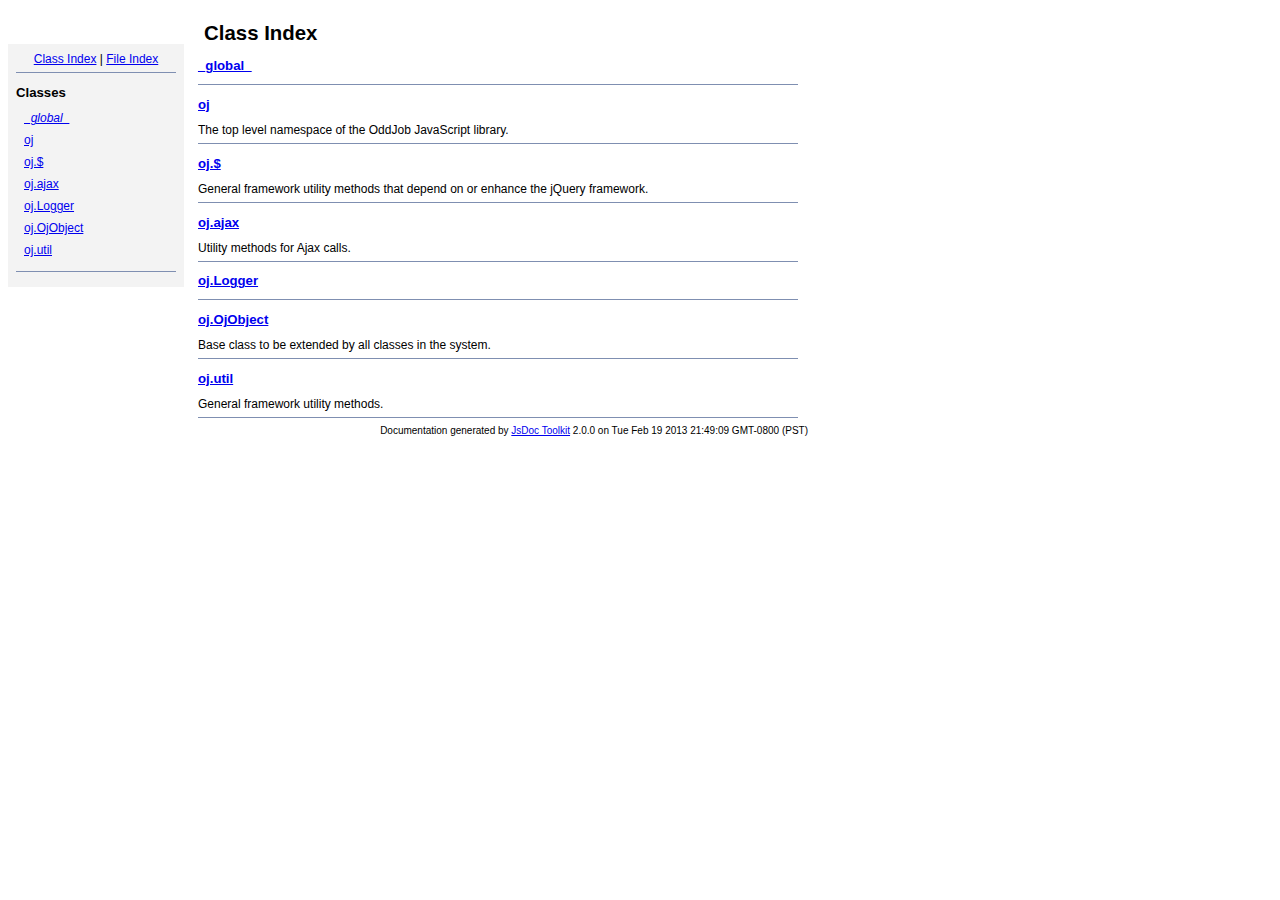
<file: src/main/webapp/jsdoc/index.html>
<!DOCTYPE html PUBLIC "-//W3C//DTD XHTML 1.0 Transitional//EN"
        "http://www.w3.org/TR/xhtml1/DTD/xhtml1-transitional.dtd">
<html xmlns="http://www.w3.org/1999/xhtml" xml:lang="en" lang="en">
    <head>
        <meta http-equiv="content-type" content="text/html; charset=utf-8"" />
        
        <title>JsDoc Reference - Index</title>
        <meta name="generator" content="JsDoc Toolkit" />
        
        <style type="text/css">
        /* default.css */
body
{
    font: 12px "Lucida Grande", Tahoma, Arial, Helvetica, sans-serif;
    width: 800px;
}

.header
{
    clear: both;
    background-color: #ccc;
    padding: 8px;
}

h1
{
    font-size: 150%;
    font-weight: bold;
    padding: 0;
    margin: 1em 0 0 .3em;
}

hr
{
    border: none 0;
    border-top: 1px solid #7F8FB1;
    height: 1px;
}

pre.code
{
    display: block;
    padding: 8px;
    border: 1px dashed #ccc;
}

#index
{
    margin-top: 24px;
    float: left;
    width: 160px;
    position: absolute;
    left: 8px;
    background-color: #F3F3F3;
    padding: 8px;
}

#content
{
    margin-left: 190px;
    width: 600px;
}

.classList
{
    list-style-type: none;
    padding: 0;
    margin: 0 0 0 8px;
    font-family: arial, sans-serif;
    font-size: 1em;
    overflow: auto;
}

.classList li
{
    padding: 0;
    margin: 0 0 8px 0;
}

.summaryTable { width: 100%; }

h1.classTitle
{
    font-size:170%;
    line-height:130%;
}

h2 { font-size: 110%; }
caption, div.sectionTitle
{
    background-color: #7F8FB1;
    color: #fff;
    font-size:130%;
    text-align: left;
    padding: 2px 6px 2px 6px;
    border: 1px #7F8FB1 solid;
}

div.sectionTitle { margin-bottom: 8px; }
.summaryTable thead { display: none; }

.summaryTable td
{
    vertical-align: top;
    padding: 4px;
    border-bottom: 1px #7F8FB1 solid;
    border-right: 1px #7F8FB1 solid;
}

/*col#summaryAttributes {}*/
.summaryTable td.attributes
{
    border-left: 1px #7F8FB1 solid;
    width: 140px;
    text-align: right;
}

td.attributes, .fixedFont
{
    line-height: 15px;
    color: #002EBE;
    font-family: "Courier New",Courier,monospace;
    font-size: 13px;
}

.summaryTable td.nameDescription
{
    text-align: left;
    font-size: 13px;
    line-height: 15px;
}

.summaryTable td.nameDescription, .description
{
    font: 13px Palatino,Garamond,serif;
    line-height: 15px;
    padding: 4px;
    padding-left: 4px;
}

.summaryTable { margin-bottom: 8px; }

ul.inheritsList
{
    list-style: square;
    margin-left: 20px;
    padding-left: 0;
}

.detailList {
    margin-left: 20px; 
    line-height: 15px;
}
.detailList dt { margin-left: 20px; }

.detailList .heading
{
    font-weight: bold;
    padding-bottom: 6px;
    margin-left: 0;
}

.light, td.attributes, .light a:link, .light a:visited
{
    color: #777;
    font-style: italic;
}

.fineprint
{
    text-align: right;
    font-size: 10px;
}
        </style>
    </head>
    
    <body>
        <div id="header">
</div>
        
        <div id="index">
            <div align="center"><a href="index.html">Class Index</a>
| <a href="files.html">File Index</a></div>
<hr />
<h2>Classes</h2>
<ul class="classList">
    
    <li><i><a href="symbols/_global_.html">_global_</a></i></li>
    
    <li><a href="symbols/oj.html">oj</a></li>
    
    <li><a href="symbols/oj.%24.html">oj.$</a></li>
    
    <li><a href="symbols/oj.ajax.html">oj.ajax</a></li>
    
    <li><a href="symbols/oj.Logger.html">oj.Logger</a></li>
    
    <li><a href="symbols/oj.OjObject.html">oj.OjObject</a></li>
    
    <li><a href="symbols/oj.util.html">oj.util</a></li>
    
</ul>
<hr />
        </div>
        
        <div id="content">
            <h1 class="classTitle">Class Index</h1>
            
            
            <div>
                <h2><a href="symbols/_global_.html#constructor">_global_</a></h2>
                
            </div>
            <hr />
            
            <div>
                <h2><a href="symbols/oj.html#constructor">oj</a></h2>
                The top level namespace of the OddJob JavaScript library.
            </div>
            <hr />
            
            <div>
                <h2><a href="symbols/oj.%24.html#constructor">oj.$</a></h2>
                General framework utility methods that depend on or enhance the jQuery framework.
            </div>
            <hr />
            
            <div>
                <h2><a href="symbols/oj.ajax.html#constructor">oj.ajax</a></h2>
                Utility methods for Ajax calls.
            </div>
            <hr />
            
            <div>
                <h2><a href="symbols/oj.Logger.html#constructor">oj.Logger</a></h2>
                
            </div>
            <hr />
            
            <div>
                <h2><a href="symbols/oj.OjObject.html#constructor">oj.OjObject</a></h2>
                Base class to be extended by all classes in the system.
            </div>
            <hr />
            
            <div>
                <h2><a href="symbols/oj.util.html#constructor">oj.util</a></h2>
                General framework utility methods.
            </div>
            <hr />
            
            
        </div>
        <div class="fineprint" style="clear:both">
            
            Documentation generated by <a href="http://www.jsdoctoolkit.org/" target="_blankt">JsDoc Toolkit</a> 2.0.0 on Tue Feb 19 2013 21:49:09 GMT-0800 (PST)
        </div>
    </body>
</html>
</file>
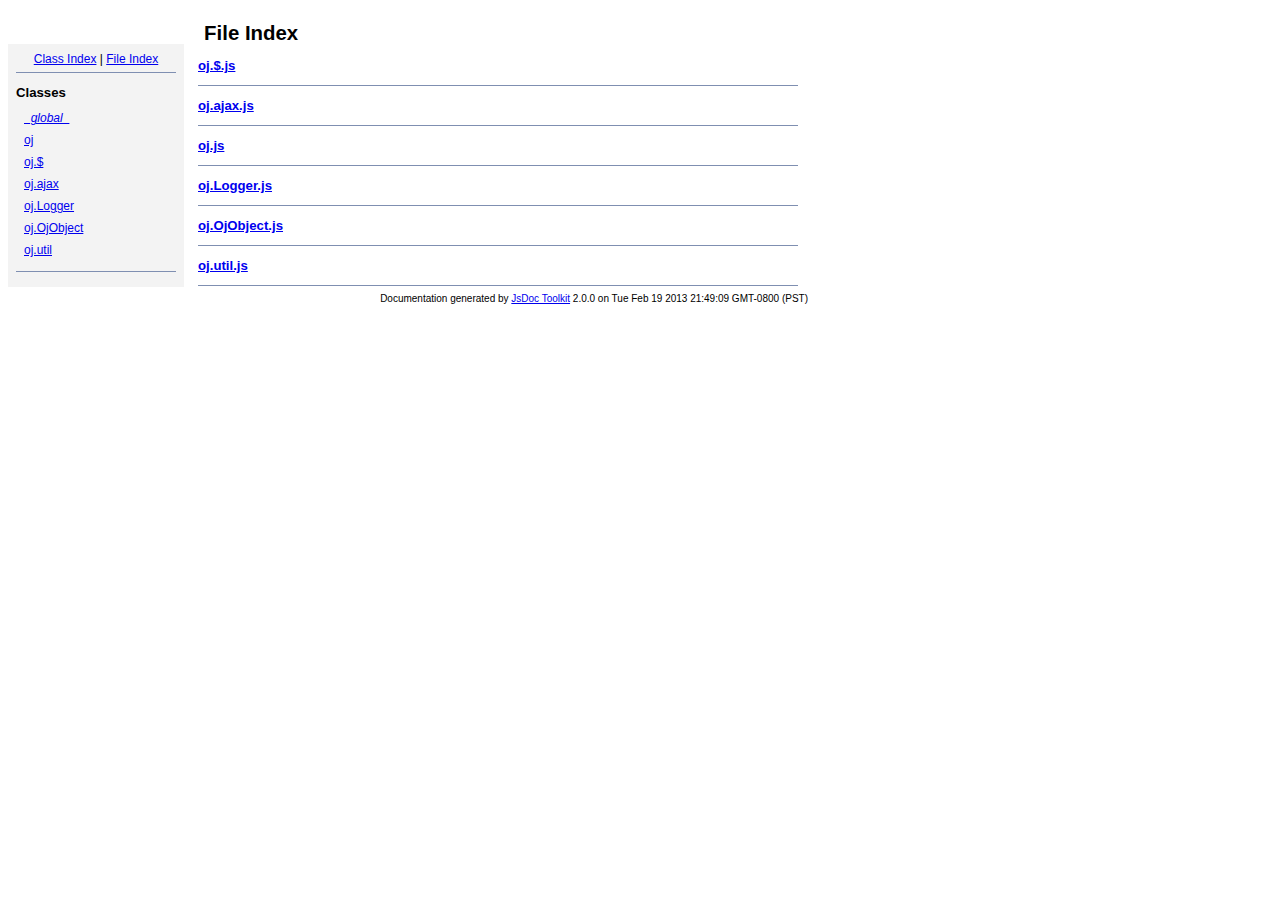
<file: src/main/webapp/jsdoc/files.html>
<!DOCTYPE html PUBLIC "-//W3C//DTD XHTML 1.0 Transitional//EN"
        "http://www.w3.org/TR/xhtml1/DTD/xhtml1-transitional.dtd">
<html xmlns="http://www.w3.org/1999/xhtml" xml:lang="en" lang="en">
    <head>
        <meta http-equiv="content-type" content="text/html; charset=utf-8"" />
        
        <title>JsDoc Reference - File Index</title>
        <meta name="generator" content="JsDoc Toolkit" />
        
        <style type="text/css">
        /* default.css */
body
{
    font: 12px "Lucida Grande", Tahoma, Arial, Helvetica, sans-serif;
    width: 800px;
}

.header
{
    clear: both;
    background-color: #ccc;
    padding: 8px;
}

h1
{
    font-size: 150%;
    font-weight: bold;
    padding: 0;
    margin: 1em 0 0 .3em;
}

hr
{
    border: none 0;
    border-top: 1px solid #7F8FB1;
    height: 1px;
}

pre.code
{
    display: block;
    padding: 8px;
    border: 1px dashed #ccc;
}

#index
{
    margin-top: 24px;
    float: left;
    width: 160px;
    position: absolute;
    left: 8px;
    background-color: #F3F3F3;
    padding: 8px;
}

#content
{
    margin-left: 190px;
    width: 600px;
}

.classList
{
    list-style-type: none;
    padding: 0;
    margin: 0 0 0 8px;
    font-family: arial, sans-serif;
    font-size: 1em;
    overflow: auto;
}

.classList li
{
    padding: 0;
    margin: 0 0 8px 0;
}

.summaryTable { width: 100%; }

h1.classTitle
{
    font-size:170%;
    line-height:130%;
}

h2 { font-size: 110%; }
caption, div.sectionTitle
{
    background-color: #7F8FB1;
    color: #fff;
    font-size:130%;
    text-align: left;
    padding: 2px 6px 2px 6px;
    border: 1px #7F8FB1 solid;
}

div.sectionTitle { margin-bottom: 8px; }
.summaryTable thead { display: none; }

.summaryTable td
{
    vertical-align: top;
    padding: 4px;
    border-bottom: 1px #7F8FB1 solid;
    border-right: 1px #7F8FB1 solid;
}

/*col#summaryAttributes {}*/
.summaryTable td.attributes
{
    border-left: 1px #7F8FB1 solid;
    width: 140px;
    text-align: right;
}

td.attributes, .fixedFont
{
    line-height: 15px;
    color: #002EBE;
    font-family: "Courier New",Courier,monospace;
    font-size: 13px;
}

.summaryTable td.nameDescription
{
    text-align: left;
    font-size: 13px;
    line-height: 15px;
}

.summaryTable td.nameDescription, .description
{
    font: 13px Palatino,Garamond,serif;
    line-height: 15px;
    padding: 4px;
    padding-left: 4px;
}

.summaryTable { margin-bottom: 8px; }

ul.inheritsList
{
    list-style: square;
    margin-left: 20px;
    padding-left: 0;
}

.detailList {
    margin-left: 20px; 
    line-height: 15px;
}
.detailList dt { margin-left: 20px; }

.detailList .heading
{
    font-weight: bold;
    padding-bottom: 6px;
    margin-left: 0;
}

.light, td.attributes, .light a:link, .light a:visited
{
    color: #777;
    font-style: italic;
}

.fineprint
{
    text-align: right;
    font-size: 10px;
}
        </style>
    </head>
    
    <body>
        <div id="header">
</div>
        
        <div id="index">
            <div align="center"><a href="index.html">Class Index</a>
| <a href="files.html">File Index</a></div>
<hr />
<h2>Classes</h2>
<ul class="classList">
    
    <li><i><a href="symbols/_global_.html">_global_</a></i></li>
    
    <li><a href="symbols/oj.html">oj</a></li>
    
    <li><a href="symbols/oj.%24.html">oj.$</a></li>
    
    <li><a href="symbols/oj.ajax.html">oj.ajax</a></li>
    
    <li><a href="symbols/oj.Logger.html">oj.Logger</a></li>
    
    <li><a href="symbols/oj.OjObject.html">oj.OjObject</a></li>
    
    <li><a href="symbols/oj.util.html">oj.util</a></li>
    
</ul>
<hr />
        </div>
        
        <div id="content">
            <h1 class="classTitle">File Index</h1>
            
            
            <div>
                <h2><a href="symbols/src/_Users_interzone_Documents_development_JavaScript_OddJob_src_main_javascript_oj.$.js.html">oj.$.js</a></h2>
                
                <dl>
                    
                    
                </dl>
            </div>
            <hr />
            
            <div>
                <h2><a href="symbols/src/_Users_interzone_Documents_development_JavaScript_OddJob_src_main_javascript_oj.ajax.js.html">oj.ajax.js</a></h2>
                
                <dl>
                    
                    
                </dl>
            </div>
            <hr />
            
            <div>
                <h2><a href="symbols/src/_Users_interzone_Documents_development_JavaScript_OddJob_src_main_javascript_oj.js.html">oj.js</a></h2>
                
                <dl>
                    
                    
                </dl>
            </div>
            <hr />
            
            <div>
                <h2><a href="symbols/src/_Users_interzone_Documents_development_JavaScript_OddJob_src_main_javascript_oj.Logger.js.html">oj.Logger.js</a></h2>
                
                <dl>
                    
                    
                </dl>
            </div>
            <hr />
            
            <div>
                <h2><a href="symbols/src/_Users_interzone_Documents_development_JavaScript_OddJob_src_main_javascript_oj.OjObject.js.html">oj.OjObject.js</a></h2>
                
                <dl>
                    
                    
                </dl>
            </div>
            <hr />
            
            <div>
                <h2><a href="symbols/src/_Users_interzone_Documents_development_JavaScript_OddJob_src_main_javascript_oj.util.js.html">oj.util.js</a></h2>
                
                <dl>
                    
                    
                </dl>
            </div>
            <hr />
            
            
        </div>
        <div class="fineprint" style="clear:both">
            
            Documentation generated by <a href="http://www.jsdoctoolkit.org/" target="_blankt">JsDoc Toolkit</a> 2.0.0 on Tue Feb 19 2013 21:49:09 GMT-0800 (PST)
        </div>
    </body>
</html>
</file>
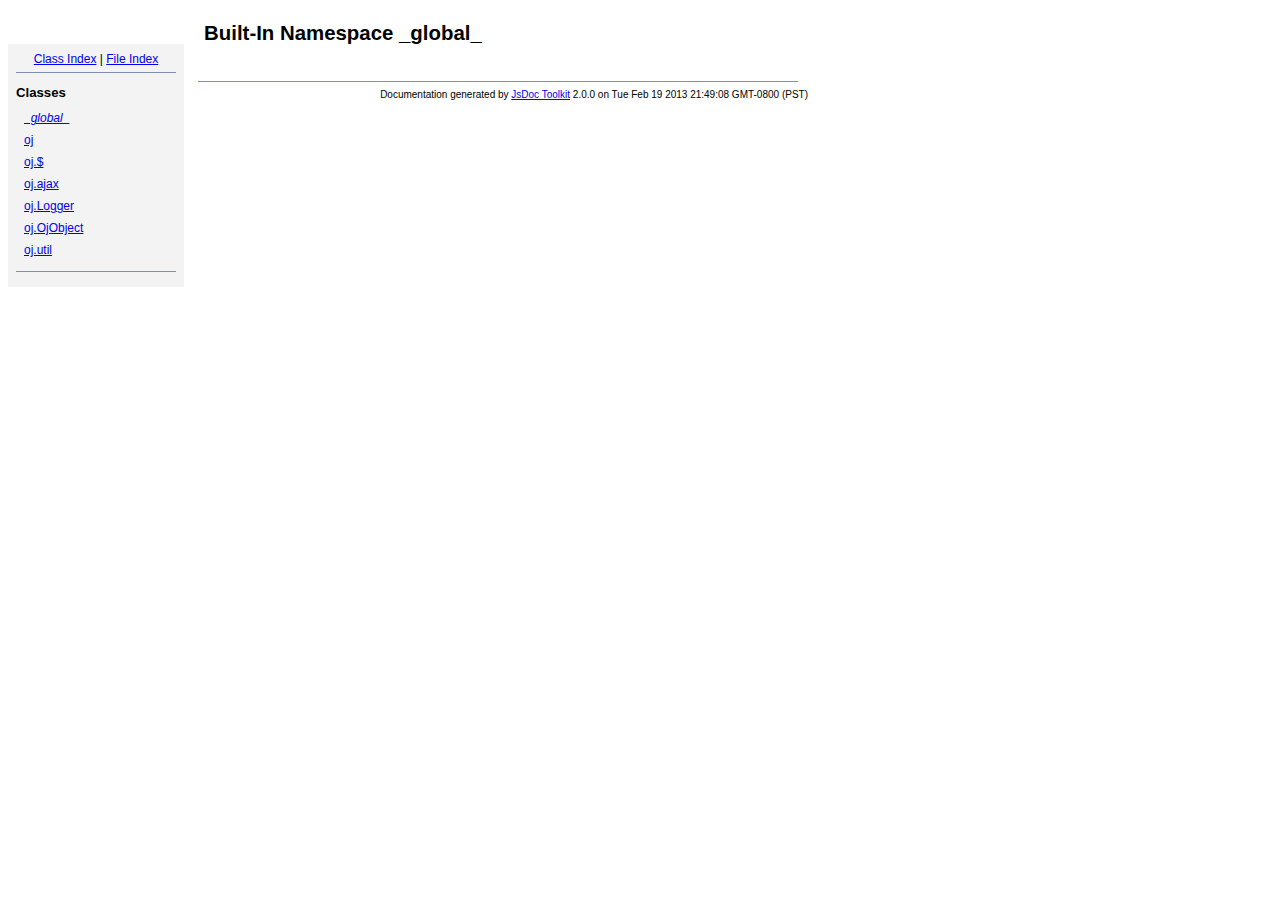
<file: src/main/webapp/jsdoc/symbols/_global_.html>
<!DOCTYPE html PUBLIC "-//W3C//DTD XHTML 1.0 Transitional//EN"
        "http://www.w3.org/TR/xhtml1/DTD/xhtml1-transitional.dtd">
<html xmlns="http://www.w3.org/1999/xhtml" xml:lang="en" lang="en">
    <head>
        <meta http-equiv="content-type" content="text/html; charset=utf-8" />
        <meta name="generator" content="JsDoc Toolkit" />
        
        <title>JsDoc Reference - _global_</title>

        <style type="text/css">
            /* default.css */
body
{
    font: 12px "Lucida Grande", Tahoma, Arial, Helvetica, sans-serif;
    width: 800px;
}

.header
{
    clear: both;
    background-color: #ccc;
    padding: 8px;
}

h1
{
    font-size: 150%;
    font-weight: bold;
    padding: 0;
    margin: 1em 0 0 .3em;
}

hr
{
    border: none 0;
    border-top: 1px solid #7F8FB1;
    height: 1px;
}

pre.code
{
    display: block;
    padding: 8px;
    border: 1px dashed #ccc;
}

#index
{
    margin-top: 24px;
    float: left;
    width: 160px;
    position: absolute;
    left: 8px;
    background-color: #F3F3F3;
    padding: 8px;
}

#content
{
    margin-left: 190px;
    width: 600px;
}

.classList
{
    list-style-type: none;
    padding: 0;
    margin: 0 0 0 8px;
    font-family: arial, sans-serif;
    font-size: 1em;
    overflow: auto;
}

.classList li
{
    padding: 0;
    margin: 0 0 8px 0;
}

.summaryTable { width: 100%; }

h1.classTitle
{
    font-size:170%;
    line-height:130%;
}

h2 { font-size: 110%; }
caption, div.sectionTitle
{
    background-color: #7F8FB1;
    color: #fff;
    font-size:130%;
    text-align: left;
    padding: 2px 6px 2px 6px;
    border: 1px #7F8FB1 solid;
}

div.sectionTitle { margin-bottom: 8px; }
.summaryTable thead { display: none; }

.summaryTable td
{
    vertical-align: top;
    padding: 4px;
    border-bottom: 1px #7F8FB1 solid;
    border-right: 1px #7F8FB1 solid;
}

/*col#summaryAttributes {}*/
.summaryTable td.attributes
{
    border-left: 1px #7F8FB1 solid;
    width: 140px;
    text-align: right;
}

td.attributes, .fixedFont
{
    line-height: 15px;
    color: #002EBE;
    font-family: "Courier New",Courier,monospace;
    font-size: 13px;
}

.summaryTable td.nameDescription
{
    text-align: left;
    font-size: 13px;
    line-height: 15px;
}

.summaryTable td.nameDescription, .description
{
    font: 13px Palatino,Garamond,serif;
    line-height: 15px;
    padding: 4px;
    padding-left: 4px;
}

.summaryTable { margin-bottom: 8px; }

ul.inheritsList
{
    list-style: square;
    margin-left: 20px;
    padding-left: 0;
}

.detailList {
    margin-left: 20px; 
    line-height: 15px;
}
.detailList dt { margin-left: 20px; }

.detailList .heading
{
    font-weight: bold;
    padding-bottom: 6px;
    margin-left: 0;
}

.light, td.attributes, .light a:link, .light a:visited
{
    color: #777;
    font-style: italic;
}

.fineprint
{
    text-align: right;
    font-size: 10px;
}
        </style>
    </head>

    <body>
<!-- ============================== header ================================= -->    
        <!-- begin static/header.html -->
        <div id="header">
</div>
        <!-- end static/header.html -->

<!-- ============================== classes index ============================ -->
        <div id="index">
            <!-- begin publish.classesIndex -->
            <div align="center"><a href="../index.html">Class Index</a>
| <a href="../files.html">File Index</a></div>
<hr />
<h2>Classes</h2>
<ul class="classList">
    
    <li><i><a href="../symbols/_global_.html">_global_</a></i></li>
    
    <li><a href="../symbols/oj.html">oj</a></li>
    
    <li><a href="../symbols/oj.%24.html">oj.$</a></li>
    
    <li><a href="../symbols/oj.ajax.html">oj.ajax</a></li>
    
    <li><a href="../symbols/oj.Logger.html">oj.Logger</a></li>
    
    <li><a href="../symbols/oj.OjObject.html">oj.OjObject</a></li>
    
    <li><a href="../symbols/oj.util.html">oj.util</a></li>
    
</ul>
<hr />
            <!-- end publish.classesIndex -->
        </div>
        
        <div id="content">
<!-- ============================== class title ============================ -->
            <h1 class="classTitle">
                
                Built-In Namespace _global_
            </h1>

<!-- ============================== class summary ========================== -->            
            <p class="description">
                
            
                
                
                
            </p>

<!-- ============================== constructor summary ==================== -->            
            

<!-- ============================== properties summary ===================== -->
            

<!-- ============================== methods summary ======================== -->
            

<!-- ============================== constructor details ==================== -->        
            

<!-- ============================== field details ========================== -->        
            

<!-- ============================== method details ========================= -->        
            
            
            <hr />
        </div>
        
<!-- ============================== footer ================================= -->
        <div class="fineprint" style="clear:both">
            
            Documentation generated by <a href="http://www.jsdoctoolkit.org/" target="_blank">JsDoc Toolkit</a> 2.0.0 on Tue Feb 19 2013 21:49:08 GMT-0800 (PST)
        </div>
    </body>
</html>
</file>
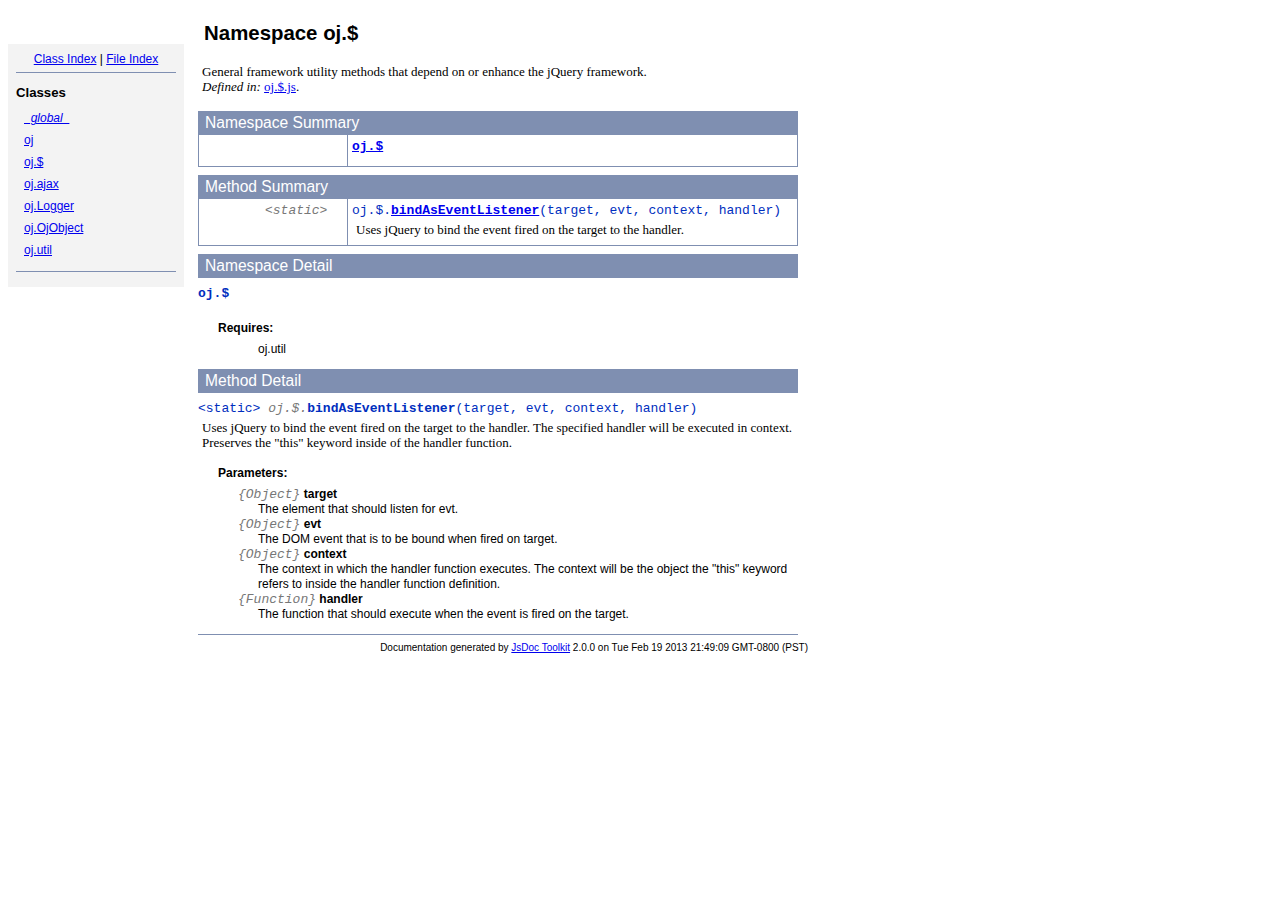
<file: src/main/webapp/jsdoc/symbols/oj.$.html>
<!DOCTYPE html PUBLIC "-//W3C//DTD XHTML 1.0 Transitional//EN"
        "http://www.w3.org/TR/xhtml1/DTD/xhtml1-transitional.dtd">
<html xmlns="http://www.w3.org/1999/xhtml" xml:lang="en" lang="en">
    <head>
        <meta http-equiv="content-type" content="text/html; charset=utf-8" />
        <meta name="generator" content="JsDoc Toolkit" />
        
        <title>JsDoc Reference - oj.$</title>

        <style type="text/css">
            /* default.css */
body
{
    font: 12px "Lucida Grande", Tahoma, Arial, Helvetica, sans-serif;
    width: 800px;
}

.header
{
    clear: both;
    background-color: #ccc;
    padding: 8px;
}

h1
{
    font-size: 150%;
    font-weight: bold;
    padding: 0;
    margin: 1em 0 0 .3em;
}

hr
{
    border: none 0;
    border-top: 1px solid #7F8FB1;
    height: 1px;
}

pre.code
{
    display: block;
    padding: 8px;
    border: 1px dashed #ccc;
}

#index
{
    margin-top: 24px;
    float: left;
    width: 160px;
    position: absolute;
    left: 8px;
    background-color: #F3F3F3;
    padding: 8px;
}

#content
{
    margin-left: 190px;
    width: 600px;
}

.classList
{
    list-style-type: none;
    padding: 0;
    margin: 0 0 0 8px;
    font-family: arial, sans-serif;
    font-size: 1em;
    overflow: auto;
}

.classList li
{
    padding: 0;
    margin: 0 0 8px 0;
}

.summaryTable { width: 100%; }

h1.classTitle
{
    font-size:170%;
    line-height:130%;
}

h2 { font-size: 110%; }
caption, div.sectionTitle
{
    background-color: #7F8FB1;
    color: #fff;
    font-size:130%;
    text-align: left;
    padding: 2px 6px 2px 6px;
    border: 1px #7F8FB1 solid;
}

div.sectionTitle { margin-bottom: 8px; }
.summaryTable thead { display: none; }

.summaryTable td
{
    vertical-align: top;
    padding: 4px;
    border-bottom: 1px #7F8FB1 solid;
    border-right: 1px #7F8FB1 solid;
}

/*col#summaryAttributes {}*/
.summaryTable td.attributes
{
    border-left: 1px #7F8FB1 solid;
    width: 140px;
    text-align: right;
}

td.attributes, .fixedFont
{
    line-height: 15px;
    color: #002EBE;
    font-family: "Courier New",Courier,monospace;
    font-size: 13px;
}

.summaryTable td.nameDescription
{
    text-align: left;
    font-size: 13px;
    line-height: 15px;
}

.summaryTable td.nameDescription, .description
{
    font: 13px Palatino,Garamond,serif;
    line-height: 15px;
    padding: 4px;
    padding-left: 4px;
}

.summaryTable { margin-bottom: 8px; }

ul.inheritsList
{
    list-style: square;
    margin-left: 20px;
    padding-left: 0;
}

.detailList {
    margin-left: 20px; 
    line-height: 15px;
}
.detailList dt { margin-left: 20px; }

.detailList .heading
{
    font-weight: bold;
    padding-bottom: 6px;
    margin-left: 0;
}

.light, td.attributes, .light a:link, .light a:visited
{
    color: #777;
    font-style: italic;
}

.fineprint
{
    text-align: right;
    font-size: 10px;
}
        </style>
    </head>

    <body>
<!-- ============================== header ================================= -->    
        <!-- begin static/header.html -->
        <div id="header">
</div>
        <!-- end static/header.html -->

<!-- ============================== classes index ============================ -->
        <div id="index">
            <!-- begin publish.classesIndex -->
            <div align="center"><a href="../index.html">Class Index</a>
| <a href="../files.html">File Index</a></div>
<hr />
<h2>Classes</h2>
<ul class="classList">
    
    <li><i><a href="../symbols/_global_.html">_global_</a></i></li>
    
    <li><a href="../symbols/oj.html">oj</a></li>
    
    <li><a href="../symbols/oj.%24.html">oj.$</a></li>
    
    <li><a href="../symbols/oj.ajax.html">oj.ajax</a></li>
    
    <li><a href="../symbols/oj.Logger.html">oj.Logger</a></li>
    
    <li><a href="../symbols/oj.OjObject.html">oj.OjObject</a></li>
    
    <li><a href="../symbols/oj.util.html">oj.util</a></li>
    
</ul>
<hr />
            <!-- end publish.classesIndex -->
        </div>
        
        <div id="content">
<!-- ============================== class title ============================ -->
            <h1 class="classTitle">
                
                Namespace oj.$
            </h1>

<!-- ============================== class summary ========================== -->            
            <p class="description">
                
            
                General framework utility methods that depend on or enhance the jQuery framework.

                
                
                    <br /><i>Defined in: </i> <a href="../symbols/src/_Users_interzone_Documents_development_JavaScript_OddJob_src_main_javascript_oj.$.js.html">oj.$.js</a>.
                
            </p>

<!-- ============================== constructor summary ==================== -->            
            
            <table class="summaryTable" cellspacing="0" summary="A summary of the constructor documented in the class oj.$.">
                <caption>Namespace Summary</caption>
                <thead>
                    <tr>
                        <th scope="col">Constructor Attributes</th>
                        <th scope="col">Constructor Name and Description</th>
                    </tr>
                </thead>
                <tbody>
                    <tr>
                        <td class="attributes">&nbsp;</td>
                        <td class="nameDescription" >
                            <div class="fixedFont">
                                <b><a href="../symbols/oj.%24.html#constructor">oj.$</a></b>
                            </div>
                            <div class="description"></div>
                        </td>
                    </tr>
                </tbody>
            </table>
            

<!-- ============================== properties summary ===================== -->
            

<!-- ============================== methods summary ======================== -->
            
                
                
                <table class="summaryTable" cellspacing="0" summary="A summary of the methods documented in the class oj.$.">
                    <caption>Method Summary</caption>
                    <thead>
                        <tr>
                            <th scope="col">Method Attributes</th>
                            <th scope="col">Method Name and Description</th>
                        </tr>
                    </thead>
                    <tbody>
                    
                        <tr>
                            <td class="attributes">&lt;static&gt; &nbsp;</td>
                            <td class="nameDescription">
                                <div class="fixedFont">oj.$.<b><a href="../symbols/oj.%24.html#.bindAsEventListener">bindAsEventListener</a></b>(target, evt, context, handler)
                                </div>
                                <div class="description">Uses jQuery to bind the event fired on the target to the handler.</div>
                            </td>
                        </tr>
                    
                    </tbody>
                </table>
                
                
                
            

<!-- ============================== constructor details ==================== -->        
            
            <div class="details"><a name="constructor"> </a>
                <div class="sectionTitle">
                    Namespace Detail
                </div>
                
                <div class="fixedFont">
                        <b>oj.$</b>
                </div>
                
                <div class="description">
                    
                    
                </div>
                
                
                
                
                    
                    
                    
                    
                    
                    
                        <dl class="detailList">
                        <dt class="heading">Requires:</dt>
                        
                            <dd>oj.util</dd>
                        
                        </dl>
                    
                    

            </div>
            

<!-- ============================== field details ========================== -->        
            

<!-- ============================== method details ========================= -->        
            
                <div class="sectionTitle">
                    Method Detail
                </div>
                
                    <a name=".bindAsEventListener"> </a>
                    <div class="fixedFont">&lt;static&gt; 
                    
                    
                    <span class="light">oj.$.</span><b>bindAsEventListener</b>(target, evt, context, handler)
                    
                    </div>
                    <div class="description">
                        Uses jQuery to bind the event fired on the target to the handler.  The specified handler will be executed in
context.  Preserves the "this" keyword inside of the handler function.
                        
                        
                    </div>
                    
                    
                    
                    
                        
                            <dl class="detailList">
                            <dt class="heading">Parameters:</dt>
                            
                                <dt>
                                    <span class="light fixedFont">{Object}</span> <b>target</b>
                                    
                                </dt>
                                <dd>The element that should listen for evt.</dd>
                            
                                <dt>
                                    <span class="light fixedFont">{Object}</span> <b>evt</b>
                                    
                                </dt>
                                <dd>The DOM event that is to be bound when fired on target.</dd>
                            
                                <dt>
                                    <span class="light fixedFont">{Object}</span> <b>context</b>
                                    
                                </dt>
                                <dd>The context in which the handler function executes. The context will be the object
                        the "this" keyword refers to inside the handler function definition.</dd>
                            
                                <dt>
                                    <span class="light fixedFont">{Function}</span> <b>handler</b>
                                    
                                </dt>
                                <dd>The function that should execute when the event is fired on the target.</dd>
                            
                            </dl>
                        
                        
                        
                        
                        
                        
                        

                    
                
            
            
            <hr />
        </div>
        
<!-- ============================== footer ================================= -->
        <div class="fineprint" style="clear:both">
            
            Documentation generated by <a href="http://www.jsdoctoolkit.org/" target="_blank">JsDoc Toolkit</a> 2.0.0 on Tue Feb 19 2013 21:49:09 GMT-0800 (PST)
        </div>
    </body>
</html>
</file>
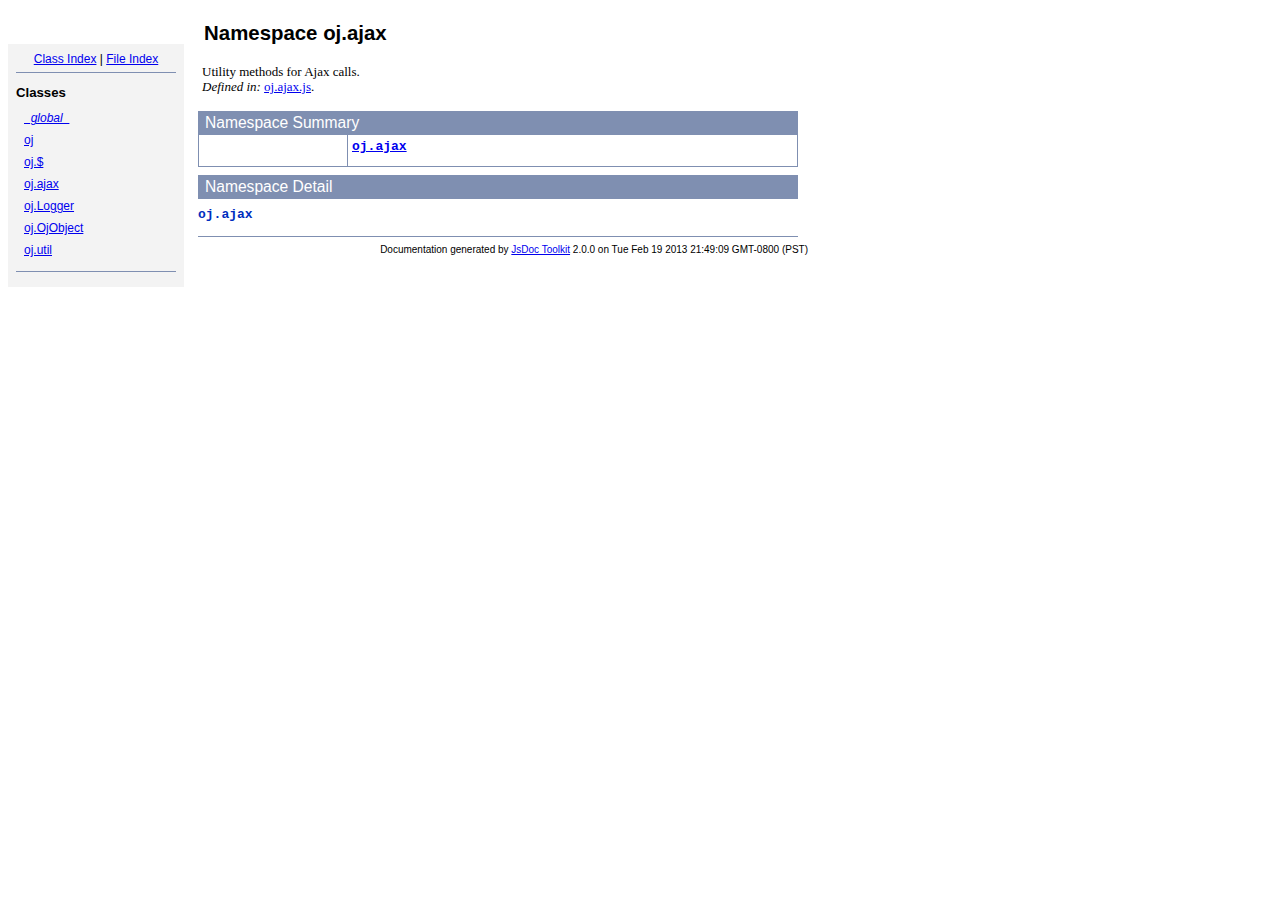
<file: src/main/webapp/jsdoc/symbols/oj.ajax.html>
<!DOCTYPE html PUBLIC "-//W3C//DTD XHTML 1.0 Transitional//EN"
        "http://www.w3.org/TR/xhtml1/DTD/xhtml1-transitional.dtd">
<html xmlns="http://www.w3.org/1999/xhtml" xml:lang="en" lang="en">
    <head>
        <meta http-equiv="content-type" content="text/html; charset=utf-8" />
        <meta name="generator" content="JsDoc Toolkit" />
        
        <title>JsDoc Reference - oj.ajax</title>

        <style type="text/css">
            /* default.css */
body
{
    font: 12px "Lucida Grande", Tahoma, Arial, Helvetica, sans-serif;
    width: 800px;
}

.header
{
    clear: both;
    background-color: #ccc;
    padding: 8px;
}

h1
{
    font-size: 150%;
    font-weight: bold;
    padding: 0;
    margin: 1em 0 0 .3em;
}

hr
{
    border: none 0;
    border-top: 1px solid #7F8FB1;
    height: 1px;
}

pre.code
{
    display: block;
    padding: 8px;
    border: 1px dashed #ccc;
}

#index
{
    margin-top: 24px;
    float: left;
    width: 160px;
    position: absolute;
    left: 8px;
    background-color: #F3F3F3;
    padding: 8px;
}

#content
{
    margin-left: 190px;
    width: 600px;
}

.classList
{
    list-style-type: none;
    padding: 0;
    margin: 0 0 0 8px;
    font-family: arial, sans-serif;
    font-size: 1em;
    overflow: auto;
}

.classList li
{
    padding: 0;
    margin: 0 0 8px 0;
}

.summaryTable { width: 100%; }

h1.classTitle
{
    font-size:170%;
    line-height:130%;
}

h2 { font-size: 110%; }
caption, div.sectionTitle
{
    background-color: #7F8FB1;
    color: #fff;
    font-size:130%;
    text-align: left;
    padding: 2px 6px 2px 6px;
    border: 1px #7F8FB1 solid;
}

div.sectionTitle { margin-bottom: 8px; }
.summaryTable thead { display: none; }

.summaryTable td
{
    vertical-align: top;
    padding: 4px;
    border-bottom: 1px #7F8FB1 solid;
    border-right: 1px #7F8FB1 solid;
}

/*col#summaryAttributes {}*/
.summaryTable td.attributes
{
    border-left: 1px #7F8FB1 solid;
    width: 140px;
    text-align: right;
}

td.attributes, .fixedFont
{
    line-height: 15px;
    color: #002EBE;
    font-family: "Courier New",Courier,monospace;
    font-size: 13px;
}

.summaryTable td.nameDescription
{
    text-align: left;
    font-size: 13px;
    line-height: 15px;
}

.summaryTable td.nameDescription, .description
{
    font: 13px Palatino,Garamond,serif;
    line-height: 15px;
    padding: 4px;
    padding-left: 4px;
}

.summaryTable { margin-bottom: 8px; }

ul.inheritsList
{
    list-style: square;
    margin-left: 20px;
    padding-left: 0;
}

.detailList {
    margin-left: 20px; 
    line-height: 15px;
}
.detailList dt { margin-left: 20px; }

.detailList .heading
{
    font-weight: bold;
    padding-bottom: 6px;
    margin-left: 0;
}

.light, td.attributes, .light a:link, .light a:visited
{
    color: #777;
    font-style: italic;
}

.fineprint
{
    text-align: right;
    font-size: 10px;
}
        </style>
    </head>

    <body>
<!-- ============================== header ================================= -->    
        <!-- begin static/header.html -->
        <div id="header">
</div>
        <!-- end static/header.html -->

<!-- ============================== classes index ============================ -->
        <div id="index">
            <!-- begin publish.classesIndex -->
            <div align="center"><a href="../index.html">Class Index</a>
| <a href="../files.html">File Index</a></div>
<hr />
<h2>Classes</h2>
<ul class="classList">
    
    <li><i><a href="../symbols/_global_.html">_global_</a></i></li>
    
    <li><a href="../symbols/oj.html">oj</a></li>
    
    <li><a href="../symbols/oj.%24.html">oj.$</a></li>
    
    <li><a href="../symbols/oj.ajax.html">oj.ajax</a></li>
    
    <li><a href="../symbols/oj.Logger.html">oj.Logger</a></li>
    
    <li><a href="../symbols/oj.OjObject.html">oj.OjObject</a></li>
    
    <li><a href="../symbols/oj.util.html">oj.util</a></li>
    
</ul>
<hr />
            <!-- end publish.classesIndex -->
        </div>
        
        <div id="content">
<!-- ============================== class title ============================ -->
            <h1 class="classTitle">
                
                Namespace oj.ajax
            </h1>

<!-- ============================== class summary ========================== -->            
            <p class="description">
                
            
                Utility methods for Ajax calls.

                
                
                    <br /><i>Defined in: </i> <a href="../symbols/src/_Users_interzone_Documents_development_JavaScript_OddJob_src_main_javascript_oj.ajax.js.html">oj.ajax.js</a>.
                
            </p>

<!-- ============================== constructor summary ==================== -->            
            
            <table class="summaryTable" cellspacing="0" summary="A summary of the constructor documented in the class oj.ajax.">
                <caption>Namespace Summary</caption>
                <thead>
                    <tr>
                        <th scope="col">Constructor Attributes</th>
                        <th scope="col">Constructor Name and Description</th>
                    </tr>
                </thead>
                <tbody>
                    <tr>
                        <td class="attributes">&nbsp;</td>
                        <td class="nameDescription" >
                            <div class="fixedFont">
                                <b><a href="../symbols/oj.ajax.html#constructor">oj.ajax</a></b>
                            </div>
                            <div class="description"></div>
                        </td>
                    </tr>
                </tbody>
            </table>
            

<!-- ============================== properties summary ===================== -->
            

<!-- ============================== methods summary ======================== -->
            

<!-- ============================== constructor details ==================== -->        
            
            <div class="details"><a name="constructor"> </a>
                <div class="sectionTitle">
                    Namespace Detail
                </div>
                
                <div class="fixedFont">
                        <b>oj.ajax</b>
                </div>
                
                <div class="description">
                    
                    
                </div>
                
                
                
                
                    
                    
                    
                    
                    
                    
                    

            </div>
            

<!-- ============================== field details ========================== -->        
            

<!-- ============================== method details ========================= -->        
            
            
            <hr />
        </div>
        
<!-- ============================== footer ================================= -->
        <div class="fineprint" style="clear:both">
            
            Documentation generated by <a href="http://www.jsdoctoolkit.org/" target="_blank">JsDoc Toolkit</a> 2.0.0 on Tue Feb 19 2013 21:49:09 GMT-0800 (PST)
        </div>
    </body>
</html>
</file>
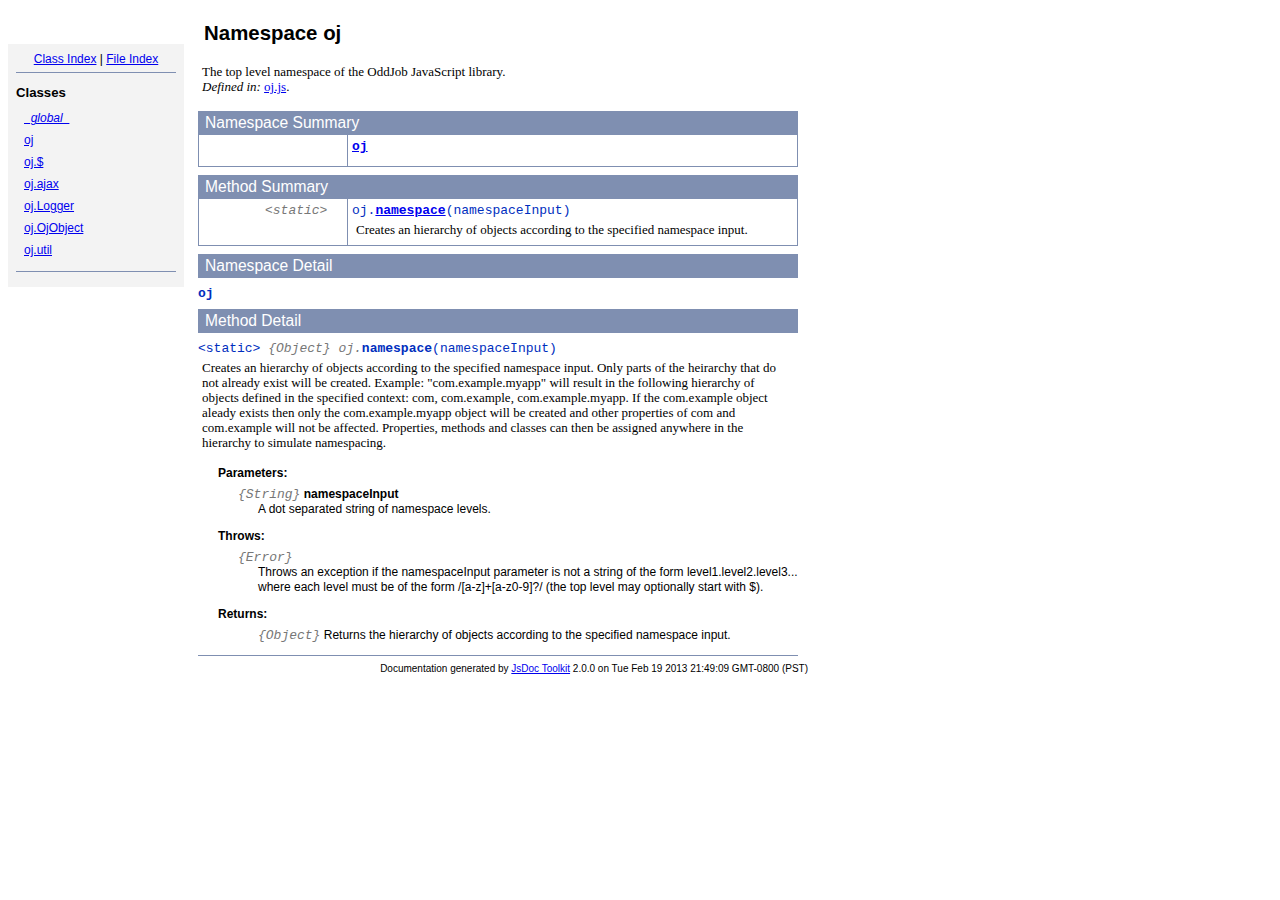
<file: src/main/webapp/jsdoc/symbols/oj.html>
<!DOCTYPE html PUBLIC "-//W3C//DTD XHTML 1.0 Transitional//EN"
        "http://www.w3.org/TR/xhtml1/DTD/xhtml1-transitional.dtd">
<html xmlns="http://www.w3.org/1999/xhtml" xml:lang="en" lang="en">
    <head>
        <meta http-equiv="content-type" content="text/html; charset=utf-8" />
        <meta name="generator" content="JsDoc Toolkit" />
        
        <title>JsDoc Reference - oj</title>

        <style type="text/css">
            /* default.css */
body
{
    font: 12px "Lucida Grande", Tahoma, Arial, Helvetica, sans-serif;
    width: 800px;
}

.header
{
    clear: both;
    background-color: #ccc;
    padding: 8px;
}

h1
{
    font-size: 150%;
    font-weight: bold;
    padding: 0;
    margin: 1em 0 0 .3em;
}

hr
{
    border: none 0;
    border-top: 1px solid #7F8FB1;
    height: 1px;
}

pre.code
{
    display: block;
    padding: 8px;
    border: 1px dashed #ccc;
}

#index
{
    margin-top: 24px;
    float: left;
    width: 160px;
    position: absolute;
    left: 8px;
    background-color: #F3F3F3;
    padding: 8px;
}

#content
{
    margin-left: 190px;
    width: 600px;
}

.classList
{
    list-style-type: none;
    padding: 0;
    margin: 0 0 0 8px;
    font-family: arial, sans-serif;
    font-size: 1em;
    overflow: auto;
}

.classList li
{
    padding: 0;
    margin: 0 0 8px 0;
}

.summaryTable { width: 100%; }

h1.classTitle
{
    font-size:170%;
    line-height:130%;
}

h2 { font-size: 110%; }
caption, div.sectionTitle
{
    background-color: #7F8FB1;
    color: #fff;
    font-size:130%;
    text-align: left;
    padding: 2px 6px 2px 6px;
    border: 1px #7F8FB1 solid;
}

div.sectionTitle { margin-bottom: 8px; }
.summaryTable thead { display: none; }

.summaryTable td
{
    vertical-align: top;
    padding: 4px;
    border-bottom: 1px #7F8FB1 solid;
    border-right: 1px #7F8FB1 solid;
}

/*col#summaryAttributes {}*/
.summaryTable td.attributes
{
    border-left: 1px #7F8FB1 solid;
    width: 140px;
    text-align: right;
}

td.attributes, .fixedFont
{
    line-height: 15px;
    color: #002EBE;
    font-family: "Courier New",Courier,monospace;
    font-size: 13px;
}

.summaryTable td.nameDescription
{
    text-align: left;
    font-size: 13px;
    line-height: 15px;
}

.summaryTable td.nameDescription, .description
{
    font: 13px Palatino,Garamond,serif;
    line-height: 15px;
    padding: 4px;
    padding-left: 4px;
}

.summaryTable { margin-bottom: 8px; }

ul.inheritsList
{
    list-style: square;
    margin-left: 20px;
    padding-left: 0;
}

.detailList {
    margin-left: 20px; 
    line-height: 15px;
}
.detailList dt { margin-left: 20px; }

.detailList .heading
{
    font-weight: bold;
    padding-bottom: 6px;
    margin-left: 0;
}

.light, td.attributes, .light a:link, .light a:visited
{
    color: #777;
    font-style: italic;
}

.fineprint
{
    text-align: right;
    font-size: 10px;
}
        </style>
    </head>

    <body>
<!-- ============================== header ================================= -->    
        <!-- begin static/header.html -->
        <div id="header">
</div>
        <!-- end static/header.html -->

<!-- ============================== classes index ============================ -->
        <div id="index">
            <!-- begin publish.classesIndex -->
            <div align="center"><a href="../index.html">Class Index</a>
| <a href="../files.html">File Index</a></div>
<hr />
<h2>Classes</h2>
<ul class="classList">
    
    <li><i><a href="../symbols/_global_.html">_global_</a></i></li>
    
    <li><a href="../symbols/oj.html">oj</a></li>
    
    <li><a href="../symbols/oj.%24.html">oj.$</a></li>
    
    <li><a href="../symbols/oj.ajax.html">oj.ajax</a></li>
    
    <li><a href="../symbols/oj.Logger.html">oj.Logger</a></li>
    
    <li><a href="../symbols/oj.OjObject.html">oj.OjObject</a></li>
    
    <li><a href="../symbols/oj.util.html">oj.util</a></li>
    
</ul>
<hr />
            <!-- end publish.classesIndex -->
        </div>
        
        <div id="content">
<!-- ============================== class title ============================ -->
            <h1 class="classTitle">
                
                Namespace oj
            </h1>

<!-- ============================== class summary ========================== -->            
            <p class="description">
                
            
                The top level namespace of the OddJob JavaScript library.

                
                
                    <br /><i>Defined in: </i> <a href="../symbols/src/_Users_interzone_Documents_development_JavaScript_OddJob_src_main_javascript_oj.js.html">oj.js</a>.
                
            </p>

<!-- ============================== constructor summary ==================== -->            
            
            <table class="summaryTable" cellspacing="0" summary="A summary of the constructor documented in the class oj.">
                <caption>Namespace Summary</caption>
                <thead>
                    <tr>
                        <th scope="col">Constructor Attributes</th>
                        <th scope="col">Constructor Name and Description</th>
                    </tr>
                </thead>
                <tbody>
                    <tr>
                        <td class="attributes">&nbsp;</td>
                        <td class="nameDescription" >
                            <div class="fixedFont">
                                <b><a href="../symbols/oj.html#constructor">oj</a></b>
                            </div>
                            <div class="description"></div>
                        </td>
                    </tr>
                </tbody>
            </table>
            

<!-- ============================== properties summary ===================== -->
            
                
                
                
                
            

<!-- ============================== methods summary ======================== -->
            
                
                
                <table class="summaryTable" cellspacing="0" summary="A summary of the methods documented in the class oj.">
                    <caption>Method Summary</caption>
                    <thead>
                        <tr>
                            <th scope="col">Method Attributes</th>
                            <th scope="col">Method Name and Description</th>
                        </tr>
                    </thead>
                    <tbody>
                    
                        <tr>
                            <td class="attributes">&lt;static&gt; &nbsp;</td>
                            <td class="nameDescription">
                                <div class="fixedFont">oj.<b><a href="../symbols/oj.html#.namespace">namespace</a></b>(namespaceInput)
                                </div>
                                <div class="description">Creates an hierarchy of objects according to the specified namespace input.</div>
                            </td>
                        </tr>
                    
                    </tbody>
                </table>
                
                
                
            

<!-- ============================== constructor details ==================== -->        
            
            <div class="details"><a name="constructor"> </a>
                <div class="sectionTitle">
                    Namespace Detail
                </div>
                
                <div class="fixedFont">
                        <b>oj</b>
                </div>
                
                <div class="description">
                    
                    
                </div>
                
                
                
                
                    
                    
                    
                    
                    
                    
                    

            </div>
            

<!-- ============================== field details ========================== -->        
            

<!-- ============================== method details ========================= -->        
            
                <div class="sectionTitle">
                    Method Detail
                </div>
                
                    <a name=".namespace"> </a>
                    <div class="fixedFont">&lt;static&gt; 
                    
                    <span class="light">{Object}</span>
                    <span class="light">oj.</span><b>namespace</b>(namespaceInput)
                    
                    </div>
                    <div class="description">
                        Creates an hierarchy of objects according to the specified namespace input.  Only parts of the heirarchy that
do not already exist will be created.

Example: "com.example.myapp" will result in the following hierarchy of objects defined in the specified
context: com, com.example, com.example.myapp.  If the com.example object aleady exists then only the
com.example.myapp object will be created and other properties of com and com.example will not be affected.

Properties, methods and classes can then be assigned anywhere in the hierarchy to simulate namespacing.
                        
                        
                    </div>
                    
                    
                    
                    
                        
                            <dl class="detailList">
                            <dt class="heading">Parameters:</dt>
                            
                                <dt>
                                    <span class="light fixedFont">{String}</span> <b>namespaceInput</b>
                                    
                                </dt>
                                <dd>A dot separated string of namespace levels.</dd>
                            
                            </dl>
                        
                        
                        
                        
                            <dl class="detailList">
                            <dt class="heading">Throws:</dt>
                            
                                <dt>
                                    <span class="light fixedFont">{Error}</span>  <b></b>
                                </dt>
                                <dd>Throws an exception if the namespaceInput parameter is not a string of the form
                level1.level2.level3... where each level must be of the form /[a-z]+[a-z0-9]?/ (the top level
                may optionally start with $).</dd>
                            
                            </dl>
                        
                        
                            <dl class="detailList">
                            <dt class="heading">Returns:</dt>
                            
                                <dd><span class="light fixedFont">{Object}</span> Returns the hierarchy of objects according to the specified namespace input.</dd>
                            
                            </dl>
                        
                        
                        

                    
                
            
            
            <hr />
        </div>
        
<!-- ============================== footer ================================= -->
        <div class="fineprint" style="clear:both">
            
            Documentation generated by <a href="http://www.jsdoctoolkit.org/" target="_blank">JsDoc Toolkit</a> 2.0.0 on Tue Feb 19 2013 21:49:09 GMT-0800 (PST)
        </div>
    </body>
</html>
</file>
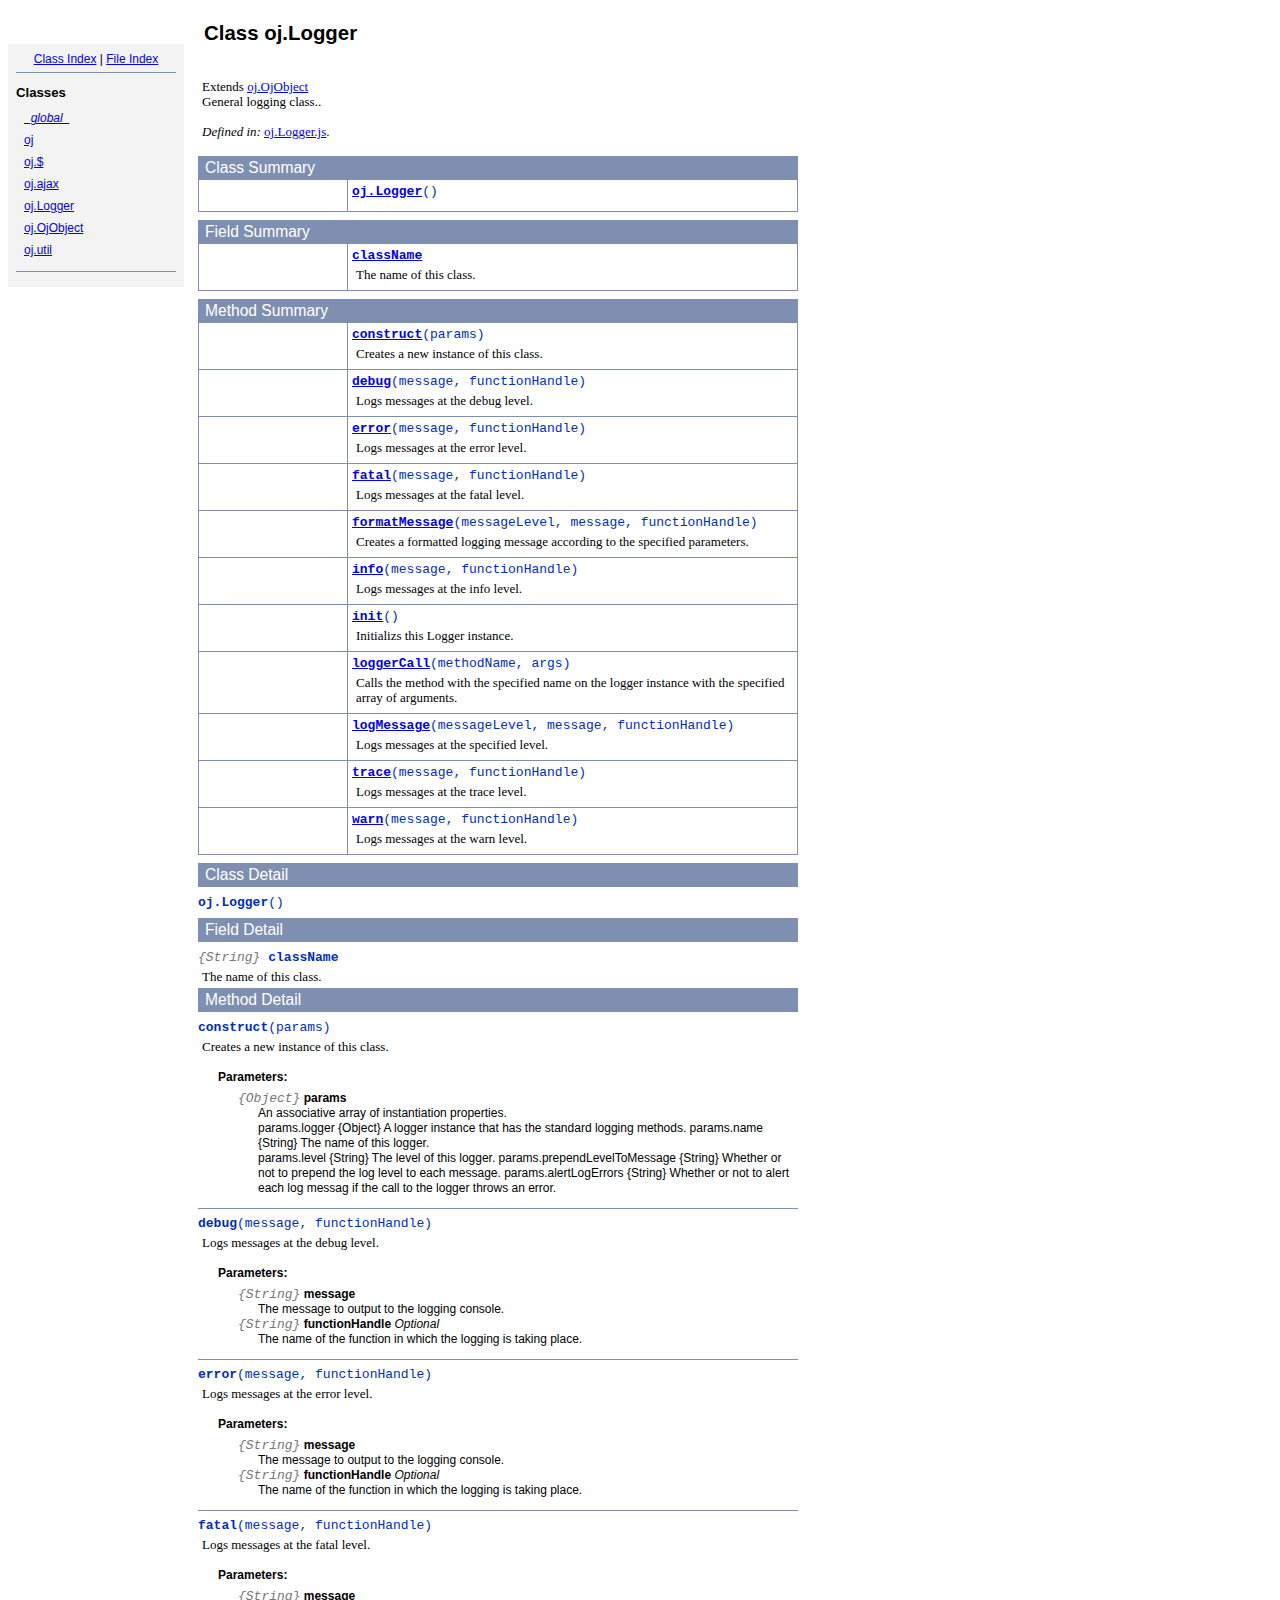
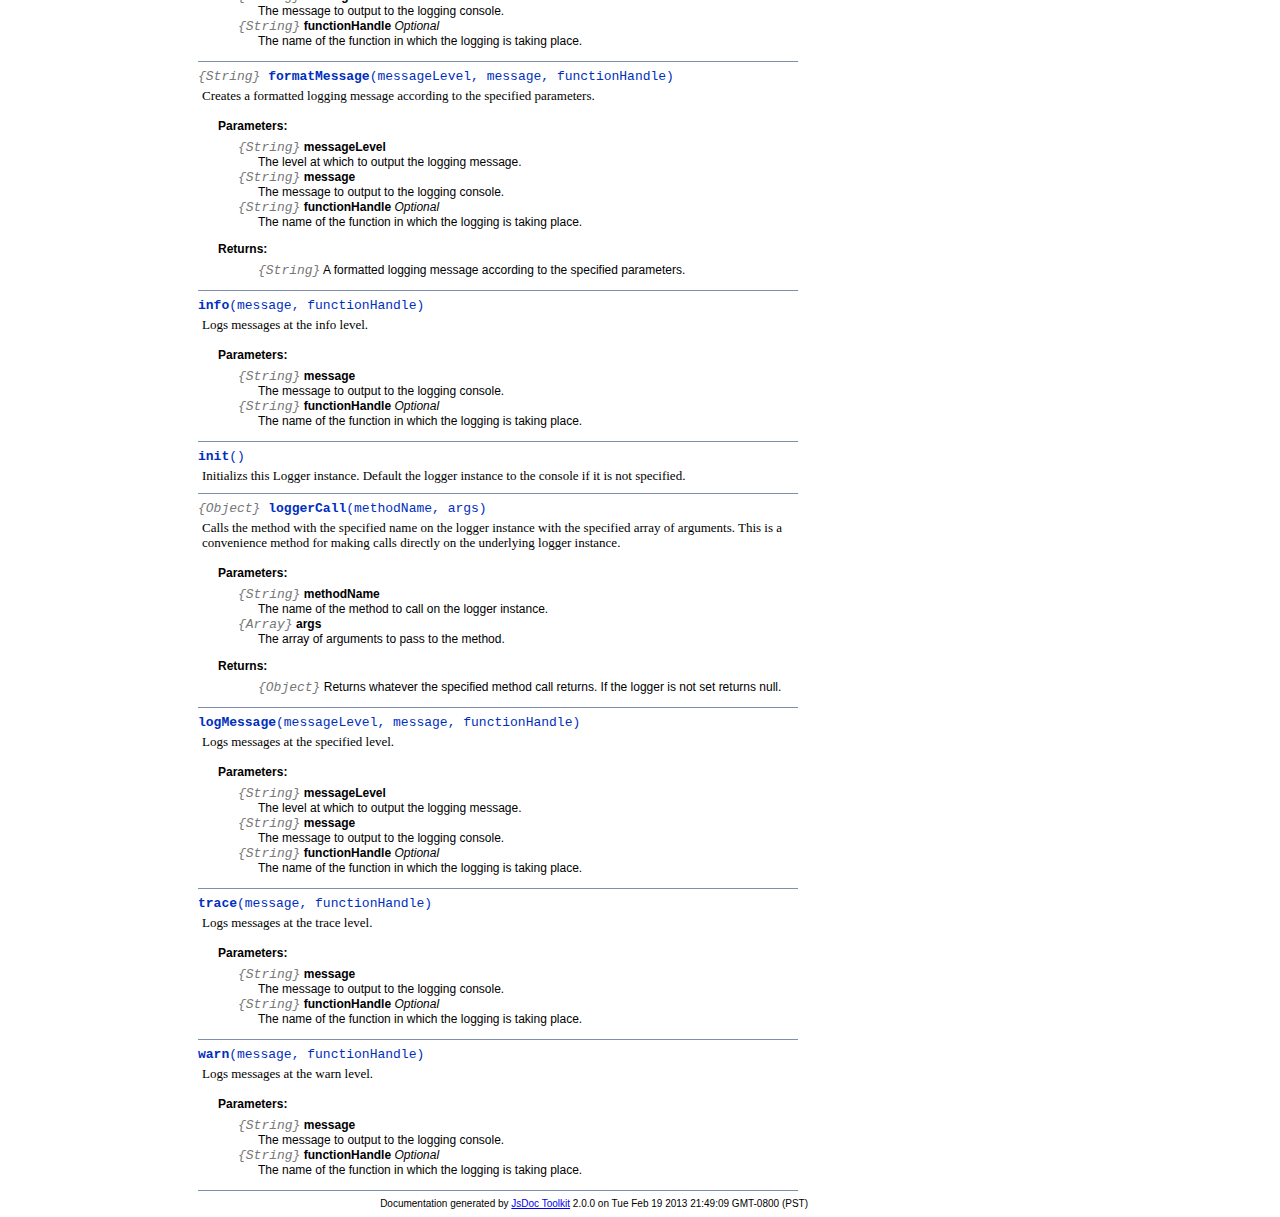
<file: src/main/webapp/jsdoc/symbols/oj.Logger.html>
<!DOCTYPE html PUBLIC "-//W3C//DTD XHTML 1.0 Transitional//EN"
        "http://www.w3.org/TR/xhtml1/DTD/xhtml1-transitional.dtd">
<html xmlns="http://www.w3.org/1999/xhtml" xml:lang="en" lang="en">
    <head>
        <meta http-equiv="content-type" content="text/html; charset=utf-8" />
        <meta name="generator" content="JsDoc Toolkit" />
        
        <title>JsDoc Reference - oj.Logger</title>

        <style type="text/css">
            /* default.css */
body
{
    font: 12px "Lucida Grande", Tahoma, Arial, Helvetica, sans-serif;
    width: 800px;
}

.header
{
    clear: both;
    background-color: #ccc;
    padding: 8px;
}

h1
{
    font-size: 150%;
    font-weight: bold;
    padding: 0;
    margin: 1em 0 0 .3em;
}

hr
{
    border: none 0;
    border-top: 1px solid #7F8FB1;
    height: 1px;
}

pre.code
{
    display: block;
    padding: 8px;
    border: 1px dashed #ccc;
}

#index
{
    margin-top: 24px;
    float: left;
    width: 160px;
    position: absolute;
    left: 8px;
    background-color: #F3F3F3;
    padding: 8px;
}

#content
{
    margin-left: 190px;
    width: 600px;
}

.classList
{
    list-style-type: none;
    padding: 0;
    margin: 0 0 0 8px;
    font-family: arial, sans-serif;
    font-size: 1em;
    overflow: auto;
}

.classList li
{
    padding: 0;
    margin: 0 0 8px 0;
}

.summaryTable { width: 100%; }

h1.classTitle
{
    font-size:170%;
    line-height:130%;
}

h2 { font-size: 110%; }
caption, div.sectionTitle
{
    background-color: #7F8FB1;
    color: #fff;
    font-size:130%;
    text-align: left;
    padding: 2px 6px 2px 6px;
    border: 1px #7F8FB1 solid;
}

div.sectionTitle { margin-bottom: 8px; }
.summaryTable thead { display: none; }

.summaryTable td
{
    vertical-align: top;
    padding: 4px;
    border-bottom: 1px #7F8FB1 solid;
    border-right: 1px #7F8FB1 solid;
}

/*col#summaryAttributes {}*/
.summaryTable td.attributes
{
    border-left: 1px #7F8FB1 solid;
    width: 140px;
    text-align: right;
}

td.attributes, .fixedFont
{
    line-height: 15px;
    color: #002EBE;
    font-family: "Courier New",Courier,monospace;
    font-size: 13px;
}

.summaryTable td.nameDescription
{
    text-align: left;
    font-size: 13px;
    line-height: 15px;
}

.summaryTable td.nameDescription, .description
{
    font: 13px Palatino,Garamond,serif;
    line-height: 15px;
    padding: 4px;
    padding-left: 4px;
}

.summaryTable { margin-bottom: 8px; }

ul.inheritsList
{
    list-style: square;
    margin-left: 20px;
    padding-left: 0;
}

.detailList {
    margin-left: 20px; 
    line-height: 15px;
}
.detailList dt { margin-left: 20px; }

.detailList .heading
{
    font-weight: bold;
    padding-bottom: 6px;
    margin-left: 0;
}

.light, td.attributes, .light a:link, .light a:visited
{
    color: #777;
    font-style: italic;
}

.fineprint
{
    text-align: right;
    font-size: 10px;
}
        </style>
    </head>

    <body>
<!-- ============================== header ================================= -->    
        <!-- begin static/header.html -->
        <div id="header">
</div>
        <!-- end static/header.html -->

<!-- ============================== classes index ============================ -->
        <div id="index">
            <!-- begin publish.classesIndex -->
            <div align="center"><a href="../index.html">Class Index</a>
| <a href="../files.html">File Index</a></div>
<hr />
<h2>Classes</h2>
<ul class="classList">
    
    <li><i><a href="../symbols/_global_.html">_global_</a></i></li>
    
    <li><a href="../symbols/oj.html">oj</a></li>
    
    <li><a href="../symbols/oj.%24.html">oj.$</a></li>
    
    <li><a href="../symbols/oj.ajax.html">oj.ajax</a></li>
    
    <li><a href="../symbols/oj.Logger.html">oj.Logger</a></li>
    
    <li><a href="../symbols/oj.OjObject.html">oj.OjObject</a></li>
    
    <li><a href="../symbols/oj.util.html">oj.util</a></li>
    
</ul>
<hr />
            <!-- end publish.classesIndex -->
        </div>
        
        <div id="content">
<!-- ============================== class title ============================ -->
            <h1 class="classTitle">
                
                Class oj.Logger
            </h1>

<!-- ============================== class summary ========================== -->            
            <p class="description">
                <br />Extends
                    <a href="../symbols/oj.OjObject.html#constructor">oj.OjObject</a>
<br />
General logging class..<br />
                
            
                
                
                
                    <br /><i>Defined in: </i> <a href="../symbols/src/_Users_interzone_Documents_development_JavaScript_OddJob_src_main_javascript_oj.Logger.js.html">oj.Logger.js</a>.
                
            </p>

<!-- ============================== constructor summary ==================== -->            
            
            <table class="summaryTable" cellspacing="0" summary="A summary of the constructor documented in the class oj.Logger.">
                <caption>Class Summary</caption>
                <thead>
                    <tr>
                        <th scope="col">Constructor Attributes</th>
                        <th scope="col">Constructor Name and Description</th>
                    </tr>
                </thead>
                <tbody>
                    <tr>
                        <td class="attributes">&nbsp;</td>
                        <td class="nameDescription" >
                            <div class="fixedFont">
                                <b><a href="../symbols/oj.Logger.html#constructor">oj.Logger</a></b>()
                            </div>
                            <div class="description"></div>
                        </td>
                    </tr>
                </tbody>
            </table>
            

<!-- ============================== properties summary ===================== -->
            
                
                
                <table class="summaryTable" cellspacing="0" summary="A summary of the fields documented in the class oj.Logger.">
                    <caption>Field Summary</caption>
                    <thead>
                        <tr>
                            <th scope="col">Field Attributes</th>
                            <th scope="col">Field Name and Description</th>
                        </tr>
                    </thead>
                    <tbody>
                    
                        <tr>
                            <td class="attributes">&nbsp;</td>
                            <td class="nameDescription">
                                <div class="fixedFont">
                                <b><a href="../symbols/oj.Logger.html#className">className</a></b>
                                </div>
                                <div class="description">The name of this class.</div>
                            </td>
                        </tr>
                    
                    </tbody>
                </table>
                
                
                
            

<!-- ============================== methods summary ======================== -->
            
                
                
                <table class="summaryTable" cellspacing="0" summary="A summary of the methods documented in the class oj.Logger.">
                    <caption>Method Summary</caption>
                    <thead>
                        <tr>
                            <th scope="col">Method Attributes</th>
                            <th scope="col">Method Name and Description</th>
                        </tr>
                    </thead>
                    <tbody>
                    
                        <tr>
                            <td class="attributes">&nbsp;</td>
                            <td class="nameDescription">
                                <div class="fixedFont"><b><a href="../symbols/oj.Logger.html#construct">construct</a></b>(params)
                                </div>
                                <div class="description">Creates a new instance of this class.</div>
                            </td>
                        </tr>
                    
                        <tr>
                            <td class="attributes">&nbsp;</td>
                            <td class="nameDescription">
                                <div class="fixedFont"><b><a href="../symbols/oj.Logger.html#debug">debug</a></b>(message, functionHandle)
                                </div>
                                <div class="description">Logs messages at the debug level.</div>
                            </td>
                        </tr>
                    
                        <tr>
                            <td class="attributes">&nbsp;</td>
                            <td class="nameDescription">
                                <div class="fixedFont"><b><a href="../symbols/oj.Logger.html#error">error</a></b>(message, functionHandle)
                                </div>
                                <div class="description">Logs messages at the error level.</div>
                            </td>
                        </tr>
                    
                        <tr>
                            <td class="attributes">&nbsp;</td>
                            <td class="nameDescription">
                                <div class="fixedFont"><b><a href="../symbols/oj.Logger.html#fatal">fatal</a></b>(message, functionHandle)
                                </div>
                                <div class="description">Logs messages at the fatal level.</div>
                            </td>
                        </tr>
                    
                        <tr>
                            <td class="attributes">&nbsp;</td>
                            <td class="nameDescription">
                                <div class="fixedFont"><b><a href="../symbols/oj.Logger.html#formatMessage">formatMessage</a></b>(messageLevel, message, functionHandle)
                                </div>
                                <div class="description">Creates a formatted logging message according to the specified parameters.</div>
                            </td>
                        </tr>
                    
                        <tr>
                            <td class="attributes">&nbsp;</td>
                            <td class="nameDescription">
                                <div class="fixedFont"><b><a href="../symbols/oj.Logger.html#info">info</a></b>(message, functionHandle)
                                </div>
                                <div class="description">Logs messages at the info level.</div>
                            </td>
                        </tr>
                    
                        <tr>
                            <td class="attributes">&nbsp;</td>
                            <td class="nameDescription">
                                <div class="fixedFont"><b><a href="../symbols/oj.Logger.html#init">init</a></b>()
                                </div>
                                <div class="description">Initializs this Logger instance.</div>
                            </td>
                        </tr>
                    
                        <tr>
                            <td class="attributes">&nbsp;</td>
                            <td class="nameDescription">
                                <div class="fixedFont"><b><a href="../symbols/oj.Logger.html#loggerCall">loggerCall</a></b>(methodName, args)
                                </div>
                                <div class="description">Calls the method with the specified name on the logger instance with the specified array of arguments.</div>
                            </td>
                        </tr>
                    
                        <tr>
                            <td class="attributes">&nbsp;</td>
                            <td class="nameDescription">
                                <div class="fixedFont"><b><a href="../symbols/oj.Logger.html#logMessage">logMessage</a></b>(messageLevel, message, functionHandle)
                                </div>
                                <div class="description">Logs messages at the specified level.</div>
                            </td>
                        </tr>
                    
                        <tr>
                            <td class="attributes">&nbsp;</td>
                            <td class="nameDescription">
                                <div class="fixedFont"><b><a href="../symbols/oj.Logger.html#trace">trace</a></b>(message, functionHandle)
                                </div>
                                <div class="description">Logs messages at the trace level.</div>
                            </td>
                        </tr>
                    
                        <tr>
                            <td class="attributes">&nbsp;</td>
                            <td class="nameDescription">
                                <div class="fixedFont"><b><a href="../symbols/oj.Logger.html#warn">warn</a></b>(message, functionHandle)
                                </div>
                                <div class="description">Logs messages at the warn level.</div>
                            </td>
                        </tr>
                    
                    </tbody>
                </table>
                
                
                
            

<!-- ============================== constructor details ==================== -->        
            
            <div class="details"><a name="constructor"> </a>
                <div class="sectionTitle">
                    Class Detail
                </div>
                
                <div class="fixedFont">
                        <b>oj.Logger</b>()
                </div>
                
                <div class="description">
                    
                    
                </div>
                
                
                
                
                    
                    
                    
                    
                    
                    
                    

            </div>
            

<!-- ============================== field details ========================== -->        
            
                <div class="sectionTitle">
                    Field Detail
                </div>
                
                    <a name="className"> </a>
                    <div class="fixedFont">
                    
                    <span class="light">{String}</span>
                    <b>className</b>
                    
                    </div>
                    <div class="description">
                        The name of this class.
                        
                        
                    </div>
                    
                    
                
                    
                        
                        
                        
                        

                    
                
            

<!-- ============================== method details ========================= -->        
            
                <div class="sectionTitle">
                    Method Detail
                </div>
                
                    <a name="construct"> </a>
                    <div class="fixedFont">
                    
                    
                    <b>construct</b>(params)
                    
                    </div>
                    <div class="description">
                        Creates a new instance of this class.
                        
                        
                    </div>
                    
                    
                    
                    
                        
                            <dl class="detailList">
                            <dt class="heading">Parameters:</dt>
                            
                                <dt>
                                    <span class="light fixedFont">{Object}</span> <b>params</b>
                                    
                                </dt>
                                <dd>An associative array of instantiation
                       properties.<br />
                       params.logger {Object} A logger instance that has the standard logging methods.
                       params.name {String} The name of this logger.<br />
                       params.level {String} The level of this logger.
                       params.prependLevelToMessage {String} Whether or not to prepend the log level to each
                                                             message.
                       params.alertLogErrors {String} Whether or not to alert each log messag if the call to
                                                      the logger throws an error.</dd>
                            
                            </dl>
                        
                        
                        
                        
                        
                        
                        

                    <hr />
                
                    <a name="debug"> </a>
                    <div class="fixedFont">
                    
                    
                    <b>debug</b>(message, functionHandle)
                    
                    </div>
                    <div class="description">
                        Logs messages at the debug level.
                        
                        
                    </div>
                    
                    
                    
                    
                        
                            <dl class="detailList">
                            <dt class="heading">Parameters:</dt>
                            
                                <dt>
                                    <span class="light fixedFont">{String}</span> <b>message</b>
                                    
                                </dt>
                                <dd>The message to output to the logging console.</dd>
                            
                                <dt>
                                    <span class="light fixedFont">{String}</span> <b>functionHandle</b>
                                    <i>Optional</i>
                                </dt>
                                <dd>The name of the function in which the logging is taking place.</dd>
                            
                            </dl>
                        
                        
                        
                        
                        
                        
                        

                    <hr />
                
                    <a name="error"> </a>
                    <div class="fixedFont">
                    
                    
                    <b>error</b>(message, functionHandle)
                    
                    </div>
                    <div class="description">
                        Logs messages at the error level.
                        
                        
                    </div>
                    
                    
                    
                    
                        
                            <dl class="detailList">
                            <dt class="heading">Parameters:</dt>
                            
                                <dt>
                                    <span class="light fixedFont">{String}</span> <b>message</b>
                                    
                                </dt>
                                <dd>The message to output to the logging console.</dd>
                            
                                <dt>
                                    <span class="light fixedFont">{String}</span> <b>functionHandle</b>
                                    <i>Optional</i>
                                </dt>
                                <dd>The name of the function in which the logging is taking place.</dd>
                            
                            </dl>
                        
                        
                        
                        
                        
                        
                        

                    <hr />
                
                    <a name="fatal"> </a>
                    <div class="fixedFont">
                    
                    
                    <b>fatal</b>(message, functionHandle)
                    
                    </div>
                    <div class="description">
                        Logs messages at the fatal level.
                        
                        
                    </div>
                    
                    
                    
                    
                        
                            <dl class="detailList">
                            <dt class="heading">Parameters:</dt>
                            
                                <dt>
                                    <span class="light fixedFont">{String}</span> <b>message</b>
                                    
                                </dt>
                                <dd>The message to output to the logging console.</dd>
                            
                                <dt>
                                    <span class="light fixedFont">{String}</span> <b>functionHandle</b>
                                    <i>Optional</i>
                                </dt>
                                <dd>The name of the function in which the logging is taking place.</dd>
                            
                            </dl>
                        
                        
                        
                        
                        
                        
                        

                    <hr />
                
                    <a name="formatMessage"> </a>
                    <div class="fixedFont">
                    
                    <span class="light">{String}</span>
                    <b>formatMessage</b>(messageLevel, message, functionHandle)
                    
                    </div>
                    <div class="description">
                        Creates a formatted logging message according to the specified parameters.
                        
                        
                    </div>
                    
                    
                    
                    
                        
                            <dl class="detailList">
                            <dt class="heading">Parameters:</dt>
                            
                                <dt>
                                    <span class="light fixedFont">{String}</span> <b>messageLevel</b>
                                    
                                </dt>
                                <dd>The level at which to output the logging message.</dd>
                            
                                <dt>
                                    <span class="light fixedFont">{String}</span> <b>message</b>
                                    
                                </dt>
                                <dd>The message to output to the logging console.</dd>
                            
                                <dt>
                                    <span class="light fixedFont">{String}</span> <b>functionHandle</b>
                                    <i>Optional</i>
                                </dt>
                                <dd>The name of the function in which the logging is taking place.</dd>
                            
                            </dl>
                        
                        
                        
                        
                        
                            <dl class="detailList">
                            <dt class="heading">Returns:</dt>
                            
                                <dd><span class="light fixedFont">{String}</span> A formatted logging message according to the specified parameters.</dd>
                            
                            </dl>
                        
                        
                        

                    <hr />
                
                    <a name="info"> </a>
                    <div class="fixedFont">
                    
                    
                    <b>info</b>(message, functionHandle)
                    
                    </div>
                    <div class="description">
                        Logs messages at the info level.
                        
                        
                    </div>
                    
                    
                    
                    
                        
                            <dl class="detailList">
                            <dt class="heading">Parameters:</dt>
                            
                                <dt>
                                    <span class="light fixedFont">{String}</span> <b>message</b>
                                    
                                </dt>
                                <dd>The message to output to the logging console.</dd>
                            
                                <dt>
                                    <span class="light fixedFont">{String}</span> <b>functionHandle</b>
                                    <i>Optional</i>
                                </dt>
                                <dd>The name of the function in which the logging is taking place.</dd>
                            
                            </dl>
                        
                        
                        
                        
                        
                        
                        

                    <hr />
                
                    <a name="init"> </a>
                    <div class="fixedFont">
                    
                    
                    <b>init</b>()
                    
                    </div>
                    <div class="description">
                        Initializs this Logger instance.  Default the logger instance to the console if it is not specified.
                        
                        
                    </div>
                    
                    
                    
                    
                        
                        
                        
                        
                        
                        
                        

                    <hr />
                
                    <a name="loggerCall"> </a>
                    <div class="fixedFont">
                    
                    <span class="light">{Object}</span>
                    <b>loggerCall</b>(methodName, args)
                    
                    </div>
                    <div class="description">
                        Calls the method with the specified name on the logger instance with the specified array of arguments.  This
is a convenience method for making calls directly on the underlying logger instance.
                        
                        
                    </div>
                    
                    
                    
                    
                        
                            <dl class="detailList">
                            <dt class="heading">Parameters:</dt>
                            
                                <dt>
                                    <span class="light fixedFont">{String}</span> <b>methodName</b>
                                    
                                </dt>
                                <dd>The name of the method to call on the logger instance.</dd>
                            
                                <dt>
                                    <span class="light fixedFont">{Array}</span> <b>args</b>
                                    
                                </dt>
                                <dd>The array of arguments to pass to the method.</dd>
                            
                            </dl>
                        
                        
                        
                        
                        
                            <dl class="detailList">
                            <dt class="heading">Returns:</dt>
                            
                                <dd><span class="light fixedFont">{Object}</span> Returns whatever the specified method call returns.  If the logger is not set returns null.</dd>
                            
                            </dl>
                        
                        
                        

                    <hr />
                
                    <a name="logMessage"> </a>
                    <div class="fixedFont">
                    
                    
                    <b>logMessage</b>(messageLevel, message, functionHandle)
                    
                    </div>
                    <div class="description">
                        Logs messages at the specified level.
                        
                        
                    </div>
                    
                    
                    
                    
                        
                            <dl class="detailList">
                            <dt class="heading">Parameters:</dt>
                            
                                <dt>
                                    <span class="light fixedFont">{String}</span> <b>messageLevel</b>
                                    
                                </dt>
                                <dd>The level at which to output the logging message.</dd>
                            
                                <dt>
                                    <span class="light fixedFont">{String}</span> <b>message</b>
                                    
                                </dt>
                                <dd>The message to output to the logging console.</dd>
                            
                                <dt>
                                    <span class="light fixedFont">{String}</span> <b>functionHandle</b>
                                    <i>Optional</i>
                                </dt>
                                <dd>The name of the function in which the logging is taking place.</dd>
                            
                            </dl>
                        
                        
                        
                        
                        
                        
                        

                    <hr />
                
                    <a name="trace"> </a>
                    <div class="fixedFont">
                    
                    
                    <b>trace</b>(message, functionHandle)
                    
                    </div>
                    <div class="description">
                        Logs messages at the trace level.
                        
                        
                    </div>
                    
                    
                    
                    
                        
                            <dl class="detailList">
                            <dt class="heading">Parameters:</dt>
                            
                                <dt>
                                    <span class="light fixedFont">{String}</span> <b>message</b>
                                    
                                </dt>
                                <dd>The message to output to the logging console.</dd>
                            
                                <dt>
                                    <span class="light fixedFont">{String}</span> <b>functionHandle</b>
                                    <i>Optional</i>
                                </dt>
                                <dd>The name of the function in which the logging is taking place.</dd>
                            
                            </dl>
                        
                        
                        
                        
                        
                        
                        

                    <hr />
                
                    <a name="warn"> </a>
                    <div class="fixedFont">
                    
                    
                    <b>warn</b>(message, functionHandle)
                    
                    </div>
                    <div class="description">
                        Logs messages at the warn level.
                        
                        
                    </div>
                    
                    
                    
                    
                        
                            <dl class="detailList">
                            <dt class="heading">Parameters:</dt>
                            
                                <dt>
                                    <span class="light fixedFont">{String}</span> <b>message</b>
                                    
                                </dt>
                                <dd>The message to output to the logging console.</dd>
                            
                                <dt>
                                    <span class="light fixedFont">{String}</span> <b>functionHandle</b>
                                    <i>Optional</i>
                                </dt>
                                <dd>The name of the function in which the logging is taking place.</dd>
                            
                            </dl>
                        
                        
                        
                        
                        
                        
                        

                    
                
            
            
            <hr />
        </div>
        
<!-- ============================== footer ================================= -->
        <div class="fineprint" style="clear:both">
            
            Documentation generated by <a href="http://www.jsdoctoolkit.org/" target="_blank">JsDoc Toolkit</a> 2.0.0 on Tue Feb 19 2013 21:49:09 GMT-0800 (PST)
        </div>
    </body>
</html>
</file>
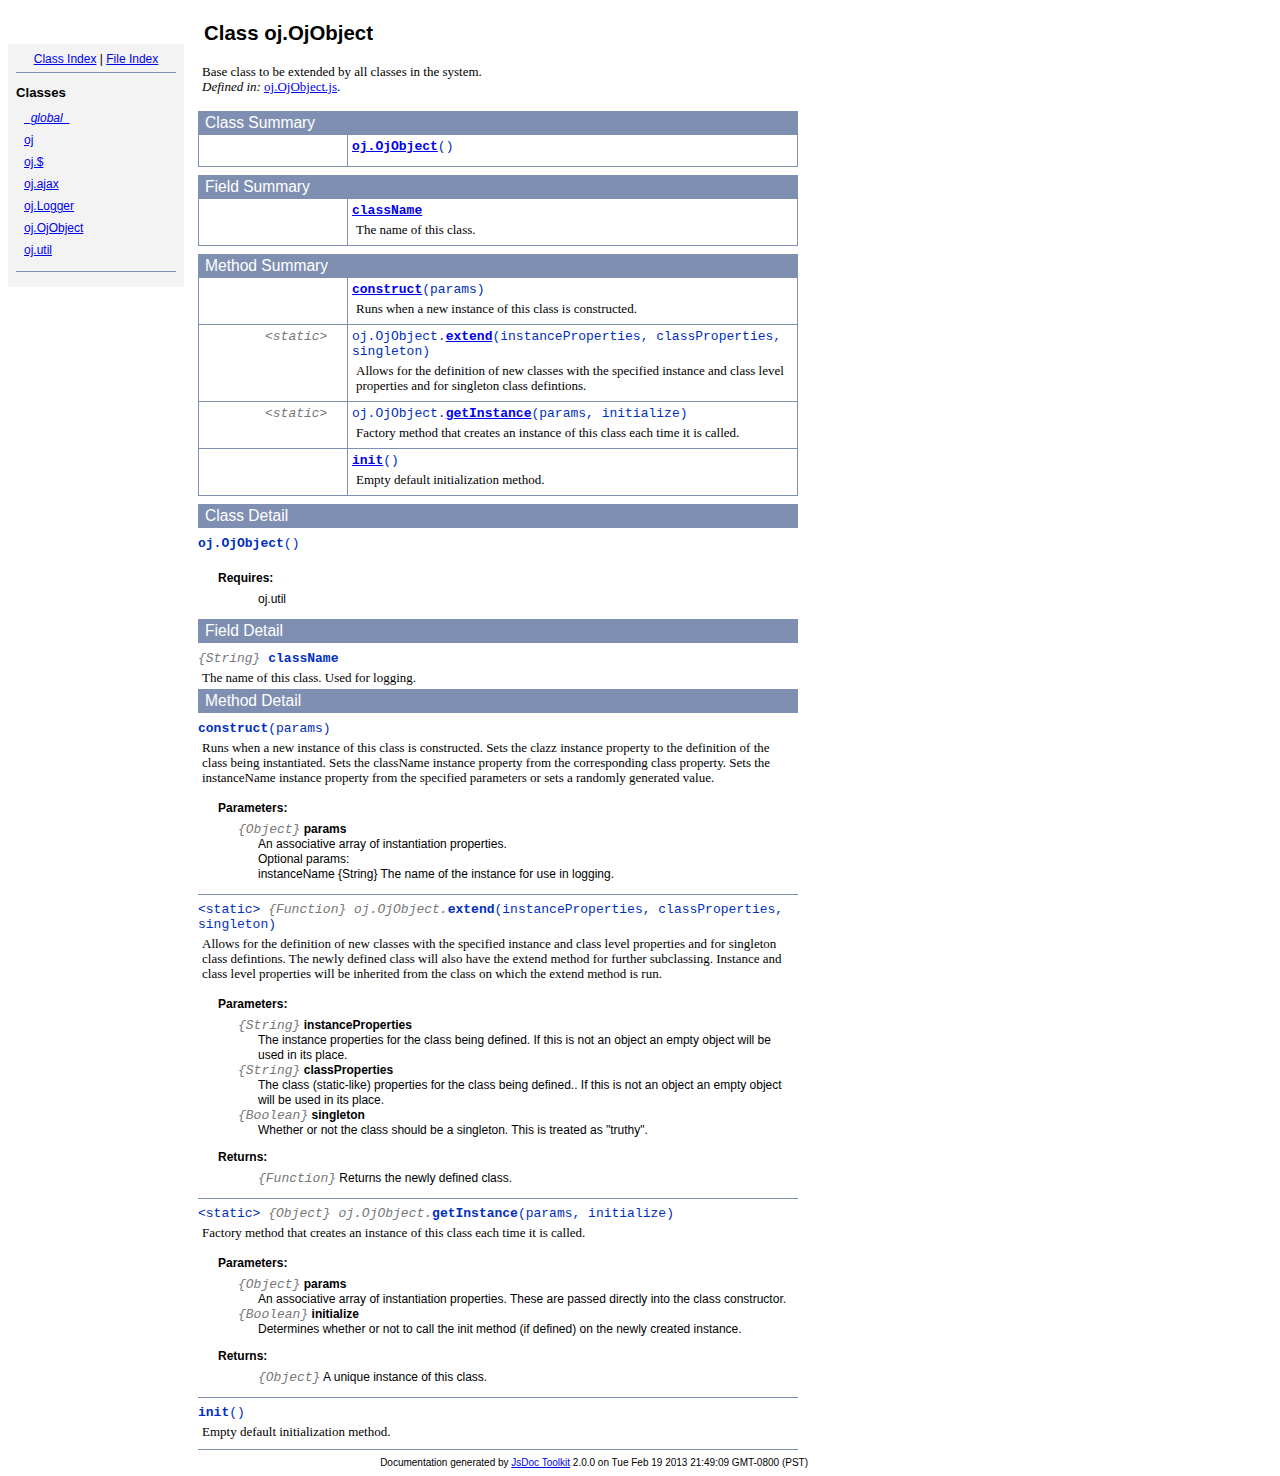
<file: src/main/webapp/jsdoc/symbols/oj.OjObject.html>
<!DOCTYPE html PUBLIC "-//W3C//DTD XHTML 1.0 Transitional//EN"
        "http://www.w3.org/TR/xhtml1/DTD/xhtml1-transitional.dtd">
<html xmlns="http://www.w3.org/1999/xhtml" xml:lang="en" lang="en">
    <head>
        <meta http-equiv="content-type" content="text/html; charset=utf-8" />
        <meta name="generator" content="JsDoc Toolkit" />
        
        <title>JsDoc Reference - oj.OjObject</title>

        <style type="text/css">
            /* default.css */
body
{
    font: 12px "Lucida Grande", Tahoma, Arial, Helvetica, sans-serif;
    width: 800px;
}

.header
{
    clear: both;
    background-color: #ccc;
    padding: 8px;
}

h1
{
    font-size: 150%;
    font-weight: bold;
    padding: 0;
    margin: 1em 0 0 .3em;
}

hr
{
    border: none 0;
    border-top: 1px solid #7F8FB1;
    height: 1px;
}

pre.code
{
    display: block;
    padding: 8px;
    border: 1px dashed #ccc;
}

#index
{
    margin-top: 24px;
    float: left;
    width: 160px;
    position: absolute;
    left: 8px;
    background-color: #F3F3F3;
    padding: 8px;
}

#content
{
    margin-left: 190px;
    width: 600px;
}

.classList
{
    list-style-type: none;
    padding: 0;
    margin: 0 0 0 8px;
    font-family: arial, sans-serif;
    font-size: 1em;
    overflow: auto;
}

.classList li
{
    padding: 0;
    margin: 0 0 8px 0;
}

.summaryTable { width: 100%; }

h1.classTitle
{
    font-size:170%;
    line-height:130%;
}

h2 { font-size: 110%; }
caption, div.sectionTitle
{
    background-color: #7F8FB1;
    color: #fff;
    font-size:130%;
    text-align: left;
    padding: 2px 6px 2px 6px;
    border: 1px #7F8FB1 solid;
}

div.sectionTitle { margin-bottom: 8px; }
.summaryTable thead { display: none; }

.summaryTable td
{
    vertical-align: top;
    padding: 4px;
    border-bottom: 1px #7F8FB1 solid;
    border-right: 1px #7F8FB1 solid;
}

/*col#summaryAttributes {}*/
.summaryTable td.attributes
{
    border-left: 1px #7F8FB1 solid;
    width: 140px;
    text-align: right;
}

td.attributes, .fixedFont
{
    line-height: 15px;
    color: #002EBE;
    font-family: "Courier New",Courier,monospace;
    font-size: 13px;
}

.summaryTable td.nameDescription
{
    text-align: left;
    font-size: 13px;
    line-height: 15px;
}

.summaryTable td.nameDescription, .description
{
    font: 13px Palatino,Garamond,serif;
    line-height: 15px;
    padding: 4px;
    padding-left: 4px;
}

.summaryTable { margin-bottom: 8px; }

ul.inheritsList
{
    list-style: square;
    margin-left: 20px;
    padding-left: 0;
}

.detailList {
    margin-left: 20px; 
    line-height: 15px;
}
.detailList dt { margin-left: 20px; }

.detailList .heading
{
    font-weight: bold;
    padding-bottom: 6px;
    margin-left: 0;
}

.light, td.attributes, .light a:link, .light a:visited
{
    color: #777;
    font-style: italic;
}

.fineprint
{
    text-align: right;
    font-size: 10px;
}
        </style>
    </head>

    <body>
<!-- ============================== header ================================= -->    
        <!-- begin static/header.html -->
        <div id="header">
</div>
        <!-- end static/header.html -->

<!-- ============================== classes index ============================ -->
        <div id="index">
            <!-- begin publish.classesIndex -->
            <div align="center"><a href="../index.html">Class Index</a>
| <a href="../files.html">File Index</a></div>
<hr />
<h2>Classes</h2>
<ul class="classList">
    
    <li><i><a href="../symbols/_global_.html">_global_</a></i></li>
    
    <li><a href="../symbols/oj.html">oj</a></li>
    
    <li><a href="../symbols/oj.%24.html">oj.$</a></li>
    
    <li><a href="../symbols/oj.ajax.html">oj.ajax</a></li>
    
    <li><a href="../symbols/oj.Logger.html">oj.Logger</a></li>
    
    <li><a href="../symbols/oj.OjObject.html">oj.OjObject</a></li>
    
    <li><a href="../symbols/oj.util.html">oj.util</a></li>
    
</ul>
<hr />
            <!-- end publish.classesIndex -->
        </div>
        
        <div id="content">
<!-- ============================== class title ============================ -->
            <h1 class="classTitle">
                
                Class oj.OjObject
            </h1>

<!-- ============================== class summary ========================== -->            
            <p class="description">
                
            
                Base class to be extended by all classes in the system.
                
                
                    <br /><i>Defined in: </i> <a href="../symbols/src/_Users_interzone_Documents_development_JavaScript_OddJob_src_main_javascript_oj.OjObject.js.html">oj.OjObject.js</a>.
                
            </p>

<!-- ============================== constructor summary ==================== -->            
            
            <table class="summaryTable" cellspacing="0" summary="A summary of the constructor documented in the class oj.OjObject.">
                <caption>Class Summary</caption>
                <thead>
                    <tr>
                        <th scope="col">Constructor Attributes</th>
                        <th scope="col">Constructor Name and Description</th>
                    </tr>
                </thead>
                <tbody>
                    <tr>
                        <td class="attributes">&nbsp;</td>
                        <td class="nameDescription" >
                            <div class="fixedFont">
                                <b><a href="../symbols/oj.OjObject.html#constructor">oj.OjObject</a></b>()
                            </div>
                            <div class="description"></div>
                        </td>
                    </tr>
                </tbody>
            </table>
            

<!-- ============================== properties summary ===================== -->
            
                
                
                <table class="summaryTable" cellspacing="0" summary="A summary of the fields documented in the class oj.OjObject.">
                    <caption>Field Summary</caption>
                    <thead>
                        <tr>
                            <th scope="col">Field Attributes</th>
                            <th scope="col">Field Name and Description</th>
                        </tr>
                    </thead>
                    <tbody>
                    
                        <tr>
                            <td class="attributes">&nbsp;</td>
                            <td class="nameDescription">
                                <div class="fixedFont">
                                <b><a href="../symbols/oj.OjObject.html#className">className</a></b>
                                </div>
                                <div class="description">The name of this class.</div>
                            </td>
                        </tr>
                    
                    </tbody>
                </table>
                
                
                
            

<!-- ============================== methods summary ======================== -->
            
                
                
                <table class="summaryTable" cellspacing="0" summary="A summary of the methods documented in the class oj.OjObject.">
                    <caption>Method Summary</caption>
                    <thead>
                        <tr>
                            <th scope="col">Method Attributes</th>
                            <th scope="col">Method Name and Description</th>
                        </tr>
                    </thead>
                    <tbody>
                    
                        <tr>
                            <td class="attributes">&nbsp;</td>
                            <td class="nameDescription">
                                <div class="fixedFont"><b><a href="../symbols/oj.OjObject.html#construct">construct</a></b>(params)
                                </div>
                                <div class="description">Runs when a new instance of this class is constructed.</div>
                            </td>
                        </tr>
                    
                        <tr>
                            <td class="attributes">&lt;static&gt; &nbsp;</td>
                            <td class="nameDescription">
                                <div class="fixedFont">oj.OjObject.<b><a href="../symbols/oj.OjObject.html#.extend">extend</a></b>(instanceProperties, classProperties, singleton)
                                </div>
                                <div class="description">Allows for the definition of new classes with the specified instance and class level properties and for singleton
class defintions.</div>
                            </td>
                        </tr>
                    
                        <tr>
                            <td class="attributes">&lt;static&gt; &nbsp;</td>
                            <td class="nameDescription">
                                <div class="fixedFont">oj.OjObject.<b><a href="../symbols/oj.OjObject.html#.getInstance">getInstance</a></b>(params, initialize)
                                </div>
                                <div class="description">Factory method that creates an instance of this class each time it is called.</div>
                            </td>
                        </tr>
                    
                        <tr>
                            <td class="attributes">&nbsp;</td>
                            <td class="nameDescription">
                                <div class="fixedFont"><b><a href="../symbols/oj.OjObject.html#init">init</a></b>()
                                </div>
                                <div class="description">Empty default initialization method.</div>
                            </td>
                        </tr>
                    
                    </tbody>
                </table>
                
                
                
            

<!-- ============================== constructor details ==================== -->        
            
            <div class="details"><a name="constructor"> </a>
                <div class="sectionTitle">
                    Class Detail
                </div>
                
                <div class="fixedFont">
                        <b>oj.OjObject</b>()
                </div>
                
                <div class="description">
                    
                    
                </div>
                
                
                
                
                    
                    
                    
                    
                    
                    
                        <dl class="detailList">
                        <dt class="heading">Requires:</dt>
                        
                            <dd>oj.util</dd>
                        
                        </dl>
                    
                    

            </div>
            

<!-- ============================== field details ========================== -->        
            
                <div class="sectionTitle">
                    Field Detail
                </div>
                
                    <a name="className"> </a>
                    <div class="fixedFont">
                    
                    <span class="light">{String}</span>
                    <b>className</b>
                    
                    </div>
                    <div class="description">
                        The name of this class. Used for logging.
                        
                        
                    </div>
                    
                    
                
                    
                        
                        
                        
                        

                    
                
            

<!-- ============================== method details ========================= -->        
            
                <div class="sectionTitle">
                    Method Detail
                </div>
                
                    <a name="construct"> </a>
                    <div class="fixedFont">
                    
                    
                    <b>construct</b>(params)
                    
                    </div>
                    <div class="description">
                        Runs when a new instance of this class is constructed.

Sets the clazz instance property to the definition of the class being instantiated.

Sets the className instance property from the corresponding class property.

Sets the instanceName instance property from the specified parameters or sets a randomly generated value.
                        
                        
                    </div>
                    
                    
                    
                    
                        
                            <dl class="detailList">
                            <dt class="heading">Parameters:</dt>
                            
                                <dt>
                                    <span class="light fixedFont">{Object}</span> <b>params</b>
                                    
                                </dt>
                                <dd>An associative array of instantiation properties.<br />
                       Optional params:<br />
                       instanceName {String} The name of the instance for use in logging.</dd>
                            
                            </dl>
                        
                        
                        
                        
                        
                        
                        

                    <hr />
                
                    <a name=".extend"> </a>
                    <div class="fixedFont">&lt;static&gt; 
                    
                    <span class="light">{Function}</span>
                    <span class="light">oj.OjObject.</span><b>extend</b>(instanceProperties, classProperties, singleton)
                    
                    </div>
                    <div class="description">
                        Allows for the definition of new classes with the specified instance and class level properties and for singleton
class defintions.  The newly defined class will also have the extend method for further subclassing.  Instance
and class level properties will be inherited from the class on which the extend method is run.
                        
                        
                    </div>
                    
                    
                    
                    
                        
                            <dl class="detailList">
                            <dt class="heading">Parameters:</dt>
                            
                                <dt>
                                    <span class="light fixedFont">{String}</span> <b>instanceProperties</b>
                                    
                                </dt>
                                <dd>The instance properties for the class being defined.  If this is not an object
                                   an empty object will be used in its place.</dd>
                            
                                <dt>
                                    <span class="light fixedFont">{String}</span> <b>classProperties</b>
                                    
                                </dt>
                                <dd>The class (static-like) properties for the class being defined..  If this is not
                                an object an empty object will be used in its place.</dd>
                            
                                <dt>
                                    <span class="light fixedFont">{Boolean}</span> <b>singleton</b>
                                    
                                </dt>
                                <dd>Whether or not the class should be a singleton.  This is treated as "truthy".</dd>
                            
                            </dl>
                        
                        
                        
                        
                        
                            <dl class="detailList">
                            <dt class="heading">Returns:</dt>
                            
                                <dd><span class="light fixedFont">{Function}</span> Returns the newly defined class.</dd>
                            
                            </dl>
                        
                        
                        

                    <hr />
                
                    <a name=".getInstance"> </a>
                    <div class="fixedFont">&lt;static&gt; 
                    
                    <span class="light">{Object}</span>
                    <span class="light">oj.OjObject.</span><b>getInstance</b>(params, initialize)
                    
                    </div>
                    <div class="description">
                        Factory method that creates an instance of this class each time it is called.
                        
                        
                    </div>
                    
                    
                    
                    
                        
                            <dl class="detailList">
                            <dt class="heading">Parameters:</dt>
                            
                                <dt>
                                    <span class="light fixedFont">{Object}</span> <b>params</b>
                                    
                                </dt>
                                <dd>An associative array of instantiation properties. These are passed directly into the
                       class constructor.</dd>
                            
                                <dt>
                                    <span class="light fixedFont">{Boolean}</span> <b>initialize</b>
                                    
                                </dt>
                                <dd>Determines whether or not to call the init method (if defined) on the newly
                            created instance.</dd>
                            
                            </dl>
                        
                        
                        
                        
                        
                            <dl class="detailList">
                            <dt class="heading">Returns:</dt>
                            
                                <dd><span class="light fixedFont">{Object}</span> A unique instance of this class.</dd>
                            
                            </dl>
                        
                        
                        

                    <hr />
                
                    <a name="init"> </a>
                    <div class="fixedFont">
                    
                    
                    <b>init</b>()
                    
                    </div>
                    <div class="description">
                        Empty default initialization method.
                        
                        
                    </div>
                    
                    
                    
                    
                        
                        
                        
                        
                        
                        
                        

                    
                
            
            
            <hr />
        </div>
        
<!-- ============================== footer ================================= -->
        <div class="fineprint" style="clear:both">
            
            Documentation generated by <a href="http://www.jsdoctoolkit.org/" target="_blank">JsDoc Toolkit</a> 2.0.0 on Tue Feb 19 2013 21:49:09 GMT-0800 (PST)
        </div>
    </body>
</html>
</file>
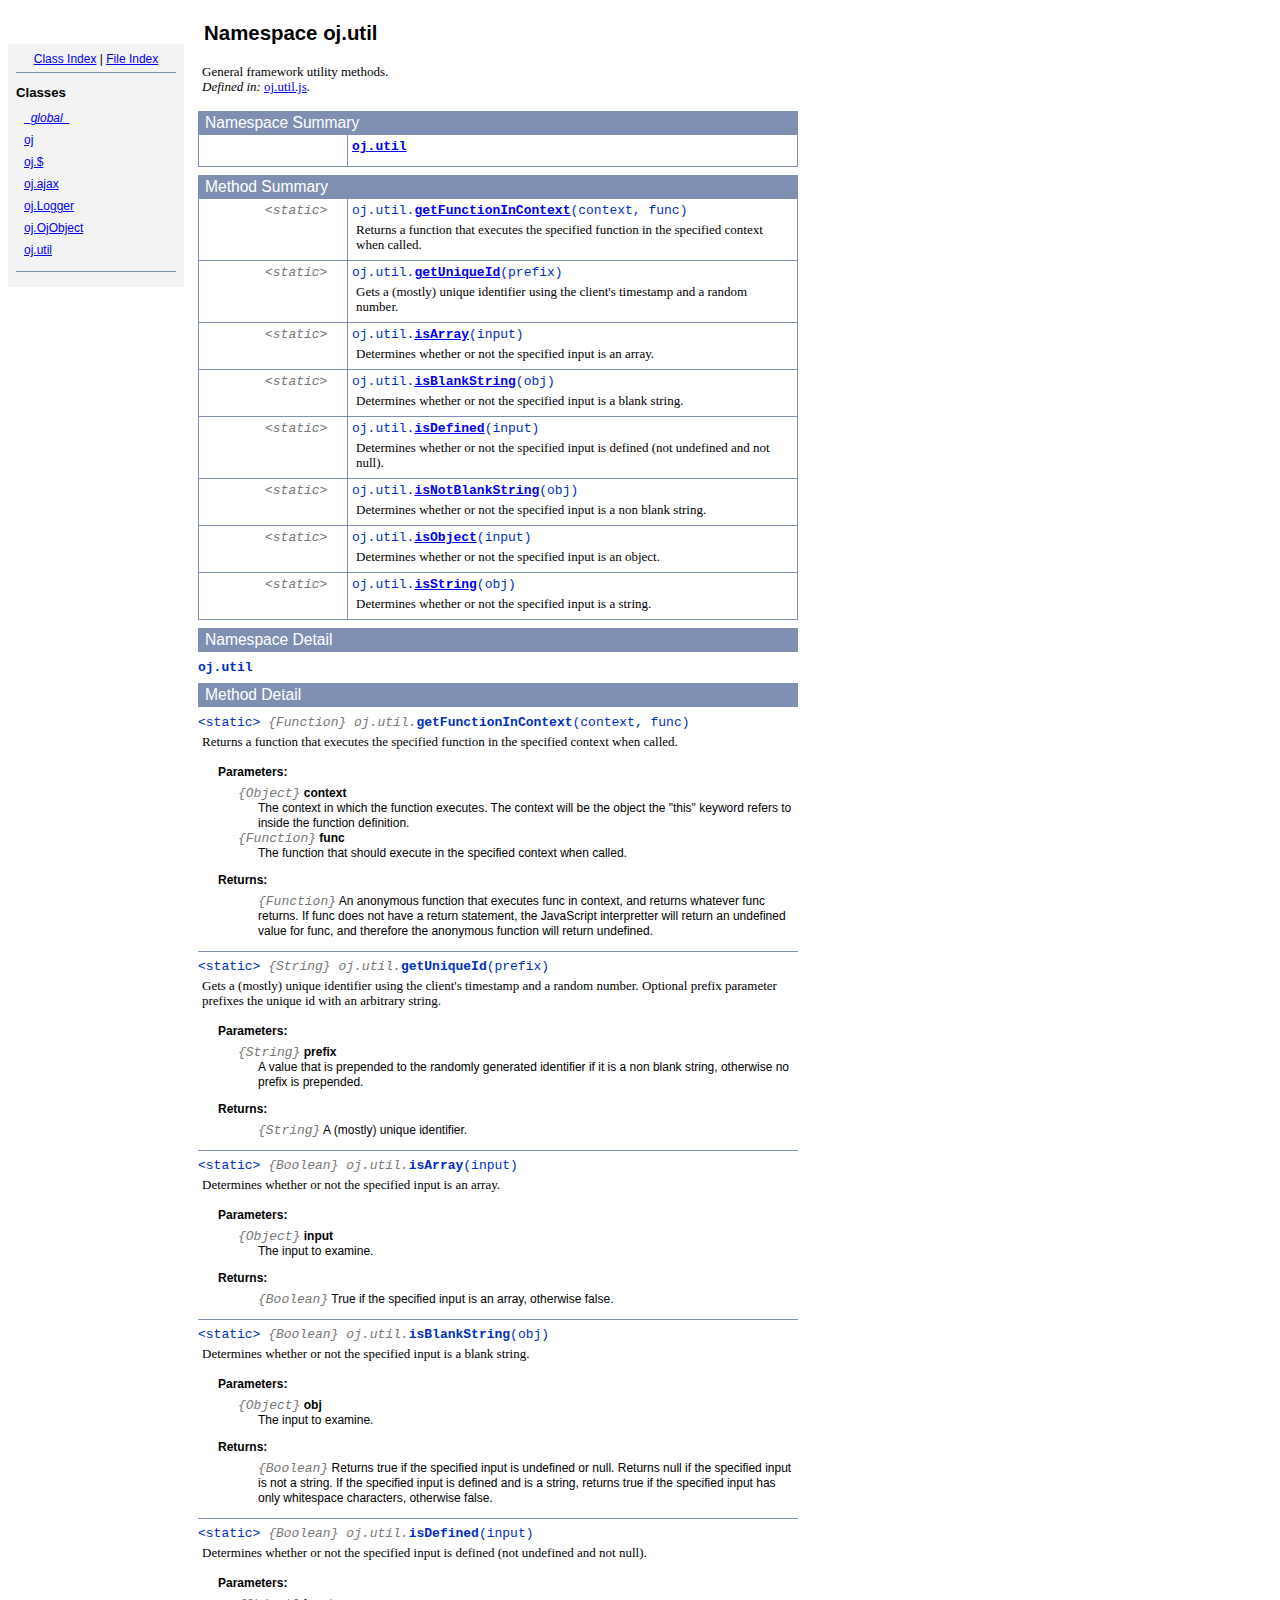
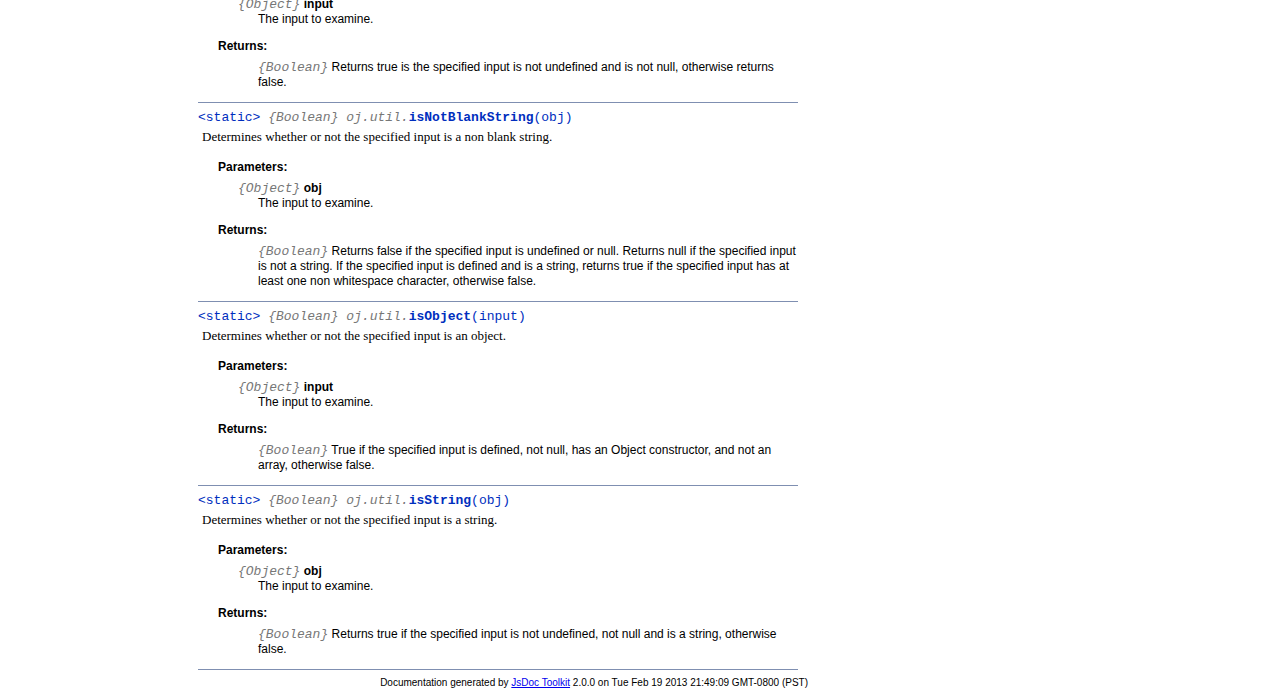
<file: src/main/webapp/jsdoc/symbols/oj.util.html>
<!DOCTYPE html PUBLIC "-//W3C//DTD XHTML 1.0 Transitional//EN"
        "http://www.w3.org/TR/xhtml1/DTD/xhtml1-transitional.dtd">
<html xmlns="http://www.w3.org/1999/xhtml" xml:lang="en" lang="en">
    <head>
        <meta http-equiv="content-type" content="text/html; charset=utf-8" />
        <meta name="generator" content="JsDoc Toolkit" />
        
        <title>JsDoc Reference - oj.util</title>

        <style type="text/css">
            /* default.css */
body
{
    font: 12px "Lucida Grande", Tahoma, Arial, Helvetica, sans-serif;
    width: 800px;
}

.header
{
    clear: both;
    background-color: #ccc;
    padding: 8px;
}

h1
{
    font-size: 150%;
    font-weight: bold;
    padding: 0;
    margin: 1em 0 0 .3em;
}

hr
{
    border: none 0;
    border-top: 1px solid #7F8FB1;
    height: 1px;
}

pre.code
{
    display: block;
    padding: 8px;
    border: 1px dashed #ccc;
}

#index
{
    margin-top: 24px;
    float: left;
    width: 160px;
    position: absolute;
    left: 8px;
    background-color: #F3F3F3;
    padding: 8px;
}

#content
{
    margin-left: 190px;
    width: 600px;
}

.classList
{
    list-style-type: none;
    padding: 0;
    margin: 0 0 0 8px;
    font-family: arial, sans-serif;
    font-size: 1em;
    overflow: auto;
}

.classList li
{
    padding: 0;
    margin: 0 0 8px 0;
}

.summaryTable { width: 100%; }

h1.classTitle
{
    font-size:170%;
    line-height:130%;
}

h2 { font-size: 110%; }
caption, div.sectionTitle
{
    background-color: #7F8FB1;
    color: #fff;
    font-size:130%;
    text-align: left;
    padding: 2px 6px 2px 6px;
    border: 1px #7F8FB1 solid;
}

div.sectionTitle { margin-bottom: 8px; }
.summaryTable thead { display: none; }

.summaryTable td
{
    vertical-align: top;
    padding: 4px;
    border-bottom: 1px #7F8FB1 solid;
    border-right: 1px #7F8FB1 solid;
}

/*col#summaryAttributes {}*/
.summaryTable td.attributes
{
    border-left: 1px #7F8FB1 solid;
    width: 140px;
    text-align: right;
}

td.attributes, .fixedFont
{
    line-height: 15px;
    color: #002EBE;
    font-family: "Courier New",Courier,monospace;
    font-size: 13px;
}

.summaryTable td.nameDescription
{
    text-align: left;
    font-size: 13px;
    line-height: 15px;
}

.summaryTable td.nameDescription, .description
{
    font: 13px Palatino,Garamond,serif;
    line-height: 15px;
    padding: 4px;
    padding-left: 4px;
}

.summaryTable { margin-bottom: 8px; }

ul.inheritsList
{
    list-style: square;
    margin-left: 20px;
    padding-left: 0;
}

.detailList {
    margin-left: 20px; 
    line-height: 15px;
}
.detailList dt { margin-left: 20px; }

.detailList .heading
{
    font-weight: bold;
    padding-bottom: 6px;
    margin-left: 0;
}

.light, td.attributes, .light a:link, .light a:visited
{
    color: #777;
    font-style: italic;
}

.fineprint
{
    text-align: right;
    font-size: 10px;
}
        </style>
    </head>

    <body>
<!-- ============================== header ================================= -->    
        <!-- begin static/header.html -->
        <div id="header">
</div>
        <!-- end static/header.html -->

<!-- ============================== classes index ============================ -->
        <div id="index">
            <!-- begin publish.classesIndex -->
            <div align="center"><a href="../index.html">Class Index</a>
| <a href="../files.html">File Index</a></div>
<hr />
<h2>Classes</h2>
<ul class="classList">
    
    <li><i><a href="../symbols/_global_.html">_global_</a></i></li>
    
    <li><a href="../symbols/oj.html">oj</a></li>
    
    <li><a href="../symbols/oj.%24.html">oj.$</a></li>
    
    <li><a href="../symbols/oj.ajax.html">oj.ajax</a></li>
    
    <li><a href="../symbols/oj.Logger.html">oj.Logger</a></li>
    
    <li><a href="../symbols/oj.OjObject.html">oj.OjObject</a></li>
    
    <li><a href="../symbols/oj.util.html">oj.util</a></li>
    
</ul>
<hr />
            <!-- end publish.classesIndex -->
        </div>
        
        <div id="content">
<!-- ============================== class title ============================ -->
            <h1 class="classTitle">
                
                Namespace oj.util
            </h1>

<!-- ============================== class summary ========================== -->            
            <p class="description">
                
            
                General framework utility methods.

                
                
                    <br /><i>Defined in: </i> <a href="../symbols/src/_Users_interzone_Documents_development_JavaScript_OddJob_src_main_javascript_oj.util.js.html">oj.util.js</a>.
                
            </p>

<!-- ============================== constructor summary ==================== -->            
            
            <table class="summaryTable" cellspacing="0" summary="A summary of the constructor documented in the class oj.util.">
                <caption>Namespace Summary</caption>
                <thead>
                    <tr>
                        <th scope="col">Constructor Attributes</th>
                        <th scope="col">Constructor Name and Description</th>
                    </tr>
                </thead>
                <tbody>
                    <tr>
                        <td class="attributes">&nbsp;</td>
                        <td class="nameDescription" >
                            <div class="fixedFont">
                                <b><a href="../symbols/oj.util.html#constructor">oj.util</a></b>
                            </div>
                            <div class="description"></div>
                        </td>
                    </tr>
                </tbody>
            </table>
            

<!-- ============================== properties summary ===================== -->
            

<!-- ============================== methods summary ======================== -->
            
                
                
                <table class="summaryTable" cellspacing="0" summary="A summary of the methods documented in the class oj.util.">
                    <caption>Method Summary</caption>
                    <thead>
                        <tr>
                            <th scope="col">Method Attributes</th>
                            <th scope="col">Method Name and Description</th>
                        </tr>
                    </thead>
                    <tbody>
                    
                        <tr>
                            <td class="attributes">&lt;static&gt; &nbsp;</td>
                            <td class="nameDescription">
                                <div class="fixedFont">oj.util.<b><a href="../symbols/oj.util.html#.getFunctionInContext">getFunctionInContext</a></b>(context, func)
                                </div>
                                <div class="description">Returns a function that executes the specified function in the specified context when called.</div>
                            </td>
                        </tr>
                    
                        <tr>
                            <td class="attributes">&lt;static&gt; &nbsp;</td>
                            <td class="nameDescription">
                                <div class="fixedFont">oj.util.<b><a href="../symbols/oj.util.html#.getUniqueId">getUniqueId</a></b>(prefix)
                                </div>
                                <div class="description">Gets a (mostly) unique identifier using the client's timestamp and a random number.</div>
                            </td>
                        </tr>
                    
                        <tr>
                            <td class="attributes">&lt;static&gt; &nbsp;</td>
                            <td class="nameDescription">
                                <div class="fixedFont">oj.util.<b><a href="../symbols/oj.util.html#.isArray">isArray</a></b>(input)
                                </div>
                                <div class="description">Determines whether or not the specified input is an array.</div>
                            </td>
                        </tr>
                    
                        <tr>
                            <td class="attributes">&lt;static&gt; &nbsp;</td>
                            <td class="nameDescription">
                                <div class="fixedFont">oj.util.<b><a href="../symbols/oj.util.html#.isBlankString">isBlankString</a></b>(obj)
                                </div>
                                <div class="description">Determines whether or not the specified input is a blank string.</div>
                            </td>
                        </tr>
                    
                        <tr>
                            <td class="attributes">&lt;static&gt; &nbsp;</td>
                            <td class="nameDescription">
                                <div class="fixedFont">oj.util.<b><a href="../symbols/oj.util.html#.isDefined">isDefined</a></b>(input)
                                </div>
                                <div class="description">Determines whether or not the specified input is defined (not undefined and not null).</div>
                            </td>
                        </tr>
                    
                        <tr>
                            <td class="attributes">&lt;static&gt; &nbsp;</td>
                            <td class="nameDescription">
                                <div class="fixedFont">oj.util.<b><a href="../symbols/oj.util.html#.isNotBlankString">isNotBlankString</a></b>(obj)
                                </div>
                                <div class="description">Determines whether or not the specified input is a non blank string.</div>
                            </td>
                        </tr>
                    
                        <tr>
                            <td class="attributes">&lt;static&gt; &nbsp;</td>
                            <td class="nameDescription">
                                <div class="fixedFont">oj.util.<b><a href="../symbols/oj.util.html#.isObject">isObject</a></b>(input)
                                </div>
                                <div class="description">Determines whether or not the specified input is an object.</div>
                            </td>
                        </tr>
                    
                        <tr>
                            <td class="attributes">&lt;static&gt; &nbsp;</td>
                            <td class="nameDescription">
                                <div class="fixedFont">oj.util.<b><a href="../symbols/oj.util.html#.isString">isString</a></b>(obj)
                                </div>
                                <div class="description">Determines whether or not the specified input is a string.</div>
                            </td>
                        </tr>
                    
                    </tbody>
                </table>
                
                
                
            

<!-- ============================== constructor details ==================== -->        
            
            <div class="details"><a name="constructor"> </a>
                <div class="sectionTitle">
                    Namespace Detail
                </div>
                
                <div class="fixedFont">
                        <b>oj.util</b>
                </div>
                
                <div class="description">
                    
                    
                </div>
                
                
                
                
                    
                    
                    
                    
                    
                    
                    

            </div>
            

<!-- ============================== field details ========================== -->        
            

<!-- ============================== method details ========================= -->        
            
                <div class="sectionTitle">
                    Method Detail
                </div>
                
                    <a name=".getFunctionInContext"> </a>
                    <div class="fixedFont">&lt;static&gt; 
                    
                    <span class="light">{Function}</span>
                    <span class="light">oj.util.</span><b>getFunctionInContext</b>(context, func)
                    
                    </div>
                    <div class="description">
                        Returns a function that executes the specified function in the specified context when called.
                        
                        
                    </div>
                    
                    
                    
                    
                        
                            <dl class="detailList">
                            <dt class="heading">Parameters:</dt>
                            
                                <dt>
                                    <span class="light fixedFont">{Object}</span> <b>context</b>
                                    
                                </dt>
                                <dd>The context in which the function executes. The context will be the object the "this"
                        keyword refers to inside the function definition.</dd>
                            
                                <dt>
                                    <span class="light fixedFont">{Function}</span> <b>func</b>
                                    
                                </dt>
                                <dd>The function that should execute in the specified context when called.</dd>
                            
                            </dl>
                        
                        
                        
                        
                        
                            <dl class="detailList">
                            <dt class="heading">Returns:</dt>
                            
                                <dd><span class="light fixedFont">{Function}</span> An anonymous function that executes func in context, and returns whatever func returns.
                    If func does not have a return statement, the JavaScript interpretter will return an
                    undefined value for func, and therefore the anonymous function will return undefined.</dd>
                            
                            </dl>
                        
                        
                        

                    <hr />
                
                    <a name=".getUniqueId"> </a>
                    <div class="fixedFont">&lt;static&gt; 
                    
                    <span class="light">{String}</span>
                    <span class="light">oj.util.</span><b>getUniqueId</b>(prefix)
                    
                    </div>
                    <div class="description">
                        Gets a (mostly) unique identifier using the client's timestamp and a random number. Optional prefix parameter
prefixes the unique id with an arbitrary string.
                        
                        
                    </div>
                    
                    
                    
                    
                        
                            <dl class="detailList">
                            <dt class="heading">Parameters:</dt>
                            
                                <dt>
                                    <span class="light fixedFont">{String}</span> <b>prefix</b>
                                    
                                </dt>
                                <dd>A value that is prepended to the randomly generated identifier if it is a non blank
                       string, otherwise no prefix is prepended.</dd>
                            
                            </dl>
                        
                        
                        
                        
                        
                            <dl class="detailList">
                            <dt class="heading">Returns:</dt>
                            
                                <dd><span class="light fixedFont">{String}</span> A (mostly) unique identifier.</dd>
                            
                            </dl>
                        
                        
                        

                    <hr />
                
                    <a name=".isArray"> </a>
                    <div class="fixedFont">&lt;static&gt; 
                    
                    <span class="light">{Boolean}</span>
                    <span class="light">oj.util.</span><b>isArray</b>(input)
                    
                    </div>
                    <div class="description">
                        Determines whether or not the specified input is an array.
                        
                        
                    </div>
                    
                    
                    
                    
                        
                            <dl class="detailList">
                            <dt class="heading">Parameters:</dt>
                            
                                <dt>
                                    <span class="light fixedFont">{Object}</span> <b>input</b>
                                    
                                </dt>
                                <dd>The input to examine.</dd>
                            
                            </dl>
                        
                        
                        
                        
                        
                            <dl class="detailList">
                            <dt class="heading">Returns:</dt>
                            
                                <dd><span class="light fixedFont">{Boolean}</span> True if the specified input is an array, otherwise false.</dd>
                            
                            </dl>
                        
                        
                        

                    <hr />
                
                    <a name=".isBlankString"> </a>
                    <div class="fixedFont">&lt;static&gt; 
                    
                    <span class="light">{Boolean}</span>
                    <span class="light">oj.util.</span><b>isBlankString</b>(obj)
                    
                    </div>
                    <div class="description">
                        Determines whether or not the specified input is a blank string.
                        
                        
                    </div>
                    
                    
                    
                    
                        
                            <dl class="detailList">
                            <dt class="heading">Parameters:</dt>
                            
                                <dt>
                                    <span class="light fixedFont">{Object}</span> <b>obj</b>
                                    
                                </dt>
                                <dd>The input to examine.</dd>
                            
                            </dl>
                        
                        
                        
                        
                        
                            <dl class="detailList">
                            <dt class="heading">Returns:</dt>
                            
                                <dd><span class="light fixedFont">{Boolean}</span> Returns true if the specified input is undefined or null.  Returns null if the specified
                   input is not a string.  If the specified input is defined and is a string, returns true if
                   the specified input has only whitespace characters, otherwise false.</dd>
                            
                            </dl>
                        
                        
                        

                    <hr />
                
                    <a name=".isDefined"> </a>
                    <div class="fixedFont">&lt;static&gt; 
                    
                    <span class="light">{Boolean}</span>
                    <span class="light">oj.util.</span><b>isDefined</b>(input)
                    
                    </div>
                    <div class="description">
                        Determines whether or not the specified input is defined (not undefined and not null).
                        
                        
                    </div>
                    
                    
                    
                    
                        
                            <dl class="detailList">
                            <dt class="heading">Parameters:</dt>
                            
                                <dt>
                                    <span class="light fixedFont">{Object}</span> <b>input</b>
                                    
                                </dt>
                                <dd>The input to examine.</dd>
                            
                            </dl>
                        
                        
                        
                        
                        
                            <dl class="detailList">
                            <dt class="heading">Returns:</dt>
                            
                                <dd><span class="light fixedFont">{Boolean}</span> Returns true is the specified input is not undefined and is not null, otherwise returns
                   false.</dd>
                            
                            </dl>
                        
                        
                        

                    <hr />
                
                    <a name=".isNotBlankString"> </a>
                    <div class="fixedFont">&lt;static&gt; 
                    
                    <span class="light">{Boolean}</span>
                    <span class="light">oj.util.</span><b>isNotBlankString</b>(obj)
                    
                    </div>
                    <div class="description">
                        Determines whether or not the specified input is a non blank string.
                        
                        
                    </div>
                    
                    
                    
                    
                        
                            <dl class="detailList">
                            <dt class="heading">Parameters:</dt>
                            
                                <dt>
                                    <span class="light fixedFont">{Object}</span> <b>obj</b>
                                    
                                </dt>
                                <dd>The input to examine.</dd>
                            
                            </dl>
                        
                        
                        
                        
                        
                            <dl class="detailList">
                            <dt class="heading">Returns:</dt>
                            
                                <dd><span class="light fixedFont">{Boolean}</span> Returns false if the specified input is undefined or null.  Returns null if the specified
                   input is not a string.  If the specified input is defined and is a string, returns true if
                   the specified input has at least one non whitespace character, otherwise false.</dd>
                            
                            </dl>
                        
                        
                        

                    <hr />
                
                    <a name=".isObject"> </a>
                    <div class="fixedFont">&lt;static&gt; 
                    
                    <span class="light">{Boolean}</span>
                    <span class="light">oj.util.</span><b>isObject</b>(input)
                    
                    </div>
                    <div class="description">
                        Determines whether or not the specified input is an object.
                        
                        
                    </div>
                    
                    
                    
                    
                        
                            <dl class="detailList">
                            <dt class="heading">Parameters:</dt>
                            
                                <dt>
                                    <span class="light fixedFont">{Object}</span> <b>input</b>
                                    
                                </dt>
                                <dd>The input to examine.</dd>
                            
                            </dl>
                        
                        
                        
                        
                        
                            <dl class="detailList">
                            <dt class="heading">Returns:</dt>
                            
                                <dd><span class="light fixedFont">{Boolean}</span> True if the specified input is defined, not null, has an Object constructor, and not an
                   array, otherwise false.</dd>
                            
                            </dl>
                        
                        
                        

                    <hr />
                
                    <a name=".isString"> </a>
                    <div class="fixedFont">&lt;static&gt; 
                    
                    <span class="light">{Boolean}</span>
                    <span class="light">oj.util.</span><b>isString</b>(obj)
                    
                    </div>
                    <div class="description">
                        Determines whether or not the specified input is a string.
                        
                        
                    </div>
                    
                    
                    
                    
                        
                            <dl class="detailList">
                            <dt class="heading">Parameters:</dt>
                            
                                <dt>
                                    <span class="light fixedFont">{Object}</span> <b>obj</b>
                                    
                                </dt>
                                <dd>The input to examine.</dd>
                            
                            </dl>
                        
                        
                        
                        
                        
                            <dl class="detailList">
                            <dt class="heading">Returns:</dt>
                            
                                <dd><span class="light fixedFont">{Boolean}</span> Returns true if the specified input is not undefined, not null and is a string, otherwise
                   false.</dd>
                            
                            </dl>
                        
                        
                        

                    
                
            
            
            <hr />
        </div>
        
<!-- ============================== footer ================================= -->
        <div class="fineprint" style="clear:both">
            
            Documentation generated by <a href="http://www.jsdoctoolkit.org/" target="_blank">JsDoc Toolkit</a> 2.0.0 on Tue Feb 19 2013 21:49:09 GMT-0800 (PST)
        </div>
    </body>
</html>
</file>
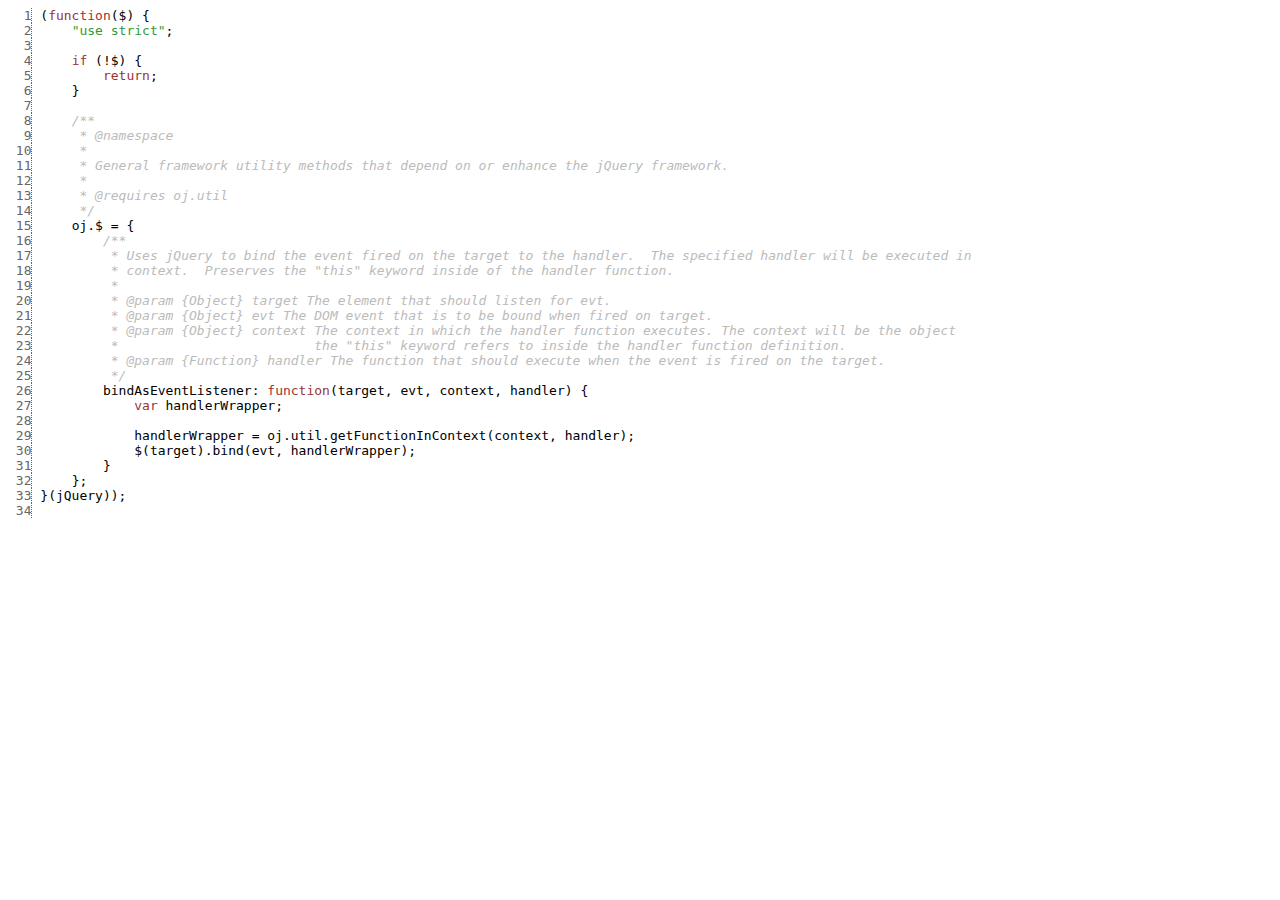
<file: src/main/webapp/jsdoc/symbols/src/_Users_interzone_Documents_development_JavaScript_OddJob_src_main_javascript_oj.$.js.html>
<html><head><meta http-equiv="content-type" content="text/html; charset=utf-8"> <style>
    .KEYW {color: #933;}
    .COMM {color: #bbb; font-style: italic;}
    .NUMB {color: #393;}
    .STRN {color: #393;}
    .REGX {color: #339;}
    .line {border-right: 1px dotted #666; color: #666; font-style: normal;}
    </style></head><body><pre><span class='line'>  1</span> <span class="PUNC">(</span><span class="KEYW">function</span><span class="PUNC">(</span><span class="NAME">$</span><span class="PUNC">)</span><span class="WHIT"> </span><span class="PUNC">{</span><span class="WHIT">
<span class='line'>  2</span>     </span><span class="STRN">"use strict"</span><span class="PUNC">;</span><span class="WHIT">
<span class='line'>  3</span> 
<span class='line'>  4</span>     </span><span class="KEYW">if</span><span class="WHIT"> </span><span class="PUNC">(</span><span class="PUNC">!</span><span class="NAME">$</span><span class="PUNC">)</span><span class="WHIT"> </span><span class="PUNC">{</span><span class="WHIT">
<span class='line'>  5</span>         </span><span class="KEYW">return</span><span class="PUNC">;</span><span class="WHIT">
<span class='line'>  6</span>     </span><span class="PUNC">}</span><span class="WHIT">
<span class='line'>  7</span> 
<span class='line'>  8</span>     </span><span class="COMM">/**
<span class='line'>  9</span>      * @namespace
<span class='line'> 10</span>      * 
<span class='line'> 11</span>      * General framework utility methods that depend on or enhance the jQuery framework.
<span class='line'> 12</span>      * 
<span class='line'> 13</span>      * @requires oj.util
<span class='line'> 14</span>      */</span><span class="WHIT">
<span class='line'> 15</span>     </span><span class="NAME">oj.$</span><span class="WHIT"> </span><span class="PUNC">=</span><span class="WHIT"> </span><span class="PUNC">{</span><span class="WHIT">
<span class='line'> 16</span>         </span><span class="COMM">/**
<span class='line'> 17</span>          * Uses jQuery to bind the event fired on the target to the handler.  The specified handler will be executed in
<span class='line'> 18</span>          * context.  Preserves the "this" keyword inside of the handler function.
<span class='line'> 19</span>          * 
<span class='line'> 20</span>          * @param {Object} target The element that should listen for evt.
<span class='line'> 21</span>          * @param {Object} evt The DOM event that is to be bound when fired on target.
<span class='line'> 22</span>          * @param {Object} context The context in which the handler function executes. The context will be the object
<span class='line'> 23</span>          *                         the "this" keyword refers to inside the handler function definition.
<span class='line'> 24</span>          * @param {Function} handler The function that should execute when the event is fired on the target.
<span class='line'> 25</span>          */</span><span class="WHIT">
<span class='line'> 26</span>         </span><span class="NAME">bindAsEventListener</span><span class="PUNC">:</span><span class="WHIT"> </span><span class="KEYW">function</span><span class="PUNC">(</span><span class="NAME">target</span><span class="PUNC">,</span><span class="WHIT"> </span><span class="NAME">evt</span><span class="PUNC">,</span><span class="WHIT"> </span><span class="NAME">context</span><span class="PUNC">,</span><span class="WHIT"> </span><span class="NAME">handler</span><span class="PUNC">)</span><span class="WHIT"> </span><span class="PUNC">{</span><span class="WHIT">
<span class='line'> 27</span>             </span><span class="KEYW">var</span><span class="WHIT"> </span><span class="NAME">handlerWrapper</span><span class="PUNC">;</span><span class="WHIT">
<span class='line'> 28</span> 
<span class='line'> 29</span>             </span><span class="NAME">handlerWrapper</span><span class="WHIT"> </span><span class="PUNC">=</span><span class="WHIT"> </span><span class="NAME">oj.util.getFunctionInContext</span><span class="PUNC">(</span><span class="NAME">context</span><span class="PUNC">,</span><span class="WHIT"> </span><span class="NAME">handler</span><span class="PUNC">)</span><span class="PUNC">;</span><span class="WHIT">
<span class='line'> 30</span>             </span><span class="NAME">$</span><span class="PUNC">(</span><span class="NAME">target</span><span class="PUNC">)</span><span class="PUNC">.</span><span class="NAME">bind</span><span class="PUNC">(</span><span class="NAME">evt</span><span class="PUNC">,</span><span class="WHIT"> </span><span class="NAME">handlerWrapper</span><span class="PUNC">)</span><span class="PUNC">;</span><span class="WHIT">
<span class='line'> 31</span>         </span><span class="PUNC">}</span><span class="WHIT">
<span class='line'> 32</span>     </span><span class="PUNC">}</span><span class="PUNC">;</span><span class="WHIT">
<span class='line'> 33</span> </span><span class="PUNC">}</span><span class="PUNC">(</span><span class="NAME">jQuery</span><span class="PUNC">)</span><span class="PUNC">)</span><span class="PUNC">;</span><span class="WHIT">
<span class='line'> 34</span> </span></pre></body></html>
</file>
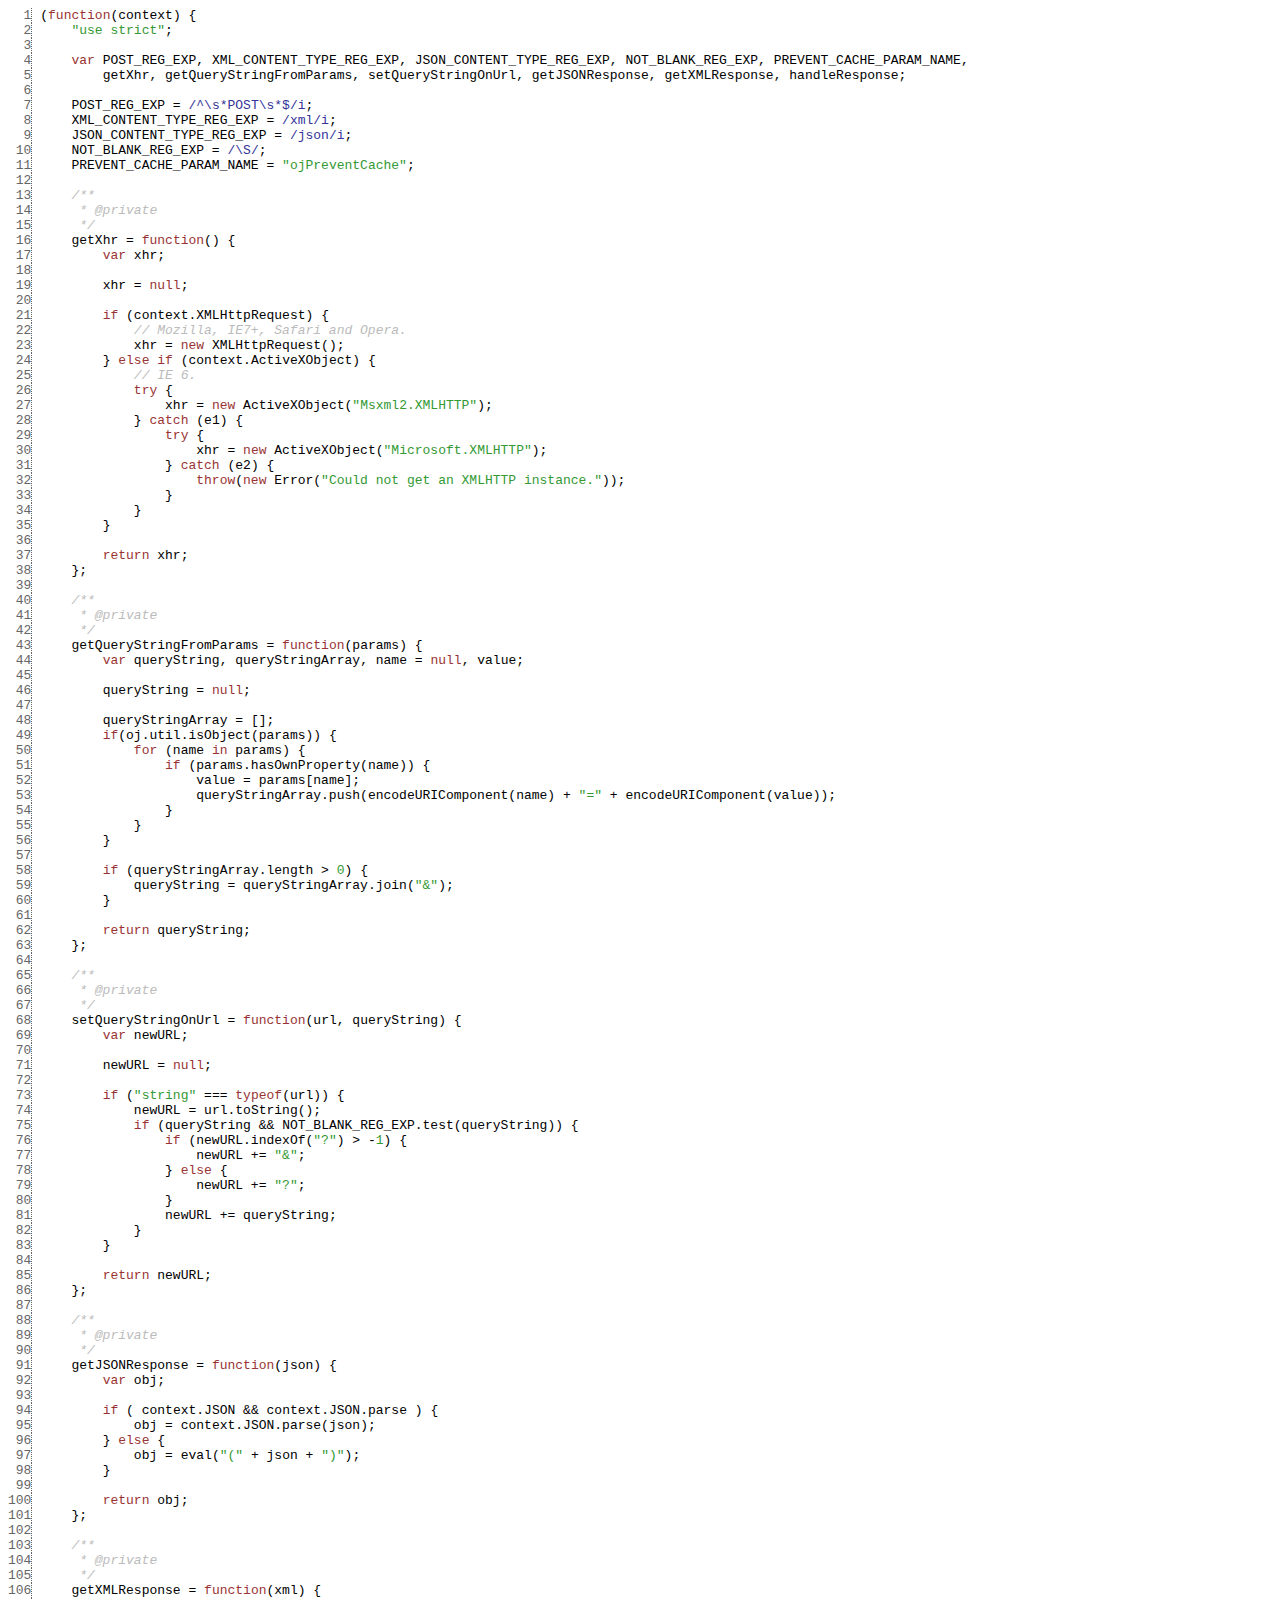
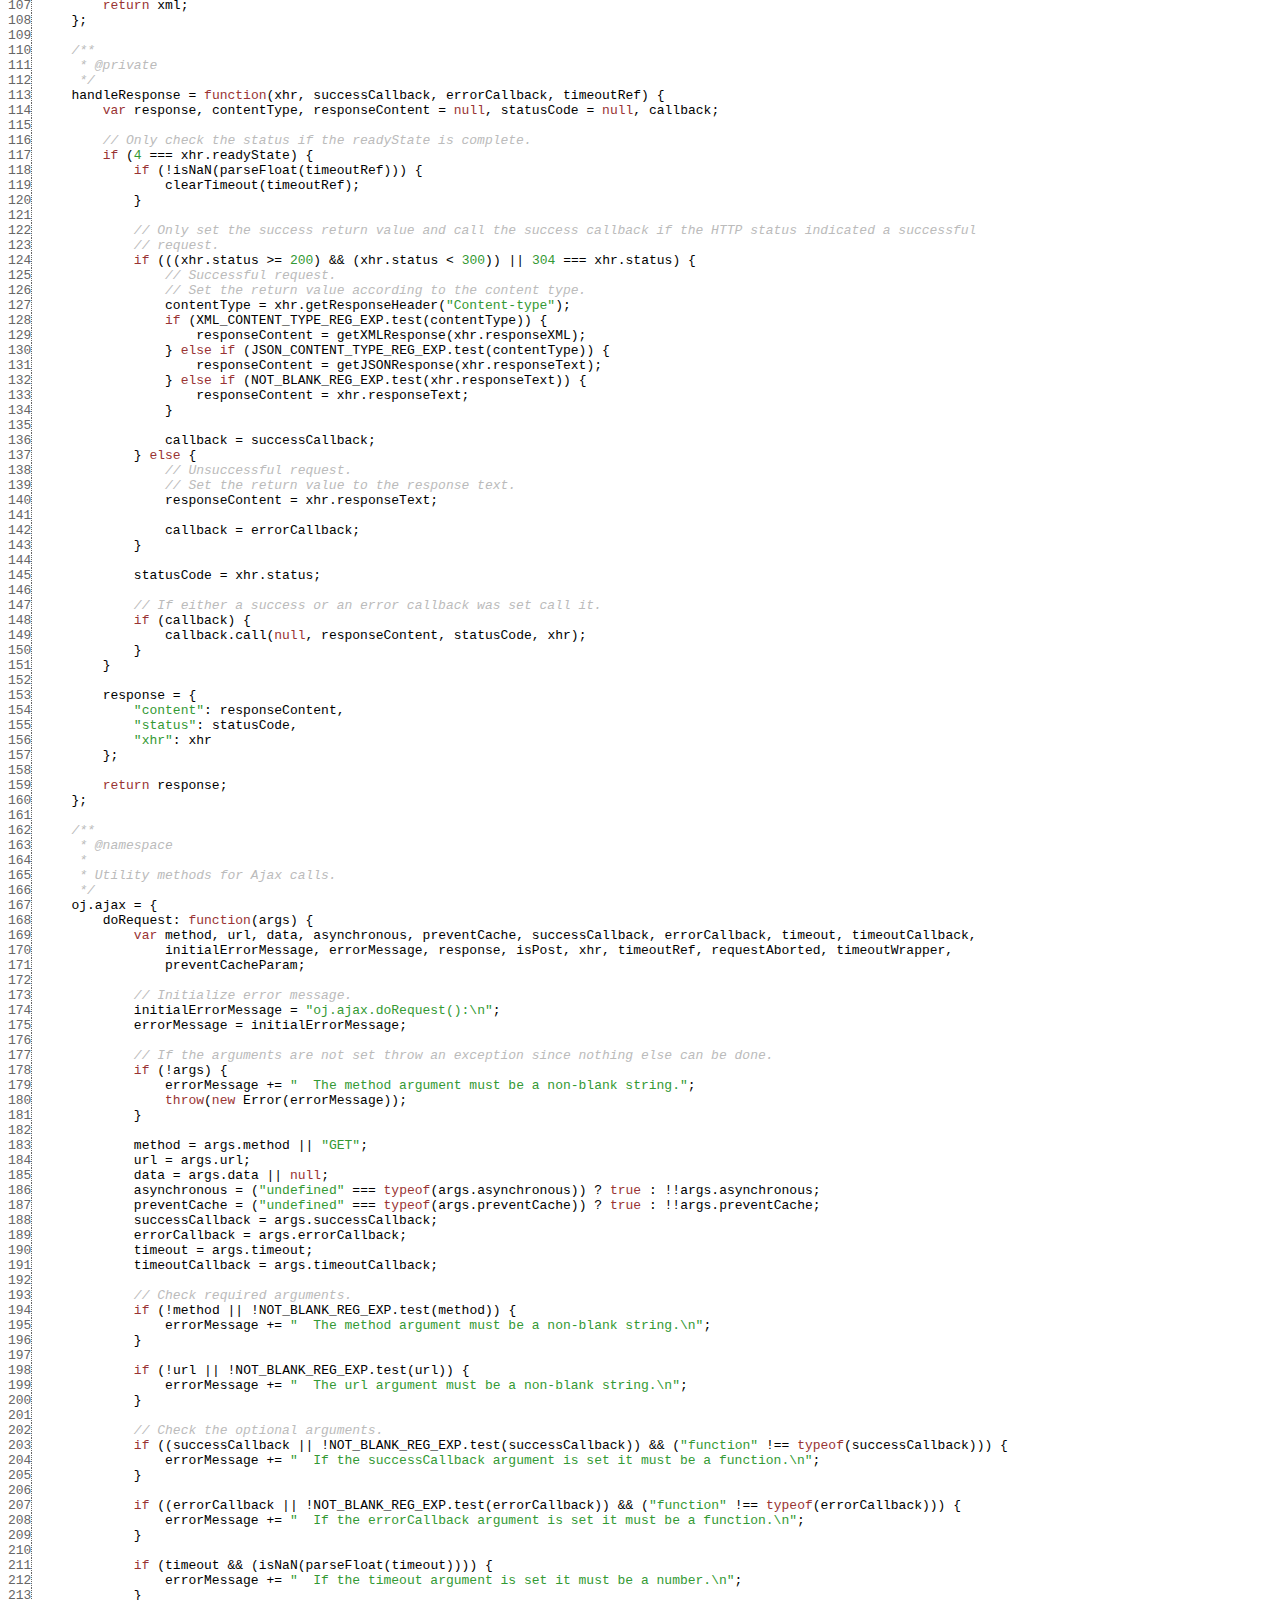
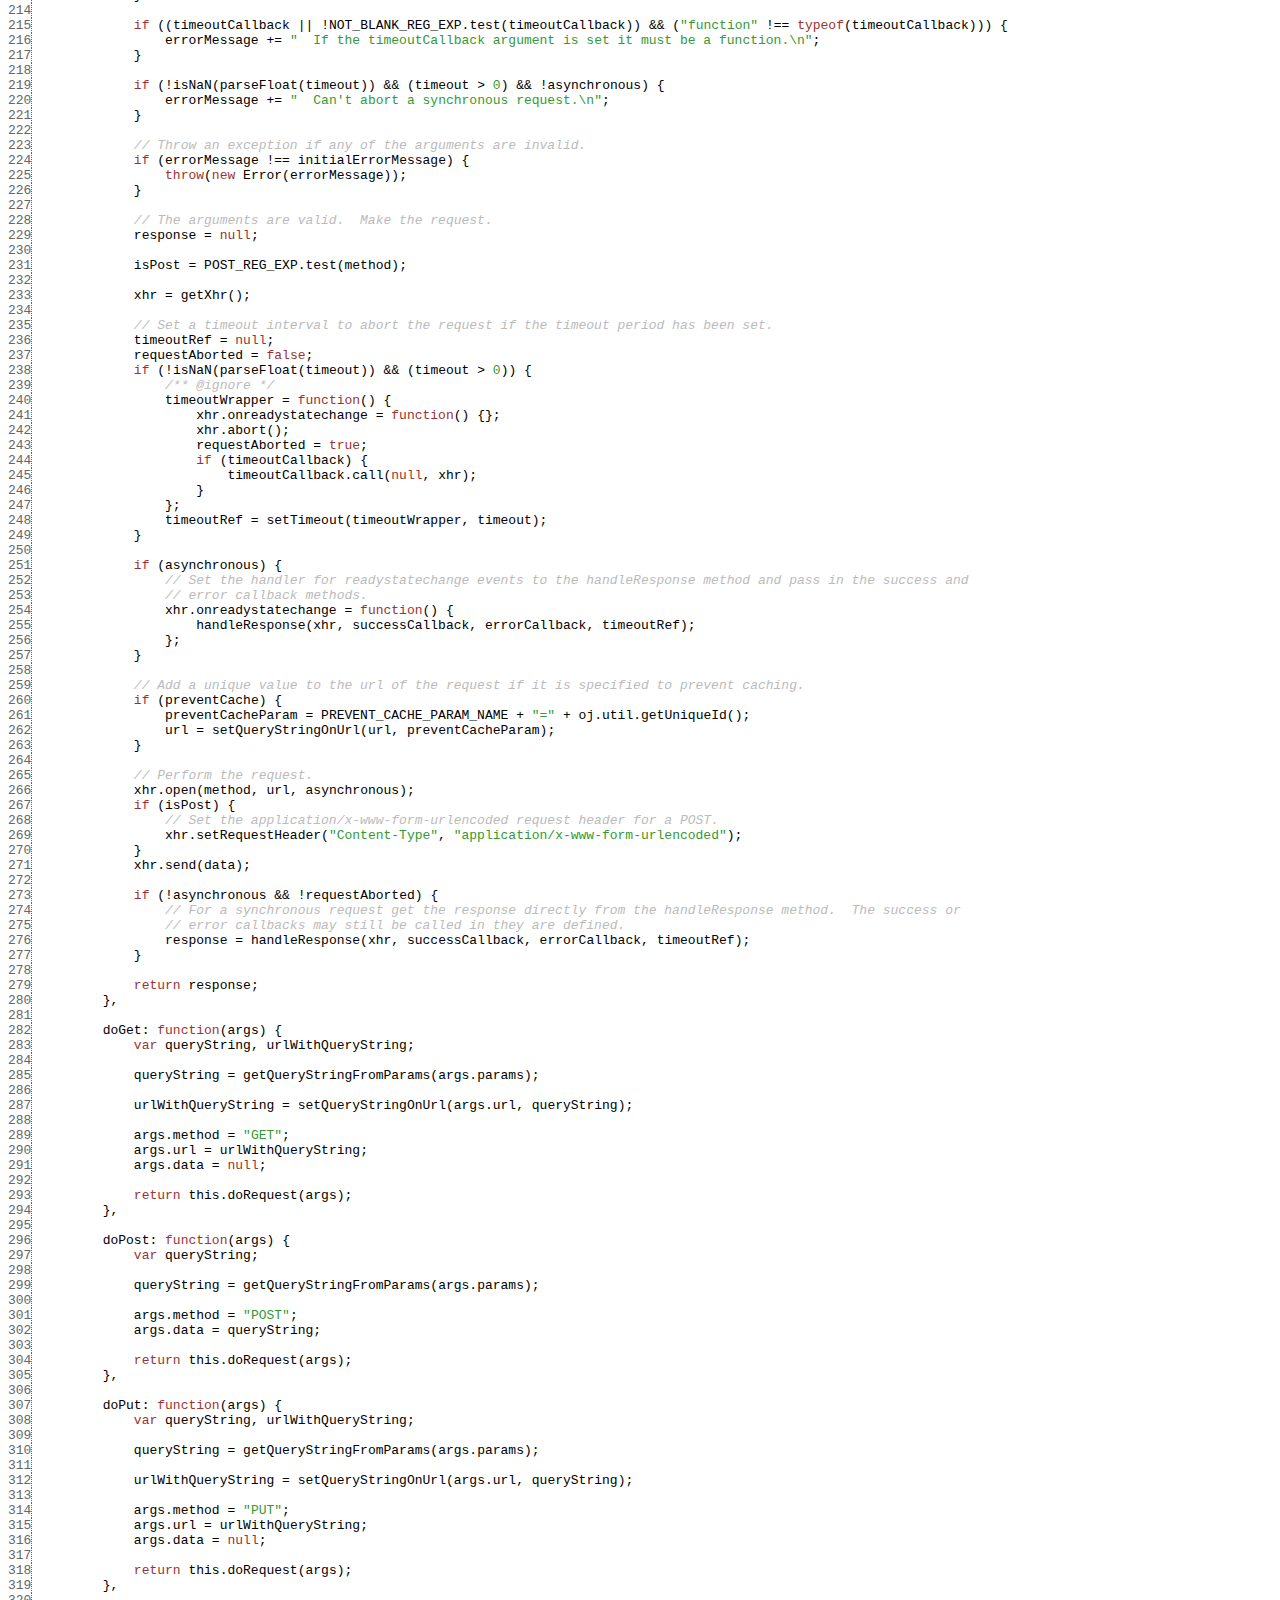
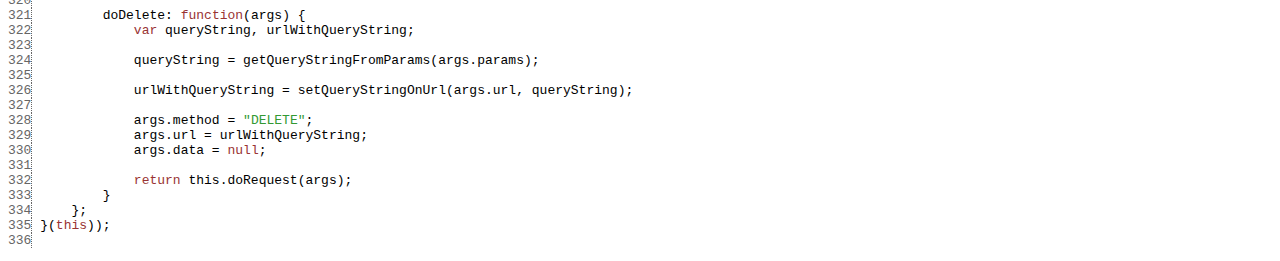
<file: src/main/webapp/jsdoc/symbols/src/_Users_interzone_Documents_development_JavaScript_OddJob_src_main_javascript_oj.ajax.js.html>
<html><head><meta http-equiv="content-type" content="text/html; charset=utf-8"> <style>
    .KEYW {color: #933;}
    .COMM {color: #bbb; font-style: italic;}
    .NUMB {color: #393;}
    .STRN {color: #393;}
    .REGX {color: #339;}
    .line {border-right: 1px dotted #666; color: #666; font-style: normal;}
    </style></head><body><pre><span class='line'>  1</span> <span class="PUNC">(</span><span class="KEYW">function</span><span class="PUNC">(</span><span class="NAME">context</span><span class="PUNC">)</span><span class="WHIT"> </span><span class="PUNC">{</span><span class="WHIT">
<span class='line'>  2</span>     </span><span class="STRN">"use strict"</span><span class="PUNC">;</span><span class="WHIT">
<span class='line'>  3</span> 
<span class='line'>  4</span>     </span><span class="KEYW">var</span><span class="WHIT"> </span><span class="NAME">POST_REG_EXP</span><span class="PUNC">,</span><span class="WHIT"> </span><span class="NAME">XML_CONTENT_TYPE_REG_EXP</span><span class="PUNC">,</span><span class="WHIT"> </span><span class="NAME">JSON_CONTENT_TYPE_REG_EXP</span><span class="PUNC">,</span><span class="WHIT"> </span><span class="NAME">NOT_BLANK_REG_EXP</span><span class="PUNC">,</span><span class="WHIT"> </span><span class="NAME">PREVENT_CACHE_PARAM_NAME</span><span class="PUNC">,</span><span class="WHIT">
<span class='line'>  5</span>         </span><span class="NAME">getXhr</span><span class="PUNC">,</span><span class="WHIT"> </span><span class="NAME">getQueryStringFromParams</span><span class="PUNC">,</span><span class="WHIT"> </span><span class="NAME">setQueryStringOnUrl</span><span class="PUNC">,</span><span class="WHIT"> </span><span class="NAME">getJSONResponse</span><span class="PUNC">,</span><span class="WHIT"> </span><span class="NAME">getXMLResponse</span><span class="PUNC">,</span><span class="WHIT"> </span><span class="NAME">handleResponse</span><span class="PUNC">;</span><span class="WHIT">
<span class='line'>  6</span> 
<span class='line'>  7</span>     </span><span class="NAME">POST_REG_EXP</span><span class="WHIT"> </span><span class="PUNC">=</span><span class="WHIT"> </span><span class="REGX">/^\s*POST\s*$/i</span><span class="PUNC">;</span><span class="WHIT">
<span class='line'>  8</span>     </span><span class="NAME">XML_CONTENT_TYPE_REG_EXP</span><span class="WHIT"> </span><span class="PUNC">=</span><span class="WHIT"> </span><span class="REGX">/xml/i</span><span class="PUNC">;</span><span class="WHIT">
<span class='line'>  9</span>     </span><span class="NAME">JSON_CONTENT_TYPE_REG_EXP</span><span class="WHIT"> </span><span class="PUNC">=</span><span class="WHIT"> </span><span class="REGX">/json/i</span><span class="PUNC">;</span><span class="WHIT">
<span class='line'> 10</span>     </span><span class="NAME">NOT_BLANK_REG_EXP</span><span class="WHIT"> </span><span class="PUNC">=</span><span class="WHIT"> </span><span class="REGX">/\S/</span><span class="PUNC">;</span><span class="WHIT">
<span class='line'> 11</span>     </span><span class="NAME">PREVENT_CACHE_PARAM_NAME</span><span class="WHIT"> </span><span class="PUNC">=</span><span class="WHIT"> </span><span class="STRN">"ojPreventCache"</span><span class="PUNC">;</span><span class="WHIT">
<span class='line'> 12</span> 
<span class='line'> 13</span>     </span><span class="COMM">/**
<span class='line'> 14</span>      * @private
<span class='line'> 15</span>      */</span><span class="WHIT">
<span class='line'> 16</span>     </span><span class="NAME">getXhr</span><span class="WHIT"> </span><span class="PUNC">=</span><span class="WHIT"> </span><span class="KEYW">function</span><span class="PUNC">(</span><span class="PUNC">)</span><span class="WHIT"> </span><span class="PUNC">{</span><span class="WHIT">
<span class='line'> 17</span>         </span><span class="KEYW">var</span><span class="WHIT"> </span><span class="NAME">xhr</span><span class="PUNC">;</span><span class="WHIT">
<span class='line'> 18</span> 
<span class='line'> 19</span>         </span><span class="NAME">xhr</span><span class="WHIT"> </span><span class="PUNC">=</span><span class="WHIT"> </span><span class="KEYW">null</span><span class="PUNC">;</span><span class="WHIT">
<span class='line'> 20</span> 
<span class='line'> 21</span>         </span><span class="KEYW">if</span><span class="WHIT"> </span><span class="PUNC">(</span><span class="NAME">context.XMLHttpRequest</span><span class="PUNC">)</span><span class="WHIT"> </span><span class="PUNC">{</span><span class="WHIT">
<span class='line'> 22</span>             </span><span class="COMM">// Mozilla, IE7+, Safari and Opera.</span><span class="WHIT">
<span class='line'> 23</span>             </span><span class="NAME">xhr</span><span class="WHIT"> </span><span class="PUNC">=</span><span class="WHIT"> </span><span class="KEYW">new</span><span class="WHIT"> </span><span class="NAME">XMLHttpRequest</span><span class="PUNC">(</span><span class="PUNC">)</span><span class="PUNC">;</span><span class="WHIT">
<span class='line'> 24</span>         </span><span class="PUNC">}</span><span class="WHIT"> </span><span class="KEYW">else</span><span class="WHIT"> </span><span class="KEYW">if</span><span class="WHIT"> </span><span class="PUNC">(</span><span class="NAME">context.ActiveXObject</span><span class="PUNC">)</span><span class="WHIT"> </span><span class="PUNC">{</span><span class="WHIT">
<span class='line'> 25</span>             </span><span class="COMM">// IE 6.</span><span class="WHIT">
<span class='line'> 26</span>             </span><span class="KEYW">try</span><span class="WHIT"> </span><span class="PUNC">{</span><span class="WHIT">
<span class='line'> 27</span>                 </span><span class="NAME">xhr</span><span class="WHIT"> </span><span class="PUNC">=</span><span class="WHIT"> </span><span class="KEYW">new</span><span class="WHIT"> </span><span class="NAME">ActiveXObject</span><span class="PUNC">(</span><span class="STRN">"Msxml2.XMLHTTP"</span><span class="PUNC">)</span><span class="PUNC">;</span><span class="WHIT">
<span class='line'> 28</span>             </span><span class="PUNC">}</span><span class="WHIT"> </span><span class="KEYW">catch</span><span class="WHIT"> </span><span class="PUNC">(</span><span class="NAME">e1</span><span class="PUNC">)</span><span class="WHIT"> </span><span class="PUNC">{</span><span class="WHIT">
<span class='line'> 29</span>                 </span><span class="KEYW">try</span><span class="WHIT"> </span><span class="PUNC">{</span><span class="WHIT">
<span class='line'> 30</span>                     </span><span class="NAME">xhr</span><span class="WHIT"> </span><span class="PUNC">=</span><span class="WHIT"> </span><span class="KEYW">new</span><span class="WHIT"> </span><span class="NAME">ActiveXObject</span><span class="PUNC">(</span><span class="STRN">"Microsoft.XMLHTTP"</span><span class="PUNC">)</span><span class="PUNC">;</span><span class="WHIT">
<span class='line'> 31</span>                 </span><span class="PUNC">}</span><span class="WHIT"> </span><span class="KEYW">catch</span><span class="WHIT"> </span><span class="PUNC">(</span><span class="NAME">e2</span><span class="PUNC">)</span><span class="WHIT"> </span><span class="PUNC">{</span><span class="WHIT">
<span class='line'> 32</span>                     </span><span class="KEYW">throw</span><span class="PUNC">(</span><span class="KEYW">new</span><span class="WHIT"> </span><span class="NAME">Error</span><span class="PUNC">(</span><span class="STRN">"Could not get an XMLHTTP instance."</span><span class="PUNC">)</span><span class="PUNC">)</span><span class="PUNC">;</span><span class="WHIT">
<span class='line'> 33</span>                 </span><span class="PUNC">}</span><span class="WHIT">
<span class='line'> 34</span>             </span><span class="PUNC">}</span><span class="WHIT">
<span class='line'> 35</span>         </span><span class="PUNC">}</span><span class="WHIT">
<span class='line'> 36</span> 
<span class='line'> 37</span>         </span><span class="KEYW">return</span><span class="WHIT"> </span><span class="NAME">xhr</span><span class="PUNC">;</span><span class="WHIT">
<span class='line'> 38</span>     </span><span class="PUNC">}</span><span class="PUNC">;</span><span class="WHIT">
<span class='line'> 39</span> 
<span class='line'> 40</span>     </span><span class="COMM">/**
<span class='line'> 41</span>      * @private
<span class='line'> 42</span>      */</span><span class="WHIT">
<span class='line'> 43</span>     </span><span class="NAME">getQueryStringFromParams</span><span class="WHIT"> </span><span class="PUNC">=</span><span class="WHIT"> </span><span class="KEYW">function</span><span class="PUNC">(</span><span class="NAME">params</span><span class="PUNC">)</span><span class="WHIT"> </span><span class="PUNC">{</span><span class="WHIT">
<span class='line'> 44</span>         </span><span class="KEYW">var</span><span class="WHIT"> </span><span class="NAME">queryString</span><span class="PUNC">,</span><span class="WHIT"> </span><span class="NAME">queryStringArray</span><span class="PUNC">,</span><span class="WHIT"> </span><span class="NAME">name</span><span class="WHIT"> </span><span class="PUNC">=</span><span class="WHIT"> </span><span class="KEYW">null</span><span class="PUNC">,</span><span class="WHIT"> </span><span class="NAME">value</span><span class="PUNC">;</span><span class="WHIT">
<span class='line'> 45</span> 
<span class='line'> 46</span>         </span><span class="NAME">queryString</span><span class="WHIT"> </span><span class="PUNC">=</span><span class="WHIT"> </span><span class="KEYW">null</span><span class="PUNC">;</span><span class="WHIT">
<span class='line'> 47</span> 
<span class='line'> 48</span>         </span><span class="NAME">queryStringArray</span><span class="WHIT"> </span><span class="PUNC">=</span><span class="WHIT"> </span><span class="PUNC">[</span><span class="PUNC">]</span><span class="PUNC">;</span><span class="WHIT">
<span class='line'> 49</span>         </span><span class="KEYW">if</span><span class="PUNC">(</span><span class="NAME">oj.util.isObject</span><span class="PUNC">(</span><span class="NAME">params</span><span class="PUNC">)</span><span class="PUNC">)</span><span class="WHIT"> </span><span class="PUNC">{</span><span class="WHIT">
<span class='line'> 50</span>             </span><span class="KEYW">for</span><span class="WHIT"> </span><span class="PUNC">(</span><span class="NAME">name</span><span class="WHIT"> </span><span class="KEYW">in</span><span class="WHIT"> </span><span class="NAME">params</span><span class="PUNC">)</span><span class="WHIT"> </span><span class="PUNC">{</span><span class="WHIT">
<span class='line'> 51</span>                 </span><span class="KEYW">if</span><span class="WHIT"> </span><span class="PUNC">(</span><span class="NAME">params.hasOwnProperty</span><span class="PUNC">(</span><span class="NAME">name</span><span class="PUNC">)</span><span class="PUNC">)</span><span class="WHIT"> </span><span class="PUNC">{</span><span class="WHIT">
<span class='line'> 52</span>                     </span><span class="NAME">value</span><span class="WHIT"> </span><span class="PUNC">=</span><span class="WHIT"> </span><span class="NAME">params</span><span class="PUNC">[</span><span class="NAME">name</span><span class="PUNC">]</span><span class="PUNC">;</span><span class="WHIT">
<span class='line'> 53</span>                     </span><span class="NAME">queryStringArray.push</span><span class="PUNC">(</span><span class="NAME">encodeURIComponent</span><span class="PUNC">(</span><span class="NAME">name</span><span class="PUNC">)</span><span class="WHIT"> </span><span class="PUNC">+</span><span class="WHIT"> </span><span class="STRN">"="</span><span class="WHIT"> </span><span class="PUNC">+</span><span class="WHIT"> </span><span class="NAME">encodeURIComponent</span><span class="PUNC">(</span><span class="NAME">value</span><span class="PUNC">)</span><span class="PUNC">)</span><span class="PUNC">;</span><span class="WHIT">
<span class='line'> 54</span>                 </span><span class="PUNC">}</span><span class="WHIT">
<span class='line'> 55</span>             </span><span class="PUNC">}</span><span class="WHIT">
<span class='line'> 56</span>         </span><span class="PUNC">}</span><span class="WHIT">
<span class='line'> 57</span> 
<span class='line'> 58</span>         </span><span class="KEYW">if</span><span class="WHIT"> </span><span class="PUNC">(</span><span class="NAME">queryStringArray.length</span><span class="WHIT"> </span><span class="PUNC">></span><span class="WHIT"> </span><span class="NUMB">0</span><span class="PUNC">)</span><span class="WHIT"> </span><span class="PUNC">{</span><span class="WHIT">
<span class='line'> 59</span>             </span><span class="NAME">queryString</span><span class="WHIT"> </span><span class="PUNC">=</span><span class="WHIT"> </span><span class="NAME">queryStringArray.join</span><span class="PUNC">(</span><span class="STRN">"&"</span><span class="PUNC">)</span><span class="PUNC">;</span><span class="WHIT">
<span class='line'> 60</span>         </span><span class="PUNC">}</span><span class="WHIT">
<span class='line'> 61</span> 
<span class='line'> 62</span>         </span><span class="KEYW">return</span><span class="WHIT"> </span><span class="NAME">queryString</span><span class="PUNC">;</span><span class="WHIT">
<span class='line'> 63</span>     </span><span class="PUNC">}</span><span class="PUNC">;</span><span class="WHIT">
<span class='line'> 64</span> 
<span class='line'> 65</span>     </span><span class="COMM">/**
<span class='line'> 66</span>      * @private
<span class='line'> 67</span>      */</span><span class="WHIT">
<span class='line'> 68</span>     </span><span class="NAME">setQueryStringOnUrl</span><span class="WHIT"> </span><span class="PUNC">=</span><span class="WHIT"> </span><span class="KEYW">function</span><span class="PUNC">(</span><span class="NAME">url</span><span class="PUNC">,</span><span class="WHIT"> </span><span class="NAME">queryString</span><span class="PUNC">)</span><span class="WHIT"> </span><span class="PUNC">{</span><span class="WHIT">
<span class='line'> 69</span>         </span><span class="KEYW">var</span><span class="WHIT"> </span><span class="NAME">newURL</span><span class="PUNC">;</span><span class="WHIT">
<span class='line'> 70</span> 
<span class='line'> 71</span>         </span><span class="NAME">newURL</span><span class="WHIT"> </span><span class="PUNC">=</span><span class="WHIT"> </span><span class="KEYW">null</span><span class="PUNC">;</span><span class="WHIT">
<span class='line'> 72</span> 
<span class='line'> 73</span>         </span><span class="KEYW">if</span><span class="WHIT"> </span><span class="PUNC">(</span><span class="STRN">"string"</span><span class="WHIT"> </span><span class="PUNC">===</span><span class="WHIT"> </span><span class="KEYW">typeof</span><span class="PUNC">(</span><span class="NAME">url</span><span class="PUNC">)</span><span class="PUNC">)</span><span class="WHIT"> </span><span class="PUNC">{</span><span class="WHIT">
<span class='line'> 74</span>             </span><span class="NAME">newURL</span><span class="WHIT"> </span><span class="PUNC">=</span><span class="WHIT"> </span><span class="NAME">url.toString</span><span class="PUNC">(</span><span class="PUNC">)</span><span class="PUNC">;</span><span class="WHIT">
<span class='line'> 75</span>             </span><span class="KEYW">if</span><span class="WHIT"> </span><span class="PUNC">(</span><span class="NAME">queryString</span><span class="WHIT"> </span><span class="PUNC">&&</span><span class="WHIT"> </span><span class="NAME">NOT_BLANK_REG_EXP.test</span><span class="PUNC">(</span><span class="NAME">queryString</span><span class="PUNC">)</span><span class="PUNC">)</span><span class="WHIT"> </span><span class="PUNC">{</span><span class="WHIT">
<span class='line'> 76</span>                 </span><span class="KEYW">if</span><span class="WHIT"> </span><span class="PUNC">(</span><span class="NAME">newURL.indexOf</span><span class="PUNC">(</span><span class="STRN">"?"</span><span class="PUNC">)</span><span class="WHIT"> </span><span class="PUNC">></span><span class="WHIT"> </span><span class="PUNC">-</span><span class="NUMB">1</span><span class="PUNC">)</span><span class="WHIT"> </span><span class="PUNC">{</span><span class="WHIT">
<span class='line'> 77</span>                     </span><span class="NAME">newURL</span><span class="WHIT"> </span><span class="PUNC">+</span><span class="PUNC">=</span><span class="WHIT"> </span><span class="STRN">"&"</span><span class="PUNC">;</span><span class="WHIT">
<span class='line'> 78</span>                 </span><span class="PUNC">}</span><span class="WHIT"> </span><span class="KEYW">else</span><span class="WHIT"> </span><span class="PUNC">{</span><span class="WHIT">
<span class='line'> 79</span>                     </span><span class="NAME">newURL</span><span class="WHIT"> </span><span class="PUNC">+</span><span class="PUNC">=</span><span class="WHIT"> </span><span class="STRN">"?"</span><span class="PUNC">;</span><span class="WHIT">
<span class='line'> 80</span>                 </span><span class="PUNC">}</span><span class="WHIT">
<span class='line'> 81</span>                 </span><span class="NAME">newURL</span><span class="WHIT"> </span><span class="PUNC">+</span><span class="PUNC">=</span><span class="WHIT"> </span><span class="NAME">queryString</span><span class="PUNC">;</span><span class="WHIT">
<span class='line'> 82</span>             </span><span class="PUNC">}</span><span class="WHIT">
<span class='line'> 83</span>         </span><span class="PUNC">}</span><span class="WHIT">
<span class='line'> 84</span> 
<span class='line'> 85</span>         </span><span class="KEYW">return</span><span class="WHIT"> </span><span class="NAME">newURL</span><span class="PUNC">;</span><span class="WHIT">
<span class='line'> 86</span>     </span><span class="PUNC">}</span><span class="PUNC">;</span><span class="WHIT">
<span class='line'> 87</span> 
<span class='line'> 88</span>     </span><span class="COMM">/**
<span class='line'> 89</span>      * @private
<span class='line'> 90</span>      */</span><span class="WHIT">
<span class='line'> 91</span>     </span><span class="NAME">getJSONResponse</span><span class="WHIT"> </span><span class="PUNC">=</span><span class="WHIT"> </span><span class="KEYW">function</span><span class="PUNC">(</span><span class="NAME">json</span><span class="PUNC">)</span><span class="WHIT"> </span><span class="PUNC">{</span><span class="WHIT">
<span class='line'> 92</span>         </span><span class="KEYW">var</span><span class="WHIT"> </span><span class="NAME">obj</span><span class="PUNC">;</span><span class="WHIT">
<span class='line'> 93</span> 
<span class='line'> 94</span>         </span><span class="KEYW">if</span><span class="WHIT"> </span><span class="PUNC">(</span><span class="WHIT"> </span><span class="NAME">context.JSON</span><span class="WHIT"> </span><span class="PUNC">&&</span><span class="WHIT"> </span><span class="NAME">context.JSON.parse</span><span class="WHIT"> </span><span class="PUNC">)</span><span class="WHIT"> </span><span class="PUNC">{</span><span class="WHIT">
<span class='line'> 95</span>             </span><span class="NAME">obj</span><span class="WHIT"> </span><span class="PUNC">=</span><span class="WHIT"> </span><span class="NAME">context.JSON.parse</span><span class="PUNC">(</span><span class="NAME">json</span><span class="PUNC">)</span><span class="PUNC">;</span><span class="WHIT">
<span class='line'> 96</span>         </span><span class="PUNC">}</span><span class="WHIT"> </span><span class="KEYW">else</span><span class="WHIT"> </span><span class="PUNC">{</span><span class="WHIT">
<span class='line'> 97</span>             </span><span class="NAME">obj</span><span class="WHIT"> </span><span class="PUNC">=</span><span class="WHIT"> </span><span class="NAME">eval</span><span class="PUNC">(</span><span class="STRN">"("</span><span class="WHIT"> </span><span class="PUNC">+</span><span class="WHIT"> </span><span class="NAME">json</span><span class="WHIT"> </span><span class="PUNC">+</span><span class="WHIT"> </span><span class="STRN">")"</span><span class="PUNC">)</span><span class="PUNC">;</span><span class="WHIT">
<span class='line'> 98</span>         </span><span class="PUNC">}</span><span class="WHIT">
<span class='line'> 99</span> 
<span class='line'>100</span>         </span><span class="KEYW">return</span><span class="WHIT"> </span><span class="NAME">obj</span><span class="PUNC">;</span><span class="WHIT">
<span class='line'>101</span>     </span><span class="PUNC">}</span><span class="PUNC">;</span><span class="WHIT">
<span class='line'>102</span> 
<span class='line'>103</span>     </span><span class="COMM">/**
<span class='line'>104</span>      * @private
<span class='line'>105</span>      */</span><span class="WHIT">
<span class='line'>106</span>     </span><span class="NAME">getXMLResponse</span><span class="WHIT"> </span><span class="PUNC">=</span><span class="WHIT"> </span><span class="KEYW">function</span><span class="PUNC">(</span><span class="NAME">xml</span><span class="PUNC">)</span><span class="WHIT"> </span><span class="PUNC">{</span><span class="WHIT">
<span class='line'>107</span>         </span><span class="KEYW">return</span><span class="WHIT"> </span><span class="NAME">xml</span><span class="PUNC">;</span><span class="WHIT">
<span class='line'>108</span>     </span><span class="PUNC">}</span><span class="PUNC">;</span><span class="WHIT">
<span class='line'>109</span> 
<span class='line'>110</span>     </span><span class="COMM">/**
<span class='line'>111</span>      * @private
<span class='line'>112</span>      */</span><span class="WHIT">
<span class='line'>113</span>     </span><span class="NAME">handleResponse</span><span class="WHIT"> </span><span class="PUNC">=</span><span class="WHIT"> </span><span class="KEYW">function</span><span class="PUNC">(</span><span class="NAME">xhr</span><span class="PUNC">,</span><span class="WHIT"> </span><span class="NAME">successCallback</span><span class="PUNC">,</span><span class="WHIT"> </span><span class="NAME">errorCallback</span><span class="PUNC">,</span><span class="WHIT"> </span><span class="NAME">timeoutRef</span><span class="PUNC">)</span><span class="WHIT"> </span><span class="PUNC">{</span><span class="WHIT">
<span class='line'>114</span>         </span><span class="KEYW">var</span><span class="WHIT"> </span><span class="NAME">response</span><span class="PUNC">,</span><span class="WHIT"> </span><span class="NAME">contentType</span><span class="PUNC">,</span><span class="WHIT"> </span><span class="NAME">responseContent</span><span class="WHIT"> </span><span class="PUNC">=</span><span class="WHIT"> </span><span class="KEYW">null</span><span class="PUNC">,</span><span class="WHIT"> </span><span class="NAME">statusCode</span><span class="WHIT"> </span><span class="PUNC">=</span><span class="WHIT"> </span><span class="KEYW">null</span><span class="PUNC">,</span><span class="WHIT"> </span><span class="NAME">callback</span><span class="PUNC">;</span><span class="WHIT">
<span class='line'>115</span> 
<span class='line'>116</span>         </span><span class="COMM">// Only check the status if the readyState is complete.</span><span class="WHIT">
<span class='line'>117</span>         </span><span class="KEYW">if</span><span class="WHIT"> </span><span class="PUNC">(</span><span class="NUMB">4</span><span class="WHIT"> </span><span class="PUNC">===</span><span class="WHIT"> </span><span class="NAME">xhr.readyState</span><span class="PUNC">)</span><span class="WHIT"> </span><span class="PUNC">{</span><span class="WHIT">
<span class='line'>118</span>             </span><span class="KEYW">if</span><span class="WHIT"> </span><span class="PUNC">(</span><span class="PUNC">!</span><span class="NAME">isNaN</span><span class="PUNC">(</span><span class="NAME">parseFloat</span><span class="PUNC">(</span><span class="NAME">timeoutRef</span><span class="PUNC">)</span><span class="PUNC">)</span><span class="PUNC">)</span><span class="WHIT"> </span><span class="PUNC">{</span><span class="WHIT">
<span class='line'>119</span>                 </span><span class="NAME">clearTimeout</span><span class="PUNC">(</span><span class="NAME">timeoutRef</span><span class="PUNC">)</span><span class="PUNC">;</span><span class="WHIT">
<span class='line'>120</span>             </span><span class="PUNC">}</span><span class="WHIT">
<span class='line'>121</span> 
<span class='line'>122</span>             </span><span class="COMM">// Only set the success return value and call the success callback if the HTTP status indicated a successful</span><span class="WHIT">
<span class='line'>123</span>             </span><span class="COMM">// request.</span><span class="WHIT">
<span class='line'>124</span>             </span><span class="KEYW">if</span><span class="WHIT"> </span><span class="PUNC">(</span><span class="PUNC">(</span><span class="PUNC">(</span><span class="NAME">xhr.status</span><span class="WHIT"> </span><span class="PUNC">>=</span><span class="WHIT"> </span><span class="NUMB">200</span><span class="PUNC">)</span><span class="WHIT"> </span><span class="PUNC">&&</span><span class="WHIT"> </span><span class="PUNC">(</span><span class="NAME">xhr.status</span><span class="WHIT"> </span><span class="PUNC">&lt;</span><span class="WHIT"> </span><span class="NUMB">300</span><span class="PUNC">)</span><span class="PUNC">)</span><span class="WHIT"> </span><span class="PUNC">||</span><span class="WHIT"> </span><span class="NUMB">304</span><span class="WHIT"> </span><span class="PUNC">===</span><span class="WHIT"> </span><span class="NAME">xhr.status</span><span class="PUNC">)</span><span class="WHIT"> </span><span class="PUNC">{</span><span class="WHIT">
<span class='line'>125</span>                 </span><span class="COMM">// Successful request.</span><span class="WHIT">
<span class='line'>126</span>                 </span><span class="COMM">// Set the return value according to the content type.</span><span class="WHIT">
<span class='line'>127</span>                 </span><span class="NAME">contentType</span><span class="WHIT"> </span><span class="PUNC">=</span><span class="WHIT"> </span><span class="NAME">xhr.getResponseHeader</span><span class="PUNC">(</span><span class="STRN">"Content-type"</span><span class="PUNC">)</span><span class="PUNC">;</span><span class="WHIT">
<span class='line'>128</span>                 </span><span class="KEYW">if</span><span class="WHIT"> </span><span class="PUNC">(</span><span class="NAME">XML_CONTENT_TYPE_REG_EXP.test</span><span class="PUNC">(</span><span class="NAME">contentType</span><span class="PUNC">)</span><span class="PUNC">)</span><span class="WHIT"> </span><span class="PUNC">{</span><span class="WHIT">
<span class='line'>129</span>                     </span><span class="NAME">responseContent</span><span class="WHIT"> </span><span class="PUNC">=</span><span class="WHIT"> </span><span class="NAME">getXMLResponse</span><span class="PUNC">(</span><span class="NAME">xhr.responseXML</span><span class="PUNC">)</span><span class="PUNC">;</span><span class="WHIT">
<span class='line'>130</span>                 </span><span class="PUNC">}</span><span class="WHIT"> </span><span class="KEYW">else</span><span class="WHIT"> </span><span class="KEYW">if</span><span class="WHIT"> </span><span class="PUNC">(</span><span class="NAME">JSON_CONTENT_TYPE_REG_EXP.test</span><span class="PUNC">(</span><span class="NAME">contentType</span><span class="PUNC">)</span><span class="PUNC">)</span><span class="WHIT"> </span><span class="PUNC">{</span><span class="WHIT">
<span class='line'>131</span>                     </span><span class="NAME">responseContent</span><span class="WHIT"> </span><span class="PUNC">=</span><span class="WHIT"> </span><span class="NAME">getJSONResponse</span><span class="PUNC">(</span><span class="NAME">xhr.responseText</span><span class="PUNC">)</span><span class="PUNC">;</span><span class="WHIT">
<span class='line'>132</span>                 </span><span class="PUNC">}</span><span class="WHIT"> </span><span class="KEYW">else</span><span class="WHIT"> </span><span class="KEYW">if</span><span class="WHIT"> </span><span class="PUNC">(</span><span class="NAME">NOT_BLANK_REG_EXP.test</span><span class="PUNC">(</span><span class="NAME">xhr.responseText</span><span class="PUNC">)</span><span class="PUNC">)</span><span class="WHIT"> </span><span class="PUNC">{</span><span class="WHIT">
<span class='line'>133</span>                     </span><span class="NAME">responseContent</span><span class="WHIT"> </span><span class="PUNC">=</span><span class="WHIT"> </span><span class="NAME">xhr.responseText</span><span class="PUNC">;</span><span class="WHIT">
<span class='line'>134</span>                 </span><span class="PUNC">}</span><span class="WHIT">
<span class='line'>135</span> 
<span class='line'>136</span>                 </span><span class="NAME">callback</span><span class="WHIT"> </span><span class="PUNC">=</span><span class="WHIT"> </span><span class="NAME">successCallback</span><span class="PUNC">;</span><span class="WHIT">
<span class='line'>137</span>             </span><span class="PUNC">}</span><span class="WHIT"> </span><span class="KEYW">else</span><span class="WHIT"> </span><span class="PUNC">{</span><span class="WHIT">
<span class='line'>138</span>                 </span><span class="COMM">// Unsuccessful request.</span><span class="WHIT">
<span class='line'>139</span>                 </span><span class="COMM">// Set the return value to the response text.</span><span class="WHIT">
<span class='line'>140</span>                 </span><span class="NAME">responseContent</span><span class="WHIT"> </span><span class="PUNC">=</span><span class="WHIT"> </span><span class="NAME">xhr.responseText</span><span class="PUNC">;</span><span class="WHIT">
<span class='line'>141</span> 
<span class='line'>142</span>                 </span><span class="NAME">callback</span><span class="WHIT"> </span><span class="PUNC">=</span><span class="WHIT"> </span><span class="NAME">errorCallback</span><span class="PUNC">;</span><span class="WHIT">
<span class='line'>143</span>             </span><span class="PUNC">}</span><span class="WHIT">
<span class='line'>144</span> 
<span class='line'>145</span>             </span><span class="NAME">statusCode</span><span class="WHIT"> </span><span class="PUNC">=</span><span class="WHIT"> </span><span class="NAME">xhr.status</span><span class="PUNC">;</span><span class="WHIT">
<span class='line'>146</span> 
<span class='line'>147</span>             </span><span class="COMM">// If either a success or an error callback was set call it.</span><span class="WHIT">
<span class='line'>148</span>             </span><span class="KEYW">if</span><span class="WHIT"> </span><span class="PUNC">(</span><span class="NAME">callback</span><span class="PUNC">)</span><span class="WHIT"> </span><span class="PUNC">{</span><span class="WHIT">
<span class='line'>149</span>                 </span><span class="NAME">callback.call</span><span class="PUNC">(</span><span class="KEYW">null</span><span class="PUNC">,</span><span class="WHIT"> </span><span class="NAME">responseContent</span><span class="PUNC">,</span><span class="WHIT"> </span><span class="NAME">statusCode</span><span class="PUNC">,</span><span class="WHIT"> </span><span class="NAME">xhr</span><span class="PUNC">)</span><span class="PUNC">;</span><span class="WHIT">
<span class='line'>150</span>             </span><span class="PUNC">}</span><span class="WHIT">
<span class='line'>151</span>         </span><span class="PUNC">}</span><span class="WHIT">
<span class='line'>152</span> 
<span class='line'>153</span>         </span><span class="NAME">response</span><span class="WHIT"> </span><span class="PUNC">=</span><span class="WHIT"> </span><span class="PUNC">{</span><span class="WHIT">
<span class='line'>154</span>             </span><span class="STRN">"content"</span><span class="PUNC">:</span><span class="WHIT"> </span><span class="NAME">responseContent</span><span class="PUNC">,</span><span class="WHIT">
<span class='line'>155</span>             </span><span class="STRN">"status"</span><span class="PUNC">:</span><span class="WHIT"> </span><span class="NAME">statusCode</span><span class="PUNC">,</span><span class="WHIT">
<span class='line'>156</span>             </span><span class="STRN">"xhr"</span><span class="PUNC">:</span><span class="WHIT"> </span><span class="NAME">xhr</span><span class="WHIT">
<span class='line'>157</span>         </span><span class="PUNC">}</span><span class="PUNC">;</span><span class="WHIT">
<span class='line'>158</span> 
<span class='line'>159</span>         </span><span class="KEYW">return</span><span class="WHIT"> </span><span class="NAME">response</span><span class="PUNC">;</span><span class="WHIT">
<span class='line'>160</span>     </span><span class="PUNC">}</span><span class="PUNC">;</span><span class="WHIT">
<span class='line'>161</span> 
<span class='line'>162</span>     </span><span class="COMM">/**
<span class='line'>163</span>      * @namespace
<span class='line'>164</span>      * 
<span class='line'>165</span>      * Utility methods for Ajax calls.
<span class='line'>166</span>      */</span><span class="WHIT">
<span class='line'>167</span>     </span><span class="NAME">oj.ajax</span><span class="WHIT"> </span><span class="PUNC">=</span><span class="WHIT"> </span><span class="PUNC">{</span><span class="WHIT">
<span class='line'>168</span>         </span><span class="NAME">doRequest</span><span class="PUNC">:</span><span class="WHIT"> </span><span class="KEYW">function</span><span class="PUNC">(</span><span class="NAME">args</span><span class="PUNC">)</span><span class="WHIT"> </span><span class="PUNC">{</span><span class="WHIT">
<span class='line'>169</span>             </span><span class="KEYW">var</span><span class="WHIT"> </span><span class="NAME">method</span><span class="PUNC">,</span><span class="WHIT"> </span><span class="NAME">url</span><span class="PUNC">,</span><span class="WHIT"> </span><span class="NAME">data</span><span class="PUNC">,</span><span class="WHIT"> </span><span class="NAME">asynchronous</span><span class="PUNC">,</span><span class="WHIT"> </span><span class="NAME">preventCache</span><span class="PUNC">,</span><span class="WHIT"> </span><span class="NAME">successCallback</span><span class="PUNC">,</span><span class="WHIT"> </span><span class="NAME">errorCallback</span><span class="PUNC">,</span><span class="WHIT"> </span><span class="NAME">timeout</span><span class="PUNC">,</span><span class="WHIT"> </span><span class="NAME">timeoutCallback</span><span class="PUNC">,</span><span class="WHIT">
<span class='line'>170</span>                 </span><span class="NAME">initialErrorMessage</span><span class="PUNC">,</span><span class="WHIT"> </span><span class="NAME">errorMessage</span><span class="PUNC">,</span><span class="WHIT"> </span><span class="NAME">response</span><span class="PUNC">,</span><span class="WHIT"> </span><span class="NAME">isPost</span><span class="PUNC">,</span><span class="WHIT"> </span><span class="NAME">xhr</span><span class="PUNC">,</span><span class="WHIT"> </span><span class="NAME">timeoutRef</span><span class="PUNC">,</span><span class="WHIT"> </span><span class="NAME">requestAborted</span><span class="PUNC">,</span><span class="WHIT"> </span><span class="NAME">timeoutWrapper</span><span class="PUNC">,</span><span class="WHIT">
<span class='line'>171</span>                 </span><span class="NAME">preventCacheParam</span><span class="PUNC">;</span><span class="WHIT">
<span class='line'>172</span> 
<span class='line'>173</span>             </span><span class="COMM">// Initialize error message.</span><span class="WHIT">
<span class='line'>174</span>             </span><span class="NAME">initialErrorMessage</span><span class="WHIT"> </span><span class="PUNC">=</span><span class="WHIT"> </span><span class="STRN">"oj.ajax.doRequest():\n"</span><span class="PUNC">;</span><span class="WHIT">
<span class='line'>175</span>             </span><span class="NAME">errorMessage</span><span class="WHIT"> </span><span class="PUNC">=</span><span class="WHIT"> </span><span class="NAME">initialErrorMessage</span><span class="PUNC">;</span><span class="WHIT">
<span class='line'>176</span> 
<span class='line'>177</span>             </span><span class="COMM">// If the arguments are not set throw an exception since nothing else can be done.</span><span class="WHIT">
<span class='line'>178</span>             </span><span class="KEYW">if</span><span class="WHIT"> </span><span class="PUNC">(</span><span class="PUNC">!</span><span class="NAME">args</span><span class="PUNC">)</span><span class="WHIT"> </span><span class="PUNC">{</span><span class="WHIT">
<span class='line'>179</span>                 </span><span class="NAME">errorMessage</span><span class="WHIT"> </span><span class="PUNC">+</span><span class="PUNC">=</span><span class="WHIT"> </span><span class="STRN">"  The method argument must be a non-blank string."</span><span class="PUNC">;</span><span class="WHIT">
<span class='line'>180</span>                 </span><span class="KEYW">throw</span><span class="PUNC">(</span><span class="KEYW">new</span><span class="WHIT"> </span><span class="NAME">Error</span><span class="PUNC">(</span><span class="NAME">errorMessage</span><span class="PUNC">)</span><span class="PUNC">)</span><span class="PUNC">;</span><span class="WHIT">
<span class='line'>181</span>             </span><span class="PUNC">}</span><span class="WHIT">
<span class='line'>182</span> 
<span class='line'>183</span>             </span><span class="NAME">method</span><span class="WHIT"> </span><span class="PUNC">=</span><span class="WHIT"> </span><span class="NAME">args.method</span><span class="WHIT"> </span><span class="PUNC">||</span><span class="WHIT"> </span><span class="STRN">"GET"</span><span class="PUNC">;</span><span class="WHIT">
<span class='line'>184</span>             </span><span class="NAME">url</span><span class="WHIT"> </span><span class="PUNC">=</span><span class="WHIT"> </span><span class="NAME">args.url</span><span class="PUNC">;</span><span class="WHIT">
<span class='line'>185</span>             </span><span class="NAME">data</span><span class="WHIT"> </span><span class="PUNC">=</span><span class="WHIT"> </span><span class="NAME">args.data</span><span class="WHIT"> </span><span class="PUNC">||</span><span class="WHIT"> </span><span class="KEYW">null</span><span class="PUNC">;</span><span class="WHIT">
<span class='line'>186</span>             </span><span class="NAME">asynchronous</span><span class="WHIT"> </span><span class="PUNC">=</span><span class="WHIT"> </span><span class="PUNC">(</span><span class="STRN">"undefined"</span><span class="WHIT"> </span><span class="PUNC">===</span><span class="WHIT"> </span><span class="KEYW">typeof</span><span class="PUNC">(</span><span class="NAME">args.asynchronous</span><span class="PUNC">)</span><span class="PUNC">)</span><span class="WHIT"> </span><span class="PUNC">?</span><span class="WHIT"> </span><span class="KEYW">true</span><span class="WHIT"> </span><span class="PUNC">:</span><span class="WHIT"> </span><span class="PUNC">!</span><span class="PUNC">!</span><span class="NAME">args.asynchronous</span><span class="PUNC">;</span><span class="WHIT">
<span class='line'>187</span>             </span><span class="NAME">preventCache</span><span class="WHIT"> </span><span class="PUNC">=</span><span class="WHIT"> </span><span class="PUNC">(</span><span class="STRN">"undefined"</span><span class="WHIT"> </span><span class="PUNC">===</span><span class="WHIT"> </span><span class="KEYW">typeof</span><span class="PUNC">(</span><span class="NAME">args.preventCache</span><span class="PUNC">)</span><span class="PUNC">)</span><span class="WHIT"> </span><span class="PUNC">?</span><span class="WHIT"> </span><span class="KEYW">true</span><span class="WHIT"> </span><span class="PUNC">:</span><span class="WHIT"> </span><span class="PUNC">!</span><span class="PUNC">!</span><span class="NAME">args.preventCache</span><span class="PUNC">;</span><span class="WHIT">
<span class='line'>188</span>             </span><span class="NAME">successCallback</span><span class="WHIT"> </span><span class="PUNC">=</span><span class="WHIT"> </span><span class="NAME">args.successCallback</span><span class="PUNC">;</span><span class="WHIT">
<span class='line'>189</span>             </span><span class="NAME">errorCallback</span><span class="WHIT"> </span><span class="PUNC">=</span><span class="WHIT"> </span><span class="NAME">args.errorCallback</span><span class="PUNC">;</span><span class="WHIT">
<span class='line'>190</span>             </span><span class="NAME">timeout</span><span class="WHIT"> </span><span class="PUNC">=</span><span class="WHIT"> </span><span class="NAME">args.timeout</span><span class="PUNC">;</span><span class="WHIT">
<span class='line'>191</span>             </span><span class="NAME">timeoutCallback</span><span class="WHIT"> </span><span class="PUNC">=</span><span class="WHIT"> </span><span class="NAME">args.timeoutCallback</span><span class="PUNC">;</span><span class="WHIT">
<span class='line'>192</span> 
<span class='line'>193</span>             </span><span class="COMM">// Check required arguments.</span><span class="WHIT">
<span class='line'>194</span>             </span><span class="KEYW">if</span><span class="WHIT"> </span><span class="PUNC">(</span><span class="PUNC">!</span><span class="NAME">method</span><span class="WHIT"> </span><span class="PUNC">||</span><span class="WHIT"> </span><span class="PUNC">!</span><span class="NAME">NOT_BLANK_REG_EXP.test</span><span class="PUNC">(</span><span class="NAME">method</span><span class="PUNC">)</span><span class="PUNC">)</span><span class="WHIT"> </span><span class="PUNC">{</span><span class="WHIT">
<span class='line'>195</span>                 </span><span class="NAME">errorMessage</span><span class="WHIT"> </span><span class="PUNC">+</span><span class="PUNC">=</span><span class="WHIT"> </span><span class="STRN">"  The method argument must be a non-blank string.\n"</span><span class="PUNC">;</span><span class="WHIT">
<span class='line'>196</span>             </span><span class="PUNC">}</span><span class="WHIT">
<span class='line'>197</span> 
<span class='line'>198</span>             </span><span class="KEYW">if</span><span class="WHIT"> </span><span class="PUNC">(</span><span class="PUNC">!</span><span class="NAME">url</span><span class="WHIT"> </span><span class="PUNC">||</span><span class="WHIT"> </span><span class="PUNC">!</span><span class="NAME">NOT_BLANK_REG_EXP.test</span><span class="PUNC">(</span><span class="NAME">url</span><span class="PUNC">)</span><span class="PUNC">)</span><span class="WHIT"> </span><span class="PUNC">{</span><span class="WHIT">
<span class='line'>199</span>                 </span><span class="NAME">errorMessage</span><span class="WHIT"> </span><span class="PUNC">+</span><span class="PUNC">=</span><span class="WHIT"> </span><span class="STRN">"  The url argument must be a non-blank string.\n"</span><span class="PUNC">;</span><span class="WHIT">
<span class='line'>200</span>             </span><span class="PUNC">}</span><span class="WHIT">
<span class='line'>201</span> 
<span class='line'>202</span>             </span><span class="COMM">// Check the optional arguments.</span><span class="WHIT">
<span class='line'>203</span>             </span><span class="KEYW">if</span><span class="WHIT"> </span><span class="PUNC">(</span><span class="PUNC">(</span><span class="NAME">successCallback</span><span class="WHIT"> </span><span class="PUNC">||</span><span class="WHIT"> </span><span class="PUNC">!</span><span class="NAME">NOT_BLANK_REG_EXP.test</span><span class="PUNC">(</span><span class="NAME">successCallback</span><span class="PUNC">)</span><span class="PUNC">)</span><span class="WHIT"> </span><span class="PUNC">&&</span><span class="WHIT"> </span><span class="PUNC">(</span><span class="STRN">"function"</span><span class="WHIT"> </span><span class="PUNC">!==</span><span class="WHIT"> </span><span class="KEYW">typeof</span><span class="PUNC">(</span><span class="NAME">successCallback</span><span class="PUNC">)</span><span class="PUNC">)</span><span class="PUNC">)</span><span class="WHIT"> </span><span class="PUNC">{</span><span class="WHIT">
<span class='line'>204</span>                 </span><span class="NAME">errorMessage</span><span class="WHIT"> </span><span class="PUNC">+</span><span class="PUNC">=</span><span class="WHIT"> </span><span class="STRN">"  If the successCallback argument is set it must be a function.\n"</span><span class="PUNC">;</span><span class="WHIT">
<span class='line'>205</span>             </span><span class="PUNC">}</span><span class="WHIT">
<span class='line'>206</span> 
<span class='line'>207</span>             </span><span class="KEYW">if</span><span class="WHIT"> </span><span class="PUNC">(</span><span class="PUNC">(</span><span class="NAME">errorCallback</span><span class="WHIT"> </span><span class="PUNC">||</span><span class="WHIT"> </span><span class="PUNC">!</span><span class="NAME">NOT_BLANK_REG_EXP.test</span><span class="PUNC">(</span><span class="NAME">errorCallback</span><span class="PUNC">)</span><span class="PUNC">)</span><span class="WHIT"> </span><span class="PUNC">&&</span><span class="WHIT"> </span><span class="PUNC">(</span><span class="STRN">"function"</span><span class="WHIT"> </span><span class="PUNC">!==</span><span class="WHIT"> </span><span class="KEYW">typeof</span><span class="PUNC">(</span><span class="NAME">errorCallback</span><span class="PUNC">)</span><span class="PUNC">)</span><span class="PUNC">)</span><span class="WHIT"> </span><span class="PUNC">{</span><span class="WHIT">
<span class='line'>208</span>                 </span><span class="NAME">errorMessage</span><span class="WHIT"> </span><span class="PUNC">+</span><span class="PUNC">=</span><span class="WHIT"> </span><span class="STRN">"  If the errorCallback argument is set it must be a function.\n"</span><span class="PUNC">;</span><span class="WHIT">
<span class='line'>209</span>             </span><span class="PUNC">}</span><span class="WHIT">
<span class='line'>210</span> 
<span class='line'>211</span>             </span><span class="KEYW">if</span><span class="WHIT"> </span><span class="PUNC">(</span><span class="NAME">timeout</span><span class="WHIT"> </span><span class="PUNC">&&</span><span class="WHIT"> </span><span class="PUNC">(</span><span class="NAME">isNaN</span><span class="PUNC">(</span><span class="NAME">parseFloat</span><span class="PUNC">(</span><span class="NAME">timeout</span><span class="PUNC">)</span><span class="PUNC">)</span><span class="PUNC">)</span><span class="PUNC">)</span><span class="WHIT"> </span><span class="PUNC">{</span><span class="WHIT">
<span class='line'>212</span>                 </span><span class="NAME">errorMessage</span><span class="WHIT"> </span><span class="PUNC">+</span><span class="PUNC">=</span><span class="WHIT"> </span><span class="STRN">"  If the timeout argument is set it must be a number.\n"</span><span class="PUNC">;</span><span class="WHIT">
<span class='line'>213</span>             </span><span class="PUNC">}</span><span class="WHIT">
<span class='line'>214</span> 
<span class='line'>215</span>             </span><span class="KEYW">if</span><span class="WHIT"> </span><span class="PUNC">(</span><span class="PUNC">(</span><span class="NAME">timeoutCallback</span><span class="WHIT"> </span><span class="PUNC">||</span><span class="WHIT"> </span><span class="PUNC">!</span><span class="NAME">NOT_BLANK_REG_EXP.test</span><span class="PUNC">(</span><span class="NAME">timeoutCallback</span><span class="PUNC">)</span><span class="PUNC">)</span><span class="WHIT"> </span><span class="PUNC">&&</span><span class="WHIT"> </span><span class="PUNC">(</span><span class="STRN">"function"</span><span class="WHIT"> </span><span class="PUNC">!==</span><span class="WHIT"> </span><span class="KEYW">typeof</span><span class="PUNC">(</span><span class="NAME">timeoutCallback</span><span class="PUNC">)</span><span class="PUNC">)</span><span class="PUNC">)</span><span class="WHIT"> </span><span class="PUNC">{</span><span class="WHIT">
<span class='line'>216</span>                 </span><span class="NAME">errorMessage</span><span class="WHIT"> </span><span class="PUNC">+</span><span class="PUNC">=</span><span class="WHIT"> </span><span class="STRN">"  If the timeoutCallback argument is set it must be a function.\n"</span><span class="PUNC">;</span><span class="WHIT">
<span class='line'>217</span>             </span><span class="PUNC">}</span><span class="WHIT">
<span class='line'>218</span> 
<span class='line'>219</span>             </span><span class="KEYW">if</span><span class="WHIT"> </span><span class="PUNC">(</span><span class="PUNC">!</span><span class="NAME">isNaN</span><span class="PUNC">(</span><span class="NAME">parseFloat</span><span class="PUNC">(</span><span class="NAME">timeout</span><span class="PUNC">)</span><span class="PUNC">)</span><span class="WHIT"> </span><span class="PUNC">&&</span><span class="WHIT"> </span><span class="PUNC">(</span><span class="NAME">timeout</span><span class="WHIT"> </span><span class="PUNC">></span><span class="WHIT"> </span><span class="NUMB">0</span><span class="PUNC">)</span><span class="WHIT"> </span><span class="PUNC">&&</span><span class="WHIT"> </span><span class="PUNC">!</span><span class="NAME">asynchronous</span><span class="PUNC">)</span><span class="WHIT"> </span><span class="PUNC">{</span><span class="WHIT">
<span class='line'>220</span>                 </span><span class="NAME">errorMessage</span><span class="WHIT"> </span><span class="PUNC">+</span><span class="PUNC">=</span><span class="WHIT"> </span><span class="STRN">"  Can't abort a synchronous request.\n"</span><span class="PUNC">;</span><span class="WHIT">
<span class='line'>221</span>             </span><span class="PUNC">}</span><span class="WHIT">
<span class='line'>222</span> 
<span class='line'>223</span>             </span><span class="COMM">// Throw an exception if any of the arguments are invalid.</span><span class="WHIT">
<span class='line'>224</span>             </span><span class="KEYW">if</span><span class="WHIT"> </span><span class="PUNC">(</span><span class="NAME">errorMessage</span><span class="WHIT"> </span><span class="PUNC">!==</span><span class="WHIT"> </span><span class="NAME">initialErrorMessage</span><span class="PUNC">)</span><span class="WHIT"> </span><span class="PUNC">{</span><span class="WHIT">
<span class='line'>225</span>                 </span><span class="KEYW">throw</span><span class="PUNC">(</span><span class="KEYW">new</span><span class="WHIT"> </span><span class="NAME">Error</span><span class="PUNC">(</span><span class="NAME">errorMessage</span><span class="PUNC">)</span><span class="PUNC">)</span><span class="PUNC">;</span><span class="WHIT">
<span class='line'>226</span>             </span><span class="PUNC">}</span><span class="WHIT">
<span class='line'>227</span> 
<span class='line'>228</span>             </span><span class="COMM">// The arguments are valid.  Make the request.</span><span class="WHIT">
<span class='line'>229</span>             </span><span class="NAME">response</span><span class="WHIT"> </span><span class="PUNC">=</span><span class="WHIT"> </span><span class="KEYW">null</span><span class="PUNC">;</span><span class="WHIT">
<span class='line'>230</span> 
<span class='line'>231</span>             </span><span class="NAME">isPost</span><span class="WHIT"> </span><span class="PUNC">=</span><span class="WHIT"> </span><span class="NAME">POST_REG_EXP.test</span><span class="PUNC">(</span><span class="NAME">method</span><span class="PUNC">)</span><span class="PUNC">;</span><span class="WHIT">
<span class='line'>232</span> 
<span class='line'>233</span>             </span><span class="NAME">xhr</span><span class="WHIT"> </span><span class="PUNC">=</span><span class="WHIT"> </span><span class="NAME">getXhr</span><span class="PUNC">(</span><span class="PUNC">)</span><span class="PUNC">;</span><span class="WHIT">
<span class='line'>234</span> 
<span class='line'>235</span>             </span><span class="COMM">// Set a timeout interval to abort the request if the timeout period has been set.</span><span class="WHIT">
<span class='line'>236</span>             </span><span class="NAME">timeoutRef</span><span class="WHIT"> </span><span class="PUNC">=</span><span class="WHIT"> </span><span class="KEYW">null</span><span class="PUNC">;</span><span class="WHIT">
<span class='line'>237</span>             </span><span class="NAME">requestAborted</span><span class="WHIT"> </span><span class="PUNC">=</span><span class="WHIT"> </span><span class="KEYW">false</span><span class="PUNC">;</span><span class="WHIT">
<span class='line'>238</span>             </span><span class="KEYW">if</span><span class="WHIT"> </span><span class="PUNC">(</span><span class="PUNC">!</span><span class="NAME">isNaN</span><span class="PUNC">(</span><span class="NAME">parseFloat</span><span class="PUNC">(</span><span class="NAME">timeout</span><span class="PUNC">)</span><span class="PUNC">)</span><span class="WHIT"> </span><span class="PUNC">&&</span><span class="WHIT"> </span><span class="PUNC">(</span><span class="NAME">timeout</span><span class="WHIT"> </span><span class="PUNC">></span><span class="WHIT"> </span><span class="NUMB">0</span><span class="PUNC">)</span><span class="PUNC">)</span><span class="WHIT"> </span><span class="PUNC">{</span><span class="WHIT">
<span class='line'>239</span>                 </span><span class="COMM">/** @ignore */</span><span class="WHIT">
<span class='line'>240</span>                 </span><span class="NAME">timeoutWrapper</span><span class="WHIT"> </span><span class="PUNC">=</span><span class="WHIT"> </span><span class="KEYW">function</span><span class="PUNC">(</span><span class="PUNC">)</span><span class="WHIT"> </span><span class="PUNC">{</span><span class="WHIT">
<span class='line'>241</span>                     </span><span class="NAME">xhr.onreadystatechange</span><span class="WHIT"> </span><span class="PUNC">=</span><span class="WHIT"> </span><span class="KEYW">function</span><span class="PUNC">(</span><span class="PUNC">)</span><span class="WHIT"> </span><span class="PUNC">{</span><span class="PUNC">}</span><span class="PUNC">;</span><span class="WHIT">
<span class='line'>242</span>                     </span><span class="NAME">xhr.abort</span><span class="PUNC">(</span><span class="PUNC">)</span><span class="PUNC">;</span><span class="WHIT">
<span class='line'>243</span>                     </span><span class="NAME">requestAborted</span><span class="WHIT"> </span><span class="PUNC">=</span><span class="WHIT"> </span><span class="KEYW">true</span><span class="PUNC">;</span><span class="WHIT">
<span class='line'>244</span>                     </span><span class="KEYW">if</span><span class="WHIT"> </span><span class="PUNC">(</span><span class="NAME">timeoutCallback</span><span class="PUNC">)</span><span class="WHIT"> </span><span class="PUNC">{</span><span class="WHIT">
<span class='line'>245</span>                         </span><span class="NAME">timeoutCallback.call</span><span class="PUNC">(</span><span class="KEYW">null</span><span class="PUNC">,</span><span class="WHIT"> </span><span class="NAME">xhr</span><span class="PUNC">)</span><span class="PUNC">;</span><span class="WHIT">
<span class='line'>246</span>                     </span><span class="PUNC">}</span><span class="WHIT">
<span class='line'>247</span>                 </span><span class="PUNC">}</span><span class="PUNC">;</span><span class="WHIT">
<span class='line'>248</span>                 </span><span class="NAME">timeoutRef</span><span class="WHIT"> </span><span class="PUNC">=</span><span class="WHIT"> </span><span class="NAME">setTimeout</span><span class="PUNC">(</span><span class="NAME">timeoutWrapper</span><span class="PUNC">,</span><span class="WHIT"> </span><span class="NAME">timeout</span><span class="PUNC">)</span><span class="PUNC">;</span><span class="WHIT">
<span class='line'>249</span>             </span><span class="PUNC">}</span><span class="WHIT">
<span class='line'>250</span> 
<span class='line'>251</span>             </span><span class="KEYW">if</span><span class="WHIT"> </span><span class="PUNC">(</span><span class="NAME">asynchronous</span><span class="PUNC">)</span><span class="WHIT"> </span><span class="PUNC">{</span><span class="WHIT">
<span class='line'>252</span>                 </span><span class="COMM">// Set the handler for readystatechange events to the handleResponse method and pass in the success and</span><span class="WHIT">
<span class='line'>253</span>                 </span><span class="COMM">// error callback methods.</span><span class="WHIT">
<span class='line'>254</span>                 </span><span class="NAME">xhr.onreadystatechange</span><span class="WHIT"> </span><span class="PUNC">=</span><span class="WHIT"> </span><span class="KEYW">function</span><span class="PUNC">(</span><span class="PUNC">)</span><span class="WHIT"> </span><span class="PUNC">{</span><span class="WHIT">
<span class='line'>255</span>                     </span><span class="NAME">handleResponse</span><span class="PUNC">(</span><span class="NAME">xhr</span><span class="PUNC">,</span><span class="WHIT"> </span><span class="NAME">successCallback</span><span class="PUNC">,</span><span class="WHIT"> </span><span class="NAME">errorCallback</span><span class="PUNC">,</span><span class="WHIT"> </span><span class="NAME">timeoutRef</span><span class="PUNC">)</span><span class="PUNC">;</span><span class="WHIT">
<span class='line'>256</span>                 </span><span class="PUNC">}</span><span class="PUNC">;</span><span class="WHIT">
<span class='line'>257</span>             </span><span class="PUNC">}</span><span class="WHIT">
<span class='line'>258</span> 
<span class='line'>259</span>             </span><span class="COMM">// Add a unique value to the url of the request if it is specified to prevent caching.</span><span class="WHIT">
<span class='line'>260</span>             </span><span class="KEYW">if</span><span class="WHIT"> </span><span class="PUNC">(</span><span class="NAME">preventCache</span><span class="PUNC">)</span><span class="WHIT"> </span><span class="PUNC">{</span><span class="WHIT">
<span class='line'>261</span>                 </span><span class="NAME">preventCacheParam</span><span class="WHIT"> </span><span class="PUNC">=</span><span class="WHIT"> </span><span class="NAME">PREVENT_CACHE_PARAM_NAME</span><span class="WHIT"> </span><span class="PUNC">+</span><span class="WHIT"> </span><span class="STRN">"="</span><span class="WHIT"> </span><span class="PUNC">+</span><span class="WHIT"> </span><span class="NAME">oj.util.getUniqueId</span><span class="PUNC">(</span><span class="PUNC">)</span><span class="PUNC">;</span><span class="WHIT">
<span class='line'>262</span>                 </span><span class="NAME">url</span><span class="WHIT"> </span><span class="PUNC">=</span><span class="WHIT"> </span><span class="NAME">setQueryStringOnUrl</span><span class="PUNC">(</span><span class="NAME">url</span><span class="PUNC">,</span><span class="WHIT"> </span><span class="NAME">preventCacheParam</span><span class="PUNC">)</span><span class="PUNC">;</span><span class="WHIT">
<span class='line'>263</span>             </span><span class="PUNC">}</span><span class="WHIT">
<span class='line'>264</span> 
<span class='line'>265</span>             </span><span class="COMM">// Perform the request.</span><span class="WHIT">
<span class='line'>266</span>             </span><span class="NAME">xhr.open</span><span class="PUNC">(</span><span class="NAME">method</span><span class="PUNC">,</span><span class="WHIT"> </span><span class="NAME">url</span><span class="PUNC">,</span><span class="WHIT"> </span><span class="NAME">asynchronous</span><span class="PUNC">)</span><span class="PUNC">;</span><span class="WHIT">
<span class='line'>267</span>             </span><span class="KEYW">if</span><span class="WHIT"> </span><span class="PUNC">(</span><span class="NAME">isPost</span><span class="PUNC">)</span><span class="WHIT"> </span><span class="PUNC">{</span><span class="WHIT">
<span class='line'>268</span>                 </span><span class="COMM">// Set the application/x-www-form-urlencoded request header for a POST.</span><span class="WHIT">
<span class='line'>269</span>                 </span><span class="NAME">xhr.setRequestHeader</span><span class="PUNC">(</span><span class="STRN">"Content-Type"</span><span class="PUNC">,</span><span class="WHIT"> </span><span class="STRN">"application/x-www-form-urlencoded"</span><span class="PUNC">)</span><span class="PUNC">;</span><span class="WHIT">
<span class='line'>270</span>             </span><span class="PUNC">}</span><span class="WHIT">
<span class='line'>271</span>             </span><span class="NAME">xhr.send</span><span class="PUNC">(</span><span class="NAME">data</span><span class="PUNC">)</span><span class="PUNC">;</span><span class="WHIT">
<span class='line'>272</span> 
<span class='line'>273</span>             </span><span class="KEYW">if</span><span class="WHIT"> </span><span class="PUNC">(</span><span class="PUNC">!</span><span class="NAME">asynchronous</span><span class="WHIT"> </span><span class="PUNC">&&</span><span class="WHIT"> </span><span class="PUNC">!</span><span class="NAME">requestAborted</span><span class="PUNC">)</span><span class="WHIT"> </span><span class="PUNC">{</span><span class="WHIT">
<span class='line'>274</span>                 </span><span class="COMM">// For a synchronous request get the response directly from the handleResponse method.  The success or</span><span class="WHIT">
<span class='line'>275</span>                 </span><span class="COMM">// error callbacks may still be called in they are defined.</span><span class="WHIT">
<span class='line'>276</span>                 </span><span class="NAME">response</span><span class="WHIT"> </span><span class="PUNC">=</span><span class="WHIT"> </span><span class="NAME">handleResponse</span><span class="PUNC">(</span><span class="NAME">xhr</span><span class="PUNC">,</span><span class="WHIT"> </span><span class="NAME">successCallback</span><span class="PUNC">,</span><span class="WHIT"> </span><span class="NAME">errorCallback</span><span class="PUNC">,</span><span class="WHIT"> </span><span class="NAME">timeoutRef</span><span class="PUNC">)</span><span class="PUNC">;</span><span class="WHIT">
<span class='line'>277</span>             </span><span class="PUNC">}</span><span class="WHIT">
<span class='line'>278</span> 
<span class='line'>279</span>             </span><span class="KEYW">return</span><span class="WHIT"> </span><span class="NAME">response</span><span class="PUNC">;</span><span class="WHIT">
<span class='line'>280</span>         </span><span class="PUNC">}</span><span class="PUNC">,</span><span class="WHIT">
<span class='line'>281</span> 
<span class='line'>282</span>         </span><span class="NAME">doGet</span><span class="PUNC">:</span><span class="WHIT"> </span><span class="KEYW">function</span><span class="PUNC">(</span><span class="NAME">args</span><span class="PUNC">)</span><span class="WHIT"> </span><span class="PUNC">{</span><span class="WHIT">
<span class='line'>283</span>             </span><span class="KEYW">var</span><span class="WHIT"> </span><span class="NAME">queryString</span><span class="PUNC">,</span><span class="WHIT"> </span><span class="NAME">urlWithQueryString</span><span class="PUNC">;</span><span class="WHIT">
<span class='line'>284</span> 
<span class='line'>285</span>             </span><span class="NAME">queryString</span><span class="WHIT"> </span><span class="PUNC">=</span><span class="WHIT"> </span><span class="NAME">getQueryStringFromParams</span><span class="PUNC">(</span><span class="NAME">args.params</span><span class="PUNC">)</span><span class="PUNC">;</span><span class="WHIT">
<span class='line'>286</span> 
<span class='line'>287</span>             </span><span class="NAME">urlWithQueryString</span><span class="WHIT"> </span><span class="PUNC">=</span><span class="WHIT"> </span><span class="NAME">setQueryStringOnUrl</span><span class="PUNC">(</span><span class="NAME">args.url</span><span class="PUNC">,</span><span class="WHIT"> </span><span class="NAME">queryString</span><span class="PUNC">)</span><span class="PUNC">;</span><span class="WHIT">
<span class='line'>288</span> 
<span class='line'>289</span>             </span><span class="NAME">args.method</span><span class="WHIT"> </span><span class="PUNC">=</span><span class="WHIT"> </span><span class="STRN">"GET"</span><span class="PUNC">;</span><span class="WHIT">
<span class='line'>290</span>             </span><span class="NAME">args.url</span><span class="WHIT"> </span><span class="PUNC">=</span><span class="WHIT"> </span><span class="NAME">urlWithQueryString</span><span class="PUNC">;</span><span class="WHIT">
<span class='line'>291</span>             </span><span class="NAME">args.data</span><span class="WHIT"> </span><span class="PUNC">=</span><span class="WHIT"> </span><span class="KEYW">null</span><span class="PUNC">;</span><span class="WHIT">
<span class='line'>292</span> 
<span class='line'>293</span>             </span><span class="KEYW">return</span><span class="WHIT"> </span><span class="NAME">this.doRequest</span><span class="PUNC">(</span><span class="NAME">args</span><span class="PUNC">)</span><span class="PUNC">;</span><span class="WHIT">
<span class='line'>294</span>         </span><span class="PUNC">}</span><span class="PUNC">,</span><span class="WHIT">
<span class='line'>295</span> 
<span class='line'>296</span>         </span><span class="NAME">doPost</span><span class="PUNC">:</span><span class="WHIT"> </span><span class="KEYW">function</span><span class="PUNC">(</span><span class="NAME">args</span><span class="PUNC">)</span><span class="WHIT"> </span><span class="PUNC">{</span><span class="WHIT">
<span class='line'>297</span>             </span><span class="KEYW">var</span><span class="WHIT"> </span><span class="NAME">queryString</span><span class="PUNC">;</span><span class="WHIT">
<span class='line'>298</span> 
<span class='line'>299</span>             </span><span class="NAME">queryString</span><span class="WHIT"> </span><span class="PUNC">=</span><span class="WHIT"> </span><span class="NAME">getQueryStringFromParams</span><span class="PUNC">(</span><span class="NAME">args.params</span><span class="PUNC">)</span><span class="PUNC">;</span><span class="WHIT">
<span class='line'>300</span> 
<span class='line'>301</span>             </span><span class="NAME">args.method</span><span class="WHIT"> </span><span class="PUNC">=</span><span class="WHIT"> </span><span class="STRN">"POST"</span><span class="PUNC">;</span><span class="WHIT">
<span class='line'>302</span>             </span><span class="NAME">args.data</span><span class="WHIT"> </span><span class="PUNC">=</span><span class="WHIT"> </span><span class="NAME">queryString</span><span class="PUNC">;</span><span class="WHIT">
<span class='line'>303</span> 
<span class='line'>304</span>             </span><span class="KEYW">return</span><span class="WHIT"> </span><span class="NAME">this.doRequest</span><span class="PUNC">(</span><span class="NAME">args</span><span class="PUNC">)</span><span class="PUNC">;</span><span class="WHIT">
<span class='line'>305</span>         </span><span class="PUNC">}</span><span class="PUNC">,</span><span class="WHIT">
<span class='line'>306</span> 
<span class='line'>307</span>         </span><span class="NAME">doPut</span><span class="PUNC">:</span><span class="WHIT"> </span><span class="KEYW">function</span><span class="PUNC">(</span><span class="NAME">args</span><span class="PUNC">)</span><span class="WHIT"> </span><span class="PUNC">{</span><span class="WHIT">
<span class='line'>308</span>             </span><span class="KEYW">var</span><span class="WHIT"> </span><span class="NAME">queryString</span><span class="PUNC">,</span><span class="WHIT"> </span><span class="NAME">urlWithQueryString</span><span class="PUNC">;</span><span class="WHIT">
<span class='line'>309</span> 
<span class='line'>310</span>             </span><span class="NAME">queryString</span><span class="WHIT"> </span><span class="PUNC">=</span><span class="WHIT"> </span><span class="NAME">getQueryStringFromParams</span><span class="PUNC">(</span><span class="NAME">args.params</span><span class="PUNC">)</span><span class="PUNC">;</span><span class="WHIT">
<span class='line'>311</span> 
<span class='line'>312</span>             </span><span class="NAME">urlWithQueryString</span><span class="WHIT"> </span><span class="PUNC">=</span><span class="WHIT"> </span><span class="NAME">setQueryStringOnUrl</span><span class="PUNC">(</span><span class="NAME">args.url</span><span class="PUNC">,</span><span class="WHIT"> </span><span class="NAME">queryString</span><span class="PUNC">)</span><span class="PUNC">;</span><span class="WHIT">
<span class='line'>313</span> 
<span class='line'>314</span>             </span><span class="NAME">args.method</span><span class="WHIT"> </span><span class="PUNC">=</span><span class="WHIT"> </span><span class="STRN">"PUT"</span><span class="PUNC">;</span><span class="WHIT">
<span class='line'>315</span>             </span><span class="NAME">args.url</span><span class="WHIT"> </span><span class="PUNC">=</span><span class="WHIT"> </span><span class="NAME">urlWithQueryString</span><span class="PUNC">;</span><span class="WHIT">
<span class='line'>316</span>             </span><span class="NAME">args.data</span><span class="WHIT"> </span><span class="PUNC">=</span><span class="WHIT"> </span><span class="KEYW">null</span><span class="PUNC">;</span><span class="WHIT">
<span class='line'>317</span> 
<span class='line'>318</span>             </span><span class="KEYW">return</span><span class="WHIT"> </span><span class="NAME">this.doRequest</span><span class="PUNC">(</span><span class="NAME">args</span><span class="PUNC">)</span><span class="PUNC">;</span><span class="WHIT">
<span class='line'>319</span>         </span><span class="PUNC">}</span><span class="PUNC">,</span><span class="WHIT">
<span class='line'>320</span> 
<span class='line'>321</span>         </span><span class="NAME">doDelete</span><span class="PUNC">:</span><span class="WHIT"> </span><span class="KEYW">function</span><span class="PUNC">(</span><span class="NAME">args</span><span class="PUNC">)</span><span class="WHIT"> </span><span class="PUNC">{</span><span class="WHIT">
<span class='line'>322</span>             </span><span class="KEYW">var</span><span class="WHIT"> </span><span class="NAME">queryString</span><span class="PUNC">,</span><span class="WHIT"> </span><span class="NAME">urlWithQueryString</span><span class="PUNC">;</span><span class="WHIT">
<span class='line'>323</span> 
<span class='line'>324</span>             </span><span class="NAME">queryString</span><span class="WHIT"> </span><span class="PUNC">=</span><span class="WHIT"> </span><span class="NAME">getQueryStringFromParams</span><span class="PUNC">(</span><span class="NAME">args.params</span><span class="PUNC">)</span><span class="PUNC">;</span><span class="WHIT">
<span class='line'>325</span> 
<span class='line'>326</span>             </span><span class="NAME">urlWithQueryString</span><span class="WHIT"> </span><span class="PUNC">=</span><span class="WHIT"> </span><span class="NAME">setQueryStringOnUrl</span><span class="PUNC">(</span><span class="NAME">args.url</span><span class="PUNC">,</span><span class="WHIT"> </span><span class="NAME">queryString</span><span class="PUNC">)</span><span class="PUNC">;</span><span class="WHIT">
<span class='line'>327</span> 
<span class='line'>328</span>             </span><span class="NAME">args.method</span><span class="WHIT"> </span><span class="PUNC">=</span><span class="WHIT"> </span><span class="STRN">"DELETE"</span><span class="PUNC">;</span><span class="WHIT">
<span class='line'>329</span>             </span><span class="NAME">args.url</span><span class="WHIT"> </span><span class="PUNC">=</span><span class="WHIT"> </span><span class="NAME">urlWithQueryString</span><span class="PUNC">;</span><span class="WHIT">
<span class='line'>330</span>             </span><span class="NAME">args.data</span><span class="WHIT"> </span><span class="PUNC">=</span><span class="WHIT"> </span><span class="KEYW">null</span><span class="PUNC">;</span><span class="WHIT">
<span class='line'>331</span> 
<span class='line'>332</span>             </span><span class="KEYW">return</span><span class="WHIT"> </span><span class="NAME">this.doRequest</span><span class="PUNC">(</span><span class="NAME">args</span><span class="PUNC">)</span><span class="PUNC">;</span><span class="WHIT">
<span class='line'>333</span>         </span><span class="PUNC">}</span><span class="WHIT">
<span class='line'>334</span>     </span><span class="PUNC">}</span><span class="PUNC">;</span><span class="WHIT">
<span class='line'>335</span> </span><span class="PUNC">}</span><span class="PUNC">(</span><span class="KEYW">this</span><span class="PUNC">)</span><span class="PUNC">)</span><span class="PUNC">;</span><span class="WHIT">
<span class='line'>336</span> </span></pre></body></html>
</file>
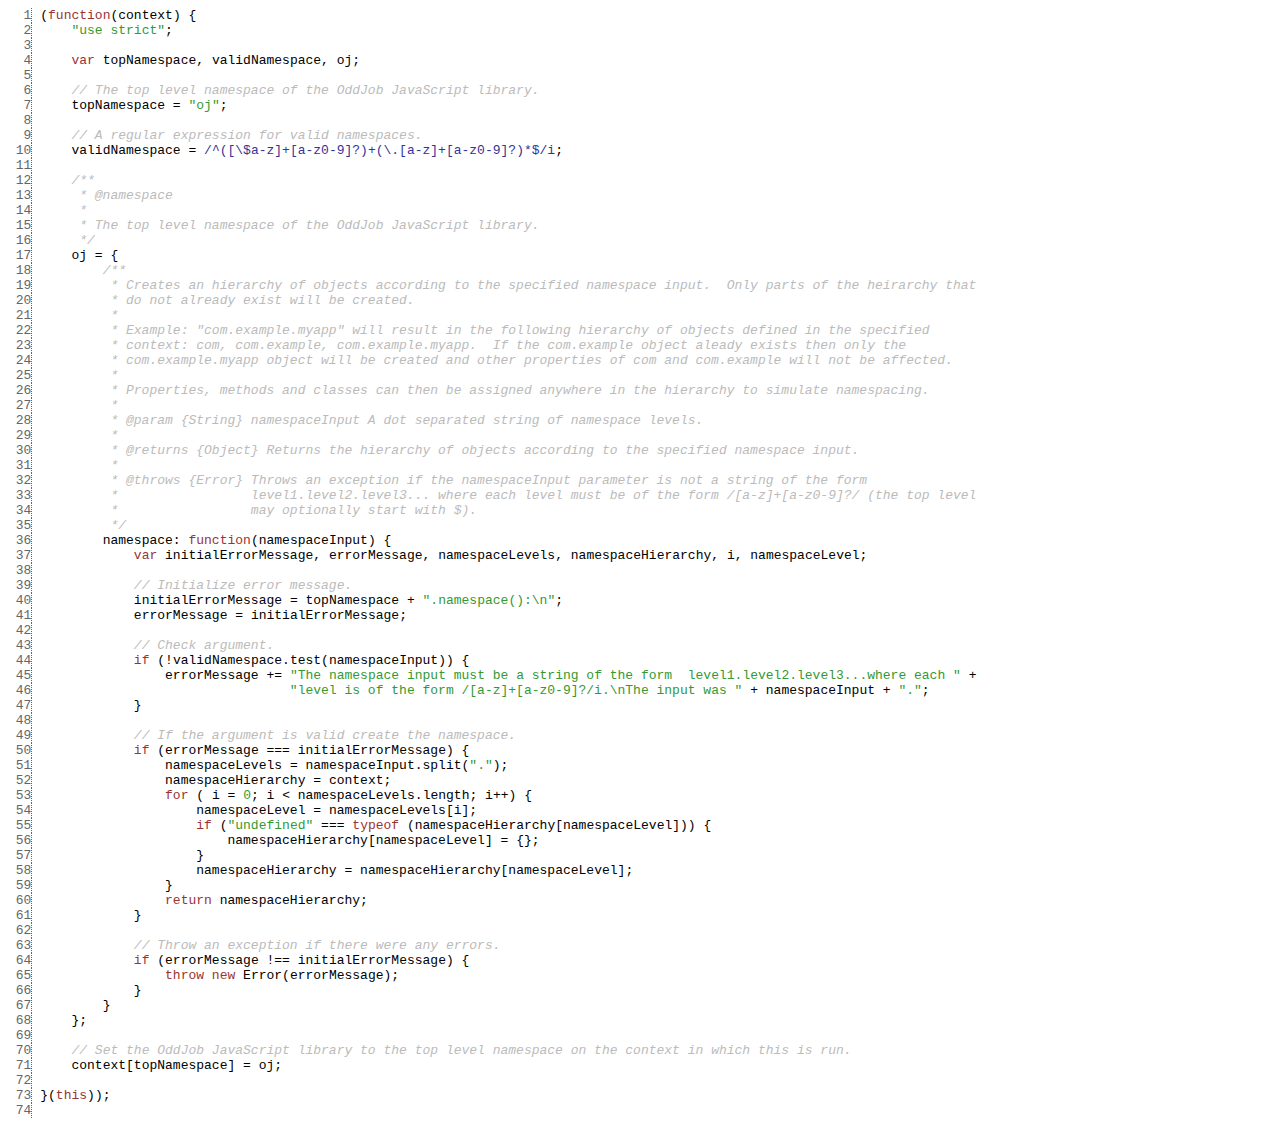
<file: src/main/webapp/jsdoc/symbols/src/_Users_interzone_Documents_development_JavaScript_OddJob_src_main_javascript_oj.js.html>
<html><head><meta http-equiv="content-type" content="text/html; charset=utf-8"> <style>
    .KEYW {color: #933;}
    .COMM {color: #bbb; font-style: italic;}
    .NUMB {color: #393;}
    .STRN {color: #393;}
    .REGX {color: #339;}
    .line {border-right: 1px dotted #666; color: #666; font-style: normal;}
    </style></head><body><pre><span class='line'>  1</span> <span class="PUNC">(</span><span class="KEYW">function</span><span class="PUNC">(</span><span class="NAME">context</span><span class="PUNC">)</span><span class="WHIT"> </span><span class="PUNC">{</span><span class="WHIT">
<span class='line'>  2</span>     </span><span class="STRN">"use strict"</span><span class="PUNC">;</span><span class="WHIT">
<span class='line'>  3</span> 
<span class='line'>  4</span>     </span><span class="KEYW">var</span><span class="WHIT"> </span><span class="NAME">topNamespace</span><span class="PUNC">,</span><span class="WHIT"> </span><span class="NAME">validNamespace</span><span class="PUNC">,</span><span class="WHIT"> </span><span class="NAME">oj</span><span class="PUNC">;</span><span class="WHIT">
<span class='line'>  5</span> 
<span class='line'>  6</span>     </span><span class="COMM">// The top level namespace of the OddJob JavaScript library.</span><span class="WHIT">
<span class='line'>  7</span>     </span><span class="NAME">topNamespace</span><span class="WHIT"> </span><span class="PUNC">=</span><span class="WHIT"> </span><span class="STRN">"oj"</span><span class="PUNC">;</span><span class="WHIT">
<span class='line'>  8</span> 
<span class='line'>  9</span>     </span><span class="COMM">// A regular expression for valid namespaces.</span><span class="WHIT">
<span class='line'> 10</span>     </span><span class="NAME">validNamespace</span><span class="WHIT"> </span><span class="PUNC">=</span><span class="WHIT"> </span><span class="REGX">/^([\$a-z]+[a-z0-9]?)+(\.[a-z]+[a-z0-9]?)*$/i</span><span class="PUNC">;</span><span class="WHIT">
<span class='line'> 11</span> 
<span class='line'> 12</span>     </span><span class="COMM">/**
<span class='line'> 13</span>      * @namespace
<span class='line'> 14</span>      * 
<span class='line'> 15</span>      * The top level namespace of the OddJob JavaScript library.
<span class='line'> 16</span>      */</span><span class="WHIT">
<span class='line'> 17</span>     </span><span class="NAME">oj</span><span class="WHIT"> </span><span class="PUNC">=</span><span class="WHIT"> </span><span class="PUNC">{</span><span class="WHIT">
<span class='line'> 18</span>         </span><span class="COMM">/**
<span class='line'> 19</span>          * Creates an hierarchy of objects according to the specified namespace input.  Only parts of the heirarchy that
<span class='line'> 20</span>          * do not already exist will be created.
<span class='line'> 21</span>          * 
<span class='line'> 22</span>          * Example: "com.example.myapp" will result in the following hierarchy of objects defined in the specified
<span class='line'> 23</span>          * context: com, com.example, com.example.myapp.  If the com.example object aleady exists then only the
<span class='line'> 24</span>          * com.example.myapp object will be created and other properties of com and com.example will not be affected.
<span class='line'> 25</span>          * 
<span class='line'> 26</span>          * Properties, methods and classes can then be assigned anywhere in the hierarchy to simulate namespacing.
<span class='line'> 27</span>          * 
<span class='line'> 28</span>          * @param {String} namespaceInput A dot separated string of namespace levels.
<span class='line'> 29</span>          * 
<span class='line'> 30</span>          * @returns {Object} Returns the hierarchy of objects according to the specified namespace input.
<span class='line'> 31</span>          * 
<span class='line'> 32</span>          * @throws {Error} Throws an exception if the namespaceInput parameter is not a string of the form
<span class='line'> 33</span>          *                 level1.level2.level3... where each level must be of the form /[a-z]+[a-z0-9]?/ (the top level
<span class='line'> 34</span>          *                 may optionally start with $).
<span class='line'> 35</span>          */</span><span class="WHIT">
<span class='line'> 36</span>         </span><span class="NAME">namespace</span><span class="PUNC">:</span><span class="WHIT"> </span><span class="KEYW">function</span><span class="PUNC">(</span><span class="NAME">namespaceInput</span><span class="PUNC">)</span><span class="WHIT"> </span><span class="PUNC">{</span><span class="WHIT">
<span class='line'> 37</span>             </span><span class="KEYW">var</span><span class="WHIT"> </span><span class="NAME">initialErrorMessage</span><span class="PUNC">,</span><span class="WHIT"> </span><span class="NAME">errorMessage</span><span class="PUNC">,</span><span class="WHIT"> </span><span class="NAME">namespaceLevels</span><span class="PUNC">,</span><span class="WHIT"> </span><span class="NAME">namespaceHierarchy</span><span class="PUNC">,</span><span class="WHIT"> </span><span class="NAME">i</span><span class="PUNC">,</span><span class="WHIT"> </span><span class="NAME">namespaceLevel</span><span class="PUNC">;</span><span class="WHIT">
<span class='line'> 38</span> 
<span class='line'> 39</span>             </span><span class="COMM">// Initialize error message.</span><span class="WHIT">
<span class='line'> 40</span>             </span><span class="NAME">initialErrorMessage</span><span class="WHIT"> </span><span class="PUNC">=</span><span class="WHIT"> </span><span class="NAME">topNamespace</span><span class="WHIT"> </span><span class="PUNC">+</span><span class="WHIT"> </span><span class="STRN">".namespace():\n"</span><span class="PUNC">;</span><span class="WHIT">
<span class='line'> 41</span>             </span><span class="NAME">errorMessage</span><span class="WHIT"> </span><span class="PUNC">=</span><span class="WHIT"> </span><span class="NAME">initialErrorMessage</span><span class="PUNC">;</span><span class="WHIT">
<span class='line'> 42</span> 
<span class='line'> 43</span>             </span><span class="COMM">// Check argument.</span><span class="WHIT">
<span class='line'> 44</span>             </span><span class="KEYW">if</span><span class="WHIT"> </span><span class="PUNC">(</span><span class="PUNC">!</span><span class="NAME">validNamespace.test</span><span class="PUNC">(</span><span class="NAME">namespaceInput</span><span class="PUNC">)</span><span class="PUNC">)</span><span class="WHIT"> </span><span class="PUNC">{</span><span class="WHIT">
<span class='line'> 45</span>                 </span><span class="NAME">errorMessage</span><span class="WHIT"> </span><span class="PUNC">+</span><span class="PUNC">=</span><span class="WHIT"> </span><span class="STRN">"The namespace input must be a string of the form  level1.level2.level3...where each "</span><span class="WHIT"> </span><span class="PUNC">+</span><span class="WHIT">
<span class='line'> 46</span>                                 </span><span class="STRN">"level is of the form /[a-z]+[a-z0-9]?/i.\nThe input was "</span><span class="WHIT"> </span><span class="PUNC">+</span><span class="WHIT"> </span><span class="NAME">namespaceInput</span><span class="WHIT"> </span><span class="PUNC">+</span><span class="WHIT"> </span><span class="STRN">"."</span><span class="PUNC">;</span><span class="WHIT">
<span class='line'> 47</span>             </span><span class="PUNC">}</span><span class="WHIT">
<span class='line'> 48</span> 
<span class='line'> 49</span>             </span><span class="COMM">// If the argument is valid create the namespace.</span><span class="WHIT">
<span class='line'> 50</span>             </span><span class="KEYW">if</span><span class="WHIT"> </span><span class="PUNC">(</span><span class="NAME">errorMessage</span><span class="WHIT"> </span><span class="PUNC">===</span><span class="WHIT"> </span><span class="NAME">initialErrorMessage</span><span class="PUNC">)</span><span class="WHIT"> </span><span class="PUNC">{</span><span class="WHIT">
<span class='line'> 51</span>                 </span><span class="NAME">namespaceLevels</span><span class="WHIT"> </span><span class="PUNC">=</span><span class="WHIT"> </span><span class="NAME">namespaceInput.split</span><span class="PUNC">(</span><span class="STRN">"."</span><span class="PUNC">)</span><span class="PUNC">;</span><span class="WHIT">
<span class='line'> 52</span>                 </span><span class="NAME">namespaceHierarchy</span><span class="WHIT"> </span><span class="PUNC">=</span><span class="WHIT"> </span><span class="NAME">context</span><span class="PUNC">;</span><span class="WHIT">
<span class='line'> 53</span>                 </span><span class="KEYW">for</span><span class="WHIT"> </span><span class="PUNC">(</span><span class="WHIT"> </span><span class="NAME">i</span><span class="WHIT"> </span><span class="PUNC">=</span><span class="WHIT"> </span><span class="NUMB">0</span><span class="PUNC">;</span><span class="WHIT"> </span><span class="NAME">i</span><span class="WHIT"> </span><span class="PUNC">&lt;</span><span class="WHIT"> </span><span class="NAME">namespaceLevels.length</span><span class="PUNC">;</span><span class="WHIT"> </span><span class="NAME">i</span><span class="PUNC">++</span><span class="PUNC">)</span><span class="WHIT"> </span><span class="PUNC">{</span><span class="WHIT">
<span class='line'> 54</span>                     </span><span class="NAME">namespaceLevel</span><span class="WHIT"> </span><span class="PUNC">=</span><span class="WHIT"> </span><span class="NAME">namespaceLevels</span><span class="PUNC">[</span><span class="NAME">i</span><span class="PUNC">]</span><span class="PUNC">;</span><span class="WHIT">
<span class='line'> 55</span>                     </span><span class="KEYW">if</span><span class="WHIT"> </span><span class="PUNC">(</span><span class="STRN">"undefined"</span><span class="WHIT"> </span><span class="PUNC">===</span><span class="WHIT"> </span><span class="KEYW">typeof</span><span class="WHIT"> </span><span class="PUNC">(</span><span class="NAME">namespaceHierarchy</span><span class="PUNC">[</span><span class="NAME">namespaceLevel</span><span class="PUNC">]</span><span class="PUNC">)</span><span class="PUNC">)</span><span class="WHIT"> </span><span class="PUNC">{</span><span class="WHIT">
<span class='line'> 56</span>                         </span><span class="NAME">namespaceHierarchy</span><span class="PUNC">[</span><span class="NAME">namespaceLevel</span><span class="PUNC">]</span><span class="WHIT"> </span><span class="PUNC">=</span><span class="WHIT"> </span><span class="PUNC">{</span><span class="PUNC">}</span><span class="PUNC">;</span><span class="WHIT">
<span class='line'> 57</span>                     </span><span class="PUNC">}</span><span class="WHIT">
<span class='line'> 58</span>                     </span><span class="NAME">namespaceHierarchy</span><span class="WHIT"> </span><span class="PUNC">=</span><span class="WHIT"> </span><span class="NAME">namespaceHierarchy</span><span class="PUNC">[</span><span class="NAME">namespaceLevel</span><span class="PUNC">]</span><span class="PUNC">;</span><span class="WHIT">
<span class='line'> 59</span>                 </span><span class="PUNC">}</span><span class="WHIT">
<span class='line'> 60</span>                 </span><span class="KEYW">return</span><span class="WHIT"> </span><span class="NAME">namespaceHierarchy</span><span class="PUNC">;</span><span class="WHIT">
<span class='line'> 61</span>             </span><span class="PUNC">}</span><span class="WHIT">
<span class='line'> 62</span> 
<span class='line'> 63</span>             </span><span class="COMM">// Throw an exception if there were any errors.</span><span class="WHIT">
<span class='line'> 64</span>             </span><span class="KEYW">if</span><span class="WHIT"> </span><span class="PUNC">(</span><span class="NAME">errorMessage</span><span class="WHIT"> </span><span class="PUNC">!==</span><span class="WHIT"> </span><span class="NAME">initialErrorMessage</span><span class="PUNC">)</span><span class="WHIT"> </span><span class="PUNC">{</span><span class="WHIT">
<span class='line'> 65</span>                 </span><span class="KEYW">throw</span><span class="WHIT"> </span><span class="KEYW">new</span><span class="WHIT"> </span><span class="NAME">Error</span><span class="PUNC">(</span><span class="NAME">errorMessage</span><span class="PUNC">)</span><span class="PUNC">;</span><span class="WHIT">
<span class='line'> 66</span>             </span><span class="PUNC">}</span><span class="WHIT">
<span class='line'> 67</span>         </span><span class="PUNC">}</span><span class="WHIT">
<span class='line'> 68</span>     </span><span class="PUNC">}</span><span class="PUNC">;</span><span class="WHIT">
<span class='line'> 69</span> 
<span class='line'> 70</span>     </span><span class="COMM">// Set the OddJob JavaScript library to the top level namespace on the context in which this is run.</span><span class="WHIT">
<span class='line'> 71</span>     </span><span class="NAME">context</span><span class="PUNC">[</span><span class="NAME">topNamespace</span><span class="PUNC">]</span><span class="WHIT"> </span><span class="PUNC">=</span><span class="WHIT"> </span><span class="NAME">oj</span><span class="PUNC">;</span><span class="WHIT">
<span class='line'> 72</span> 
<span class='line'> 73</span> </span><span class="PUNC">}</span><span class="PUNC">(</span><span class="KEYW">this</span><span class="PUNC">)</span><span class="PUNC">)</span><span class="PUNC">;</span><span class="WHIT">
<span class='line'> 74</span> </span></pre></body></html>
</file>
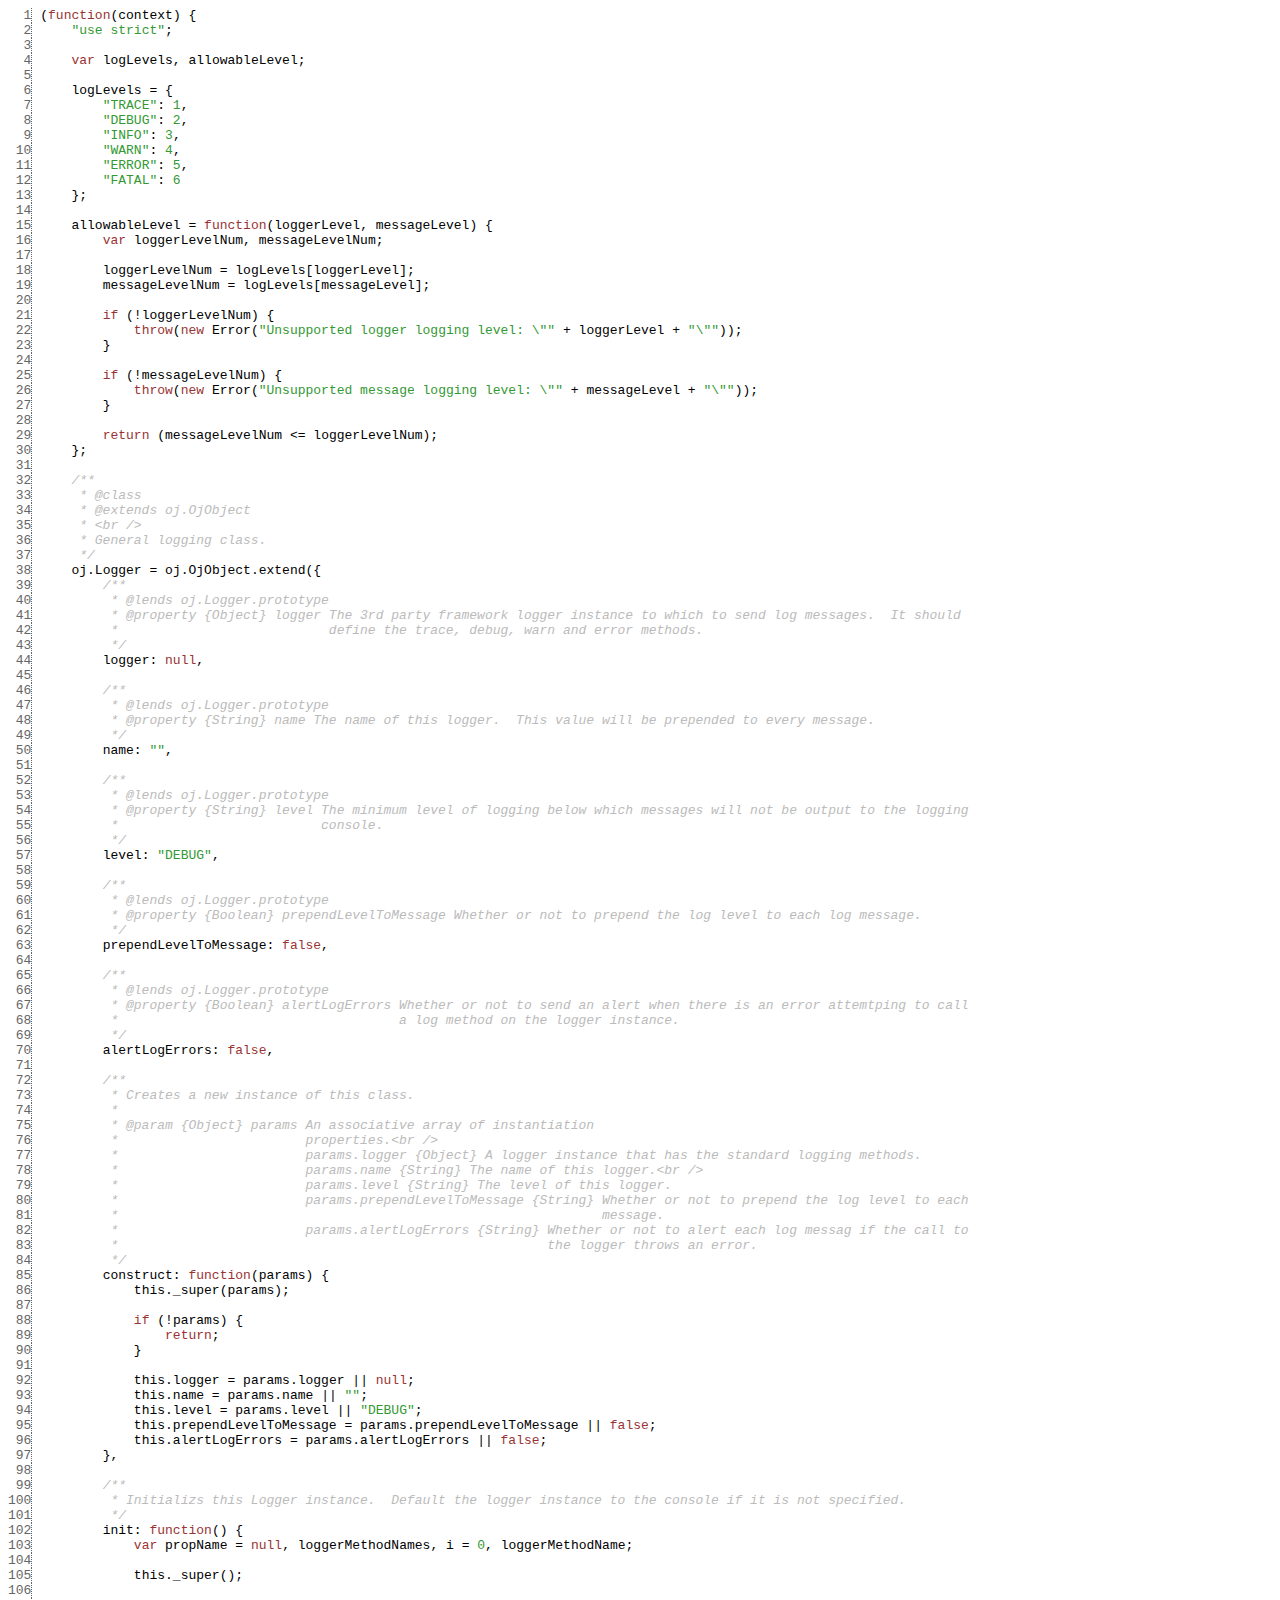
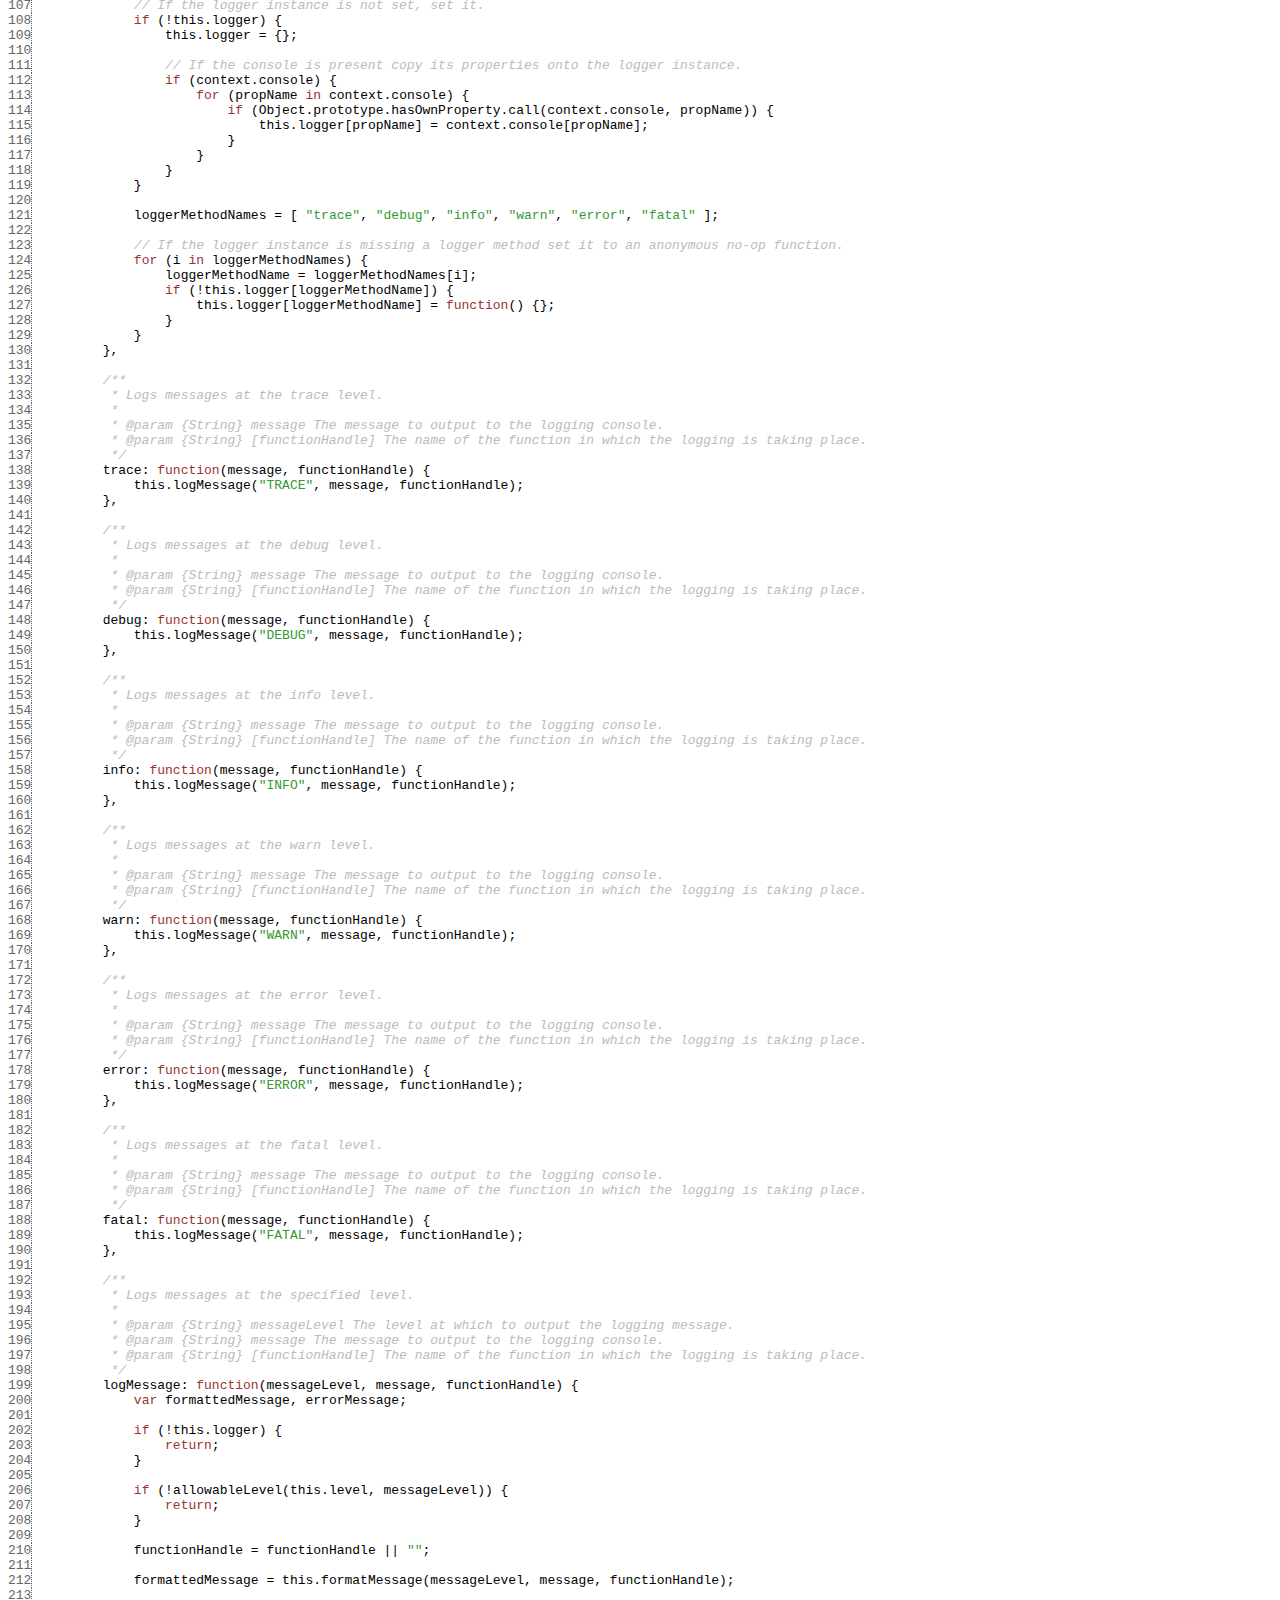
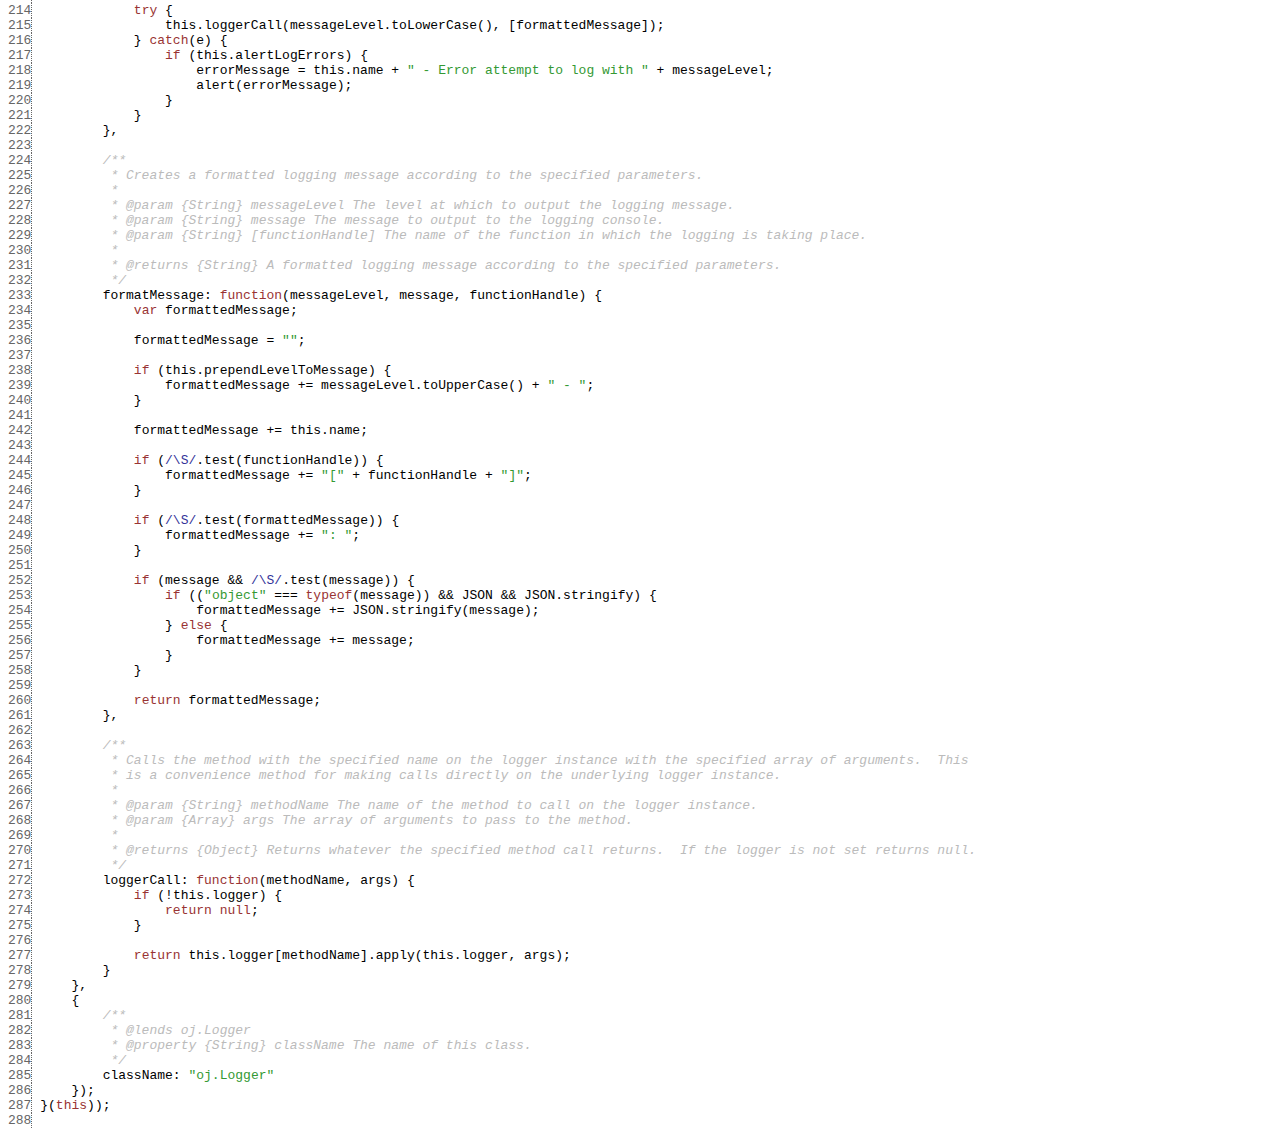
<file: src/main/webapp/jsdoc/symbols/src/_Users_interzone_Documents_development_JavaScript_OddJob_src_main_javascript_oj.Logger.js.html>
<html><head><meta http-equiv="content-type" content="text/html; charset=utf-8"> <style>
    .KEYW {color: #933;}
    .COMM {color: #bbb; font-style: italic;}
    .NUMB {color: #393;}
    .STRN {color: #393;}
    .REGX {color: #339;}
    .line {border-right: 1px dotted #666; color: #666; font-style: normal;}
    </style></head><body><pre><span class='line'>  1</span> <span class="PUNC">(</span><span class="KEYW">function</span><span class="PUNC">(</span><span class="NAME">context</span><span class="PUNC">)</span><span class="WHIT"> </span><span class="PUNC">{</span><span class="WHIT">
<span class='line'>  2</span>     </span><span class="STRN">"use strict"</span><span class="PUNC">;</span><span class="WHIT">
<span class='line'>  3</span> 
<span class='line'>  4</span>     </span><span class="KEYW">var</span><span class="WHIT"> </span><span class="NAME">logLevels</span><span class="PUNC">,</span><span class="WHIT"> </span><span class="NAME">allowableLevel</span><span class="PUNC">;</span><span class="WHIT">
<span class='line'>  5</span> 
<span class='line'>  6</span>     </span><span class="NAME">logLevels</span><span class="WHIT"> </span><span class="PUNC">=</span><span class="WHIT"> </span><span class="PUNC">{</span><span class="WHIT">
<span class='line'>  7</span>         </span><span class="STRN">"TRACE"</span><span class="PUNC">:</span><span class="WHIT"> </span><span class="NUMB">1</span><span class="PUNC">,</span><span class="WHIT">
<span class='line'>  8</span>         </span><span class="STRN">"DEBUG"</span><span class="PUNC">:</span><span class="WHIT"> </span><span class="NUMB">2</span><span class="PUNC">,</span><span class="WHIT">
<span class='line'>  9</span>         </span><span class="STRN">"INFO"</span><span class="PUNC">:</span><span class="WHIT"> </span><span class="NUMB">3</span><span class="PUNC">,</span><span class="WHIT">
<span class='line'> 10</span>         </span><span class="STRN">"WARN"</span><span class="PUNC">:</span><span class="WHIT"> </span><span class="NUMB">4</span><span class="PUNC">,</span><span class="WHIT">
<span class='line'> 11</span>         </span><span class="STRN">"ERROR"</span><span class="PUNC">:</span><span class="WHIT"> </span><span class="NUMB">5</span><span class="PUNC">,</span><span class="WHIT">
<span class='line'> 12</span>         </span><span class="STRN">"FATAL"</span><span class="PUNC">:</span><span class="WHIT"> </span><span class="NUMB">6</span><span class="WHIT">
<span class='line'> 13</span>     </span><span class="PUNC">}</span><span class="PUNC">;</span><span class="WHIT">
<span class='line'> 14</span> 
<span class='line'> 15</span>     </span><span class="NAME">allowableLevel</span><span class="WHIT"> </span><span class="PUNC">=</span><span class="WHIT"> </span><span class="KEYW">function</span><span class="PUNC">(</span><span class="NAME">loggerLevel</span><span class="PUNC">,</span><span class="WHIT"> </span><span class="NAME">messageLevel</span><span class="PUNC">)</span><span class="WHIT"> </span><span class="PUNC">{</span><span class="WHIT">
<span class='line'> 16</span>         </span><span class="KEYW">var</span><span class="WHIT"> </span><span class="NAME">loggerLevelNum</span><span class="PUNC">,</span><span class="WHIT"> </span><span class="NAME">messageLevelNum</span><span class="PUNC">;</span><span class="WHIT">
<span class='line'> 17</span> 
<span class='line'> 18</span>         </span><span class="NAME">loggerLevelNum</span><span class="WHIT"> </span><span class="PUNC">=</span><span class="WHIT"> </span><span class="NAME">logLevels</span><span class="PUNC">[</span><span class="NAME">loggerLevel</span><span class="PUNC">]</span><span class="PUNC">;</span><span class="WHIT">
<span class='line'> 19</span>         </span><span class="NAME">messageLevelNum</span><span class="WHIT"> </span><span class="PUNC">=</span><span class="WHIT"> </span><span class="NAME">logLevels</span><span class="PUNC">[</span><span class="NAME">messageLevel</span><span class="PUNC">]</span><span class="PUNC">;</span><span class="WHIT">
<span class='line'> 20</span> 
<span class='line'> 21</span>         </span><span class="KEYW">if</span><span class="WHIT"> </span><span class="PUNC">(</span><span class="PUNC">!</span><span class="NAME">loggerLevelNum</span><span class="PUNC">)</span><span class="WHIT"> </span><span class="PUNC">{</span><span class="WHIT">
<span class='line'> 22</span>             </span><span class="KEYW">throw</span><span class="PUNC">(</span><span class="KEYW">new</span><span class="WHIT"> </span><span class="NAME">Error</span><span class="PUNC">(</span><span class="STRN">"Unsupported logger logging level: \""</span><span class="WHIT"> </span><span class="PUNC">+</span><span class="WHIT"> </span><span class="NAME">loggerLevel</span><span class="WHIT"> </span><span class="PUNC">+</span><span class="WHIT"> </span><span class="STRN">"\""</span><span class="PUNC">)</span><span class="PUNC">)</span><span class="PUNC">;</span><span class="WHIT">
<span class='line'> 23</span>         </span><span class="PUNC">}</span><span class="WHIT">
<span class='line'> 24</span> 
<span class='line'> 25</span>         </span><span class="KEYW">if</span><span class="WHIT"> </span><span class="PUNC">(</span><span class="PUNC">!</span><span class="NAME">messageLevelNum</span><span class="PUNC">)</span><span class="WHIT"> </span><span class="PUNC">{</span><span class="WHIT">
<span class='line'> 26</span>             </span><span class="KEYW">throw</span><span class="PUNC">(</span><span class="KEYW">new</span><span class="WHIT"> </span><span class="NAME">Error</span><span class="PUNC">(</span><span class="STRN">"Unsupported message logging level: \""</span><span class="WHIT"> </span><span class="PUNC">+</span><span class="WHIT"> </span><span class="NAME">messageLevel</span><span class="WHIT"> </span><span class="PUNC">+</span><span class="WHIT"> </span><span class="STRN">"\""</span><span class="PUNC">)</span><span class="PUNC">)</span><span class="PUNC">;</span><span class="WHIT">
<span class='line'> 27</span>         </span><span class="PUNC">}</span><span class="WHIT">
<span class='line'> 28</span> 
<span class='line'> 29</span>         </span><span class="KEYW">return</span><span class="WHIT"> </span><span class="PUNC">(</span><span class="NAME">messageLevelNum</span><span class="WHIT"> </span><span class="PUNC">&lt;=</span><span class="WHIT"> </span><span class="NAME">loggerLevelNum</span><span class="PUNC">)</span><span class="PUNC">;</span><span class="WHIT">
<span class='line'> 30</span>     </span><span class="PUNC">}</span><span class="PUNC">;</span><span class="WHIT">
<span class='line'> 31</span> 
<span class='line'> 32</span>     </span><span class="COMM">/**
<span class='line'> 33</span>      * @class
<span class='line'> 34</span>      * @extends oj.OjObject
<span class='line'> 35</span>      * &lt;br />
<span class='line'> 36</span>      * General logging class.
<span class='line'> 37</span>      */</span><span class="WHIT">
<span class='line'> 38</span>     </span><span class="NAME">oj.Logger</span><span class="WHIT"> </span><span class="PUNC">=</span><span class="WHIT"> </span><span class="NAME">oj.OjObject.extend</span><span class="PUNC">(</span><span class="PUNC">{</span><span class="WHIT">
<span class='line'> 39</span>         </span><span class="COMM">/**
<span class='line'> 40</span>          * @lends oj.Logger.prototype
<span class='line'> 41</span>          * @property {Object} logger The 3rd party framework logger instance to which to send log messages.  It should
<span class='line'> 42</span>          *                           define the trace, debug, warn and error methods.
<span class='line'> 43</span>          */</span><span class="WHIT">
<span class='line'> 44</span>         </span><span class="NAME">logger</span><span class="PUNC">:</span><span class="WHIT"> </span><span class="KEYW">null</span><span class="PUNC">,</span><span class="WHIT">
<span class='line'> 45</span> 
<span class='line'> 46</span>         </span><span class="COMM">/**
<span class='line'> 47</span>          * @lends oj.Logger.prototype
<span class='line'> 48</span>          * @property {String} name The name of this logger.  This value will be prepended to every message.
<span class='line'> 49</span>          */</span><span class="WHIT">
<span class='line'> 50</span>         </span><span class="NAME">name</span><span class="PUNC">:</span><span class="WHIT"> </span><span class="STRN">""</span><span class="PUNC">,</span><span class="WHIT">
<span class='line'> 51</span> 
<span class='line'> 52</span>         </span><span class="COMM">/**
<span class='line'> 53</span>          * @lends oj.Logger.prototype
<span class='line'> 54</span>          * @property {String} level The minimum level of logging below which messages will not be output to the logging
<span class='line'> 55</span>          *                          console.
<span class='line'> 56</span>          */</span><span class="WHIT">
<span class='line'> 57</span>         </span><span class="NAME">level</span><span class="PUNC">:</span><span class="WHIT"> </span><span class="STRN">"DEBUG"</span><span class="PUNC">,</span><span class="WHIT">
<span class='line'> 58</span> 
<span class='line'> 59</span>         </span><span class="COMM">/**
<span class='line'> 60</span>          * @lends oj.Logger.prototype
<span class='line'> 61</span>          * @property {Boolean} prependLevelToMessage Whether or not to prepend the log level to each log message.
<span class='line'> 62</span>          */</span><span class="WHIT">
<span class='line'> 63</span>         </span><span class="NAME">prependLevelToMessage</span><span class="PUNC">:</span><span class="WHIT"> </span><span class="KEYW">false</span><span class="PUNC">,</span><span class="WHIT">
<span class='line'> 64</span> 
<span class='line'> 65</span>         </span><span class="COMM">/**
<span class='line'> 66</span>          * @lends oj.Logger.prototype
<span class='line'> 67</span>          * @property {Boolean} alertLogErrors Whether or not to send an alert when there is an error attemtping to call
<span class='line'> 68</span>          *                                    a log method on the logger instance.
<span class='line'> 69</span>          */</span><span class="WHIT">
<span class='line'> 70</span>         </span><span class="NAME">alertLogErrors</span><span class="PUNC">:</span><span class="WHIT"> </span><span class="KEYW">false</span><span class="PUNC">,</span><span class="WHIT">
<span class='line'> 71</span> 
<span class='line'> 72</span>         </span><span class="COMM">/**
<span class='line'> 73</span>          * Creates a new instance of this class.
<span class='line'> 74</span>          * 
<span class='line'> 75</span>          * @param {Object} params An associative array of instantiation
<span class='line'> 76</span>          *                        properties.&lt;br />
<span class='line'> 77</span>          *                        params.logger {Object} A logger instance that has the standard logging methods.
<span class='line'> 78</span>          *                        params.name {String} The name of this logger.&lt;br />
<span class='line'> 79</span>          *                        params.level {String} The level of this logger.
<span class='line'> 80</span>          *                        params.prependLevelToMessage {String} Whether or not to prepend the log level to each
<span class='line'> 81</span>          *                                                              message.
<span class='line'> 82</span>          *                        params.alertLogErrors {String} Whether or not to alert each log messag if the call to
<span class='line'> 83</span>          *                                                       the logger throws an error.
<span class='line'> 84</span>          */</span><span class="WHIT">
<span class='line'> 85</span>         </span><span class="NAME">construct</span><span class="PUNC">:</span><span class="WHIT"> </span><span class="KEYW">function</span><span class="PUNC">(</span><span class="NAME">params</span><span class="PUNC">)</span><span class="WHIT"> </span><span class="PUNC">{</span><span class="WHIT">
<span class='line'> 86</span>             </span><span class="NAME">this._super</span><span class="PUNC">(</span><span class="NAME">params</span><span class="PUNC">)</span><span class="PUNC">;</span><span class="WHIT">
<span class='line'> 87</span> 
<span class='line'> 88</span>             </span><span class="KEYW">if</span><span class="WHIT"> </span><span class="PUNC">(</span><span class="PUNC">!</span><span class="NAME">params</span><span class="PUNC">)</span><span class="WHIT"> </span><span class="PUNC">{</span><span class="WHIT">
<span class='line'> 89</span>                 </span><span class="KEYW">return</span><span class="PUNC">;</span><span class="WHIT">
<span class='line'> 90</span>             </span><span class="PUNC">}</span><span class="WHIT">
<span class='line'> 91</span> 
<span class='line'> 92</span>             </span><span class="NAME">this.logger</span><span class="WHIT"> </span><span class="PUNC">=</span><span class="WHIT"> </span><span class="NAME">params.logger</span><span class="WHIT"> </span><span class="PUNC">||</span><span class="WHIT"> </span><span class="KEYW">null</span><span class="PUNC">;</span><span class="WHIT">
<span class='line'> 93</span>             </span><span class="NAME">this.name</span><span class="WHIT"> </span><span class="PUNC">=</span><span class="WHIT"> </span><span class="NAME">params.name</span><span class="WHIT"> </span><span class="PUNC">||</span><span class="WHIT"> </span><span class="STRN">""</span><span class="PUNC">;</span><span class="WHIT">
<span class='line'> 94</span>             </span><span class="NAME">this.level</span><span class="WHIT"> </span><span class="PUNC">=</span><span class="WHIT"> </span><span class="NAME">params.level</span><span class="WHIT"> </span><span class="PUNC">||</span><span class="WHIT"> </span><span class="STRN">"DEBUG"</span><span class="PUNC">;</span><span class="WHIT">
<span class='line'> 95</span>             </span><span class="NAME">this.prependLevelToMessage</span><span class="WHIT"> </span><span class="PUNC">=</span><span class="WHIT"> </span><span class="NAME">params.prependLevelToMessage</span><span class="WHIT"> </span><span class="PUNC">||</span><span class="WHIT"> </span><span class="KEYW">false</span><span class="PUNC">;</span><span class="WHIT">
<span class='line'> 96</span>             </span><span class="NAME">this.alertLogErrors</span><span class="WHIT"> </span><span class="PUNC">=</span><span class="WHIT"> </span><span class="NAME">params.alertLogErrors</span><span class="WHIT"> </span><span class="PUNC">||</span><span class="WHIT"> </span><span class="KEYW">false</span><span class="PUNC">;</span><span class="WHIT">
<span class='line'> 97</span>         </span><span class="PUNC">}</span><span class="PUNC">,</span><span class="WHIT">
<span class='line'> 98</span> 
<span class='line'> 99</span>         </span><span class="COMM">/**
<span class='line'>100</span>          * Initializs this Logger instance.  Default the logger instance to the console if it is not specified.
<span class='line'>101</span>          */</span><span class="WHIT">
<span class='line'>102</span>         </span><span class="NAME">init</span><span class="PUNC">:</span><span class="WHIT"> </span><span class="KEYW">function</span><span class="PUNC">(</span><span class="PUNC">)</span><span class="WHIT"> </span><span class="PUNC">{</span><span class="WHIT">
<span class='line'>103</span>             </span><span class="KEYW">var</span><span class="WHIT"> </span><span class="NAME">propName</span><span class="WHIT"> </span><span class="PUNC">=</span><span class="WHIT"> </span><span class="KEYW">null</span><span class="PUNC">,</span><span class="WHIT"> </span><span class="NAME">loggerMethodNames</span><span class="PUNC">,</span><span class="WHIT"> </span><span class="NAME">i</span><span class="WHIT"> </span><span class="PUNC">=</span><span class="WHIT"> </span><span class="NUMB">0</span><span class="PUNC">,</span><span class="WHIT"> </span><span class="NAME">loggerMethodName</span><span class="PUNC">;</span><span class="WHIT">
<span class='line'>104</span> 
<span class='line'>105</span>             </span><span class="NAME">this._super</span><span class="PUNC">(</span><span class="PUNC">)</span><span class="PUNC">;</span><span class="WHIT">
<span class='line'>106</span> 
<span class='line'>107</span>             </span><span class="COMM">// If the logger instance is not set, set it.</span><span class="WHIT">
<span class='line'>108</span>             </span><span class="KEYW">if</span><span class="WHIT"> </span><span class="PUNC">(</span><span class="PUNC">!</span><span class="NAME">this.logger</span><span class="PUNC">)</span><span class="WHIT"> </span><span class="PUNC">{</span><span class="WHIT">
<span class='line'>109</span>                 </span><span class="NAME">this.logger</span><span class="WHIT"> </span><span class="PUNC">=</span><span class="WHIT"> </span><span class="PUNC">{</span><span class="PUNC">}</span><span class="PUNC">;</span><span class="WHIT">
<span class='line'>110</span> 
<span class='line'>111</span>                 </span><span class="COMM">// If the console is present copy its properties onto the logger instance.</span><span class="WHIT">
<span class='line'>112</span>                 </span><span class="KEYW">if</span><span class="WHIT"> </span><span class="PUNC">(</span><span class="NAME">context.console</span><span class="PUNC">)</span><span class="WHIT"> </span><span class="PUNC">{</span><span class="WHIT">
<span class='line'>113</span>                     </span><span class="KEYW">for</span><span class="WHIT"> </span><span class="PUNC">(</span><span class="NAME">propName</span><span class="WHIT"> </span><span class="KEYW">in</span><span class="WHIT"> </span><span class="NAME">context.console</span><span class="PUNC">)</span><span class="WHIT"> </span><span class="PUNC">{</span><span class="WHIT">
<span class='line'>114</span>                         </span><span class="KEYW">if</span><span class="WHIT"> </span><span class="PUNC">(</span><span class="NAME">Object.prototype.hasOwnProperty.call</span><span class="PUNC">(</span><span class="NAME">context.console</span><span class="PUNC">,</span><span class="WHIT"> </span><span class="NAME">propName</span><span class="PUNC">)</span><span class="PUNC">)</span><span class="WHIT"> </span><span class="PUNC">{</span><span class="WHIT">
<span class='line'>115</span>                             </span><span class="NAME">this.logger</span><span class="PUNC">[</span><span class="NAME">propName</span><span class="PUNC">]</span><span class="WHIT"> </span><span class="PUNC">=</span><span class="WHIT"> </span><span class="NAME">context.console</span><span class="PUNC">[</span><span class="NAME">propName</span><span class="PUNC">]</span><span class="PUNC">;</span><span class="WHIT"> 
<span class='line'>116</span>                         </span><span class="PUNC">}</span><span class="WHIT">
<span class='line'>117</span>                     </span><span class="PUNC">}</span><span class="WHIT">    
<span class='line'>118</span>                 </span><span class="PUNC">}</span><span class="WHIT">
<span class='line'>119</span>             </span><span class="PUNC">}</span><span class="WHIT">
<span class='line'>120</span> 
<span class='line'>121</span>             </span><span class="NAME">loggerMethodNames</span><span class="WHIT"> </span><span class="PUNC">=</span><span class="WHIT"> </span><span class="PUNC">[</span><span class="WHIT"> </span><span class="STRN">"trace"</span><span class="PUNC">,</span><span class="WHIT"> </span><span class="STRN">"debug"</span><span class="PUNC">,</span><span class="WHIT"> </span><span class="STRN">"info"</span><span class="PUNC">,</span><span class="WHIT"> </span><span class="STRN">"warn"</span><span class="PUNC">,</span><span class="WHIT"> </span><span class="STRN">"error"</span><span class="PUNC">,</span><span class="WHIT"> </span><span class="STRN">"fatal"</span><span class="WHIT"> </span><span class="PUNC">]</span><span class="PUNC">;</span><span class="WHIT">
<span class='line'>122</span> 
<span class='line'>123</span>             </span><span class="COMM">// If the logger instance is missing a logger method set it to an anonymous no-op function.</span><span class="WHIT">
<span class='line'>124</span>             </span><span class="KEYW">for</span><span class="WHIT"> </span><span class="PUNC">(</span><span class="NAME">i</span><span class="WHIT"> </span><span class="KEYW">in</span><span class="WHIT"> </span><span class="NAME">loggerMethodNames</span><span class="PUNC">)</span><span class="WHIT"> </span><span class="PUNC">{</span><span class="WHIT">
<span class='line'>125</span>                 </span><span class="NAME">loggerMethodName</span><span class="WHIT"> </span><span class="PUNC">=</span><span class="WHIT"> </span><span class="NAME">loggerMethodNames</span><span class="PUNC">[</span><span class="NAME">i</span><span class="PUNC">]</span><span class="PUNC">;</span><span class="WHIT"> 
<span class='line'>126</span>                 </span><span class="KEYW">if</span><span class="WHIT"> </span><span class="PUNC">(</span><span class="PUNC">!</span><span class="NAME">this.logger</span><span class="PUNC">[</span><span class="NAME">loggerMethodName</span><span class="PUNC">]</span><span class="PUNC">)</span><span class="WHIT"> </span><span class="PUNC">{</span><span class="WHIT">
<span class='line'>127</span>                     </span><span class="NAME">this.logger</span><span class="PUNC">[</span><span class="NAME">loggerMethodName</span><span class="PUNC">]</span><span class="WHIT"> </span><span class="PUNC">=</span><span class="WHIT"> </span><span class="KEYW">function</span><span class="PUNC">(</span><span class="PUNC">)</span><span class="WHIT"> </span><span class="PUNC">{</span><span class="PUNC">}</span><span class="PUNC">;</span><span class="WHIT">
<span class='line'>128</span>                 </span><span class="PUNC">}</span><span class="WHIT">
<span class='line'>129</span>             </span><span class="PUNC">}</span><span class="WHIT">
<span class='line'>130</span>         </span><span class="PUNC">}</span><span class="PUNC">,</span><span class="WHIT">
<span class='line'>131</span> 
<span class='line'>132</span>         </span><span class="COMM">/**
<span class='line'>133</span>          * Logs messages at the trace level.
<span class='line'>134</span>          * 
<span class='line'>135</span>          * @param {String} message The message to output to the logging console.
<span class='line'>136</span>          * @param {String} [functionHandle] The name of the function in which the logging is taking place. 
<span class='line'>137</span>          */</span><span class="WHIT">
<span class='line'>138</span>         </span><span class="NAME">trace</span><span class="PUNC">:</span><span class="WHIT"> </span><span class="KEYW">function</span><span class="PUNC">(</span><span class="NAME">message</span><span class="PUNC">,</span><span class="WHIT"> </span><span class="NAME">functionHandle</span><span class="PUNC">)</span><span class="WHIT"> </span><span class="PUNC">{</span><span class="WHIT">
<span class='line'>139</span>             </span><span class="NAME">this.logMessage</span><span class="PUNC">(</span><span class="STRN">"TRACE"</span><span class="PUNC">,</span><span class="WHIT"> </span><span class="NAME">message</span><span class="PUNC">,</span><span class="WHIT"> </span><span class="NAME">functionHandle</span><span class="PUNC">)</span><span class="PUNC">;</span><span class="WHIT">
<span class='line'>140</span>         </span><span class="PUNC">}</span><span class="PUNC">,</span><span class="WHIT">
<span class='line'>141</span> 
<span class='line'>142</span>         </span><span class="COMM">/**
<span class='line'>143</span>          * Logs messages at the debug level.
<span class='line'>144</span>          * 
<span class='line'>145</span>          * @param {String} message The message to output to the logging console.
<span class='line'>146</span>          * @param {String} [functionHandle] The name of the function in which the logging is taking place. 
<span class='line'>147</span>          */</span><span class="WHIT">
<span class='line'>148</span>         </span><span class="NAME">debug</span><span class="PUNC">:</span><span class="WHIT"> </span><span class="KEYW">function</span><span class="PUNC">(</span><span class="NAME">message</span><span class="PUNC">,</span><span class="WHIT"> </span><span class="NAME">functionHandle</span><span class="PUNC">)</span><span class="WHIT"> </span><span class="PUNC">{</span><span class="WHIT">
<span class='line'>149</span>             </span><span class="NAME">this.logMessage</span><span class="PUNC">(</span><span class="STRN">"DEBUG"</span><span class="PUNC">,</span><span class="WHIT"> </span><span class="NAME">message</span><span class="PUNC">,</span><span class="WHIT"> </span><span class="NAME">functionHandle</span><span class="PUNC">)</span><span class="PUNC">;</span><span class="WHIT">
<span class='line'>150</span>         </span><span class="PUNC">}</span><span class="PUNC">,</span><span class="WHIT">
<span class='line'>151</span> 
<span class='line'>152</span>         </span><span class="COMM">/**
<span class='line'>153</span>          * Logs messages at the info level.
<span class='line'>154</span>          * 
<span class='line'>155</span>          * @param {String} message The message to output to the logging console.
<span class='line'>156</span>          * @param {String} [functionHandle] The name of the function in which the logging is taking place. 
<span class='line'>157</span>          */</span><span class="WHIT">
<span class='line'>158</span>         </span><span class="NAME">info</span><span class="PUNC">:</span><span class="WHIT"> </span><span class="KEYW">function</span><span class="PUNC">(</span><span class="NAME">message</span><span class="PUNC">,</span><span class="WHIT"> </span><span class="NAME">functionHandle</span><span class="PUNC">)</span><span class="WHIT"> </span><span class="PUNC">{</span><span class="WHIT">
<span class='line'>159</span>             </span><span class="NAME">this.logMessage</span><span class="PUNC">(</span><span class="STRN">"INFO"</span><span class="PUNC">,</span><span class="WHIT"> </span><span class="NAME">message</span><span class="PUNC">,</span><span class="WHIT"> </span><span class="NAME">functionHandle</span><span class="PUNC">)</span><span class="PUNC">;</span><span class="WHIT">
<span class='line'>160</span>         </span><span class="PUNC">}</span><span class="PUNC">,</span><span class="WHIT">
<span class='line'>161</span> 
<span class='line'>162</span>         </span><span class="COMM">/**
<span class='line'>163</span>          * Logs messages at the warn level.
<span class='line'>164</span>          * 
<span class='line'>165</span>          * @param {String} message The message to output to the logging console.
<span class='line'>166</span>          * @param {String} [functionHandle] The name of the function in which the logging is taking place. 
<span class='line'>167</span>          */</span><span class="WHIT">
<span class='line'>168</span>         </span><span class="NAME">warn</span><span class="PUNC">:</span><span class="WHIT"> </span><span class="KEYW">function</span><span class="PUNC">(</span><span class="NAME">message</span><span class="PUNC">,</span><span class="WHIT"> </span><span class="NAME">functionHandle</span><span class="PUNC">)</span><span class="WHIT"> </span><span class="PUNC">{</span><span class="WHIT">
<span class='line'>169</span>             </span><span class="NAME">this.logMessage</span><span class="PUNC">(</span><span class="STRN">"WARN"</span><span class="PUNC">,</span><span class="WHIT"> </span><span class="NAME">message</span><span class="PUNC">,</span><span class="WHIT"> </span><span class="NAME">functionHandle</span><span class="PUNC">)</span><span class="PUNC">;</span><span class="WHIT">
<span class='line'>170</span>         </span><span class="PUNC">}</span><span class="PUNC">,</span><span class="WHIT">
<span class='line'>171</span> 
<span class='line'>172</span>         </span><span class="COMM">/**
<span class='line'>173</span>          * Logs messages at the error level.
<span class='line'>174</span>          * 
<span class='line'>175</span>          * @param {String} message The message to output to the logging console.
<span class='line'>176</span>          * @param {String} [functionHandle] The name of the function in which the logging is taking place. 
<span class='line'>177</span>          */</span><span class="WHIT">
<span class='line'>178</span>         </span><span class="NAME">error</span><span class="PUNC">:</span><span class="WHIT"> </span><span class="KEYW">function</span><span class="PUNC">(</span><span class="NAME">message</span><span class="PUNC">,</span><span class="WHIT"> </span><span class="NAME">functionHandle</span><span class="PUNC">)</span><span class="WHIT"> </span><span class="PUNC">{</span><span class="WHIT">
<span class='line'>179</span>             </span><span class="NAME">this.logMessage</span><span class="PUNC">(</span><span class="STRN">"ERROR"</span><span class="PUNC">,</span><span class="WHIT"> </span><span class="NAME">message</span><span class="PUNC">,</span><span class="WHIT"> </span><span class="NAME">functionHandle</span><span class="PUNC">)</span><span class="PUNC">;</span><span class="WHIT">
<span class='line'>180</span>         </span><span class="PUNC">}</span><span class="PUNC">,</span><span class="WHIT">
<span class='line'>181</span> 
<span class='line'>182</span>         </span><span class="COMM">/**
<span class='line'>183</span>          * Logs messages at the fatal level.
<span class='line'>184</span>          * 
<span class='line'>185</span>          * @param {String} message The message to output to the logging console.
<span class='line'>186</span>          * @param {String} [functionHandle] The name of the function in which the logging is taking place. 
<span class='line'>187</span>          */</span><span class="WHIT">
<span class='line'>188</span>         </span><span class="NAME">fatal</span><span class="PUNC">:</span><span class="WHIT"> </span><span class="KEYW">function</span><span class="PUNC">(</span><span class="NAME">message</span><span class="PUNC">,</span><span class="WHIT"> </span><span class="NAME">functionHandle</span><span class="PUNC">)</span><span class="WHIT"> </span><span class="PUNC">{</span><span class="WHIT">
<span class='line'>189</span>             </span><span class="NAME">this.logMessage</span><span class="PUNC">(</span><span class="STRN">"FATAL"</span><span class="PUNC">,</span><span class="WHIT"> </span><span class="NAME">message</span><span class="PUNC">,</span><span class="WHIT"> </span><span class="NAME">functionHandle</span><span class="PUNC">)</span><span class="PUNC">;</span><span class="WHIT">
<span class='line'>190</span>         </span><span class="PUNC">}</span><span class="PUNC">,</span><span class="WHIT">
<span class='line'>191</span> 
<span class='line'>192</span>         </span><span class="COMM">/**
<span class='line'>193</span>          * Logs messages at the specified level.
<span class='line'>194</span>          *
<span class='line'>195</span>          * @param {String} messageLevel The level at which to output the logging message.
<span class='line'>196</span>          * @param {String} message The message to output to the logging console.
<span class='line'>197</span>          * @param {String} [functionHandle] The name of the function in which the logging is taking place. 
<span class='line'>198</span>          */</span><span class="WHIT">
<span class='line'>199</span>         </span><span class="NAME">logMessage</span><span class="PUNC">:</span><span class="WHIT"> </span><span class="KEYW">function</span><span class="PUNC">(</span><span class="NAME">messageLevel</span><span class="PUNC">,</span><span class="WHIT"> </span><span class="NAME">message</span><span class="PUNC">,</span><span class="WHIT"> </span><span class="NAME">functionHandle</span><span class="PUNC">)</span><span class="WHIT"> </span><span class="PUNC">{</span><span class="WHIT">
<span class='line'>200</span>             </span><span class="KEYW">var</span><span class="WHIT"> </span><span class="NAME">formattedMessage</span><span class="PUNC">,</span><span class="WHIT"> </span><span class="NAME">errorMessage</span><span class="PUNC">;</span><span class="WHIT">
<span class='line'>201</span> 
<span class='line'>202</span>             </span><span class="KEYW">if</span><span class="WHIT"> </span><span class="PUNC">(</span><span class="PUNC">!</span><span class="NAME">this.logger</span><span class="PUNC">)</span><span class="WHIT"> </span><span class="PUNC">{</span><span class="WHIT">
<span class='line'>203</span>                 </span><span class="KEYW">return</span><span class="PUNC">;</span><span class="WHIT">
<span class='line'>204</span>             </span><span class="PUNC">}</span><span class="WHIT">
<span class='line'>205</span> 
<span class='line'>206</span>             </span><span class="KEYW">if</span><span class="WHIT"> </span><span class="PUNC">(</span><span class="PUNC">!</span><span class="NAME">allowableLevel</span><span class="PUNC">(</span><span class="NAME">this.level</span><span class="PUNC">,</span><span class="WHIT"> </span><span class="NAME">messageLevel</span><span class="PUNC">)</span><span class="PUNC">)</span><span class="WHIT"> </span><span class="PUNC">{</span><span class="WHIT">
<span class='line'>207</span>                 </span><span class="KEYW">return</span><span class="PUNC">;</span><span class="WHIT">
<span class='line'>208</span>             </span><span class="PUNC">}</span><span class="WHIT">
<span class='line'>209</span> 
<span class='line'>210</span>             </span><span class="NAME">functionHandle</span><span class="WHIT"> </span><span class="PUNC">=</span><span class="WHIT"> </span><span class="NAME">functionHandle</span><span class="WHIT"> </span><span class="PUNC">||</span><span class="WHIT"> </span><span class="STRN">""</span><span class="PUNC">;</span><span class="WHIT">
<span class='line'>211</span> 
<span class='line'>212</span>             </span><span class="NAME">formattedMessage</span><span class="WHIT"> </span><span class="PUNC">=</span><span class="WHIT"> </span><span class="NAME">this.formatMessage</span><span class="PUNC">(</span><span class="NAME">messageLevel</span><span class="PUNC">,</span><span class="WHIT"> </span><span class="NAME">message</span><span class="PUNC">,</span><span class="WHIT"> </span><span class="NAME">functionHandle</span><span class="PUNC">)</span><span class="PUNC">;</span><span class="WHIT">
<span class='line'>213</span> 
<span class='line'>214</span>             </span><span class="KEYW">try</span><span class="WHIT"> </span><span class="PUNC">{</span><span class="WHIT">
<span class='line'>215</span>                 </span><span class="NAME">this.loggerCall</span><span class="PUNC">(</span><span class="NAME">messageLevel.toLowerCase</span><span class="PUNC">(</span><span class="PUNC">)</span><span class="PUNC">,</span><span class="WHIT"> </span><span class="PUNC">[</span><span class="NAME">formattedMessage</span><span class="PUNC">]</span><span class="PUNC">)</span><span class="PUNC">;</span><span class="WHIT">
<span class='line'>216</span>             </span><span class="PUNC">}</span><span class="WHIT"> </span><span class="KEYW">catch</span><span class="PUNC">(</span><span class="NAME">e</span><span class="PUNC">)</span><span class="WHIT"> </span><span class="PUNC">{</span><span class="WHIT">
<span class='line'>217</span>                 </span><span class="KEYW">if</span><span class="WHIT"> </span><span class="PUNC">(</span><span class="NAME">this.alertLogErrors</span><span class="PUNC">)</span><span class="WHIT"> </span><span class="PUNC">{</span><span class="WHIT">
<span class='line'>218</span>                     </span><span class="NAME">errorMessage</span><span class="WHIT"> </span><span class="PUNC">=</span><span class="WHIT"> </span><span class="NAME">this.name</span><span class="WHIT"> </span><span class="PUNC">+</span><span class="WHIT"> </span><span class="STRN">" - Error attempt to log with "</span><span class="WHIT"> </span><span class="PUNC">+</span><span class="WHIT"> </span><span class="NAME">messageLevel</span><span class="PUNC">;</span><span class="WHIT">
<span class='line'>219</span>                     </span><span class="NAME">alert</span><span class="PUNC">(</span><span class="NAME">errorMessage</span><span class="PUNC">)</span><span class="PUNC">;</span><span class="WHIT">
<span class='line'>220</span>                 </span><span class="PUNC">}</span><span class="WHIT">
<span class='line'>221</span>             </span><span class="PUNC">}</span><span class="WHIT">
<span class='line'>222</span>         </span><span class="PUNC">}</span><span class="PUNC">,</span><span class="WHIT">
<span class='line'>223</span> 
<span class='line'>224</span>         </span><span class="COMM">/**
<span class='line'>225</span>          * Creates a formatted logging message according to the specified parameters.
<span class='line'>226</span>          * 
<span class='line'>227</span>          * @param {String} messageLevel The level at which to output the logging message.
<span class='line'>228</span>          * @param {String} message The message to output to the logging console.
<span class='line'>229</span>          * @param {String} [functionHandle] The name of the function in which the logging is taking place. 
<span class='line'>230</span>          * 
<span class='line'>231</span>          * @returns {String} A formatted logging message according to the specified parameters.
<span class='line'>232</span>          */</span><span class="WHIT">
<span class='line'>233</span>         </span><span class="NAME">formatMessage</span><span class="PUNC">:</span><span class="WHIT"> </span><span class="KEYW">function</span><span class="PUNC">(</span><span class="NAME">messageLevel</span><span class="PUNC">,</span><span class="WHIT"> </span><span class="NAME">message</span><span class="PUNC">,</span><span class="WHIT"> </span><span class="NAME">functionHandle</span><span class="PUNC">)</span><span class="WHIT"> </span><span class="PUNC">{</span><span class="WHIT">
<span class='line'>234</span>             </span><span class="KEYW">var</span><span class="WHIT"> </span><span class="NAME">formattedMessage</span><span class="PUNC">;</span><span class="WHIT">
<span class='line'>235</span> 
<span class='line'>236</span>             </span><span class="NAME">formattedMessage</span><span class="WHIT"> </span><span class="PUNC">=</span><span class="WHIT"> </span><span class="STRN">""</span><span class="PUNC">;</span><span class="WHIT">
<span class='line'>237</span> 
<span class='line'>238</span>             </span><span class="KEYW">if</span><span class="WHIT"> </span><span class="PUNC">(</span><span class="NAME">this.prependLevelToMessage</span><span class="PUNC">)</span><span class="WHIT"> </span><span class="PUNC">{</span><span class="WHIT">
<span class='line'>239</span>                 </span><span class="NAME">formattedMessage</span><span class="WHIT"> </span><span class="PUNC">+</span><span class="PUNC">=</span><span class="WHIT"> </span><span class="NAME">messageLevel.toUpperCase</span><span class="PUNC">(</span><span class="PUNC">)</span><span class="WHIT"> </span><span class="PUNC">+</span><span class="WHIT"> </span><span class="STRN">" - "</span><span class="PUNC">;</span><span class="WHIT">
<span class='line'>240</span>             </span><span class="PUNC">}</span><span class="WHIT">
<span class='line'>241</span> 
<span class='line'>242</span>             </span><span class="NAME">formattedMessage</span><span class="WHIT"> </span><span class="PUNC">+</span><span class="PUNC">=</span><span class="WHIT"> </span><span class="NAME">this.name</span><span class="PUNC">;</span><span class="WHIT">
<span class='line'>243</span> 
<span class='line'>244</span>             </span><span class="KEYW">if</span><span class="WHIT"> </span><span class="PUNC">(</span><span class="REGX">/\S/</span><span class="PUNC">.</span><span class="NAME">test</span><span class="PUNC">(</span><span class="NAME">functionHandle</span><span class="PUNC">)</span><span class="PUNC">)</span><span class="WHIT"> </span><span class="PUNC">{</span><span class="WHIT">
<span class='line'>245</span>                 </span><span class="NAME">formattedMessage</span><span class="WHIT"> </span><span class="PUNC">+</span><span class="PUNC">=</span><span class="WHIT"> </span><span class="STRN">"["</span><span class="WHIT"> </span><span class="PUNC">+</span><span class="WHIT"> </span><span class="NAME">functionHandle</span><span class="WHIT"> </span><span class="PUNC">+</span><span class="WHIT"> </span><span class="STRN">"]"</span><span class="PUNC">;</span><span class="WHIT">
<span class='line'>246</span>             </span><span class="PUNC">}</span><span class="WHIT">
<span class='line'>247</span> 
<span class='line'>248</span>             </span><span class="KEYW">if</span><span class="WHIT"> </span><span class="PUNC">(</span><span class="REGX">/\S/</span><span class="PUNC">.</span><span class="NAME">test</span><span class="PUNC">(</span><span class="NAME">formattedMessage</span><span class="PUNC">)</span><span class="PUNC">)</span><span class="WHIT"> </span><span class="PUNC">{</span><span class="WHIT">
<span class='line'>249</span>                 </span><span class="NAME">formattedMessage</span><span class="WHIT"> </span><span class="PUNC">+</span><span class="PUNC">=</span><span class="WHIT"> </span><span class="STRN">": "</span><span class="PUNC">;</span><span class="WHIT">
<span class='line'>250</span>             </span><span class="PUNC">}</span><span class="WHIT">
<span class='line'>251</span> 
<span class='line'>252</span>             </span><span class="KEYW">if</span><span class="WHIT"> </span><span class="PUNC">(</span><span class="NAME">message</span><span class="WHIT"> </span><span class="PUNC">&&</span><span class="WHIT"> </span><span class="REGX">/\S/</span><span class="PUNC">.</span><span class="NAME">test</span><span class="PUNC">(</span><span class="NAME">message</span><span class="PUNC">)</span><span class="PUNC">)</span><span class="WHIT"> </span><span class="PUNC">{</span><span class="WHIT">
<span class='line'>253</span>                 </span><span class="KEYW">if</span><span class="WHIT"> </span><span class="PUNC">(</span><span class="PUNC">(</span><span class="STRN">"object"</span><span class="WHIT"> </span><span class="PUNC">===</span><span class="WHIT"> </span><span class="KEYW">typeof</span><span class="PUNC">(</span><span class="NAME">message</span><span class="PUNC">)</span><span class="PUNC">)</span><span class="WHIT"> </span><span class="PUNC">&&</span><span class="WHIT"> </span><span class="NAME">JSON</span><span class="WHIT"> </span><span class="PUNC">&&</span><span class="WHIT"> </span><span class="NAME">JSON.stringify</span><span class="PUNC">)</span><span class="WHIT"> </span><span class="PUNC">{</span><span class="WHIT">
<span class='line'>254</span>                     </span><span class="NAME">formattedMessage</span><span class="WHIT"> </span><span class="PUNC">+</span><span class="PUNC">=</span><span class="WHIT"> </span><span class="NAME">JSON.stringify</span><span class="PUNC">(</span><span class="NAME">message</span><span class="PUNC">)</span><span class="PUNC">;</span><span class="WHIT">
<span class='line'>255</span>                 </span><span class="PUNC">}</span><span class="WHIT"> </span><span class="KEYW">else</span><span class="WHIT"> </span><span class="PUNC">{</span><span class="WHIT">
<span class='line'>256</span>                     </span><span class="NAME">formattedMessage</span><span class="WHIT"> </span><span class="PUNC">+</span><span class="PUNC">=</span><span class="WHIT"> </span><span class="NAME">message</span><span class="PUNC">;</span><span class="WHIT">    
<span class='line'>257</span>                 </span><span class="PUNC">}</span><span class="WHIT">
<span class='line'>258</span>             </span><span class="PUNC">}</span><span class="WHIT">
<span class='line'>259</span> 
<span class='line'>260</span>             </span><span class="KEYW">return</span><span class="WHIT"> </span><span class="NAME">formattedMessage</span><span class="PUNC">;</span><span class="WHIT">
<span class='line'>261</span>         </span><span class="PUNC">}</span><span class="PUNC">,</span><span class="WHIT">
<span class='line'>262</span> 
<span class='line'>263</span>         </span><span class="COMM">/**
<span class='line'>264</span>          * Calls the method with the specified name on the logger instance with the specified array of arguments.  This
<span class='line'>265</span>          * is a convenience method for making calls directly on the underlying logger instance.
<span class='line'>266</span>          * 
<span class='line'>267</span>          * @param {String} methodName The name of the method to call on the logger instance.
<span class='line'>268</span>          * @param {Array} args The array of arguments to pass to the method.
<span class='line'>269</span>          * 
<span class='line'>270</span>          * @returns {Object} Returns whatever the specified method call returns.  If the logger is not set returns null.
<span class='line'>271</span>          */</span><span class="WHIT">
<span class='line'>272</span>         </span><span class="NAME">loggerCall</span><span class="PUNC">:</span><span class="WHIT"> </span><span class="KEYW">function</span><span class="PUNC">(</span><span class="NAME">methodName</span><span class="PUNC">,</span><span class="WHIT"> </span><span class="NAME">args</span><span class="PUNC">)</span><span class="WHIT"> </span><span class="PUNC">{</span><span class="WHIT">
<span class='line'>273</span>             </span><span class="KEYW">if</span><span class="WHIT"> </span><span class="PUNC">(</span><span class="PUNC">!</span><span class="NAME">this.logger</span><span class="PUNC">)</span><span class="WHIT"> </span><span class="PUNC">{</span><span class="WHIT">
<span class='line'>274</span>                 </span><span class="KEYW">return</span><span class="WHIT"> </span><span class="KEYW">null</span><span class="PUNC">;</span><span class="WHIT">
<span class='line'>275</span>             </span><span class="PUNC">}</span><span class="WHIT">
<span class='line'>276</span> 
<span class='line'>277</span>             </span><span class="KEYW">return</span><span class="WHIT"> </span><span class="NAME">this.logger</span><span class="PUNC">[</span><span class="NAME">methodName</span><span class="PUNC">]</span><span class="PUNC">.</span><span class="NAME">apply</span><span class="PUNC">(</span><span class="NAME">this.logger</span><span class="PUNC">,</span><span class="WHIT"> </span><span class="NAME">args</span><span class="PUNC">)</span><span class="PUNC">;</span><span class="WHIT">
<span class='line'>278</span>         </span><span class="PUNC">}</span><span class="WHIT">
<span class='line'>279</span>     </span><span class="PUNC">}</span><span class="PUNC">,</span><span class="WHIT">
<span class='line'>280</span>     </span><span class="PUNC">{</span><span class="WHIT">
<span class='line'>281</span>         </span><span class="COMM">/**
<span class='line'>282</span>          * @lends oj.Logger
<span class='line'>283</span>          * @property {String} className The name of this class.
<span class='line'>284</span>          */</span><span class="WHIT">
<span class='line'>285</span>         </span><span class="NAME">className</span><span class="PUNC">:</span><span class="WHIT"> </span><span class="STRN">"oj.Logger"</span><span class="WHIT">
<span class='line'>286</span>     </span><span class="PUNC">}</span><span class="PUNC">)</span><span class="PUNC">;</span><span class="WHIT">
<span class='line'>287</span> </span><span class="PUNC">}</span><span class="PUNC">(</span><span class="KEYW">this</span><span class="PUNC">)</span><span class="PUNC">)</span><span class="PUNC">;</span><span class="WHIT">
<span class='line'>288</span> </span></pre></body></html>
</file>
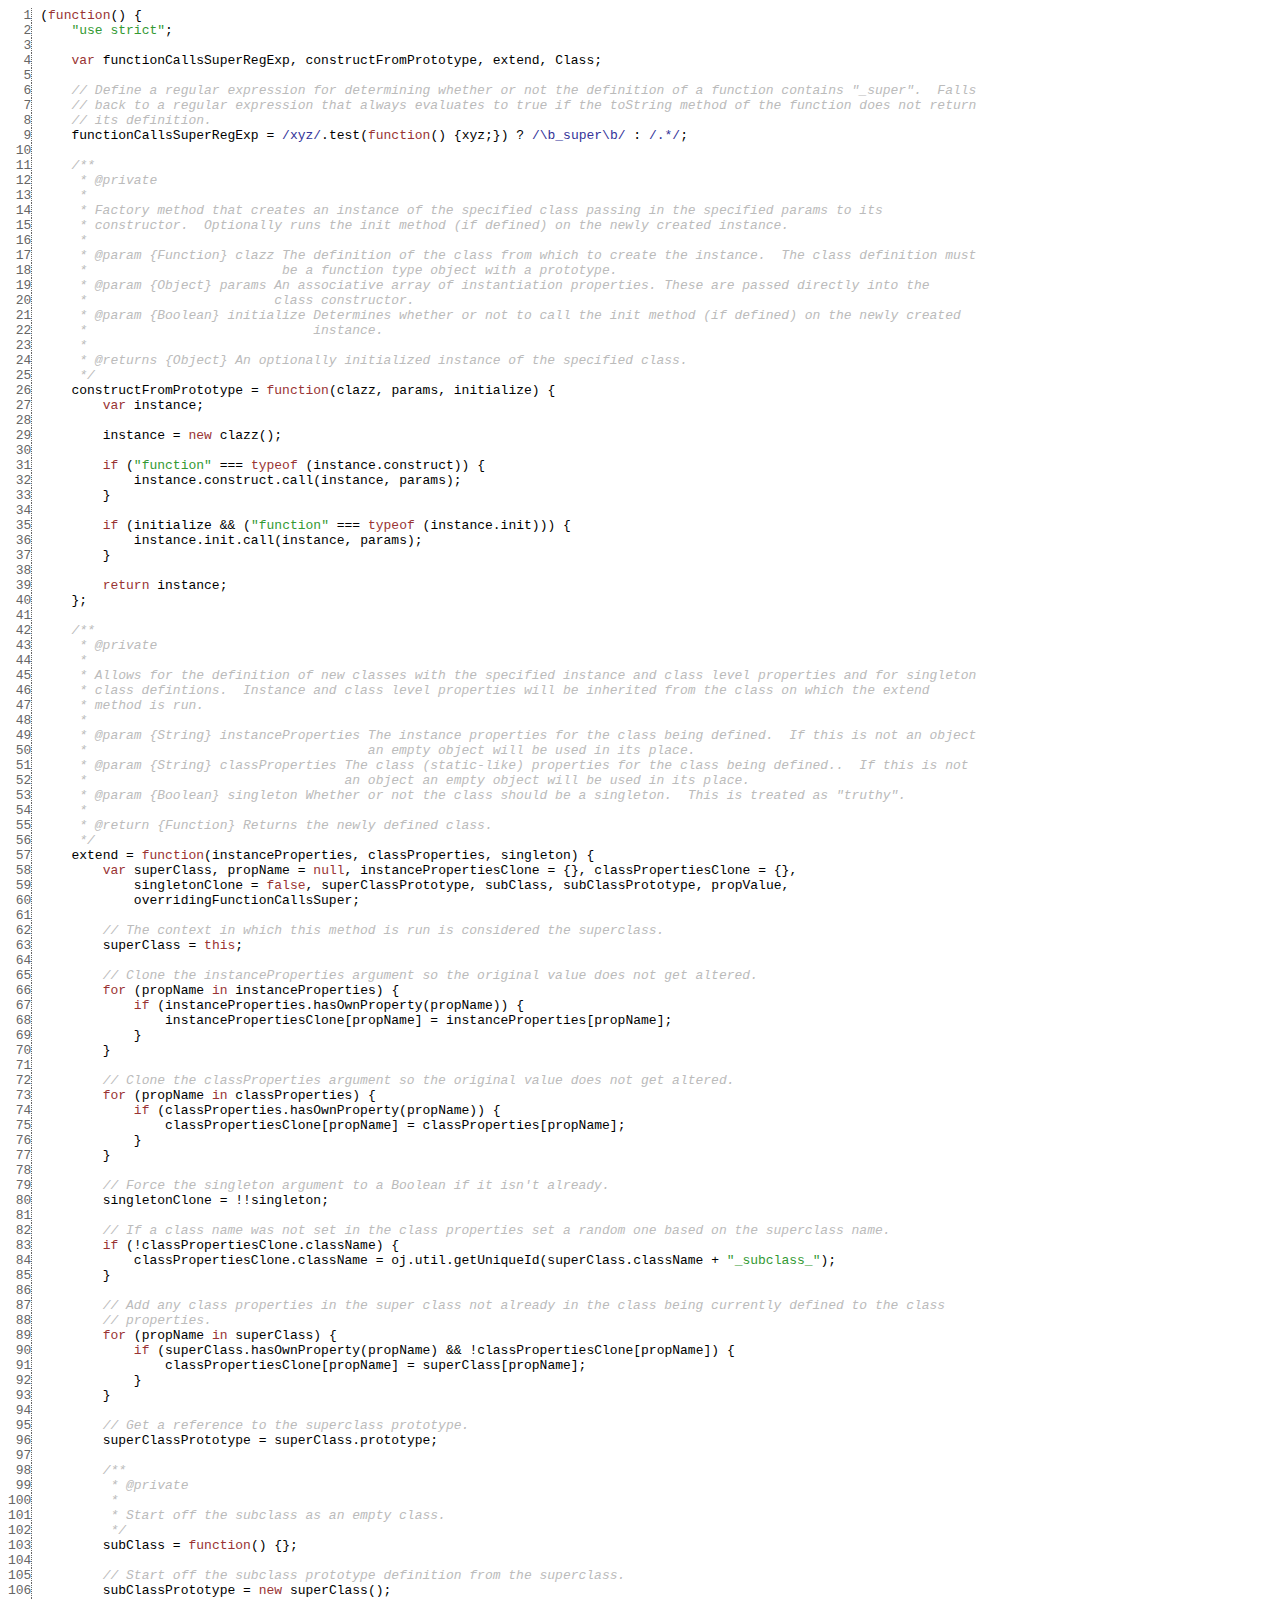
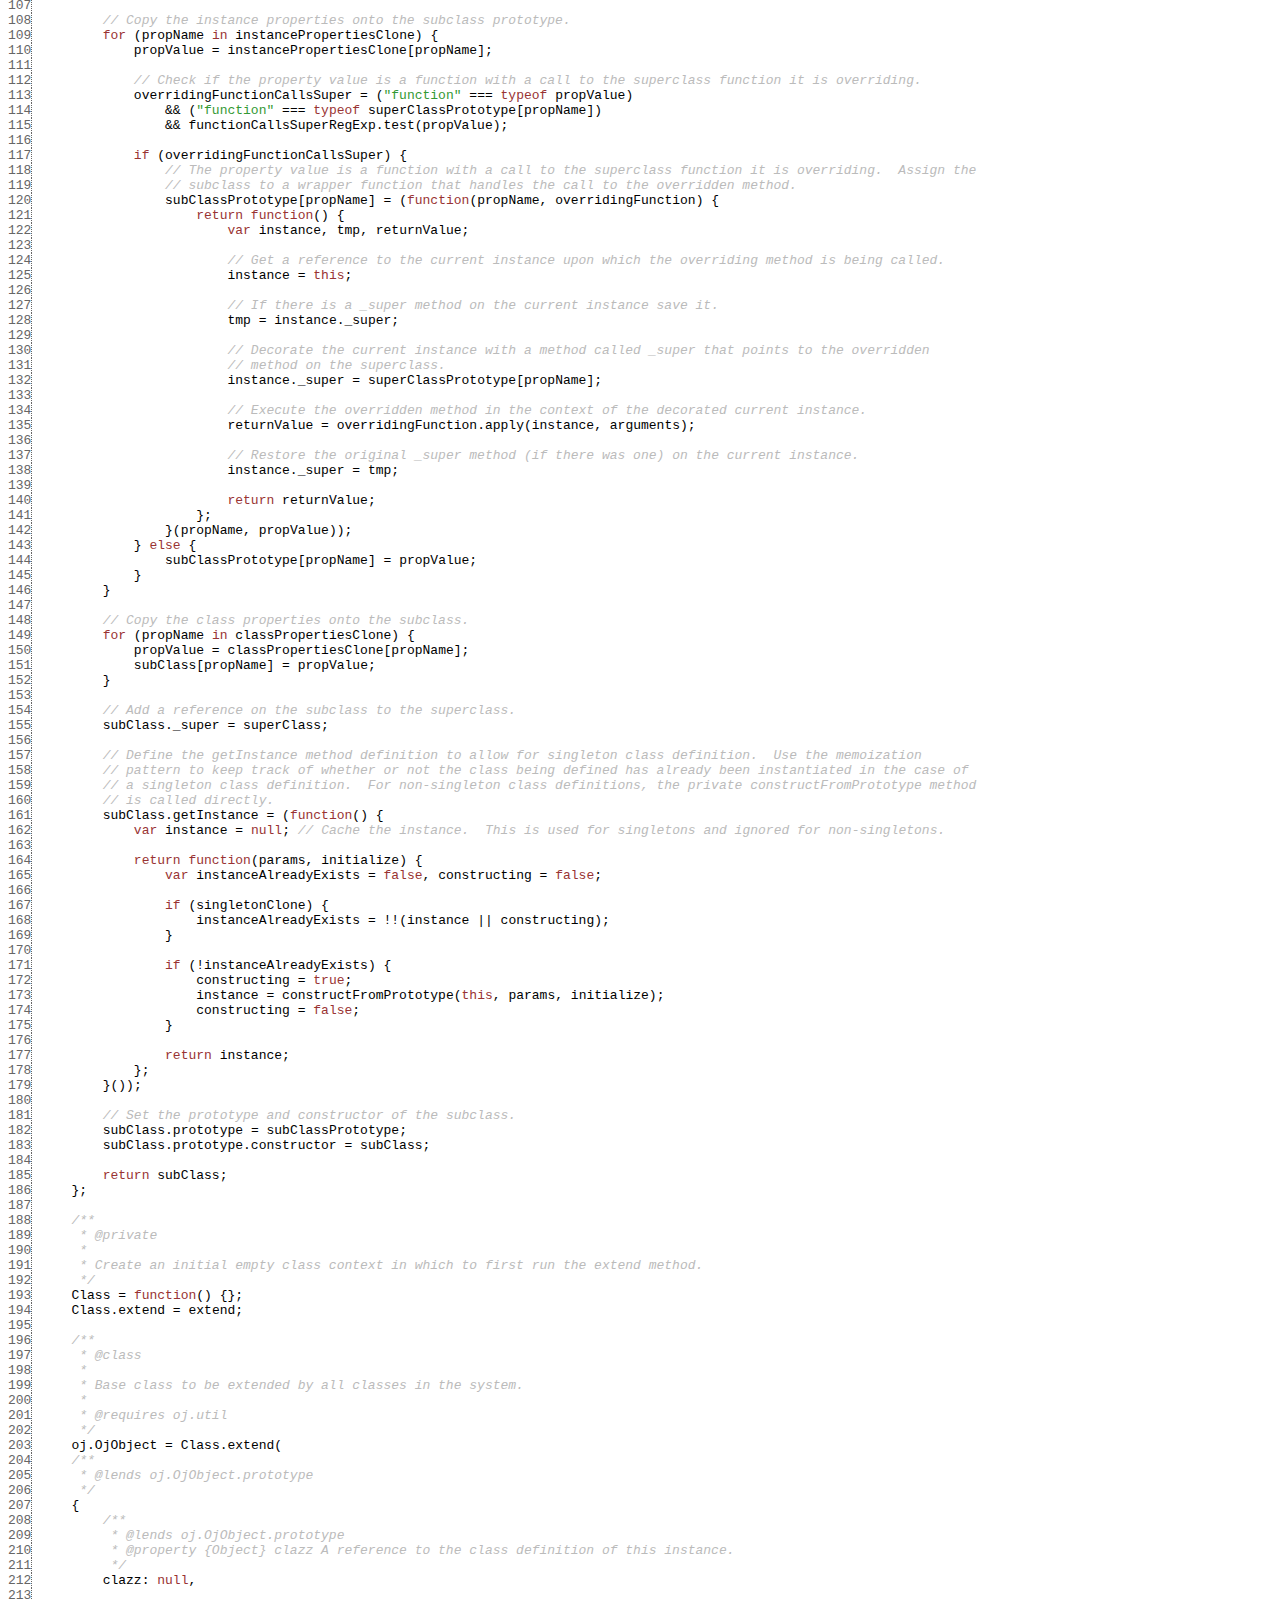
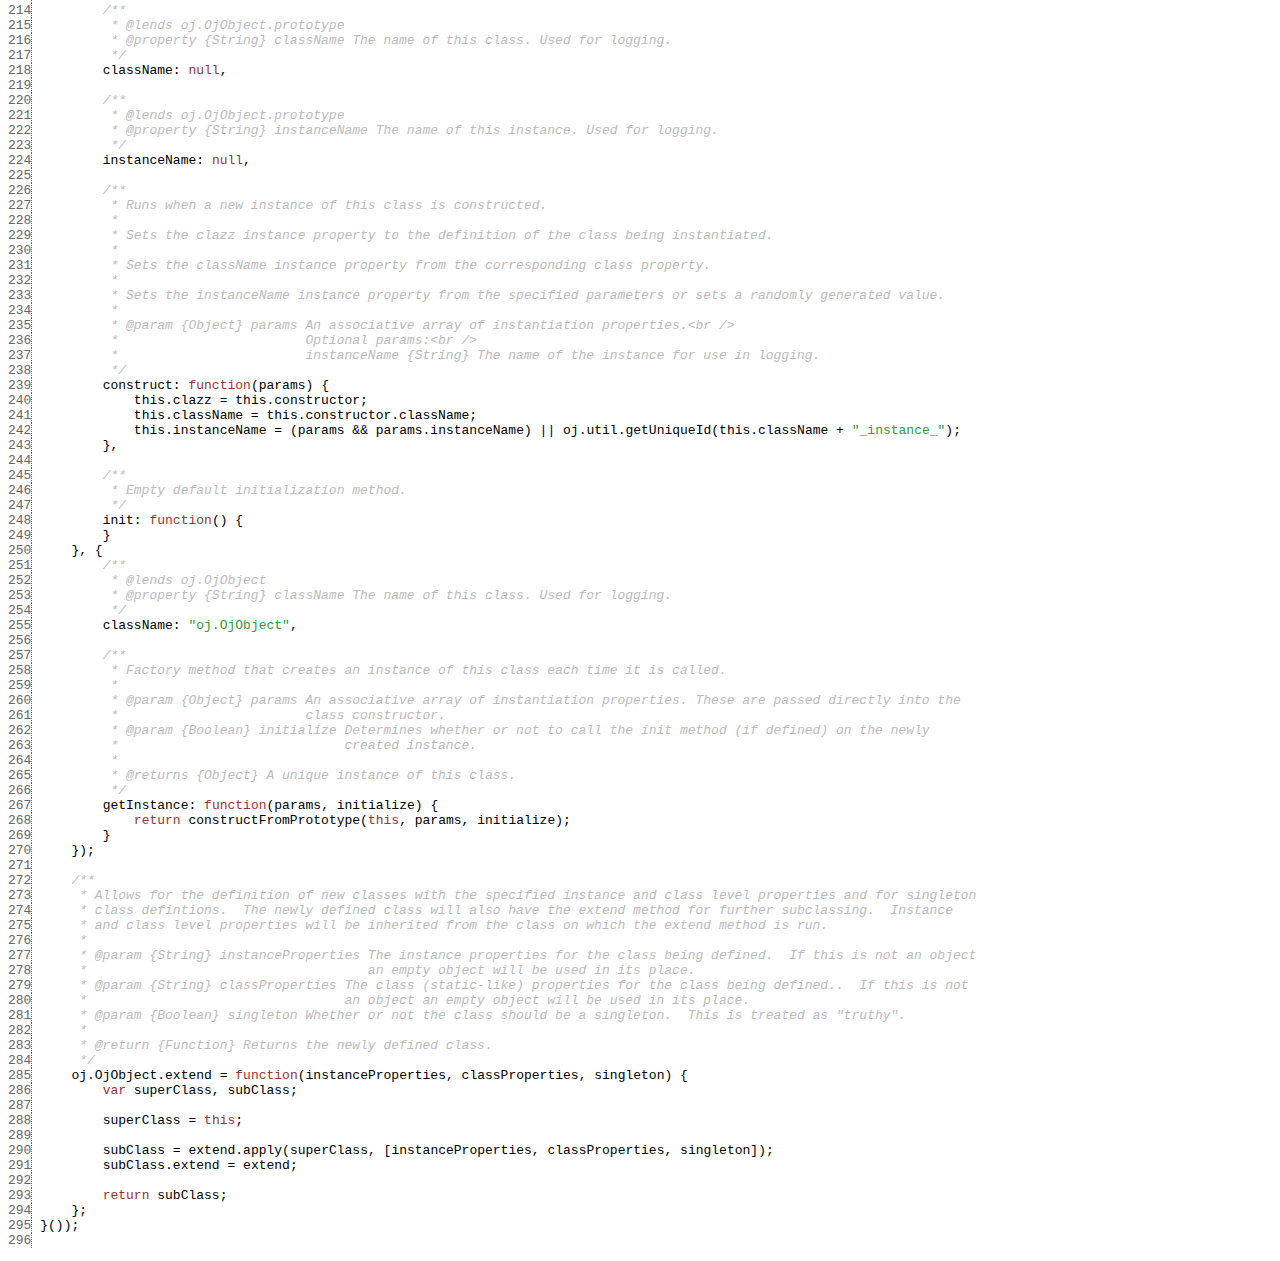
<file: src/main/webapp/jsdoc/symbols/src/_Users_interzone_Documents_development_JavaScript_OddJob_src_main_javascript_oj.OjObject.js.html>
<html><head><meta http-equiv="content-type" content="text/html; charset=utf-8"> <style>
    .KEYW {color: #933;}
    .COMM {color: #bbb; font-style: italic;}
    .NUMB {color: #393;}
    .STRN {color: #393;}
    .REGX {color: #339;}
    .line {border-right: 1px dotted #666; color: #666; font-style: normal;}
    </style></head><body><pre><span class='line'>  1</span> <span class="PUNC">(</span><span class="KEYW">function</span><span class="PUNC">(</span><span class="PUNC">)</span><span class="WHIT"> </span><span class="PUNC">{</span><span class="WHIT">
<span class='line'>  2</span>     </span><span class="STRN">"use strict"</span><span class="PUNC">;</span><span class="WHIT">
<span class='line'>  3</span> 
<span class='line'>  4</span>     </span><span class="KEYW">var</span><span class="WHIT"> </span><span class="NAME">functionCallsSuperRegExp</span><span class="PUNC">,</span><span class="WHIT"> </span><span class="NAME">constructFromPrototype</span><span class="PUNC">,</span><span class="WHIT"> </span><span class="NAME">extend</span><span class="PUNC">,</span><span class="WHIT"> </span><span class="NAME">Class</span><span class="PUNC">;</span><span class="WHIT">
<span class='line'>  5</span> 
<span class='line'>  6</span>     </span><span class="COMM">// Define a regular expression for determining whether or not the definition of a function contains "_super".  Falls</span><span class="WHIT">
<span class='line'>  7</span>     </span><span class="COMM">// back to a regular expression that always evaluates to true if the toString method of the function does not return</span><span class="WHIT">
<span class='line'>  8</span>     </span><span class="COMM">// its definition.</span><span class="WHIT">
<span class='line'>  9</span>     </span><span class="NAME">functionCallsSuperRegExp</span><span class="WHIT"> </span><span class="PUNC">=</span><span class="WHIT"> </span><span class="REGX">/xyz/</span><span class="PUNC">.</span><span class="NAME">test</span><span class="PUNC">(</span><span class="KEYW">function</span><span class="PUNC">(</span><span class="PUNC">)</span><span class="WHIT"> </span><span class="PUNC">{</span><span class="NAME">xyz</span><span class="PUNC">;</span><span class="PUNC">}</span><span class="PUNC">)</span><span class="WHIT"> </span><span class="PUNC">?</span><span class="WHIT"> </span><span class="REGX">/\b_super\b/</span><span class="WHIT"> </span><span class="PUNC">:</span><span class="WHIT"> </span><span class="REGX">/.*/</span><span class="PUNC">;</span><span class="WHIT">
<span class='line'> 10</span> 
<span class='line'> 11</span>     </span><span class="COMM">/**
<span class='line'> 12</span>      * @private
<span class='line'> 13</span>      * 
<span class='line'> 14</span>      * Factory method that creates an instance of the specified class passing in the specified params to its
<span class='line'> 15</span>      * constructor.  Optionally runs the init method (if defined) on the newly created instance.
<span class='line'> 16</span>      * 
<span class='line'> 17</span>      * @param {Function} clazz The definition of the class from which to create the instance.  The class definition must
<span class='line'> 18</span>      *                         be a function type object with a prototype.
<span class='line'> 19</span>      * @param {Object} params An associative array of instantiation properties. These are passed directly into the
<span class='line'> 20</span>      *                        class constructor.
<span class='line'> 21</span>      * @param {Boolean} initialize Determines whether or not to call the init method (if defined) on the newly created
<span class='line'> 22</span>      *                             instance.
<span class='line'> 23</span>      * 
<span class='line'> 24</span>      * @returns {Object} An optionally initialized instance of the specified class.
<span class='line'> 25</span>      */</span><span class="WHIT">
<span class='line'> 26</span>     </span><span class="NAME">constructFromPrototype</span><span class="WHIT"> </span><span class="PUNC">=</span><span class="WHIT"> </span><span class="KEYW">function</span><span class="PUNC">(</span><span class="NAME">clazz</span><span class="PUNC">,</span><span class="WHIT"> </span><span class="NAME">params</span><span class="PUNC">,</span><span class="WHIT"> </span><span class="NAME">initialize</span><span class="PUNC">)</span><span class="WHIT"> </span><span class="PUNC">{</span><span class="WHIT">
<span class='line'> 27</span>         </span><span class="KEYW">var</span><span class="WHIT"> </span><span class="NAME">instance</span><span class="PUNC">;</span><span class="WHIT">
<span class='line'> 28</span> 
<span class='line'> 29</span>         </span><span class="NAME">instance</span><span class="WHIT"> </span><span class="PUNC">=</span><span class="WHIT"> </span><span class="KEYW">new</span><span class="WHIT"> </span><span class="NAME">clazz</span><span class="PUNC">(</span><span class="PUNC">)</span><span class="PUNC">;</span><span class="WHIT">
<span class='line'> 30</span> 
<span class='line'> 31</span>         </span><span class="KEYW">if</span><span class="WHIT"> </span><span class="PUNC">(</span><span class="STRN">"function"</span><span class="WHIT"> </span><span class="PUNC">===</span><span class="WHIT"> </span><span class="KEYW">typeof</span><span class="WHIT"> </span><span class="PUNC">(</span><span class="NAME">instance.construct</span><span class="PUNC">)</span><span class="PUNC">)</span><span class="WHIT"> </span><span class="PUNC">{</span><span class="WHIT">
<span class='line'> 32</span>             </span><span class="NAME">instance.construct.call</span><span class="PUNC">(</span><span class="NAME">instance</span><span class="PUNC">,</span><span class="WHIT"> </span><span class="NAME">params</span><span class="PUNC">)</span><span class="PUNC">;</span><span class="WHIT">
<span class='line'> 33</span>         </span><span class="PUNC">}</span><span class="WHIT">
<span class='line'> 34</span> 
<span class='line'> 35</span>         </span><span class="KEYW">if</span><span class="WHIT"> </span><span class="PUNC">(</span><span class="NAME">initialize</span><span class="WHIT"> </span><span class="PUNC">&&</span><span class="WHIT"> </span><span class="PUNC">(</span><span class="STRN">"function"</span><span class="WHIT"> </span><span class="PUNC">===</span><span class="WHIT"> </span><span class="KEYW">typeof</span><span class="WHIT"> </span><span class="PUNC">(</span><span class="NAME">instance.init</span><span class="PUNC">)</span><span class="PUNC">)</span><span class="PUNC">)</span><span class="WHIT"> </span><span class="PUNC">{</span><span class="WHIT">
<span class='line'> 36</span>             </span><span class="NAME">instance.init.call</span><span class="PUNC">(</span><span class="NAME">instance</span><span class="PUNC">,</span><span class="WHIT"> </span><span class="NAME">params</span><span class="PUNC">)</span><span class="PUNC">;</span><span class="WHIT">
<span class='line'> 37</span>         </span><span class="PUNC">}</span><span class="WHIT">
<span class='line'> 38</span> 
<span class='line'> 39</span>         </span><span class="KEYW">return</span><span class="WHIT"> </span><span class="NAME">instance</span><span class="PUNC">;</span><span class="WHIT">
<span class='line'> 40</span>     </span><span class="PUNC">}</span><span class="PUNC">;</span><span class="WHIT">
<span class='line'> 41</span> 
<span class='line'> 42</span>     </span><span class="COMM">/**
<span class='line'> 43</span>      * @private
<span class='line'> 44</span>      * 
<span class='line'> 45</span>      * Allows for the definition of new classes with the specified instance and class level properties and for singleton
<span class='line'> 46</span>      * class defintions.  Instance and class level properties will be inherited from the class on which the extend
<span class='line'> 47</span>      * method is run.
<span class='line'> 48</span>      * 
<span class='line'> 49</span>      * @param {String} instanceProperties The instance properties for the class being defined.  If this is not an object
<span class='line'> 50</span>      *                                    an empty object will be used in its place.
<span class='line'> 51</span>      * @param {String} classProperties The class (static-like) properties for the class being defined..  If this is not
<span class='line'> 52</span>      *                                 an object an empty object will be used in its place.
<span class='line'> 53</span>      * @param {Boolean} singleton Whether or not the class should be a singleton.  This is treated as "truthy".
<span class='line'> 54</span>      * 
<span class='line'> 55</span>      * @return {Function} Returns the newly defined class.
<span class='line'> 56</span>      */</span><span class="WHIT">
<span class='line'> 57</span>     </span><span class="NAME">extend</span><span class="WHIT"> </span><span class="PUNC">=</span><span class="WHIT"> </span><span class="KEYW">function</span><span class="PUNC">(</span><span class="NAME">instanceProperties</span><span class="PUNC">,</span><span class="WHIT"> </span><span class="NAME">classProperties</span><span class="PUNC">,</span><span class="WHIT"> </span><span class="NAME">singleton</span><span class="PUNC">)</span><span class="WHIT"> </span><span class="PUNC">{</span><span class="WHIT">
<span class='line'> 58</span>         </span><span class="KEYW">var</span><span class="WHIT"> </span><span class="NAME">superClass</span><span class="PUNC">,</span><span class="WHIT"> </span><span class="NAME">propName</span><span class="WHIT"> </span><span class="PUNC">=</span><span class="WHIT"> </span><span class="KEYW">null</span><span class="PUNC">,</span><span class="WHIT"> </span><span class="NAME">instancePropertiesClone</span><span class="WHIT"> </span><span class="PUNC">=</span><span class="WHIT"> </span><span class="PUNC">{</span><span class="PUNC">}</span><span class="PUNC">,</span><span class="WHIT"> </span><span class="NAME">classPropertiesClone</span><span class="WHIT"> </span><span class="PUNC">=</span><span class="WHIT"> </span><span class="PUNC">{</span><span class="PUNC">}</span><span class="PUNC">,</span><span class="WHIT">
<span class='line'> 59</span>             </span><span class="NAME">singletonClone</span><span class="WHIT"> </span><span class="PUNC">=</span><span class="WHIT"> </span><span class="KEYW">false</span><span class="PUNC">,</span><span class="WHIT"> </span><span class="NAME">superClassPrototype</span><span class="PUNC">,</span><span class="WHIT"> </span><span class="NAME">subClass</span><span class="PUNC">,</span><span class="WHIT"> </span><span class="NAME">subClassPrototype</span><span class="PUNC">,</span><span class="WHIT"> </span><span class="NAME">propValue</span><span class="PUNC">,</span><span class="WHIT">
<span class='line'> 60</span>             </span><span class="NAME">overridingFunctionCallsSuper</span><span class="PUNC">;</span><span class="WHIT">
<span class='line'> 61</span> 
<span class='line'> 62</span>         </span><span class="COMM">// The context in which this method is run is considered the superclass.</span><span class="WHIT">
<span class='line'> 63</span>         </span><span class="NAME">superClass</span><span class="WHIT"> </span><span class="PUNC">=</span><span class="WHIT"> </span><span class="KEYW">this</span><span class="PUNC">;</span><span class="WHIT">
<span class='line'> 64</span> 
<span class='line'> 65</span>         </span><span class="COMM">// Clone the instanceProperties argument so the original value does not get altered.</span><span class="WHIT">
<span class='line'> 66</span>         </span><span class="KEYW">for</span><span class="WHIT"> </span><span class="PUNC">(</span><span class="NAME">propName</span><span class="WHIT"> </span><span class="KEYW">in</span><span class="WHIT"> </span><span class="NAME">instanceProperties</span><span class="PUNC">)</span><span class="WHIT"> </span><span class="PUNC">{</span><span class="WHIT">
<span class='line'> 67</span>             </span><span class="KEYW">if</span><span class="WHIT"> </span><span class="PUNC">(</span><span class="NAME">instanceProperties.hasOwnProperty</span><span class="PUNC">(</span><span class="NAME">propName</span><span class="PUNC">)</span><span class="PUNC">)</span><span class="WHIT"> </span><span class="PUNC">{</span><span class="WHIT">
<span class='line'> 68</span>                 </span><span class="NAME">instancePropertiesClone</span><span class="PUNC">[</span><span class="NAME">propName</span><span class="PUNC">]</span><span class="WHIT"> </span><span class="PUNC">=</span><span class="WHIT"> </span><span class="NAME">instanceProperties</span><span class="PUNC">[</span><span class="NAME">propName</span><span class="PUNC">]</span><span class="PUNC">;</span><span class="WHIT"> 
<span class='line'> 69</span>             </span><span class="PUNC">}</span><span class="WHIT">
<span class='line'> 70</span>         </span><span class="PUNC">}</span><span class="WHIT">
<span class='line'> 71</span> 
<span class='line'> 72</span>         </span><span class="COMM">// Clone the classProperties argument so the original value does not get altered.</span><span class="WHIT">
<span class='line'> 73</span>         </span><span class="KEYW">for</span><span class="WHIT"> </span><span class="PUNC">(</span><span class="NAME">propName</span><span class="WHIT"> </span><span class="KEYW">in</span><span class="WHIT"> </span><span class="NAME">classProperties</span><span class="PUNC">)</span><span class="WHIT"> </span><span class="PUNC">{</span><span class="WHIT">
<span class='line'> 74</span>             </span><span class="KEYW">if</span><span class="WHIT"> </span><span class="PUNC">(</span><span class="NAME">classProperties.hasOwnProperty</span><span class="PUNC">(</span><span class="NAME">propName</span><span class="PUNC">)</span><span class="PUNC">)</span><span class="WHIT"> </span><span class="PUNC">{</span><span class="WHIT">
<span class='line'> 75</span>                 </span><span class="NAME">classPropertiesClone</span><span class="PUNC">[</span><span class="NAME">propName</span><span class="PUNC">]</span><span class="WHIT"> </span><span class="PUNC">=</span><span class="WHIT"> </span><span class="NAME">classProperties</span><span class="PUNC">[</span><span class="NAME">propName</span><span class="PUNC">]</span><span class="PUNC">;</span><span class="WHIT"> 
<span class='line'> 76</span>             </span><span class="PUNC">}</span><span class="WHIT">
<span class='line'> 77</span>         </span><span class="PUNC">}</span><span class="WHIT">
<span class='line'> 78</span> 
<span class='line'> 79</span>         </span><span class="COMM">// Force the singleton argument to a Boolean if it isn't already.</span><span class="WHIT">
<span class='line'> 80</span>         </span><span class="NAME">singletonClone</span><span class="WHIT"> </span><span class="PUNC">=</span><span class="WHIT"> </span><span class="PUNC">!</span><span class="PUNC">!</span><span class="NAME">singleton</span><span class="PUNC">;</span><span class="WHIT">
<span class='line'> 81</span> 
<span class='line'> 82</span>         </span><span class="COMM">// If a class name was not set in the class properties set a random one based on the superclass name.</span><span class="WHIT">
<span class='line'> 83</span>         </span><span class="KEYW">if</span><span class="WHIT"> </span><span class="PUNC">(</span><span class="PUNC">!</span><span class="NAME">classPropertiesClone.className</span><span class="PUNC">)</span><span class="WHIT"> </span><span class="PUNC">{</span><span class="WHIT">
<span class='line'> 84</span>             </span><span class="NAME">classPropertiesClone.className</span><span class="WHIT"> </span><span class="PUNC">=</span><span class="WHIT"> </span><span class="NAME">oj.util.getUniqueId</span><span class="PUNC">(</span><span class="NAME">superClass.className</span><span class="WHIT"> </span><span class="PUNC">+</span><span class="WHIT"> </span><span class="STRN">"_subclass_"</span><span class="PUNC">)</span><span class="PUNC">;</span><span class="WHIT">
<span class='line'> 85</span>         </span><span class="PUNC">}</span><span class="WHIT">
<span class='line'> 86</span> 
<span class='line'> 87</span>         </span><span class="COMM">// Add any class properties in the super class not already in the class being currently defined to the class</span><span class="WHIT">
<span class='line'> 88</span>         </span><span class="COMM">// properties.</span><span class="WHIT">
<span class='line'> 89</span>         </span><span class="KEYW">for</span><span class="WHIT"> </span><span class="PUNC">(</span><span class="NAME">propName</span><span class="WHIT"> </span><span class="KEYW">in</span><span class="WHIT"> </span><span class="NAME">superClass</span><span class="PUNC">)</span><span class="WHIT"> </span><span class="PUNC">{</span><span class="WHIT">
<span class='line'> 90</span>             </span><span class="KEYW">if</span><span class="WHIT"> </span><span class="PUNC">(</span><span class="NAME">superClass.hasOwnProperty</span><span class="PUNC">(</span><span class="NAME">propName</span><span class="PUNC">)</span><span class="WHIT"> </span><span class="PUNC">&&</span><span class="WHIT"> </span><span class="PUNC">!</span><span class="NAME">classPropertiesClone</span><span class="PUNC">[</span><span class="NAME">propName</span><span class="PUNC">]</span><span class="PUNC">)</span><span class="WHIT"> </span><span class="PUNC">{</span><span class="WHIT">
<span class='line'> 91</span>                 </span><span class="NAME">classPropertiesClone</span><span class="PUNC">[</span><span class="NAME">propName</span><span class="PUNC">]</span><span class="WHIT"> </span><span class="PUNC">=</span><span class="WHIT"> </span><span class="NAME">superClass</span><span class="PUNC">[</span><span class="NAME">propName</span><span class="PUNC">]</span><span class="PUNC">;</span><span class="WHIT">
<span class='line'> 92</span>             </span><span class="PUNC">}</span><span class="WHIT">
<span class='line'> 93</span>         </span><span class="PUNC">}</span><span class="WHIT">
<span class='line'> 94</span> 
<span class='line'> 95</span>         </span><span class="COMM">// Get a reference to the superclass prototype.</span><span class="WHIT">
<span class='line'> 96</span>         </span><span class="NAME">superClassPrototype</span><span class="WHIT"> </span><span class="PUNC">=</span><span class="WHIT"> </span><span class="NAME">superClass.prototype</span><span class="PUNC">;</span><span class="WHIT">
<span class='line'> 97</span> 
<span class='line'> 98</span>         </span><span class="COMM">/**
<span class='line'> 99</span>          * @private
<span class='line'>100</span>          * 
<span class='line'>101</span>          * Start off the subclass as an empty class.
<span class='line'>102</span>          */</span><span class="WHIT">
<span class='line'>103</span>         </span><span class="NAME">subClass</span><span class="WHIT"> </span><span class="PUNC">=</span><span class="WHIT"> </span><span class="KEYW">function</span><span class="PUNC">(</span><span class="PUNC">)</span><span class="WHIT"> </span><span class="PUNC">{</span><span class="PUNC">}</span><span class="PUNC">;</span><span class="WHIT">
<span class='line'>104</span> 
<span class='line'>105</span>         </span><span class="COMM">// Start off the subclass prototype definition from the superclass.</span><span class="WHIT">
<span class='line'>106</span>         </span><span class="NAME">subClassPrototype</span><span class="WHIT"> </span><span class="PUNC">=</span><span class="WHIT"> </span><span class="KEYW">new</span><span class="WHIT"> </span><span class="NAME">superClass</span><span class="PUNC">(</span><span class="PUNC">)</span><span class="PUNC">;</span><span class="WHIT">
<span class='line'>107</span> 
<span class='line'>108</span>         </span><span class="COMM">// Copy the instance properties onto the subclass prototype.</span><span class="WHIT">
<span class='line'>109</span>         </span><span class="KEYW">for</span><span class="WHIT"> </span><span class="PUNC">(</span><span class="NAME">propName</span><span class="WHIT"> </span><span class="KEYW">in</span><span class="WHIT"> </span><span class="NAME">instancePropertiesClone</span><span class="PUNC">)</span><span class="WHIT"> </span><span class="PUNC">{</span><span class="WHIT">
<span class='line'>110</span>             </span><span class="NAME">propValue</span><span class="WHIT"> </span><span class="PUNC">=</span><span class="WHIT"> </span><span class="NAME">instancePropertiesClone</span><span class="PUNC">[</span><span class="NAME">propName</span><span class="PUNC">]</span><span class="PUNC">;</span><span class="WHIT">
<span class='line'>111</span> 
<span class='line'>112</span>             </span><span class="COMM">// Check if the property value is a function with a call to the superclass function it is overriding.</span><span class="WHIT">
<span class='line'>113</span>             </span><span class="NAME">overridingFunctionCallsSuper</span><span class="WHIT"> </span><span class="PUNC">=</span><span class="WHIT"> </span><span class="PUNC">(</span><span class="STRN">"function"</span><span class="WHIT"> </span><span class="PUNC">===</span><span class="WHIT"> </span><span class="KEYW">typeof</span><span class="WHIT"> </span><span class="NAME">propValue</span><span class="PUNC">)</span><span class="WHIT">
<span class='line'>114</span>                 </span><span class="PUNC">&&</span><span class="WHIT"> </span><span class="PUNC">(</span><span class="STRN">"function"</span><span class="WHIT"> </span><span class="PUNC">===</span><span class="WHIT"> </span><span class="KEYW">typeof</span><span class="WHIT"> </span><span class="NAME">superClassPrototype</span><span class="PUNC">[</span><span class="NAME">propName</span><span class="PUNC">]</span><span class="PUNC">)</span><span class="WHIT">
<span class='line'>115</span>                 </span><span class="PUNC">&&</span><span class="WHIT"> </span><span class="NAME">functionCallsSuperRegExp.test</span><span class="PUNC">(</span><span class="NAME">propValue</span><span class="PUNC">)</span><span class="PUNC">;</span><span class="WHIT">
<span class='line'>116</span> 
<span class='line'>117</span>             </span><span class="KEYW">if</span><span class="WHIT"> </span><span class="PUNC">(</span><span class="NAME">overridingFunctionCallsSuper</span><span class="PUNC">)</span><span class="WHIT"> </span><span class="PUNC">{</span><span class="WHIT">
<span class='line'>118</span>                 </span><span class="COMM">// The property value is a function with a call to the superclass function it is overriding.  Assign the</span><span class="WHIT">
<span class='line'>119</span>                 </span><span class="COMM">// subclass to a wrapper function that handles the call to the overridden method.</span><span class="WHIT">
<span class='line'>120</span>                 </span><span class="NAME">subClassPrototype</span><span class="PUNC">[</span><span class="NAME">propName</span><span class="PUNC">]</span><span class="WHIT"> </span><span class="PUNC">=</span><span class="WHIT"> </span><span class="PUNC">(</span><span class="KEYW">function</span><span class="PUNC">(</span><span class="NAME">propName</span><span class="PUNC">,</span><span class="WHIT"> </span><span class="NAME">overridingFunction</span><span class="PUNC">)</span><span class="WHIT"> </span><span class="PUNC">{</span><span class="WHIT">
<span class='line'>121</span>                     </span><span class="KEYW">return</span><span class="WHIT"> </span><span class="KEYW">function</span><span class="PUNC">(</span><span class="PUNC">)</span><span class="WHIT"> </span><span class="PUNC">{</span><span class="WHIT">
<span class='line'>122</span>                         </span><span class="KEYW">var</span><span class="WHIT"> </span><span class="NAME">instance</span><span class="PUNC">,</span><span class="WHIT"> </span><span class="NAME">tmp</span><span class="PUNC">,</span><span class="WHIT"> </span><span class="NAME">returnValue</span><span class="PUNC">;</span><span class="WHIT">
<span class='line'>123</span> 
<span class='line'>124</span>                         </span><span class="COMM">// Get a reference to the current instance upon which the overriding method is being called.</span><span class="WHIT">
<span class='line'>125</span>                         </span><span class="NAME">instance</span><span class="WHIT"> </span><span class="PUNC">=</span><span class="WHIT"> </span><span class="KEYW">this</span><span class="PUNC">;</span><span class="WHIT">
<span class='line'>126</span> 
<span class='line'>127</span>                         </span><span class="COMM">// If there is a _super method on the current instance save it.</span><span class="WHIT">
<span class='line'>128</span>                         </span><span class="NAME">tmp</span><span class="WHIT"> </span><span class="PUNC">=</span><span class="WHIT"> </span><span class="NAME">instance._super</span><span class="PUNC">;</span><span class="WHIT">
<span class='line'>129</span>                         
<span class='line'>130</span>                         </span><span class="COMM">// Decorate the current instance with a method called _super that points to the overridden</span><span class="WHIT">
<span class='line'>131</span>                         </span><span class="COMM">// method on the superclass. </span><span class="WHIT">
<span class='line'>132</span>                         </span><span class="NAME">instance._super</span><span class="WHIT"> </span><span class="PUNC">=</span><span class="WHIT"> </span><span class="NAME">superClassPrototype</span><span class="PUNC">[</span><span class="NAME">propName</span><span class="PUNC">]</span><span class="PUNC">;</span><span class="WHIT">
<span class='line'>133</span> 
<span class='line'>134</span>                         </span><span class="COMM">// Execute the overridden method in the context of the decorated current instance.</span><span class="WHIT">
<span class='line'>135</span>                         </span><span class="NAME">returnValue</span><span class="WHIT"> </span><span class="PUNC">=</span><span class="WHIT"> </span><span class="NAME">overridingFunction.apply</span><span class="PUNC">(</span><span class="NAME">instance</span><span class="PUNC">,</span><span class="WHIT"> </span><span class="NAME">arguments</span><span class="PUNC">)</span><span class="PUNC">;</span><span class="WHIT">
<span class='line'>136</span> 
<span class='line'>137</span>                         </span><span class="COMM">// Restore the original _super method (if there was one) on the current instance.</span><span class="WHIT">
<span class='line'>138</span>                         </span><span class="NAME">instance._super</span><span class="WHIT"> </span><span class="PUNC">=</span><span class="WHIT"> </span><span class="NAME">tmp</span><span class="PUNC">;</span><span class="WHIT">
<span class='line'>139</span> 
<span class='line'>140</span>                         </span><span class="KEYW">return</span><span class="WHIT"> </span><span class="NAME">returnValue</span><span class="PUNC">;</span><span class="WHIT">
<span class='line'>141</span>                     </span><span class="PUNC">}</span><span class="PUNC">;</span><span class="WHIT">
<span class='line'>142</span>                 </span><span class="PUNC">}</span><span class="PUNC">(</span><span class="NAME">propName</span><span class="PUNC">,</span><span class="WHIT"> </span><span class="NAME">propValue</span><span class="PUNC">)</span><span class="PUNC">)</span><span class="PUNC">;</span><span class="WHIT">
<span class='line'>143</span>             </span><span class="PUNC">}</span><span class="WHIT"> </span><span class="KEYW">else</span><span class="WHIT"> </span><span class="PUNC">{</span><span class="WHIT">
<span class='line'>144</span>                 </span><span class="NAME">subClassPrototype</span><span class="PUNC">[</span><span class="NAME">propName</span><span class="PUNC">]</span><span class="WHIT"> </span><span class="PUNC">=</span><span class="WHIT"> </span><span class="NAME">propValue</span><span class="PUNC">;</span><span class="WHIT">    
<span class='line'>145</span>             </span><span class="PUNC">}</span><span class="WHIT">
<span class='line'>146</span>         </span><span class="PUNC">}</span><span class="WHIT">
<span class='line'>147</span> 
<span class='line'>148</span>         </span><span class="COMM">// Copy the class properties onto the subclass.</span><span class="WHIT">
<span class='line'>149</span>         </span><span class="KEYW">for</span><span class="WHIT"> </span><span class="PUNC">(</span><span class="NAME">propName</span><span class="WHIT"> </span><span class="KEYW">in</span><span class="WHIT"> </span><span class="NAME">classPropertiesClone</span><span class="PUNC">)</span><span class="WHIT"> </span><span class="PUNC">{</span><span class="WHIT">
<span class='line'>150</span>             </span><span class="NAME">propValue</span><span class="WHIT"> </span><span class="PUNC">=</span><span class="WHIT"> </span><span class="NAME">classPropertiesClone</span><span class="PUNC">[</span><span class="NAME">propName</span><span class="PUNC">]</span><span class="PUNC">;</span><span class="WHIT">
<span class='line'>151</span>             </span><span class="NAME">subClass</span><span class="PUNC">[</span><span class="NAME">propName</span><span class="PUNC">]</span><span class="WHIT"> </span><span class="PUNC">=</span><span class="WHIT"> </span><span class="NAME">propValue</span><span class="PUNC">;</span><span class="WHIT">
<span class='line'>152</span>         </span><span class="PUNC">}</span><span class="WHIT">
<span class='line'>153</span> 
<span class='line'>154</span>         </span><span class="COMM">// Add a reference on the subclass to the superclass.</span><span class="WHIT">
<span class='line'>155</span>         </span><span class="NAME">subClass._super</span><span class="WHIT"> </span><span class="PUNC">=</span><span class="WHIT"> </span><span class="NAME">superClass</span><span class="PUNC">;</span><span class="WHIT">
<span class='line'>156</span> 
<span class='line'>157</span>         </span><span class="COMM">// Define the getInstance method definition to allow for singleton class definition.  Use the memoization</span><span class="WHIT">
<span class='line'>158</span>         </span><span class="COMM">// pattern to keep track of whether or not the class being defined has already been instantiated in the case of</span><span class="WHIT">
<span class='line'>159</span>         </span><span class="COMM">// a singleton class definition.  For non-singleton class definitions, the private constructFromPrototype method</span><span class="WHIT">
<span class='line'>160</span>         </span><span class="COMM">// is called directly.</span><span class="WHIT">
<span class='line'>161</span>         </span><span class="NAME">subClass.getInstance</span><span class="WHIT"> </span><span class="PUNC">=</span><span class="WHIT"> </span><span class="PUNC">(</span><span class="KEYW">function</span><span class="PUNC">(</span><span class="PUNC">)</span><span class="WHIT"> </span><span class="PUNC">{</span><span class="WHIT">
<span class='line'>162</span>             </span><span class="KEYW">var</span><span class="WHIT"> </span><span class="NAME">instance</span><span class="WHIT"> </span><span class="PUNC">=</span><span class="WHIT"> </span><span class="KEYW">null</span><span class="PUNC">;</span><span class="WHIT"> </span><span class="COMM">// Cache the instance.  This is used for singletons and ignored for non-singletons.</span><span class="WHIT">
<span class='line'>163</span> 
<span class='line'>164</span>             </span><span class="KEYW">return</span><span class="WHIT"> </span><span class="KEYW">function</span><span class="PUNC">(</span><span class="NAME">params</span><span class="PUNC">,</span><span class="WHIT"> </span><span class="NAME">initialize</span><span class="PUNC">)</span><span class="WHIT"> </span><span class="PUNC">{</span><span class="WHIT">
<span class='line'>165</span>                 </span><span class="KEYW">var</span><span class="WHIT"> </span><span class="NAME">instanceAlreadyExists</span><span class="WHIT"> </span><span class="PUNC">=</span><span class="WHIT"> </span><span class="KEYW">false</span><span class="PUNC">,</span><span class="WHIT"> </span><span class="NAME">constructing</span><span class="WHIT"> </span><span class="PUNC">=</span><span class="WHIT"> </span><span class="KEYW">false</span><span class="PUNC">;</span><span class="WHIT">
<span class='line'>166</span> 
<span class='line'>167</span>                 </span><span class="KEYW">if</span><span class="WHIT"> </span><span class="PUNC">(</span><span class="NAME">singletonClone</span><span class="PUNC">)</span><span class="WHIT"> </span><span class="PUNC">{</span><span class="WHIT">
<span class='line'>168</span>                     </span><span class="NAME">instanceAlreadyExists</span><span class="WHIT"> </span><span class="PUNC">=</span><span class="WHIT"> </span><span class="PUNC">!</span><span class="PUNC">!</span><span class="PUNC">(</span><span class="NAME">instance</span><span class="WHIT"> </span><span class="PUNC">||</span><span class="WHIT"> </span><span class="NAME">constructing</span><span class="PUNC">)</span><span class="PUNC">;</span><span class="WHIT">
<span class='line'>169</span>                 </span><span class="PUNC">}</span><span class="WHIT">
<span class='line'>170</span> 
<span class='line'>171</span>                 </span><span class="KEYW">if</span><span class="WHIT"> </span><span class="PUNC">(</span><span class="PUNC">!</span><span class="NAME">instanceAlreadyExists</span><span class="PUNC">)</span><span class="WHIT"> </span><span class="PUNC">{</span><span class="WHIT">
<span class='line'>172</span>                     </span><span class="NAME">constructing</span><span class="WHIT"> </span><span class="PUNC">=</span><span class="WHIT"> </span><span class="KEYW">true</span><span class="PUNC">;</span><span class="WHIT">
<span class='line'>173</span>                     </span><span class="NAME">instance</span><span class="WHIT"> </span><span class="PUNC">=</span><span class="WHIT"> </span><span class="NAME">constructFromPrototype</span><span class="PUNC">(</span><span class="KEYW">this</span><span class="PUNC">,</span><span class="WHIT"> </span><span class="NAME">params</span><span class="PUNC">,</span><span class="WHIT"> </span><span class="NAME">initialize</span><span class="PUNC">)</span><span class="PUNC">;</span><span class="WHIT">
<span class='line'>174</span>                     </span><span class="NAME">constructing</span><span class="WHIT"> </span><span class="PUNC">=</span><span class="WHIT"> </span><span class="KEYW">false</span><span class="PUNC">;</span><span class="WHIT">
<span class='line'>175</span>                 </span><span class="PUNC">}</span><span class="WHIT">
<span class='line'>176</span> 
<span class='line'>177</span>                 </span><span class="KEYW">return</span><span class="WHIT"> </span><span class="NAME">instance</span><span class="PUNC">;</span><span class="WHIT">
<span class='line'>178</span>             </span><span class="PUNC">}</span><span class="PUNC">;</span><span class="WHIT">
<span class='line'>179</span>         </span><span class="PUNC">}</span><span class="PUNC">(</span><span class="PUNC">)</span><span class="PUNC">)</span><span class="PUNC">;</span><span class="WHIT">
<span class='line'>180</span> 
<span class='line'>181</span>         </span><span class="COMM">// Set the prototype and constructor of the subclass.</span><span class="WHIT">
<span class='line'>182</span>         </span><span class="NAME">subClass.prototype</span><span class="WHIT"> </span><span class="PUNC">=</span><span class="WHIT"> </span><span class="NAME">subClassPrototype</span><span class="PUNC">;</span><span class="WHIT">
<span class='line'>183</span>         </span><span class="NAME">subClass.prototype.constructor</span><span class="WHIT"> </span><span class="PUNC">=</span><span class="WHIT"> </span><span class="NAME">subClass</span><span class="PUNC">;</span><span class="WHIT">
<span class='line'>184</span> 
<span class='line'>185</span>         </span><span class="KEYW">return</span><span class="WHIT"> </span><span class="NAME">subClass</span><span class="PUNC">;</span><span class="WHIT">
<span class='line'>186</span>     </span><span class="PUNC">}</span><span class="PUNC">;</span><span class="WHIT">
<span class='line'>187</span> 
<span class='line'>188</span>     </span><span class="COMM">/**
<span class='line'>189</span>      * @private
<span class='line'>190</span>      * 
<span class='line'>191</span>      * Create an initial empty class context in which to first run the extend method. 
<span class='line'>192</span>      */</span><span class="WHIT">
<span class='line'>193</span>     </span><span class="NAME">Class</span><span class="WHIT"> </span><span class="PUNC">=</span><span class="WHIT"> </span><span class="KEYW">function</span><span class="PUNC">(</span><span class="PUNC">)</span><span class="WHIT"> </span><span class="PUNC">{</span><span class="PUNC">}</span><span class="PUNC">;</span><span class="WHIT">
<span class='line'>194</span>     </span><span class="NAME">Class.extend</span><span class="WHIT"> </span><span class="PUNC">=</span><span class="WHIT"> </span><span class="NAME">extend</span><span class="PUNC">;</span><span class="WHIT">
<span class='line'>195</span>     
<span class='line'>196</span>     </span><span class="COMM">/**
<span class='line'>197</span>      * @class
<span class='line'>198</span>      * 
<span class='line'>199</span>      * Base class to be extended by all classes in the system.
<span class='line'>200</span>      * 
<span class='line'>201</span>      * @requires oj.util
<span class='line'>202</span>      */</span><span class="WHIT">
<span class='line'>203</span>     </span><span class="NAME">oj.OjObject</span><span class="WHIT"> </span><span class="PUNC">=</span><span class="WHIT"> </span><span class="NAME">Class.extend</span><span class="PUNC">(</span><span class="WHIT">
<span class='line'>204</span>     </span><span class="COMM">/**
<span class='line'>205</span>      * @lends oj.OjObject.prototype
<span class='line'>206</span>      */</span><span class="WHIT">
<span class='line'>207</span>     </span><span class="PUNC">{</span><span class="WHIT">
<span class='line'>208</span>         </span><span class="COMM">/**
<span class='line'>209</span>          * @lends oj.OjObject.prototype
<span class='line'>210</span>          * @property {Object} clazz A reference to the class definition of this instance.
<span class='line'>211</span>          */</span><span class="WHIT">
<span class='line'>212</span>         </span><span class="NAME">clazz</span><span class="PUNC">:</span><span class="WHIT"> </span><span class="KEYW">null</span><span class="PUNC">,</span><span class="WHIT">
<span class='line'>213</span> 
<span class='line'>214</span>         </span><span class="COMM">/**
<span class='line'>215</span>          * @lends oj.OjObject.prototype
<span class='line'>216</span>          * @property {String} className The name of this class. Used for logging.
<span class='line'>217</span>          */</span><span class="WHIT">
<span class='line'>218</span>         </span><span class="NAME">className</span><span class="PUNC">:</span><span class="WHIT"> </span><span class="KEYW">null</span><span class="PUNC">,</span><span class="WHIT">
<span class='line'>219</span> 
<span class='line'>220</span>         </span><span class="COMM">/**
<span class='line'>221</span>          * @lends oj.OjObject.prototype
<span class='line'>222</span>          * @property {String} instanceName The name of this instance. Used for logging.
<span class='line'>223</span>          */</span><span class="WHIT">
<span class='line'>224</span>         </span><span class="NAME">instanceName</span><span class="PUNC">:</span><span class="WHIT"> </span><span class="KEYW">null</span><span class="PUNC">,</span><span class="WHIT">
<span class='line'>225</span> 
<span class='line'>226</span>         </span><span class="COMM">/**
<span class='line'>227</span>          * Runs when a new instance of this class is constructed.
<span class='line'>228</span>          * 
<span class='line'>229</span>          * Sets the clazz instance property to the definition of the class being instantiated.
<span class='line'>230</span>          * 
<span class='line'>231</span>          * Sets the className instance property from the corresponding class property.
<span class='line'>232</span>          * 
<span class='line'>233</span>          * Sets the instanceName instance property from the specified parameters or sets a randomly generated value.
<span class='line'>234</span>          * 
<span class='line'>235</span>          * @param {Object} params An associative array of instantiation properties.&lt;br />
<span class='line'>236</span>          *                        Optional params:&lt;br />
<span class='line'>237</span>          *                        instanceName {String} The name of the instance for use in logging.
<span class='line'>238</span>          */</span><span class="WHIT">
<span class='line'>239</span>         </span><span class="NAME">construct</span><span class="PUNC">:</span><span class="WHIT"> </span><span class="KEYW">function</span><span class="PUNC">(</span><span class="NAME">params</span><span class="PUNC">)</span><span class="WHIT"> </span><span class="PUNC">{</span><span class="WHIT">
<span class='line'>240</span>             </span><span class="NAME">this.clazz</span><span class="WHIT"> </span><span class="PUNC">=</span><span class="WHIT"> </span><span class="NAME">this.constructor</span><span class="PUNC">;</span><span class="WHIT">
<span class='line'>241</span>             </span><span class="NAME">this.className</span><span class="WHIT"> </span><span class="PUNC">=</span><span class="WHIT"> </span><span class="NAME">this.constructor.className</span><span class="PUNC">;</span><span class="WHIT">
<span class='line'>242</span>             </span><span class="NAME">this.instanceName</span><span class="WHIT"> </span><span class="PUNC">=</span><span class="WHIT"> </span><span class="PUNC">(</span><span class="NAME">params</span><span class="WHIT"> </span><span class="PUNC">&&</span><span class="WHIT"> </span><span class="NAME">params.instanceName</span><span class="PUNC">)</span><span class="WHIT"> </span><span class="PUNC">||</span><span class="WHIT"> </span><span class="NAME">oj.util.getUniqueId</span><span class="PUNC">(</span><span class="NAME">this.className</span><span class="WHIT"> </span><span class="PUNC">+</span><span class="WHIT"> </span><span class="STRN">"_instance_"</span><span class="PUNC">)</span><span class="PUNC">;</span><span class="WHIT">
<span class='line'>243</span>         </span><span class="PUNC">}</span><span class="PUNC">,</span><span class="WHIT">
<span class='line'>244</span> 
<span class='line'>245</span>         </span><span class="COMM">/**
<span class='line'>246</span>          * Empty default initialization method.
<span class='line'>247</span>          */</span><span class="WHIT">
<span class='line'>248</span>         </span><span class="NAME">init</span><span class="PUNC">:</span><span class="WHIT"> </span><span class="KEYW">function</span><span class="PUNC">(</span><span class="PUNC">)</span><span class="WHIT"> </span><span class="PUNC">{</span><span class="WHIT">
<span class='line'>249</span>         </span><span class="PUNC">}</span><span class="WHIT">
<span class='line'>250</span>     </span><span class="PUNC">}</span><span class="PUNC">,</span><span class="WHIT"> </span><span class="PUNC">{</span><span class="WHIT">
<span class='line'>251</span>         </span><span class="COMM">/**
<span class='line'>252</span>          * @lends oj.OjObject
<span class='line'>253</span>          * @property {String} className The name of this class. Used for logging.
<span class='line'>254</span>          */</span><span class="WHIT">
<span class='line'>255</span>         </span><span class="NAME">className</span><span class="PUNC">:</span><span class="WHIT"> </span><span class="STRN">"oj.OjObject"</span><span class="PUNC">,</span><span class="WHIT">
<span class='line'>256</span> 
<span class='line'>257</span>         </span><span class="COMM">/**
<span class='line'>258</span>          * Factory method that creates an instance of this class each time it is called.
<span class='line'>259</span>          * 
<span class='line'>260</span>          * @param {Object} params An associative array of instantiation properties. These are passed directly into the
<span class='line'>261</span>          *                        class constructor.
<span class='line'>262</span>          * @param {Boolean} initialize Determines whether or not to call the init method (if defined) on the newly
<span class='line'>263</span>          *                             created instance.
<span class='line'>264</span>          * 
<span class='line'>265</span>          * @returns {Object} A unique instance of this class.
<span class='line'>266</span>          */</span><span class="WHIT">
<span class='line'>267</span>         </span><span class="NAME">getInstance</span><span class="PUNC">:</span><span class="WHIT"> </span><span class="KEYW">function</span><span class="PUNC">(</span><span class="NAME">params</span><span class="PUNC">,</span><span class="WHIT"> </span><span class="NAME">initialize</span><span class="PUNC">)</span><span class="WHIT"> </span><span class="PUNC">{</span><span class="WHIT">
<span class='line'>268</span>             </span><span class="KEYW">return</span><span class="WHIT"> </span><span class="NAME">constructFromPrototype</span><span class="PUNC">(</span><span class="KEYW">this</span><span class="PUNC">,</span><span class="WHIT"> </span><span class="NAME">params</span><span class="PUNC">,</span><span class="WHIT"> </span><span class="NAME">initialize</span><span class="PUNC">)</span><span class="PUNC">;</span><span class="WHIT">
<span class='line'>269</span>         </span><span class="PUNC">}</span><span class="WHIT">
<span class='line'>270</span>     </span><span class="PUNC">}</span><span class="PUNC">)</span><span class="PUNC">;</span><span class="WHIT">
<span class='line'>271</span> 
<span class='line'>272</span>     </span><span class="COMM">/**
<span class='line'>273</span>      * Allows for the definition of new classes with the specified instance and class level properties and for singleton
<span class='line'>274</span>      * class defintions.  The newly defined class will also have the extend method for further subclassing.  Instance
<span class='line'>275</span>      * and class level properties will be inherited from the class on which the extend method is run.
<span class='line'>276</span>      * 
<span class='line'>277</span>      * @param {String} instanceProperties The instance properties for the class being defined.  If this is not an object
<span class='line'>278</span>      *                                    an empty object will be used in its place.
<span class='line'>279</span>      * @param {String} classProperties The class (static-like) properties for the class being defined..  If this is not
<span class='line'>280</span>      *                                 an object an empty object will be used in its place.
<span class='line'>281</span>      * @param {Boolean} singleton Whether or not the class should be a singleton.  This is treated as "truthy".
<span class='line'>282</span>      * 
<span class='line'>283</span>      * @return {Function} Returns the newly defined class.
<span class='line'>284</span>      */</span><span class="WHIT">
<span class='line'>285</span>     </span><span class="NAME">oj.OjObject.extend</span><span class="WHIT"> </span><span class="PUNC">=</span><span class="WHIT"> </span><span class="KEYW">function</span><span class="PUNC">(</span><span class="NAME">instanceProperties</span><span class="PUNC">,</span><span class="WHIT"> </span><span class="NAME">classProperties</span><span class="PUNC">,</span><span class="WHIT"> </span><span class="NAME">singleton</span><span class="PUNC">)</span><span class="WHIT"> </span><span class="PUNC">{</span><span class="WHIT">
<span class='line'>286</span>         </span><span class="KEYW">var</span><span class="WHIT"> </span><span class="NAME">superClass</span><span class="PUNC">,</span><span class="WHIT"> </span><span class="NAME">subClass</span><span class="PUNC">;</span><span class="WHIT">
<span class='line'>287</span> 
<span class='line'>288</span>         </span><span class="NAME">superClass</span><span class="WHIT"> </span><span class="PUNC">=</span><span class="WHIT"> </span><span class="KEYW">this</span><span class="PUNC">;</span><span class="WHIT">
<span class='line'>289</span> 
<span class='line'>290</span>         </span><span class="NAME">subClass</span><span class="WHIT"> </span><span class="PUNC">=</span><span class="WHIT"> </span><span class="NAME">extend.apply</span><span class="PUNC">(</span><span class="NAME">superClass</span><span class="PUNC">,</span><span class="WHIT"> </span><span class="PUNC">[</span><span class="NAME">instanceProperties</span><span class="PUNC">,</span><span class="WHIT"> </span><span class="NAME">classProperties</span><span class="PUNC">,</span><span class="WHIT"> </span><span class="NAME">singleton</span><span class="PUNC">]</span><span class="PUNC">)</span><span class="PUNC">;</span><span class="WHIT">
<span class='line'>291</span>         </span><span class="NAME">subClass.extend</span><span class="WHIT"> </span><span class="PUNC">=</span><span class="WHIT"> </span><span class="NAME">extend</span><span class="PUNC">;</span><span class="WHIT">
<span class='line'>292</span> 
<span class='line'>293</span>         </span><span class="KEYW">return</span><span class="WHIT"> </span><span class="NAME">subClass</span><span class="PUNC">;</span><span class="WHIT">
<span class='line'>294</span>     </span><span class="PUNC">}</span><span class="PUNC">;</span><span class="WHIT">
<span class='line'>295</span> </span><span class="PUNC">}</span><span class="PUNC">(</span><span class="PUNC">)</span><span class="PUNC">)</span><span class="PUNC">;</span><span class="WHIT">
<span class='line'>296</span> </span></pre></body></html>
</file>
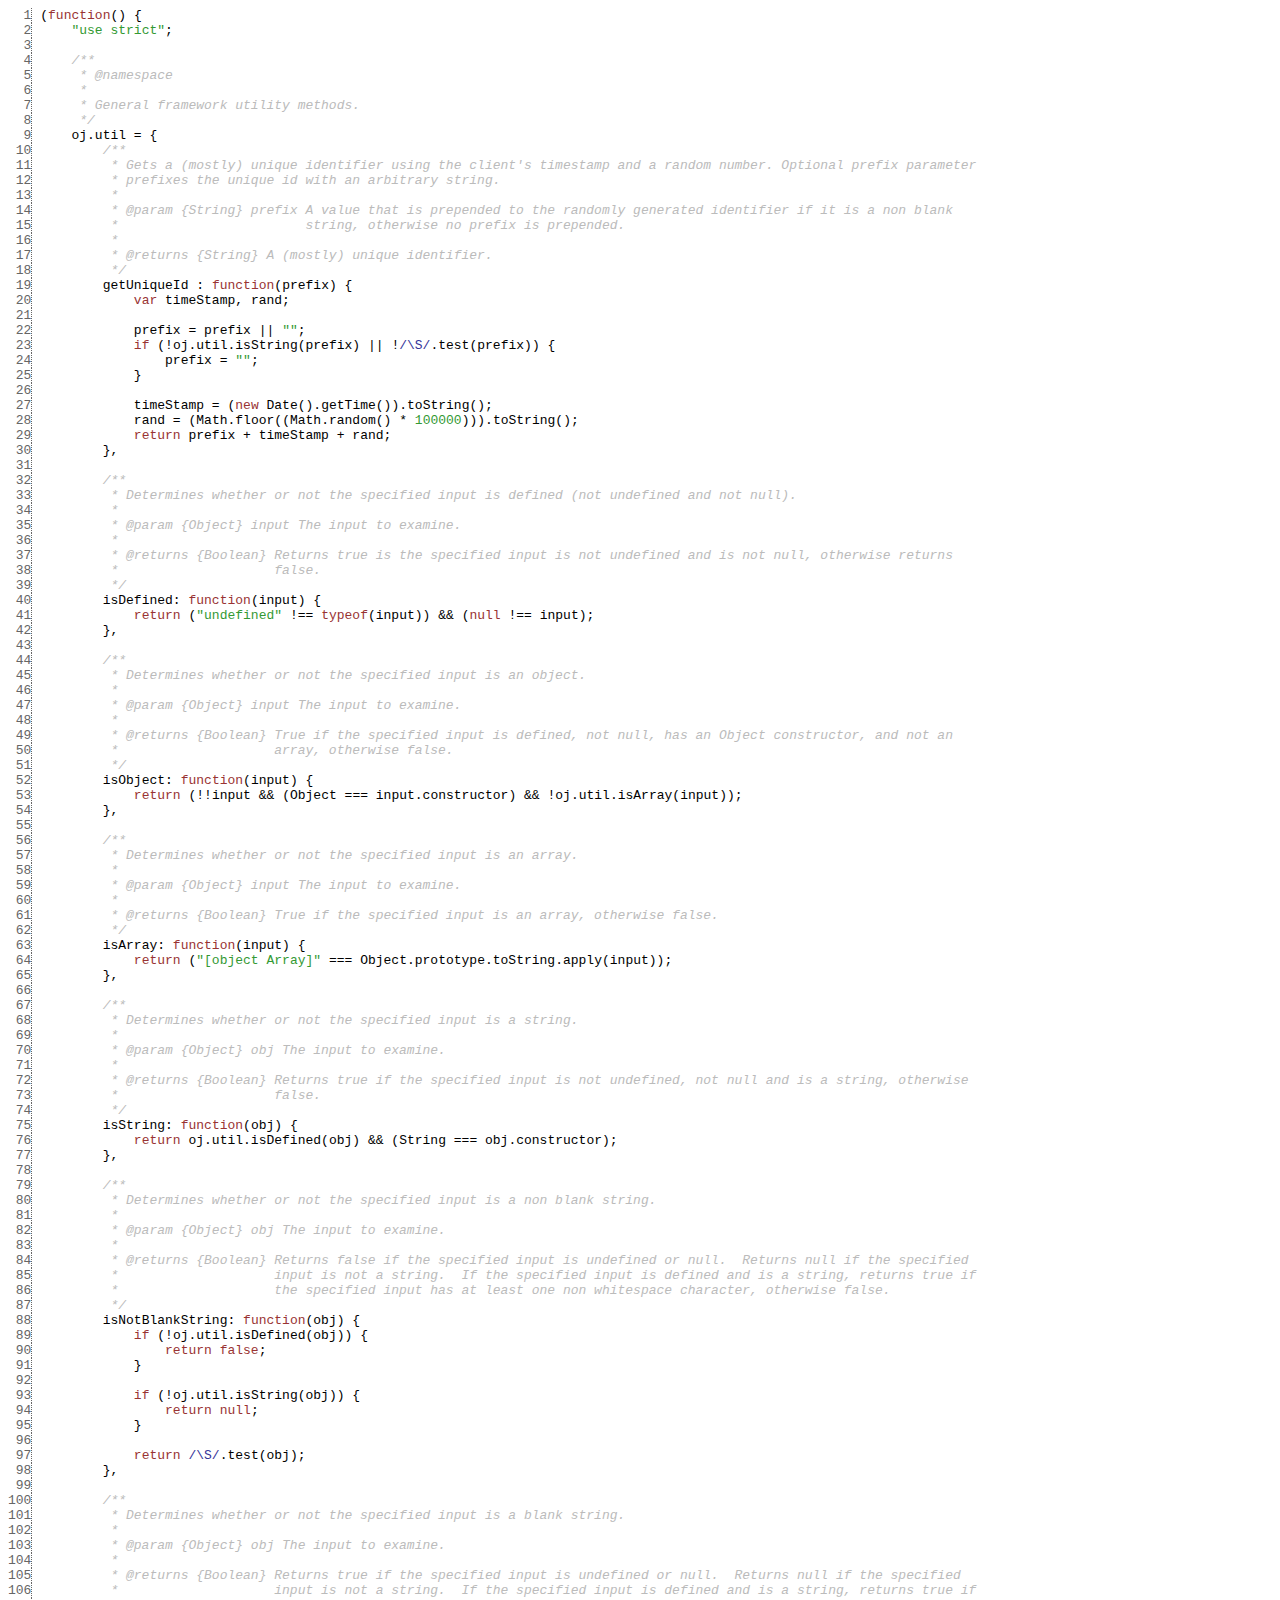
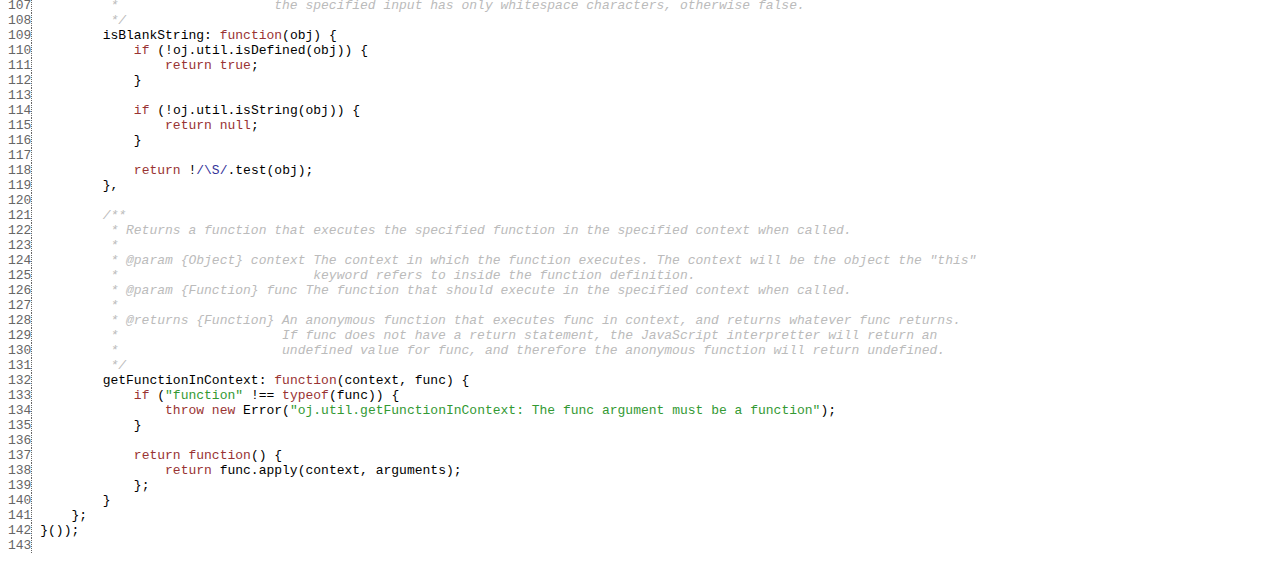
<file: src/main/webapp/jsdoc/symbols/src/_Users_interzone_Documents_development_JavaScript_OddJob_src_main_javascript_oj.util.js.html>
<html><head><meta http-equiv="content-type" content="text/html; charset=utf-8"> <style>
    .KEYW {color: #933;}
    .COMM {color: #bbb; font-style: italic;}
    .NUMB {color: #393;}
    .STRN {color: #393;}
    .REGX {color: #339;}
    .line {border-right: 1px dotted #666; color: #666; font-style: normal;}
    </style></head><body><pre><span class='line'>  1</span> <span class="PUNC">(</span><span class="KEYW">function</span><span class="PUNC">(</span><span class="PUNC">)</span><span class="WHIT"> </span><span class="PUNC">{</span><span class="WHIT">
<span class='line'>  2</span>     </span><span class="STRN">"use strict"</span><span class="PUNC">;</span><span class="WHIT">
<span class='line'>  3</span> 
<span class='line'>  4</span>     </span><span class="COMM">/**
<span class='line'>  5</span>      * @namespace
<span class='line'>  6</span>      * 
<span class='line'>  7</span>      * General framework utility methods.
<span class='line'>  8</span>      */</span><span class="WHIT">
<span class='line'>  9</span>     </span><span class="NAME">oj.util</span><span class="WHIT"> </span><span class="PUNC">=</span><span class="WHIT"> </span><span class="PUNC">{</span><span class="WHIT">
<span class='line'> 10</span>         </span><span class="COMM">/**
<span class='line'> 11</span>          * Gets a (mostly) unique identifier using the client's timestamp and a random number. Optional prefix parameter
<span class='line'> 12</span>          * prefixes the unique id with an arbitrary string.
<span class='line'> 13</span>          * 
<span class='line'> 14</span>          * @param {String} prefix A value that is prepended to the randomly generated identifier if it is a non blank
<span class='line'> 15</span>          *                        string, otherwise no prefix is prepended.
<span class='line'> 16</span>          * 
<span class='line'> 17</span>          * @returns {String} A (mostly) unique identifier.
<span class='line'> 18</span>          */</span><span class="WHIT">
<span class='line'> 19</span>         </span><span class="NAME">getUniqueId</span><span class="WHIT"> </span><span class="PUNC">:</span><span class="WHIT"> </span><span class="KEYW">function</span><span class="PUNC">(</span><span class="NAME">prefix</span><span class="PUNC">)</span><span class="WHIT"> </span><span class="PUNC">{</span><span class="WHIT">
<span class='line'> 20</span>             </span><span class="KEYW">var</span><span class="WHIT"> </span><span class="NAME">timeStamp</span><span class="PUNC">,</span><span class="WHIT"> </span><span class="NAME">rand</span><span class="PUNC">;</span><span class="WHIT">
<span class='line'> 21</span> 
<span class='line'> 22</span>             </span><span class="NAME">prefix</span><span class="WHIT"> </span><span class="PUNC">=</span><span class="WHIT"> </span><span class="NAME">prefix</span><span class="WHIT"> </span><span class="PUNC">||</span><span class="WHIT"> </span><span class="STRN">""</span><span class="PUNC">;</span><span class="WHIT">
<span class='line'> 23</span>             </span><span class="KEYW">if</span><span class="WHIT"> </span><span class="PUNC">(</span><span class="PUNC">!</span><span class="NAME">oj.util.isString</span><span class="PUNC">(</span><span class="NAME">prefix</span><span class="PUNC">)</span><span class="WHIT"> </span><span class="PUNC">||</span><span class="WHIT"> </span><span class="PUNC">!</span><span class="REGX">/\S/</span><span class="PUNC">.</span><span class="NAME">test</span><span class="PUNC">(</span><span class="NAME">prefix</span><span class="PUNC">)</span><span class="PUNC">)</span><span class="WHIT"> </span><span class="PUNC">{</span><span class="WHIT">
<span class='line'> 24</span>                 </span><span class="NAME">prefix</span><span class="WHIT"> </span><span class="PUNC">=</span><span class="WHIT"> </span><span class="STRN">""</span><span class="PUNC">;</span><span class="WHIT">
<span class='line'> 25</span>             </span><span class="PUNC">}</span><span class="WHIT">
<span class='line'> 26</span> 
<span class='line'> 27</span>             </span><span class="NAME">timeStamp</span><span class="WHIT"> </span><span class="PUNC">=</span><span class="WHIT"> </span><span class="PUNC">(</span><span class="KEYW">new</span><span class="WHIT"> </span><span class="NAME">Date</span><span class="PUNC">(</span><span class="PUNC">)</span><span class="PUNC">.</span><span class="NAME">getTime</span><span class="PUNC">(</span><span class="PUNC">)</span><span class="PUNC">)</span><span class="PUNC">.</span><span class="NAME">toString</span><span class="PUNC">(</span><span class="PUNC">)</span><span class="PUNC">;</span><span class="WHIT">
<span class='line'> 28</span>             </span><span class="NAME">rand</span><span class="WHIT"> </span><span class="PUNC">=</span><span class="WHIT"> </span><span class="PUNC">(</span><span class="NAME">Math.floor</span><span class="PUNC">(</span><span class="PUNC">(</span><span class="NAME">Math.random</span><span class="PUNC">(</span><span class="PUNC">)</span><span class="WHIT"> </span><span class="PUNC">*</span><span class="WHIT"> </span><span class="NUMB">100000</span><span class="PUNC">)</span><span class="PUNC">)</span><span class="PUNC">)</span><span class="PUNC">.</span><span class="NAME">toString</span><span class="PUNC">(</span><span class="PUNC">)</span><span class="PUNC">;</span><span class="WHIT">
<span class='line'> 29</span>             </span><span class="KEYW">return</span><span class="WHIT"> </span><span class="NAME">prefix</span><span class="WHIT"> </span><span class="PUNC">+</span><span class="WHIT"> </span><span class="NAME">timeStamp</span><span class="WHIT"> </span><span class="PUNC">+</span><span class="WHIT"> </span><span class="NAME">rand</span><span class="PUNC">;</span><span class="WHIT">
<span class='line'> 30</span>         </span><span class="PUNC">}</span><span class="PUNC">,</span><span class="WHIT">
<span class='line'> 31</span> 
<span class='line'> 32</span>         </span><span class="COMM">/**
<span class='line'> 33</span>          * Determines whether or not the specified input is defined (not undefined and not null).
<span class='line'> 34</span>          * 
<span class='line'> 35</span>          * @param {Object} input The input to examine.
<span class='line'> 36</span>          * 
<span class='line'> 37</span>          * @returns {Boolean} Returns true is the specified input is not undefined and is not null, otherwise returns
<span class='line'> 38</span>          *                    false.
<span class='line'> 39</span>          */</span><span class="WHIT">
<span class='line'> 40</span>         </span><span class="NAME">isDefined</span><span class="PUNC">:</span><span class="WHIT"> </span><span class="KEYW">function</span><span class="PUNC">(</span><span class="NAME">input</span><span class="PUNC">)</span><span class="WHIT"> </span><span class="PUNC">{</span><span class="WHIT">
<span class='line'> 41</span>             </span><span class="KEYW">return</span><span class="WHIT"> </span><span class="PUNC">(</span><span class="STRN">"undefined"</span><span class="WHIT"> </span><span class="PUNC">!==</span><span class="WHIT"> </span><span class="KEYW">typeof</span><span class="PUNC">(</span><span class="NAME">input</span><span class="PUNC">)</span><span class="PUNC">)</span><span class="WHIT"> </span><span class="PUNC">&&</span><span class="WHIT"> </span><span class="PUNC">(</span><span class="KEYW">null</span><span class="WHIT"> </span><span class="PUNC">!==</span><span class="WHIT"> </span><span class="NAME">input</span><span class="PUNC">)</span><span class="PUNC">;</span><span class="WHIT">
<span class='line'> 42</span>         </span><span class="PUNC">}</span><span class="PUNC">,</span><span class="WHIT">
<span class='line'> 43</span> 
<span class='line'> 44</span>         </span><span class="COMM">/**
<span class='line'> 45</span>          * Determines whether or not the specified input is an object.
<span class='line'> 46</span>          * 
<span class='line'> 47</span>          * @param {Object} input The input to examine.
<span class='line'> 48</span>          * 
<span class='line'> 49</span>          * @returns {Boolean} True if the specified input is defined, not null, has an Object constructor, and not an
<span class='line'> 50</span>          *                    array, otherwise false.
<span class='line'> 51</span>          */</span><span class="WHIT">
<span class='line'> 52</span>         </span><span class="NAME">isObject</span><span class="PUNC">:</span><span class="WHIT"> </span><span class="KEYW">function</span><span class="PUNC">(</span><span class="NAME">input</span><span class="PUNC">)</span><span class="WHIT"> </span><span class="PUNC">{</span><span class="WHIT">
<span class='line'> 53</span>             </span><span class="KEYW">return</span><span class="WHIT"> </span><span class="PUNC">(</span><span class="PUNC">!</span><span class="PUNC">!</span><span class="NAME">input</span><span class="WHIT"> </span><span class="PUNC">&&</span><span class="WHIT"> </span><span class="PUNC">(</span><span class="NAME">Object</span><span class="WHIT"> </span><span class="PUNC">===</span><span class="WHIT"> </span><span class="NAME">input.constructor</span><span class="PUNC">)</span><span class="WHIT"> </span><span class="PUNC">&&</span><span class="WHIT"> </span><span class="PUNC">!</span><span class="NAME">oj.util.isArray</span><span class="PUNC">(</span><span class="NAME">input</span><span class="PUNC">)</span><span class="PUNC">)</span><span class="PUNC">;</span><span class="WHIT">
<span class='line'> 54</span>         </span><span class="PUNC">}</span><span class="PUNC">,</span><span class="WHIT">
<span class='line'> 55</span> 
<span class='line'> 56</span>         </span><span class="COMM">/**
<span class='line'> 57</span>          * Determines whether or not the specified input is an array.
<span class='line'> 58</span>          * 
<span class='line'> 59</span>          * @param {Object} input The input to examine.
<span class='line'> 60</span>          * 
<span class='line'> 61</span>          * @returns {Boolean} True if the specified input is an array, otherwise false.
<span class='line'> 62</span>          */</span><span class="WHIT">
<span class='line'> 63</span>         </span><span class="NAME">isArray</span><span class="PUNC">:</span><span class="WHIT"> </span><span class="KEYW">function</span><span class="PUNC">(</span><span class="NAME">input</span><span class="PUNC">)</span><span class="WHIT"> </span><span class="PUNC">{</span><span class="WHIT">
<span class='line'> 64</span>             </span><span class="KEYW">return</span><span class="WHIT"> </span><span class="PUNC">(</span><span class="STRN">"[object Array]"</span><span class="WHIT"> </span><span class="PUNC">===</span><span class="WHIT"> </span><span class="NAME">Object.prototype.toString.apply</span><span class="PUNC">(</span><span class="NAME">input</span><span class="PUNC">)</span><span class="PUNC">)</span><span class="PUNC">;</span><span class="WHIT">
<span class='line'> 65</span>         </span><span class="PUNC">}</span><span class="PUNC">,</span><span class="WHIT">
<span class='line'> 66</span> 
<span class='line'> 67</span>         </span><span class="COMM">/**
<span class='line'> 68</span>          * Determines whether or not the specified input is a string.
<span class='line'> 69</span>          * 
<span class='line'> 70</span>          * @param {Object} obj The input to examine.
<span class='line'> 71</span>          * 
<span class='line'> 72</span>          * @returns {Boolean} Returns true if the specified input is not undefined, not null and is a string, otherwise
<span class='line'> 73</span>          *                    false.
<span class='line'> 74</span>          */</span><span class="WHIT">
<span class='line'> 75</span>         </span><span class="NAME">isString</span><span class="PUNC">:</span><span class="WHIT"> </span><span class="KEYW">function</span><span class="PUNC">(</span><span class="NAME">obj</span><span class="PUNC">)</span><span class="WHIT"> </span><span class="PUNC">{</span><span class="WHIT">
<span class='line'> 76</span>             </span><span class="KEYW">return</span><span class="WHIT"> </span><span class="NAME">oj.util.isDefined</span><span class="PUNC">(</span><span class="NAME">obj</span><span class="PUNC">)</span><span class="WHIT"> </span><span class="PUNC">&&</span><span class="WHIT"> </span><span class="PUNC">(</span><span class="NAME">String</span><span class="WHIT"> </span><span class="PUNC">===</span><span class="WHIT"> </span><span class="NAME">obj.constructor</span><span class="PUNC">)</span><span class="PUNC">;</span><span class="WHIT">
<span class='line'> 77</span>         </span><span class="PUNC">}</span><span class="PUNC">,</span><span class="WHIT">
<span class='line'> 78</span> 
<span class='line'> 79</span>         </span><span class="COMM">/**
<span class='line'> 80</span>          * Determines whether or not the specified input is a non blank string.
<span class='line'> 81</span>          * 
<span class='line'> 82</span>          * @param {Object} obj The input to examine.
<span class='line'> 83</span>          * 
<span class='line'> 84</span>          * @returns {Boolean} Returns false if the specified input is undefined or null.  Returns null if the specified
<span class='line'> 85</span>          *                    input is not a string.  If the specified input is defined and is a string, returns true if
<span class='line'> 86</span>          *                    the specified input has at least one non whitespace character, otherwise false.
<span class='line'> 87</span>          */</span><span class="WHIT">
<span class='line'> 88</span>         </span><span class="NAME">isNotBlankString</span><span class="PUNC">:</span><span class="WHIT"> </span><span class="KEYW">function</span><span class="PUNC">(</span><span class="NAME">obj</span><span class="PUNC">)</span><span class="WHIT"> </span><span class="PUNC">{</span><span class="WHIT">
<span class='line'> 89</span>             </span><span class="KEYW">if</span><span class="WHIT"> </span><span class="PUNC">(</span><span class="PUNC">!</span><span class="NAME">oj.util.isDefined</span><span class="PUNC">(</span><span class="NAME">obj</span><span class="PUNC">)</span><span class="PUNC">)</span><span class="WHIT"> </span><span class="PUNC">{</span><span class="WHIT">
<span class='line'> 90</span>                 </span><span class="KEYW">return</span><span class="WHIT"> </span><span class="KEYW">false</span><span class="PUNC">;</span><span class="WHIT">
<span class='line'> 91</span>             </span><span class="PUNC">}</span><span class="WHIT">
<span class='line'> 92</span> 
<span class='line'> 93</span>             </span><span class="KEYW">if</span><span class="WHIT"> </span><span class="PUNC">(</span><span class="PUNC">!</span><span class="NAME">oj.util.isString</span><span class="PUNC">(</span><span class="NAME">obj</span><span class="PUNC">)</span><span class="PUNC">)</span><span class="WHIT"> </span><span class="PUNC">{</span><span class="WHIT">
<span class='line'> 94</span>                 </span><span class="KEYW">return</span><span class="WHIT"> </span><span class="KEYW">null</span><span class="PUNC">;</span><span class="WHIT">
<span class='line'> 95</span>             </span><span class="PUNC">}</span><span class="WHIT">
<span class='line'> 96</span> 
<span class='line'> 97</span>             </span><span class="KEYW">return</span><span class="WHIT"> </span><span class="REGX">/\S/</span><span class="PUNC">.</span><span class="NAME">test</span><span class="PUNC">(</span><span class="NAME">obj</span><span class="PUNC">)</span><span class="PUNC">;</span><span class="WHIT">
<span class='line'> 98</span>         </span><span class="PUNC">}</span><span class="PUNC">,</span><span class="WHIT">
<span class='line'> 99</span> 
<span class='line'>100</span>         </span><span class="COMM">/**
<span class='line'>101</span>          * Determines whether or not the specified input is a blank string.
<span class='line'>102</span>          * 
<span class='line'>103</span>          * @param {Object} obj The input to examine.
<span class='line'>104</span>          * 
<span class='line'>105</span>          * @returns {Boolean} Returns true if the specified input is undefined or null.  Returns null if the specified
<span class='line'>106</span>          *                    input is not a string.  If the specified input is defined and is a string, returns true if
<span class='line'>107</span>          *                    the specified input has only whitespace characters, otherwise false.
<span class='line'>108</span>          */</span><span class="WHIT">
<span class='line'>109</span>         </span><span class="NAME">isBlankString</span><span class="PUNC">:</span><span class="WHIT"> </span><span class="KEYW">function</span><span class="PUNC">(</span><span class="NAME">obj</span><span class="PUNC">)</span><span class="WHIT"> </span><span class="PUNC">{</span><span class="WHIT">
<span class='line'>110</span>             </span><span class="KEYW">if</span><span class="WHIT"> </span><span class="PUNC">(</span><span class="PUNC">!</span><span class="NAME">oj.util.isDefined</span><span class="PUNC">(</span><span class="NAME">obj</span><span class="PUNC">)</span><span class="PUNC">)</span><span class="WHIT"> </span><span class="PUNC">{</span><span class="WHIT">
<span class='line'>111</span>                 </span><span class="KEYW">return</span><span class="WHIT"> </span><span class="KEYW">true</span><span class="PUNC">;</span><span class="WHIT">
<span class='line'>112</span>             </span><span class="PUNC">}</span><span class="WHIT">
<span class='line'>113</span> 
<span class='line'>114</span>             </span><span class="KEYW">if</span><span class="WHIT"> </span><span class="PUNC">(</span><span class="PUNC">!</span><span class="NAME">oj.util.isString</span><span class="PUNC">(</span><span class="NAME">obj</span><span class="PUNC">)</span><span class="PUNC">)</span><span class="WHIT"> </span><span class="PUNC">{</span><span class="WHIT">
<span class='line'>115</span>                 </span><span class="KEYW">return</span><span class="WHIT"> </span><span class="KEYW">null</span><span class="PUNC">;</span><span class="WHIT">
<span class='line'>116</span>             </span><span class="PUNC">}</span><span class="WHIT">
<span class='line'>117</span> 
<span class='line'>118</span>             </span><span class="KEYW">return</span><span class="WHIT"> </span><span class="PUNC">!</span><span class="REGX">/\S/</span><span class="PUNC">.</span><span class="NAME">test</span><span class="PUNC">(</span><span class="NAME">obj</span><span class="PUNC">)</span><span class="PUNC">;</span><span class="WHIT">
<span class='line'>119</span>         </span><span class="PUNC">}</span><span class="PUNC">,</span><span class="WHIT">
<span class='line'>120</span> 
<span class='line'>121</span>         </span><span class="COMM">/**
<span class='line'>122</span>          * Returns a function that executes the specified function in the specified context when called.
<span class='line'>123</span>          * 
<span class='line'>124</span>          * @param {Object} context The context in which the function executes. The context will be the object the "this"
<span class='line'>125</span>          *                         keyword refers to inside the function definition.
<span class='line'>126</span>          * @param {Function} func The function that should execute in the specified context when called.
<span class='line'>127</span>          * 
<span class='line'>128</span>          * @returns {Function} An anonymous function that executes func in context, and returns whatever func returns.
<span class='line'>129</span>          *                     If func does not have a return statement, the JavaScript interpretter will return an
<span class='line'>130</span>          *                     undefined value for func, and therefore the anonymous function will return undefined.
<span class='line'>131</span>          */</span><span class="WHIT">
<span class='line'>132</span>         </span><span class="NAME">getFunctionInContext</span><span class="PUNC">:</span><span class="WHIT"> </span><span class="KEYW">function</span><span class="PUNC">(</span><span class="NAME">context</span><span class="PUNC">,</span><span class="WHIT"> </span><span class="NAME">func</span><span class="PUNC">)</span><span class="WHIT"> </span><span class="PUNC">{</span><span class="WHIT">
<span class='line'>133</span>             </span><span class="KEYW">if</span><span class="WHIT"> </span><span class="PUNC">(</span><span class="STRN">"function"</span><span class="WHIT"> </span><span class="PUNC">!==</span><span class="WHIT"> </span><span class="KEYW">typeof</span><span class="PUNC">(</span><span class="NAME">func</span><span class="PUNC">)</span><span class="PUNC">)</span><span class="WHIT"> </span><span class="PUNC">{</span><span class="WHIT">
<span class='line'>134</span>                 </span><span class="KEYW">throw</span><span class="WHIT"> </span><span class="KEYW">new</span><span class="WHIT"> </span><span class="NAME">Error</span><span class="PUNC">(</span><span class="STRN">"oj.util.getFunctionInContext: The func argument must be a function"</span><span class="PUNC">)</span><span class="PUNC">;</span><span class="WHIT">
<span class='line'>135</span>             </span><span class="PUNC">}</span><span class="WHIT">
<span class='line'>136</span> 
<span class='line'>137</span>             </span><span class="KEYW">return</span><span class="WHIT"> </span><span class="KEYW">function</span><span class="PUNC">(</span><span class="PUNC">)</span><span class="WHIT"> </span><span class="PUNC">{</span><span class="WHIT">
<span class='line'>138</span>                 </span><span class="KEYW">return</span><span class="WHIT"> </span><span class="NAME">func.apply</span><span class="PUNC">(</span><span class="NAME">context</span><span class="PUNC">,</span><span class="WHIT"> </span><span class="NAME">arguments</span><span class="PUNC">)</span><span class="PUNC">;</span><span class="WHIT">
<span class='line'>139</span>             </span><span class="PUNC">}</span><span class="PUNC">;</span><span class="WHIT">
<span class='line'>140</span>         </span><span class="PUNC">}</span><span class="WHIT">
<span class='line'>141</span>     </span><span class="PUNC">}</span><span class="PUNC">;</span><span class="WHIT">
<span class='line'>142</span> </span><span class="PUNC">}</span><span class="PUNC">(</span><span class="PUNC">)</span><span class="PUNC">)</span><span class="PUNC">;</span><span class="WHIT">
<span class='line'>143</span> </span></pre></body></html>
</file>
